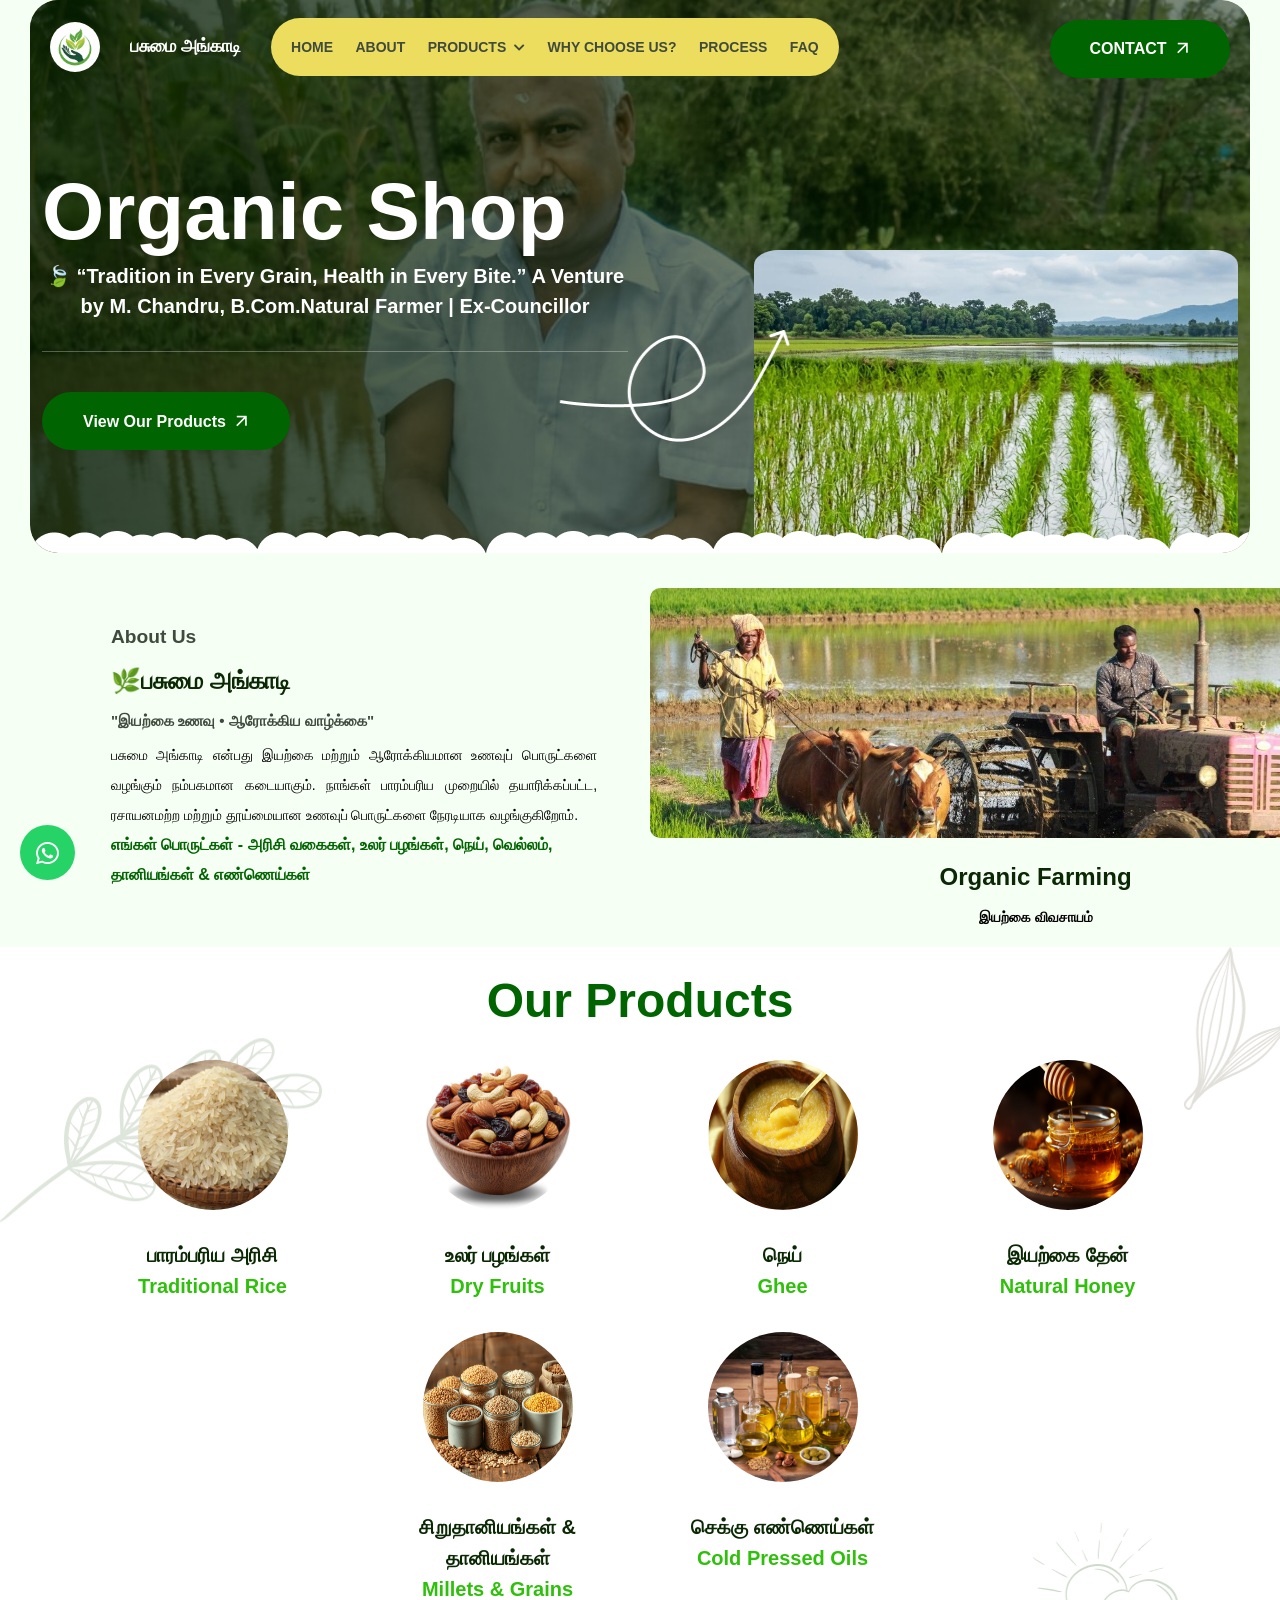
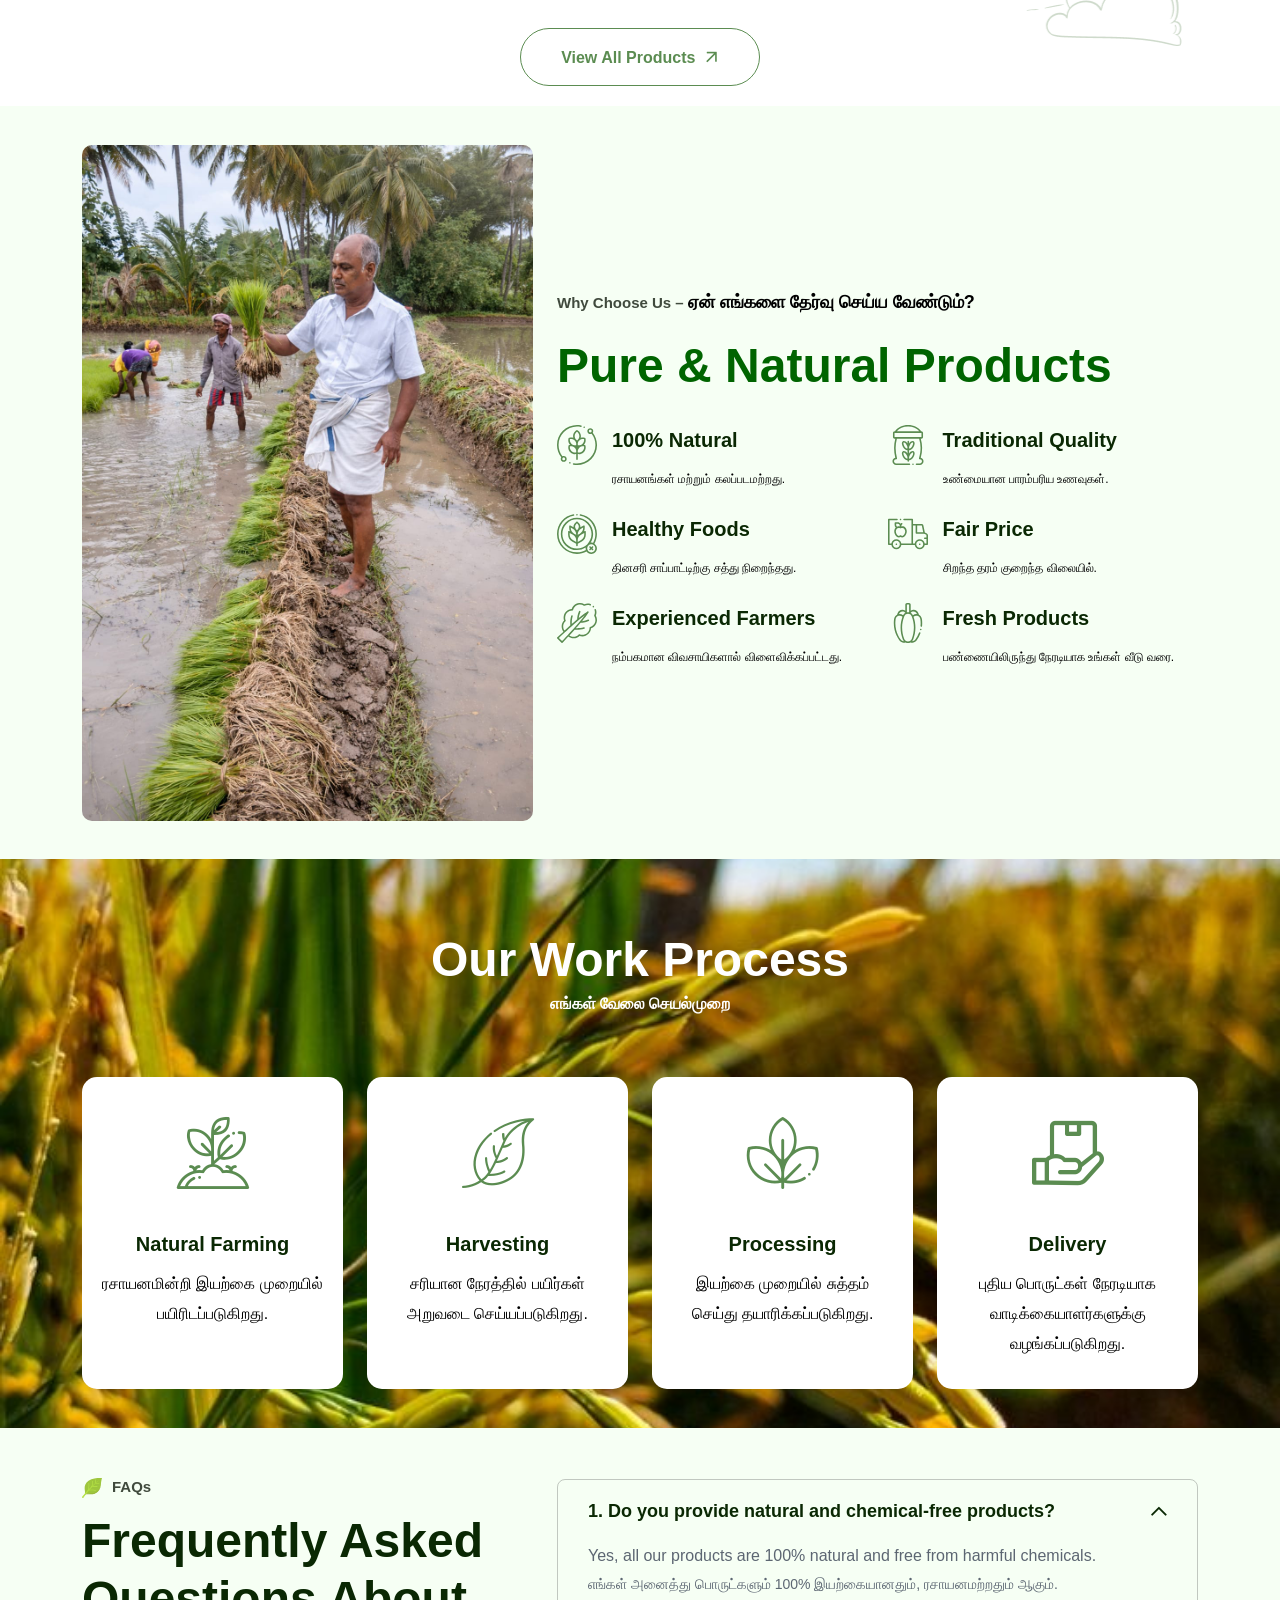
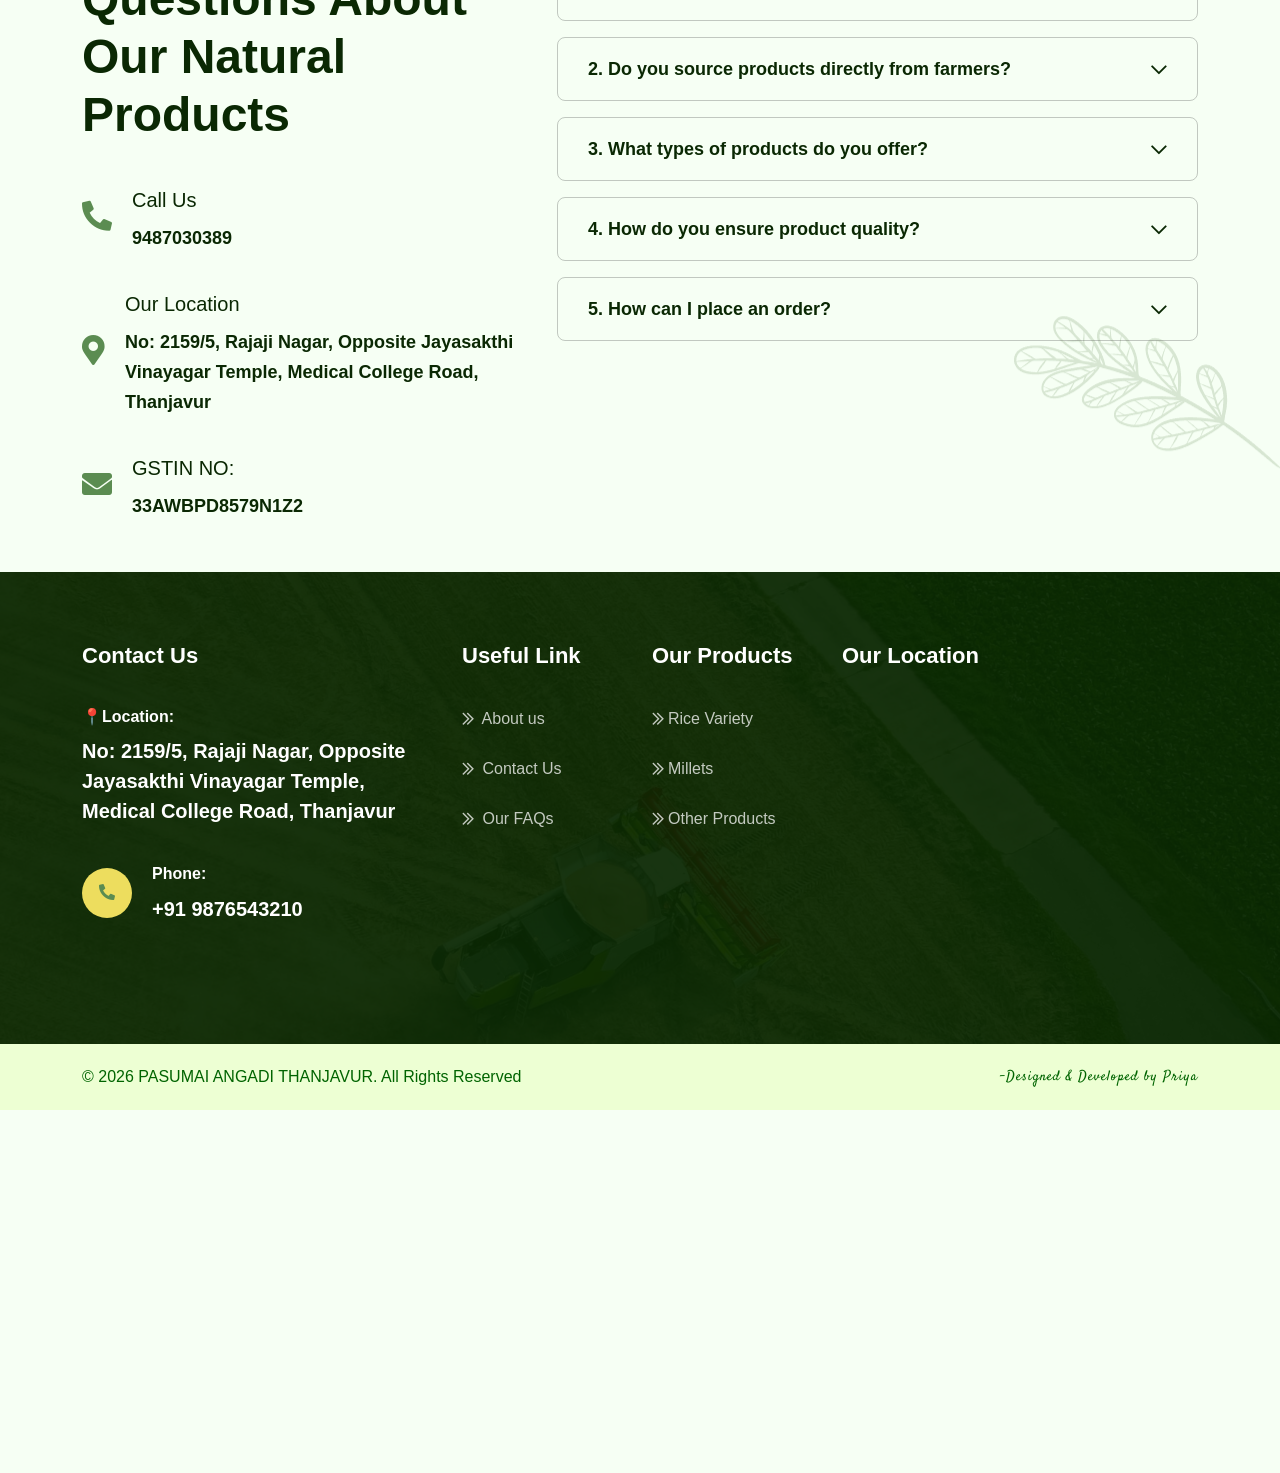
<file: index.html>
<html xmlns="http://www.w3.org/1999/xhtml" lang="en">

<head>
	<meta http-equiv="Content-Type" content="text/html; charset=utf-8" />
	<meta name="description" content="HTTrack is an easy-to-use website mirror utility. It allows you to download a World Wide website from the Internet to a local directory,building recursively all structures, getting html, images, and other files from the server to your computer. Links are rebuiltrelatively so that you can freely browse to the local site (works with any browser). You can mirror several sites together so that you can jump from one toanother. You can, also, update an existing mirror site, or resume an interrupted download. The robot is fully configurable, with an integrated help" />
	<meta name="keywords" content="httrack, HTTRACK, HTTrack, winhttrack, WINHTTRACK, WinHTTrack, offline browser, web mirror utility, aspirateur web, surf offline, web capture, www mirror utility, browse offline, local  site builder, website mirroring, aspirateur www, internet grabber, capture de site web, internet tool, hors connexion, unix, dos, windows 95, windows 98, solaris, ibm580, AIX 4.0, HTS, HTGet, web aspirator, web aspirateur, libre, GPL, GNU, free software" />
	<title>Local index - HTTrack Website Copier</title>
  <!-- Mirror and index made by HTTrack Website Copier/3.49-2 [XR&CO'2014] -->
	<style type="text/css">
	<!--

body {
	margin: 0;  padding: 0;  margin-bottom: 15px;  margin-top: 8px;
	background: #77b;
}
body, td {
	font: 14px "Trebuchet MS", Verdana, Arial, Helvetica, sans-serif;
	}

#subTitle {
	background: #000;  color: #fff;  padding: 4px;  font-weight: bold; 
	}

#siteNavigation a, #siteNavigation .current {
	font-weight: bold;  color: #448;
	}
#siteNavigation a:link    { text-decoration: none; }
#siteNavigation a:visited { text-decoration: none; }

#siteNavigation .current { background-color: #ccd; }

#siteNavigation a:hover   { text-decoration: none;  background-color: #fff;  color: #000; }
#siteNavigation a:active  { text-decoration: none;  background-color: #ccc; }


a:link    { text-decoration: underline;  color: #00f; }
a:visited { text-decoration: underline;  color: #000; }
a:hover   { text-decoration: underline;  color: #c00; }
a:active  { text-decoration: underline; }

#pageContent {
	clear: both;
	border-bottom: 6px solid #000;
	padding: 10px;  padding-top: 20px;
	line-height: 1.65em;
	background-image: url(backblue.gif);
	background-repeat: no-repeat;
	background-position: top right;
	}

#pageContent, #siteNavigation {
	background-color: #ccd;
	}


.imgLeft  { float: left;   margin-right: 10px;  margin-bottom: 10px; }
.imgRight { float: right;  margin-left: 10px;   margin-bottom: 10px; }

hr { height: 1px;  color: #000;  background-color: #000;  margin-bottom: 15px; }

h1 { margin: 0;  font-weight: bold;  font-size: 2em; }
h2 { margin: 0;  font-weight: bold;  font-size: 1.6em; }
h3 { margin: 0;  font-weight: bold;  font-size: 1.3em; }
h4 { margin: 0;  font-weight: bold;  font-size: 1.18em; }

.blak { background-color: #000; }
.hide { display: none; }
.tableWidth { min-width: 400px; }

.tblRegular       { border-collapse: collapse; }
.tblRegular td    { padding: 6px;  background-image: url(fade.gif);  border: 2px solid #99c; }
.tblHeaderColor, .tblHeaderColor td { background: #99c; }
.tblNoBorder td   { border: 0; }


// -->
</style>

</head>

<table width="76%" border="0" align="center" cellspacing="0" cellpadding="3" class="tableWidth">
	<tr>
	<td id="subTitle">HTTrack Website Copier - Open Source offline browser</td>
	</tr>
</table>
<table width="76%" border="0" align="center" cellspacing="0" cellpadding="0" class="tableWidth">
<tr class="blak">
<td>
	<table width="100%" border="0" align="center" cellspacing="1" cellpadding="0">
	<tr>
	<td colspan="6"> 
		<table width="100%" border="0" align="center" cellspacing="0" cellpadding="10">
		<tr> 
		<td id="pageContent"> 
<!-- ==================== End prologue ==================== -->

	<meta name="generator" content="HTTrack Website Copier/3.x">
	<TITLE>Local index - HTTrack</TITLE>
</HEAD>
<BODY>
<H1 ALIGN=Center>Index of locally available sites:</H1>
	<TABLE BORDER="0" WIDTH="100%" CELLSPACING="1" CELLPADDING="0">
		<TR>
			<TD BACKGROUND="fade.gif">
				&middot;
					<A HREF="modinathemes.com/agron-html/index.html">
						modinathemes.com/agron-html/index.html
					</A>		
			</TD>
		</TR>
	</TABLE>
	<BR>
	<BR>
	<BR>
  	<H6 ALIGN="RIGHT">
	<I>Mirror and index made by HTTrack Website Copier [XR&amp;CO'2008]</I>
	</H6>
	<!-- Mirror and index made by HTTrack Website Copier/3.49-2 [XR&CO'2014] -->
	<!-- Thanks for using HTTrack Website Copier! -->
	<meta HTTP-EQUIV="Refresh" CONTENT="0; URL=modinathemes.com/agron-html/index.html">


<!-- ==================== Start epilogue ==================== -->
		</td>
		</tr>
		</table>
	</td>
	</tr>
	</table>
</td>
</tr>
</table>

<table width="76%" border="0" align="center" valign="bottom" cellspacing="0" cellpadding="0">
	<tr>
	<td id="footer"><small>&copy; 2008 Xavier Roche & other contributors - Web Design: Leto Kauler.</small></td>
	</tr>
</table>

</body>

</html>
</file>
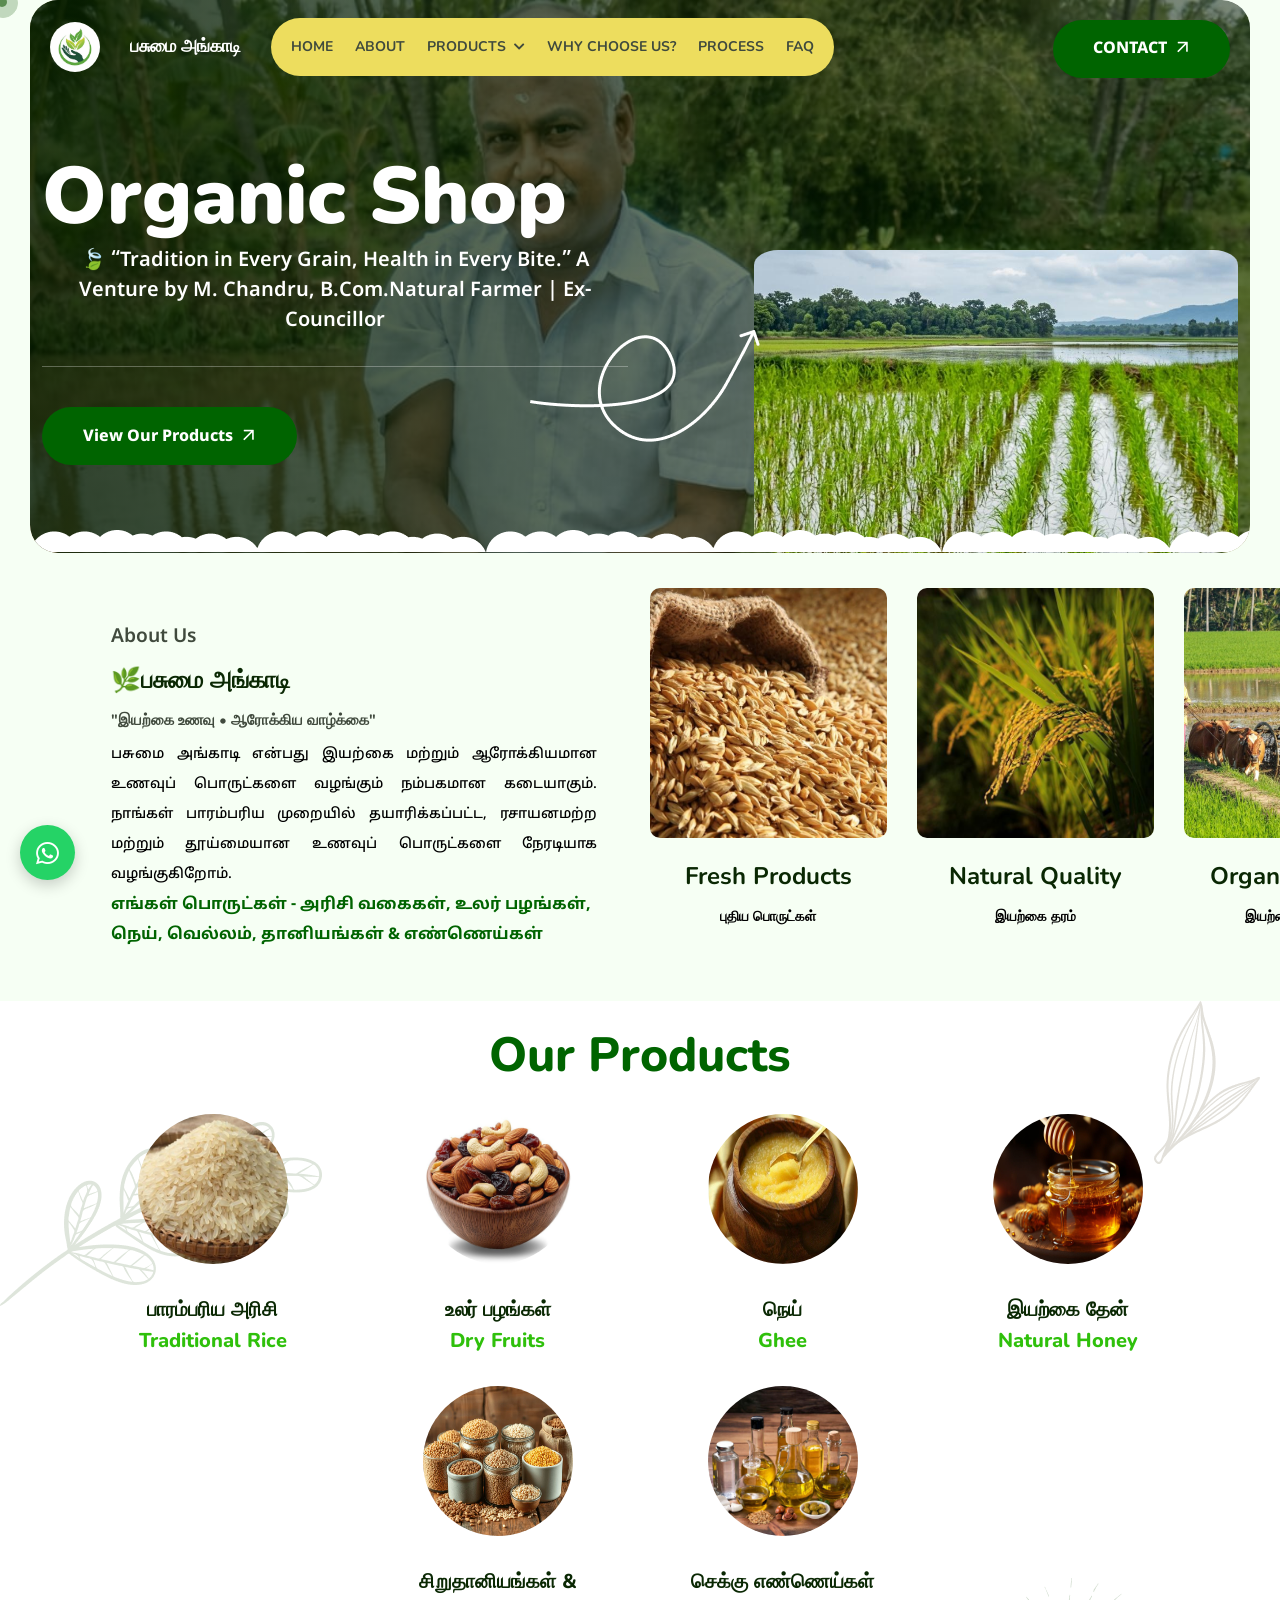
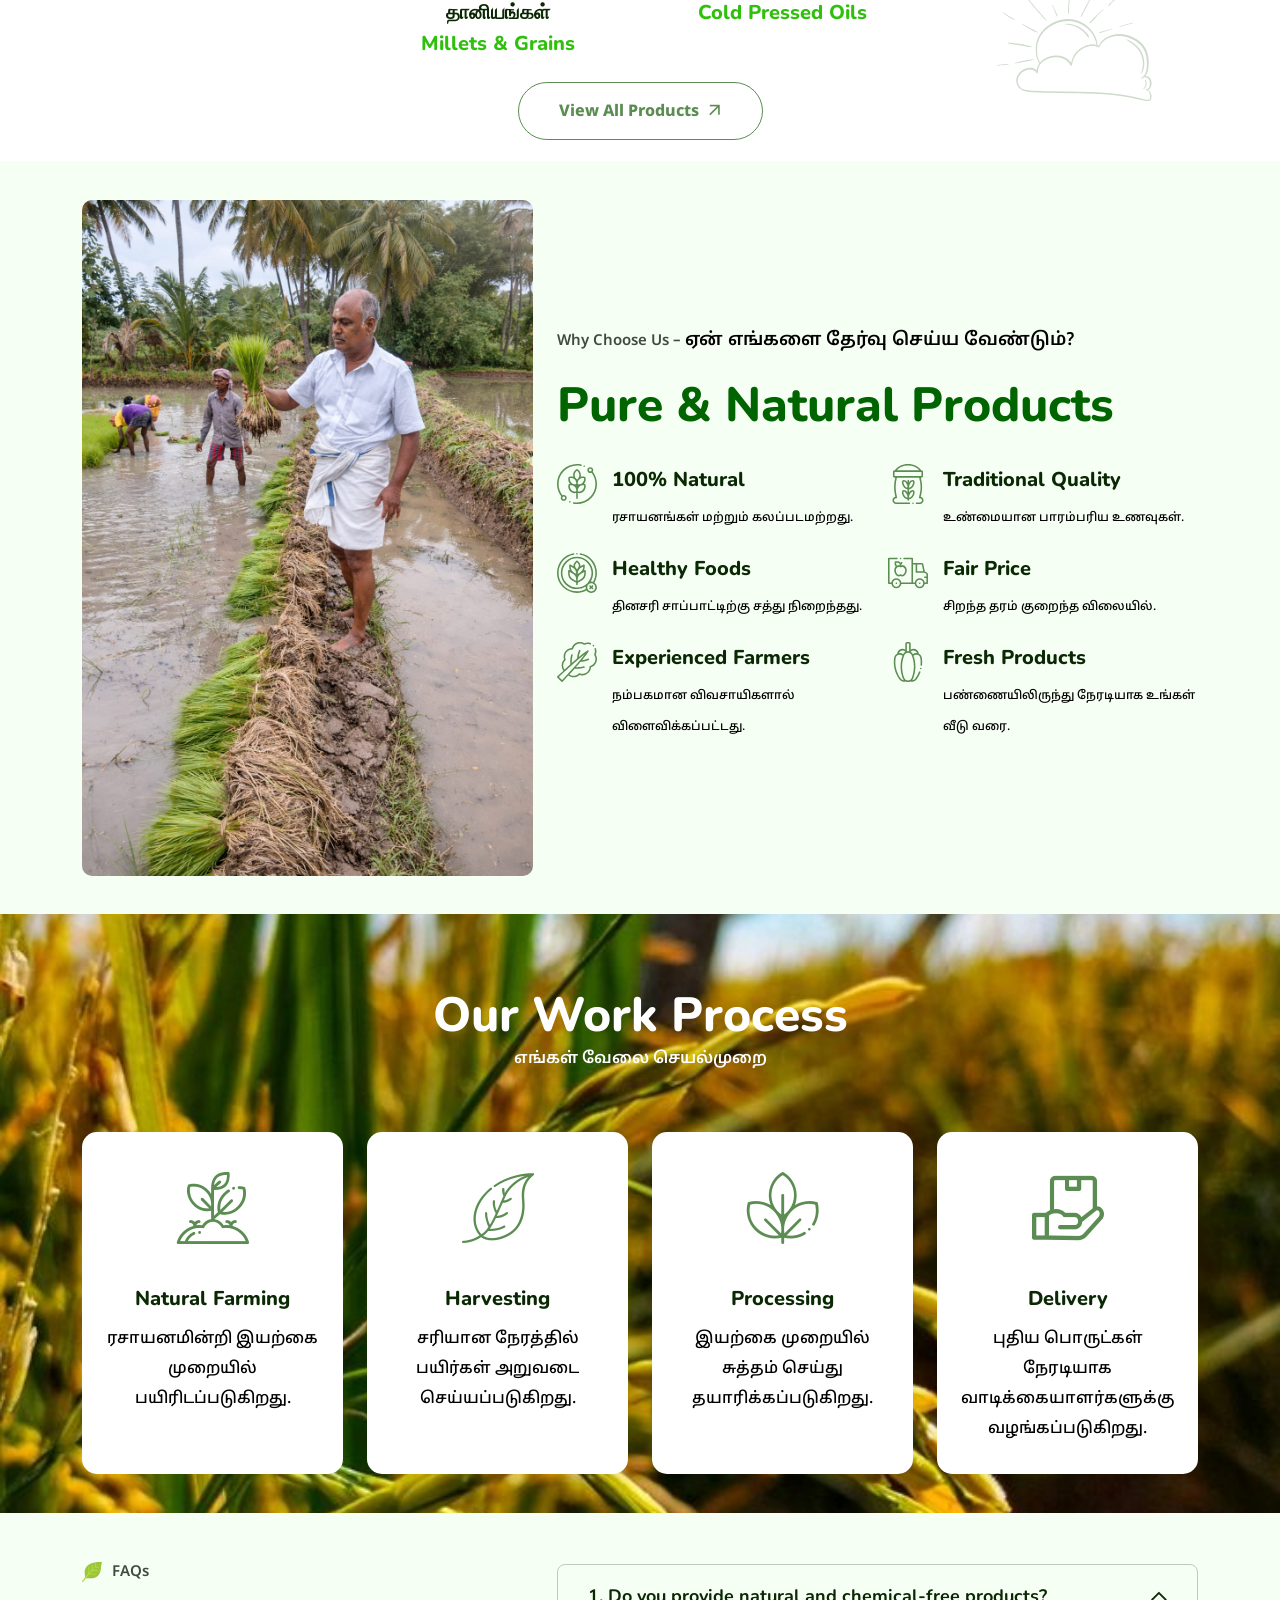
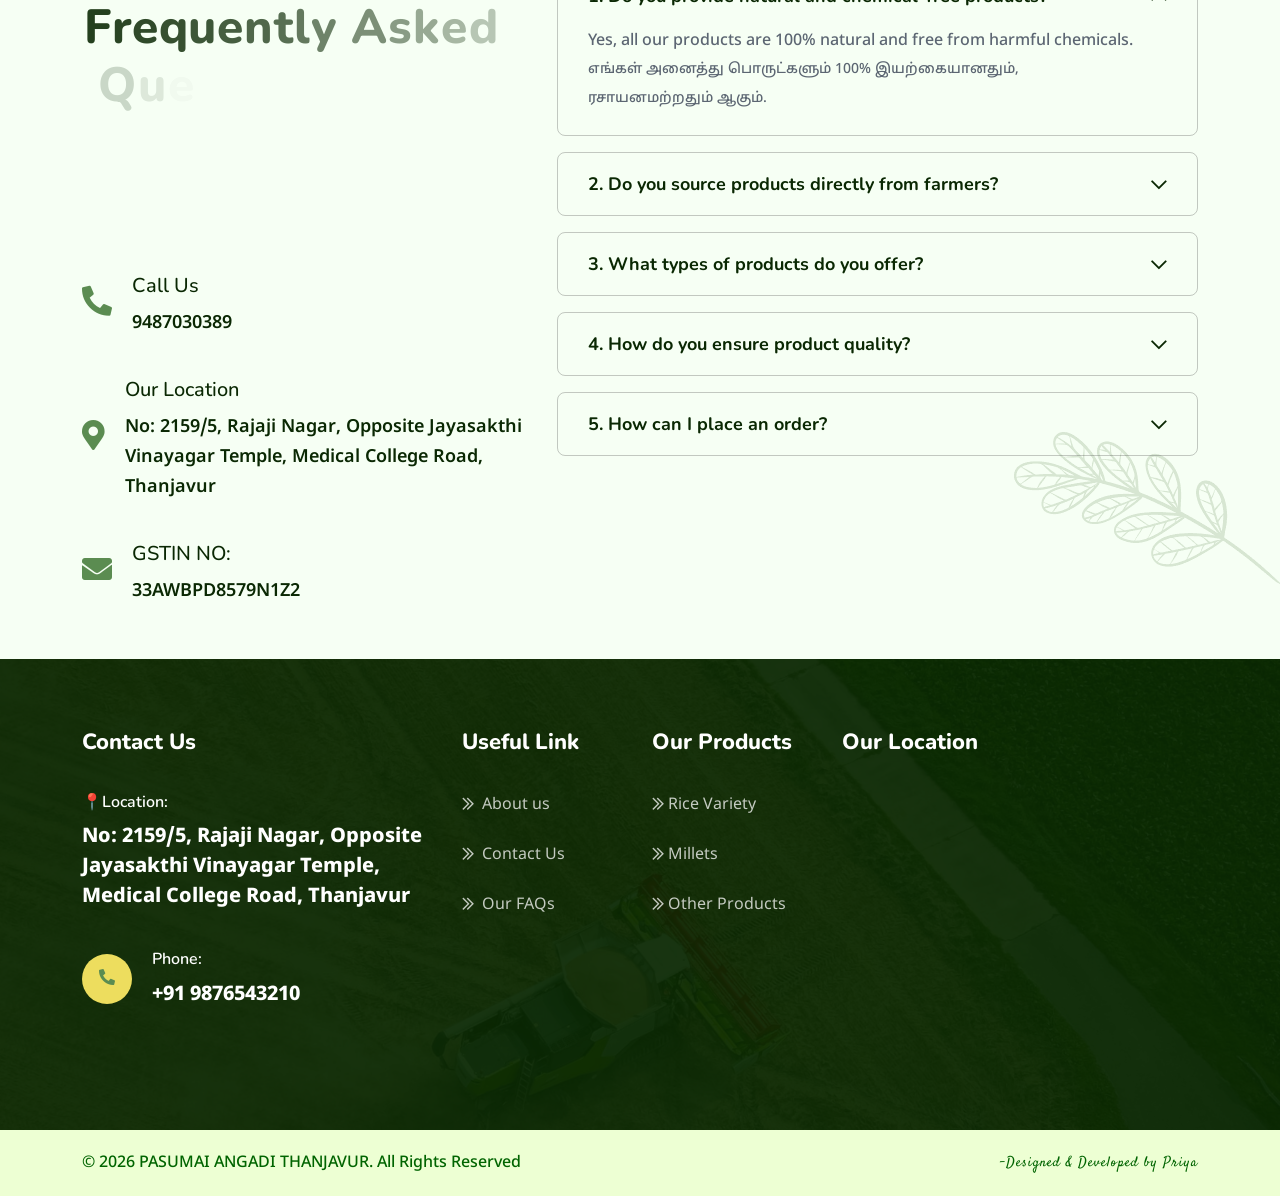
<file: modinathemes.com/agron-html/index.html>
<!DOCTYPE html>
<html lang="en">
    <!--<< Header Area >>-->
    
<!-- Mirrored from modinathemes.com/agron-html/index-3.html by HTTrack Website Copier/3.x [XR&CO'2014], Sun, 12 Apr 2026 14:14:24 GMT -->
<head>
        <!-- ========== Meta Tags ========== -->
        <meta charset="UTF-8">
        <meta http-equiv="X-UA-Compatible" content="IE=edge">
        <meta name="viewport" content="width=device-width, initial-scale=1">
        <meta name="author" content="modinatheme">
        <meta name="description" content="Agron - Agriculture & Organic Farm HTML Template">
        <!-- ======== Page title ============ -->
        <title>பசுமை அங்காடி</title>
        <!--<< Favicon >>-->
        <link rel="shortcut icon" href="assets/img/favicon.svg">
        <!--<< Bootstrap min.css >>-->
        <link rel="stylesheet" href="assets/css/bootstrap.min.css">
        <!--<< Font Awesome.css >>-->
        <link rel="stylesheet" href="assets/css/font-awesome.css">
        <!--<< Animate.css >>-->
        <link rel="stylesheet" href="assets/css/animate.css">
        <!--<< Magnific Popup.css >>-->
        <link rel="stylesheet" href="assets/css/magnific-popup.css">
        <!--<< MeanMenu.css >>-->
        <link rel="stylesheet" href="assets/css/meanmenu.css">
        <!--<< Odometer.css >>-->
        <link rel="stylesheet" href="assets/css/odometer.css">
        <!--<< Swiper Bundle.css >>-->
        <link rel="stylesheet" href="assets/css/swiper-bundle.min.css">
        <!--<< Nice Select.css >>-->
        <link rel="stylesheet" href="assets/css/nice-select.css">
        <!--<< Main.css >>-->
        <link rel="stylesheet" href="assets/css/main.css">
<link href="https://fonts.googleapis.com/css2?family=Satisfy&display=swap" rel="stylesheet">
<link href="https://fonts.googleapis.com/css2?family=Noto+Sans+Tamil:wght@400;600;700&display=swap" rel="stylesheet">
    </head>
    <body>

       

        <!-- Back To Top Start -->
        <button id="back-top" class="back-to-top">
             <i class="far fa-arrow-up"></i>
        </button>

        <!-- MouseCursor Start -->
        <div class="mouseCursor cursor-outer"></div>
        <div class="mouseCursor cursor-inner"></div>

        <!-- Offcanvas Area Start -->
        <div class="fix-area">
            <div class="offcanvas__info">
                <div class="offcanvas__wrapper">
                    <div class="offcanvas__content">
                        <div class="offcanvas__top mb-5 d-flex justify-content-between align-items-center">
                            <div class="offcanvas__logo">
                                <a href="index.html">
                                    <img src="assets/img/logoo.jpg" alt="logo-img">
                                </a>
                            </div>
                            <div class="offcanvas__close">
                                <button>
                                    <i class="fas fa-times"></i>
                                </button>
                            </div>
                        </div>
                        <h6 class="offcanvas-title" style="font-size: medium;">"Natural Food • Healthy Life"!</h6>
                        <p>
Pachai Angadi is a trusted store that provides natural and healthy food products. We deliver traditional, chemical-free, and pure food items directly to you, prepared using time-honored methods.
</p>
                        <div class="mobile-menu fix mt-15"></div>
                        <div class="social-icon d-flex align-items-center">
                            <a href="javascript:void(0)"><i class="fab fa-facebook-f"></i></a>
                            <a href="javascript:void(0)"><i class="fab fa-twitter"></i></a>
                            <a href="javascript:void(0)"><i class="fab fa-youtube"></i></a>
                            <a href="javascript:void(0)"><i class="fab fa-linkedin-in"></i></a>
                        </div>

                        <div class="offcanvas__contact">
                            <h3>Contact Us</h3>
                            <ul class="contact-list">
                                <li>
                                    <div class="content">
                                        <p>Call Us</p>
                                        <h4><a href="tel:+919487030389">9487030389</a></h4>
                                    </div>
                                </li>

                                <li>
                                    <div class="content">
                                        <p>Location</p>
                                        <h4>
                                            No: 2159/5, Rajaji Nagar,
Opposite Jayasakthi Vinayagar Temple,
Medical College Road,
Thanjavur
                                        </h4>
                                    </div>
                                </li>
                            </ul>
                        </div>
                       <a href="#" class="theme-btn">
                            CONTACT
                            <i class="far fa-arrow-right"></i>
                        </a>
                    </div>
                </div>
            </div>
        </div>
        <div class="offcanvas__overlay"></div>

        <!-- Header Section Start -->
        <header class="header-section-3">
            <div class="header-top-3">
                <div class="container-fluid">
                    <div class="header-top-wrapper3">
                        <p>
                            <img src="assets/img/fi.png" alt="img">
                            Currently we are growing and selling organic food.
                        </p>
                        <div class="top-line"></div>
                        <div class="header-info">
                            <div class="list-item">
                                <img src="assets/img/icon/icon1.svg" alt="img">
                                <span>San Francisco 88/90 NY</span>
                            </div>
                             <div class="top-line"></div>
                             <div class="list-item">
                                <img src="assets/img/icon/icon2.svg" alt="img">
                                <a href="mailto:agron@gmial.com">
                                    agron@gmial.com
                                </a>
                            </div>
                             <div class="top-line"></div>
                            <div class="list-item">
                                <img src="assets/img/icon/icon3.svg" alt="img">
                                <a href="tel:+00479394888">
                                    +00 (47) 939 4888
                                </a>
                            </div>
                             <div class="top-line"></div>
                              <div class="list-item">
                                <img src="assets/img/icon/icon4.svg" alt="img">
                                <span>Mon - Sat: 09.00 to 06.00</span>
                            </div>
                        </div>
                        <div class="head-right">
                        <div class="flag-wrap">
                            <div class="flag">
                                <img src="assets/img/flag.png" alt="flag">
                            </div>
                            <select class="single-select w-100">
                                <option>EN</option>
                                <option>AU</option>
                                <option>NZ</option>
                            </select>
                        </div>
                        <div class="line-shape"></div>
                        <div class="social-icon">
                            <a href="#"><i class="fab fa-facebook-f"></i></a>
                            <a href="#"><i class="fab fa-twitter"></i></a>
                            <a href="#"><i class="fab fa-dribbble"></i></a>
                            <a href="#"><i class="fab fa-instagram"></i></a>
                        </div>
                    </div>
                    </div>
                </div>
            </div>
            <div class="header-wrapper3">
                <div id="header-sticky" class="header-3">
                    <div class="mega-menu-wrapper">
                        <div class="header-main">
                            <div class="header-left">
                            <div class="head-logo">
                                <a href="index.html" class="header-logo">
                                    <img src="assets/img/logoo.jpg" alt="img">
                                </a>
                                <a href="index.html" class="header-logo2 d-none">
                                    <img src="assets/img/logoo.jpg" alt="img" style="width:50px;border-radius: 50%;">
                                </a>
                          
                                <span class="pxl-icon-item "> 
                                    <svg xmlns="http://www.w3.org/2000/svg" width="28" height="28" viewBox="0 0 28 28" fill="none"><path d="M0 0V28C0 15 11.5 0 27.5 0H0Z" fill="currentcolor"></path></svg> 
                                </span>
                                <span class="pxl-icon-item2"> 
                                    <svg xmlns="http://www.w3.org/2000/svg" width="28" height="28" viewBox="0 0 28 28" fill="none"><path d="M0 0V28C0 15 11.5 0 27.5 0H0Z" fill="currentcolor"></path></svg> 
                                </span>
                            </div>
                            <div>
                                      <h4 style="color: white;text-align: center;font-weight: bolder;" class="site-title">பசுமை அங்காடி</h4>
                            </div>
                            <div class="mean__menu-wrapper">
                                <div class="main-menu">
                                    <nav id="mobile-menu">
                                    <ul>
    <li>
        <a href="#HOME">HOME</a>
    </li>

    <li>
        <a href="#ABOUT">ABOUT</a>
    </li>

    <li>
        <a href="#PRODUCTS">
            PRODUCTS <i class="fas fa-chevron-down"></i>
        </a>

        <ul class="submenu">
            <li><a href="rice.html">RICE VARIETY</a></li>
             <li><a href="millets.html">MILLETS</a></li>
            <li><a href="dryfruits.html">OTHER PRODUCTS</a></li>
        </ul>
    </li>

    <li>
        <a href="#WHYCHOOSEUS">WHY CHOOSE US?</a>
    </li>

    <li>
        <a href="#PROCESS">PROCESS</a>
    </li>

    <li>
        <a href="#FAQ">FAQ</a>
    </li>


</ul>
                                </nav>
                                </div>
                            </div>
                            </div>
                            <div class="header-right d-flex justify-content-end align-items-center">
                              
                                <div class="head-button">
                                    <span class="pxl-icon-item3"> 
                                        <svg xmlns="http://www.w3.org/2000/svg" width="28" height="28" viewBox="0 0 28 28" fill="none"><path d="M0 0V28C0 15 11.5 0 27.5 0H0Z" fill="currentcolor"></path></svg> 
                                    </span>
                                    <a href="#CONTACT" class="theme-btn">
                                            CONTACT
                                        <i class="far fa-arrow-right"></i>
                                    </a>
                                    <span class="pxl-icon-item4"> 
                                        <svg xmlns="http://www.w3.org/2000/svg" width="28" height="28" viewBox="0 0 28 28" fill="none"><path d="M0 0V28C0 15 11.5 0 27.5 0H0Z" fill="currentcolor"></path></svg> 
                                    </span>
                                </div>
                              
                                <div class="header__hamburger my-auto d-xl-none">
                                    <div class="sidebar__toggle">
                                        <div class="header-bar">
                                            <span></span>
                                            <span></span>
                                            <span></span>
                                        </div>
                                    </div>
                                </div>
                            </div>
                        </div>
                    </div>
                </div>
            </div>
        </header>


        <!-- Hero Section Start -->
         <div id="HOME">
        <section class="hero-section-3 hero-3 bg-cover" style="background-image: url('assets/img/banner3.jpeg');background-position:top;
    ">
            <div class="container">
                <div class="row justify-content-between align-items-center">
                    <div class="col-lg-6">
                        <div class="hero-content">
                            <h1 class="text-anim" style="color: white;">
                              Organic Shop
                            </h1>
                            <p class="wow fadeInUp" style="text-align: center;">
                               🍃 “Tradition in Every Grain, Health in Every Bite.”
                             A Venture by M. Chandru, B.Com.Natural Farmer | Ex-Councillor
                            </p>
                            <div class="hero-button wow fadeInUp" data-wow-delay=".3s">
                                <a href="rice.html" class="theme-btn">
                                    View Our Products
                                    <i class="far fa-arrow-right"></i>
                                </a>
                            </div>
                        </div>
                    </div>
                    <div class="col-lg-5 mt-4 mt-lg-0 wow fadeInUp" data-wow-delay=".3s">
                        <div class="hero-image">
                            <img src="assets/img/land.jpeg" alt="img" style="border-radius: 5%;">
                        </div>
                    </div>
                </div>
            </div>
            <div class="hero-line">
                <img src="assets/img/home-3/hero-line.png" alt="img">
            </div>
           
            <div class="hero-shape2 float-bob-x">
                <img src="assets/img/home-3/hero-shape-2.png" alt="">
            </div>
        </section>
 </div>

<div id="ABOUT">
       <!-- About Section Start -->
<section class="about-section-5 section-padding fix section-bg" style="margin-top:2%;background-color: #f6fff4;">
    <div class="container">
        <div class="about-wrapper-5">
            <div class="row g-4">

                <!-- LEFT -->
                <div class="col-xl-5 col-lg-5"  style="padding: 3%;">
                    <div class="about-left-items">

                        <div class="section-title mb-0">
                            <span style="font-size: larger;">
                                About Us
                            </span>

                            <h3>
                                🌿பசுமை அங்காடி <br> <span style="font-weight: bold;">"இயற்கை உணவு • ஆரோக்கிய வாழ்க்கை"</span>
                            </h3>
                        </div>

                        <p class="about-text" style="font-size:14px; color:#000;text-align: justify;margin-top: -2%;">
                            <span>
பசுமை அங்காடி என்பது இயற்கை மற்றும் ஆரோக்கியமான உணவுப் பொருட்களை வழங்கும் நம்பகமான கடையாகும்.
நாங்கள் பாரம்பரிய முறையில் தயாரிக்கப்பட்ட, ரசாயனமற்ற மற்றும் தூய்மையான உணவுப் பொருட்களை நேரடியாக வழங்குகிறோம்.                            </span>
</p>
<span style="font-weight: bold;color:darkgreen;">எங்கள் பொருட்கள் - 
அரிசி வகைகள்,
உலர் பழங்கள்,
நெய்,
வெல்லம்,
தானியங்கள் &
எண்ணெய்கள்</span>    
                        

                    </div>
                </div>

                <!-- RIGHT -->
                <div class="col-xl-7 col-lg-7">
                    <div class="about-right-thumb">
                        <div class="swiper about-slide-5">
                            <div class="swiper-wrapper">

                                <div class="swiper-slide">
                                    <div class="about-thumb-box">
                                        <div class="thumb">
                                            <img src="assets/img/abt1.jpg">
                                        </div>
                                        <h3>
                                            Organic Farming <br>
                                            <span style="font-size:14px; color:#000;">இயற்கை விவசாயம்</span>
                                        </h3>
                                    </div>
                                </div>

                                <div class="swiper-slide">
                                    <div class="about-thumb-box">
                                        <div class="thumb">
                           <img src="assets/img/abt2.jpg">
                                        </div>
                                        <h3>
                                            Fresh Products <br>
                                            <span style="font-size:14px;  color:#000;">புதிய பொருட்கள்</span>
                                        </h3>
                                    </div>
                                </div>

                                <div class="swiper-slide">
                                    <div class="about-thumb-box">
                                        <div class="thumb">
                             <img src="assets/img/abt3.jpg">

                                        </div>
                                        <h3>
                                            Natural Quality<br>
                                            <span style="font-size:14px;  color:#000;">இயற்கை தரம்</span>
                                        </h3>
                                    </div>
                                </div>

                            </div>
                        </div>
                    </div>
                </div>

            </div>
        </div>
    </div>
</section>
</div>


<div id="PRODUCTS">
        <!-- Product Section Start -->
        <section class="product-section-2 section-padding fix pt-0" style="background-color: #ffffff;">
                                        <h2 style="text-align: center;margin-top: 2%;color: darkgreen;">
                                Our Products 
                            </h2>
            <div class="shape-1 d-none d-xl-block float-bob-y">
                <img src="assets/img/home-2/product/shape-01.png" alt="img">
            </div>
            <div class="shape-2 d-none d-xl-block float-bob-x">
                <img src="assets/img/home-2/product/shape-02.png" alt="img">
            </div>
            <div class="shape-3 d-none d-xl-block float-bob-x">
                <img src="assets/img/home-2/product/shape-03.png" alt="img">
            </div>
            <div class="container">
                <div class="row" style="display: flex;
    flex-wrap: wrap;
    justify-content: center;">
                    <div class="col-xl-3 col-lg-4 col-md-6 col-sm-6 wow fadeInUp" data-wow-delay=".2s">
                        <div class="product-box-items-2">
                            <div class="image">
                                  <a href="rice.html">
                                <img src="assets/img/rice.jpg"
                                alt="img" style="width: 150px;height: 150px;border-radius: 50%;">
                                </a>
                            </div>
                            <div class="content">
                               <h3 style="font-size:20px;">
    பாரம்பரிய அரிசி <br>
    <span style="color:#2fc00b;">Traditional Rice</span>
</h3>

                            </div>
                        </div>
                    </div>
                    <div class="col-xl-3 col-lg-4 col-md-6 col-sm-6 wow fadeInUp" data-wow-delay=".4s">
                        <div class="product-box-items-2">
                            <div class="image">
                                <a href="dryfruits.html">
                                 <img src="assets/img/dry.jpg"
                                alt="img" style="width: 150px;height: 150px;border-radius: 50%;">
                                </a>
                            </div>
                            <div class="content">
                              <h3 style="font-size:20px;">
    உலர் பழங்கள் <br>
    <span style="color:#2fc00b;">Dry Fruits</span>
</h3>

                            </div>
                        </div>
                    </div>
                    <div class="col-xl-3 col-lg-4 col-md-6 col-sm-6 wow fadeInUp" data-wow-delay=".6s">
                        <div class="product-box-items-2">
                            <div class="image">
                                  <a href="dryfruits.html">
                             <img src="assets/img/ghee.jpg" 
                                alt="img" style="width: 150px;height: 150px;border-radius: 50%;">
                                </a>
                            </div>
                            <div class="content">
<h3 style="font-size:20px;">
    நெய் <br>
    <span style="color:#2fc00b;">Ghee</span>
</h3>

                            </div>
                        </div>
                    </div>
                    <div class="col-xl-3 col-lg-4 col-md-6 col-sm-6 wow fadeInUp" data-wow-delay=".8s">
                        <div class="product-box-items-2">
                            <div class="image">
                           <a href="dryfruits.html">
                <img src="assets/img/honey1.jpg" alt="Natural Honey"
                     style="width:150px; height:150px; border-radius:50%;">
            </a>
                            </div>
                            <div class="content">
                             <h3 style="font-size:20px;">
    இயற்கை தேன் <br>
    <span style="color:#2fc00b;">Natural Honey</span>
</h3>

                            </div>
                        </div>
                    </div>
                   <div class="col-xl-3 col-lg-4 col-md-6 col-sm-6 wow fadeInUp" data-wow-delay=".2s">
    <div class="product-box-items-2">

        <div class="image">
            <a href="millets.html">
                <img src="assets/img/grains.jpg" alt="Millets & Grains"
                     style="width:150px; height:150px; border-radius:50%;">
            </a>
        </div>

        <div class="content">
            <h3 style="font-size:20px;">
                சிறுதானியங்கள் & தானியங்கள் <br>
                <span style="color:#2fc00b;">Millets & Grains</span>
            </h3>
        </div>

    </div>
</div>
                   <div class="col-xl-3 col-lg-4 col-md-6 col-sm-6 wow fadeInUp" data-wow-delay=".4s">
    <div class="product-box-items-2">
        
        <div class="image">
            <a href="dryfruits.html">
                <img src="assets/img/oil.jpg" alt="Cold Pressed Oils"
                     style="width:150px; height:150px; border-radius:50%;">
            </a>
        </div>

        <div class="content">
            <h3 style="font-size:20px;">
                செக்கு எண்ணெய்கள் <br>
                <span style="color:#2fc00b;">Cold Pressed Oils</span>
            </h3>
        </div>

    </div>
</div>
                <div class="product-bottom-btn text-center wow fadeInUp" data-wow-delay=".9s" style="margin-top:2%;">
                    <a href="rice.html" class="theme-btn">
                        View All Products <i class="far fa-arrow-right"></i>
                    </a>
                </div>
            </div>
        </section>
</div>
       

<div id="WHYCHOOSEUS">
<!-- Choose Us Section Start -->
<section class="choose-us-section-6 section-padding section-bg" style="padding: 3%;background-color: #f6fff4;"">
    <div class="container">
        <div class="choose-us-wrapper-6">
            <div class="row g-4 align-items-center">

                <!-- IMAGE -->
                <div class="col-lg-5">
                    <div class="choose-left-img">
                        <img src="assets/img/banner2.jpeg" alt="img" style="width:100%; border-radius:10px;">
                    </div>
                </div>

                <!-- CONTENT -->
                <div class="col-lg-7">
                    <div class="choose-us-content">

                        <!-- TITLE -->
                        <div class="section-title mb-0">
                            <span>
                                Why Choose Us – 
                                <span style="font-size:18px; color:#000;">ஏன் எங்களை தேர்வு செய்ய வேண்டும்?</span>
                            </span>

                            <h2 style="color: darkgreen;">
                                Pure & Natural Products 
                            </h2>
                        </div>

                        <div class="icon-items-area" style="display:flex; gap:20px; margin-top:30px; flex-wrap:wrap;">

                            <!-- LEFT LIST -->
                            <ul style="list-style:none; padding:0; flex:1;">

                                <li style="display:flex; gap:15px; margin-bottom:20px;">
                                    <div class="icon">
                                        <img src="assets/img/home-5/choose/icon-1.svg" width="40">
                                    </div>
                                    <div class="content">
                                        <h3>
                                            100% Natural 
                                        </h3>
                                        <p>
                                        
                                            <span style="font-size:12px; color:#000;">
                                                ரசாயனங்கள் மற்றும் கலப்படமற்றது.
                                            </span>
                                        </p>
                                    </div>
                                </li>

                                <li style="display:flex; gap:15px; margin-bottom:20px;">
                                    <div class="icon">
                                        <img src="assets/img/home-5/choose/icon-2.svg" width="40">
                                    </div>
                                    <div class="content">
                                        <h3>
                                            Healthy Foods 
                                        </h3>
                                        <p>
                                          
                                            <span style="font-size:12px; color:#000;">
                                                தினசரி சாப்பாட்டிற்கு சத்து நிறைந்தது.
                                            </span>
                                        </p>
                                    </div>
                                </li>

                                <li style="display:flex; gap:15px;">
                                    <div class="icon">
                                        <img src="assets/img/home-5/choose/icon-3.svg" width="40">
                                    </div>
                                    <div class="content">
                                        <h3>
                                            Experienced Farmers 
                                        </h3>
                                        <p>
                                     
                                            <span style="font-size:12px; color:#000;">
                                                நம்பகமான விவசாயிகளால் விளைவிக்கப்பட்டது.
                                            </span>
                                        </p>
                                    </div>
                                </li>

                            </ul>

                            <!-- RIGHT LIST -->
                            <ul style="list-style:none; padding:0; flex:1;">

                                <li style="display:flex; gap:15px; margin-bottom:20px;">
                                    <div class="icon">
                                        <img src="assets/img/home-5/choose/icon-4.svg" width="40">
                                    </div>
                                    <div class="content">
                                        <h3>
                                            Traditional Quality 
                                        </h3>
                                        <p>
                                     
                                            <span style="font-size:12px; color:#000;">
                                                உண்மையான பாரம்பரிய உணவுகள்.
                                            </span>
                                        </p>
                                    </div>
                                </li>

                                <li style="display:flex; gap:15px; margin-bottom:20px;">
                                    <div class="icon">
                                        <img src="assets/img/home-5/choose/icon-5.svg" width="40">
                                    </div>
                                    <div class="content">
                                        <h3>
                                            Fair Price 
                                        </h3>
                                        <p>
                                        
                                            <span style="font-size:12px; color:#000;">
                                                சிறந்த தரம் குறைந்த விலையில்.
                                            </span>
                                        </p>
                                    </div>
                                </li>

                                <li style="display:flex; gap:15px;">
                                    <div class="icon">
                                        <img src="assets/img/home-5/choose/icon-6.svg" width="40">
                                    </div>
                                    <div class="content">
                                        <h3>
                                            Fresh Products 
                                        </h3>
                                        <p>
                                      
                                            <span style="font-size:12px; color:#000;">
                                                பண்ணையிலிருந்து நேரடியாக உங்கள் வீடு வரை.
                                            </span>
                                        </p>
                                    </div>
                                </li>

                            </ul>

                        </div>

                    </div>
                </div>

            </div>
        </div>
    </div>
</section>
</div>

<!-- Work Process Section Start -->
<section class="feature-section-5 section-padding fix" 
style="
padding: 3%;
background-image: url('assets/img/farmprocess.jpg');
background-repeat: no-repeat;
background-position: center;
background-size: cover;" id="PROCESS">

    <div class="container">

        <!-- TITLE -->
        <div class="section-title text-center mb-5" style="margin-top:3%;">
            <h2 style="color: rgb(255, 255, 255);">Our Work Process</h2>
            <span style="font-size:16px; color:#ffffff;">
                எங்கள் வேலை செயல்முறை
            </span>
        </div>

        <div class="row g-4">

            <!-- Step 1 -->
            <div class="col-xl-3 col-lg-4 col-md-6 col-sm-6 wow fadeInUp" data-wow-delay=".2s">
                <div class="products-feature-icon-box-5 process-box">
                    <div class="icon">
                        <i class="flaticon-plant"></i>
                    </div>
                    <div class="content">
                        <h4>Natural Farming</h4>
                        <p style="color:#000;">
                            ரசாயனமின்றி இயற்கை முறையில் பயிரிடப்படுகிறது.
                        </p>
                    </div>
                </div>
            </div>

            <!-- Step 2 -->
            <div class="col-xl-3 col-lg-4 col-md-6 col-sm-6 wow fadeInUp" data-wow-delay=".4s">
                <div class="products-feature-icon-box-5 process-box">
                    <div class="icon">
                        <i class="flaticon-leaf-1"></i>
                    </div>
                    <div class="content">
                        <h4>Harvesting</h4>
                        <p style="color:#000;">
                            சரியான நேரத்தில் பயிர்கள் அறுவடை செய்யப்படுகிறது.
                        </p>
                    </div>
                </div>
            </div>

            <!-- Step 3 -->
            <div class="col-xl-3 col-lg-4 col-md-6 col-sm-6 wow fadeInUp" data-wow-delay=".6s">
                <div class="products-feature-icon-box-5 process-box">
                    <div class="icon">
                        <i class="flaticon-eco-friendly-1"></i>
                    </div>
                    <div class="content">
                        <h4>Processing</h4>
                        <p style="color:#000;">
                            இயற்கை முறையில் சுத்தம் செய்து தயாரிக்கப்படுகிறது.
                        </p>
                    </div>
                </div>
            </div>

            <!-- Step 4 -->
            <div class="col-xl-3 col-lg-4 col-md-6 col-sm-6 wow fadeInUp" data-wow-delay=".8s">
                <div class="products-feature-icon-box-5 process-box">
                    <div class="icon">
                        <i class="flaticon-delivery"></i>
                    </div>
                    <div class="content">
                        <h4>Delivery</h4>
                        <p style="color:#000;">
                            புதிய பொருட்கள் நேரடியாக வாடிக்கையாளர்களுக்கு வழங்கப்படுகிறது.
                        </p>
                    </div>
                </div>
            </div>

        </div>

    </div>
</section>

<!-- Faq Section Start -->
<section class="faq-section-5 section-padding fix" style="padding:4%;" id="FAQ">

    <div class="shape-1 float-bob-y">
        <img src="assets/img/home-5/faq-shape.png" alt="img">
    </div>

    <div class="container">
        <div class="faq-wrapper-2">
            <div class="row g-4">

                <!-- LEFT SIDE -->
                <div class="col-lg-5">
                    <div class="faq-left-items">

                        <div class="section-title mb-0">
                            <span class="wow fadeInUp">
                                <img src="assets/img/sub-title.svg" alt="img">FAQs
                            </span>

                            <h2 class="text-anim">
                                Frequently Asked Questions About Our Natural Products
                            </h2>
                        </div>

                        <ul>

                            <li class="wow fadeInUp" data-wow-delay=".3s">
                                <div class="icon">
                                    <i class="fas fa-phone-alt"></i>
                                </div>
                                <div class="content">
                                    <h5>Call Us</h5>
                                    <p><a href="tel:+919487030389">9487030389</a></p>
                                </div>
                            </li>

                            <li class="wow fadeInUp" data-wow-delay=".5s">
                                <div class="icon">
                                    <i class="fas fa-map-marker-alt"></i>
                                </div>
                                <div class="content">
                                    <h5>Our Location</h5>
                                    <p>No: 2159/5, Rajaji Nagar,
Opposite Jayasakthi Vinayagar Temple,
Medical College Road,
Thanjavur</p>
                                </div>
                            </li>

                            <li class="wow fadeInUp" data-wow-delay=".7s">
                                <div class="icon">
                                    <i class="fas fa-envelope"></i>
                                </div>
                                <div class="content">
                                    <h5>GSTIN NO:</h5>
                                    <p><a href="#">33AWBPD8579N1Z2</a></p>
                                </div>
                            </li>

                        </ul>

                    </div>
                </div>

                <!-- RIGHT SIDE -->
                <div class="col-lg-7">
                    <div class="faq-page-items mt-0">

                        <ul class="accordion-box">

                            <!-- 1 -->
                            <li class="accordion block active-block wow fadeInUp">
                                <div class="acc-btn active">
                                   1. Do you provide natural and chemical-free products?
                                    <div class="icon far fa-chevron-down"></div>
                                </div>
                                <div class="acc-content current">
                                    <div class="content">
                                        <div class="text">
                                            Yes, all our products are 100% natural and free from harmful chemicals.<br>
                                            <small>எங்கள் அனைத்து பொருட்களும் 100% இயற்கையானதும், ரசாயனமற்றதும் ஆகும்.</small>
                                        </div>
                                    </div>
                                </div>
                            </li>

                            <!-- 2 -->
                            <li class="accordion block wow fadeInUp" data-wow-delay=".2s">
                                <div class="acc-btn">
                                2. Do you source products directly from farmers?
                                    <div class="icon far fa-chevron-down"></div>
                                </div>
                                <div class="acc-content">
                                    <div class="content">
                                        <div class="text">
                                           No, all our products are from our own production.<br>
                                            <small>இல்லை, எங்கள் அனைத்து பொருட்களும் எங்கள் சொந்த தயாரிப்புகளாகும்.</small>
                                        </div>
                                    </div>
                                </div>
                            </li>

                            <!-- 3 -->
                            <li class="accordion block wow fadeInUp" data-wow-delay=".4s">
                                <div class="acc-btn">
                                  3. What types of products do you offer?
                                    <div class="icon far fa-chevron-down"></div>
                                </div>
                                <div class="acc-content">
                                    <div class="content">
                                        <div class="text">
                                            We offer rice varieties, grains, oils, jaggery, dry fruits, and traditional foods.<br>
                                            <small>அரிசி, தானியங்கள், எண்ணெய்கள், வெல்லம், உலர் பழங்கள் போன்றவை கிடைக்கும்.</small>
                                        </div>
                                    </div>
                                </div>
                            </li>

                            <!-- 4 -->
                            <li class="accordion block wow fadeInUp" data-wow-delay=".6s">
                                <div class="acc-btn">
                                 4. How do you ensure product quality?
                                    <div class="icon far fa-chevron-down"></div>
                                </div>
                                <div class="acc-content">
                                    <div class="content">
                                        <div class="text">
                                            All products are carefully checked and sourced from reliable farmers to maintain high quality.<br>
                                            <small>நம்பகமான விவசாயிகளிடமிருந்து தேர்ந்தெடுத்து தரம் உறுதி செய்கிறோம்.</small>
                                        </div>
                                    </div>
                                </div>
                            </li>

                            <!-- 5 -->
                            <li class="accordion block wow fadeInUp" data-wow-delay=".8s">
                                <div class="acc-btn">
                                5. How can I place an order?
                                    <div class="icon far fa-chevron-down"></div>
                                </div>
                                <div class="acc-content">
                                    <div class="content">
                                        <div class="text">
                                            You can contact us via phone or WhatsApp to place your order easily.<br>
                                            <small>தொலைபேசி அல்லது WhatsApp மூலம் எங்களை தொடர்பு கொண்டு ஆர்டர் செய்யலாம்.</small>
                                        </div>
                                    </div>
                                </div>
                            </li>

                        </ul>

                    </div>
                </div>

            </div>
        </div>
    </div>

</section>






<!-- Footer Section Start -->
<footer class="footer-section fix section-padding bg-cover pb-0" 
style="background-image: url('assets/img/home-1/footer-bg.jpg');" id="CONTACT">

    <div class="container" style="margin-top: -5%;">

        <div class="footer-widget-wrapper">
            <div class="row">

                <!-- CONTACT -->
                <div class="col-xl-4 col-lg-6 col-md-8 wow fadeInUp" data-wow-delay=".2s">
                    <div class="footer-widget-items">
                        <div class="widget-head">
                            <h5>Contact Us</h5>
                        </div>
                        <ul class="contact-list">

                            <li>
                               
                                <div class="content">
                                    <h5 style="color: white;">📍Location:</h5>
                                    <p>No: 2159/5, Rajaji Nagar,
Opposite Jayasakthi Vinayagar Temple,
Medical College Road,
Thanjavur</p>
                                </div>
                            </li>

                            <li>
                                <div class="icon">
                                    <i class="fas fa-phone-alt"></i>
                                </div>
                                <div class="content">
                                    <h5 style="color: white;">Phone:</h5>
                                    <p><a href="tel:+919876543210">+91 9876543210</a></p>
                                </div>
                            </li>
                        </ul>
                    </div>
                </div>

                <!-- USEFUL LINKS -->
                <div class="col-xl-2 col-lg-3 col-md-4 col-sm-6 col-6 wow fadeInUp" data-wow-delay=".4s">
                    <div class="footer-widget-items">
                        <div class="widget-head">
                            <h5>Useful Link</h5>
                        </div>
                        <ul class="list-area">
                            <li><a href="index.html"><i class="far fa-chevron-double-right"></i> About us</a></li>
                            <li><a href="index.html"><i class="far fa-chevron-double-right"></i> Contact Us</a></li>
                            <li><a href="index.html"><i class="far fa-chevron-double-right"></i> Our FAQs</a></li>
                        </ul>
                    </div>
                </div>

                <!-- SERVICES -->
                <div class="col-xl-2 col-lg-3 col-md-6 col-sm-6 col-6 wow fadeInUp" data-wow-delay=".6s">
                    <div class="footer-widget-items">
                        <div class="widget-head">
                            <h5>Our Products</h5>
                        </div>
                        <ul class="list-area">
                            <li><a href="rice.html"><i class="far fa-chevron-double-right"></i>Rice Variety</a></li>
                            <li><a href="millets.html"><i class="far fa-chevron-double-right"></i>Millets</a></li>
                            <li><a href="dryfruits.html"><i class="far fa-chevron-double-right"></i>Other Products</a></li>
                        </ul>
                    </div>
                </div>

                <!-- MAP SECTION (REPLACED HERE) -->
                <div class="col-xl-4 col-lg-6 col-md-12 wow fadeInUp" data-wow-delay=".8s">
                    <div class="footer-widget-items">
                        <div class="widget-head">
                            <h5>Our Location</h5>
                        </div>

                        <div class="footer-map">
                          <iframe src="https://www.google.com/maps/embed?pb=!1m18!1m12!1m3!1d15679.001154020243!2d79.07793497139863!3d10.75371853666321!2m3!1f0!2f0!3f0!3m2!1i1024!2i768!4f13.1!3m3!1m2!1s0x3baabf5731417515%3A0xb740f72b723e31fd!2sRAjAJI%20NAGAR!5e0!3m2!1sen!2sin!4v1776261633788!5m2!1sen!2sin" width="600" height="450" style="border:0;" allowfullscreen="" 
                          loading="lazy" referrerpolicy="no-referrer-when-downgrade"></iframe>
                        </div>

                    </div>
                </div>

            </div>
        </div>

    </div>


      <div class="footer-bottom" style="background-color: rgb(237, 255, 211);">
    <div class="container">
        <div class="footer-bottom-wrapper">

            <!-- LEFT TEXT -->
            <p class="text-1 wow fadeInUp" style="color:darkgreen;">
                © 2026 PASUMAI ANGADI THANJAVUR. All Rights Reserved
            </p>



<p class="developer-text" style="font-family: 'Satisfy', cursive;color: darkgreen;">
    -Designed & Developed by 
    <span class="designer-name" style="font-family: 'Satisfy', cursive;color:darkgreen;">Priya</span>
</p>

        </div>
    </div>
</div>

<a href="https://wa.me/919876543210?text=Hello%20I%20am%20interested%20in%20your%20products" 
   target="_blank" 
   class="whatsapp-icon">
    <i class="fab fa-whatsapp"></i>
</a>
        </footer>
        

        <!--<< All JS Plugins >>-->
        <script src="assets/js/jquery-3.7.1.min.js"></script>
        <!--<< Bootstrap Js >>-->
        <script src="assets/js/bootstrap.bundle.min.js"></script>
        <!--<< Nice Select Js >>-->
        <script src="assets/js/jquery.nice-select.min.js"></script>
        <!--<< Odometer Js >>-->
        <script src="assets/js/odometer.min.js"></script>
        <!--<< Appear Js >>-->
        <script src="assets/js/jquery.appear.min.js"></script>
        <!--<< Swiper Slider Js >>-->
        <script src="assets/js/swiper-bundle.min.js"></script>
        <!--<< MeanMenu Js >>-->
        <script src="assets/js/jquery.meanmenu.min.js"></script>
        <!--<< Magnific Popup Js >>-->
        <script src="assets/js/jquery.magnific-popup.min.js"></script>
        <!--<< Wow Animation Js >>-->
        <script src="assets/js/wow.min.js"></script>
        <!--<< Gsap Animation Js >>-->
        <script src="assets/js/gsap.min.js"></script>
        <!--<< ScrollTrigger Js >>-->
        <script src="assets/js/ScrollTrigger.min.js"></script>
        <!--<< SplitText Js >>-->
        <script src="assets/js/SplitText.min.js"></script>
        <!--<< splitType Js >>-->
        <script src="assets/js/splitType.js"></script>
        <!--<< Main.js >>-->
        <script src="assets/js/main.js"></script>
    </body>

<!-- Mirrored from modinathemes.com/agron-html/index.html by HTTrack Website Copier/3.x [XR&CO'2014], Sun, 12 Apr 2026 14:13:48 GMT -->
</html>
</file>
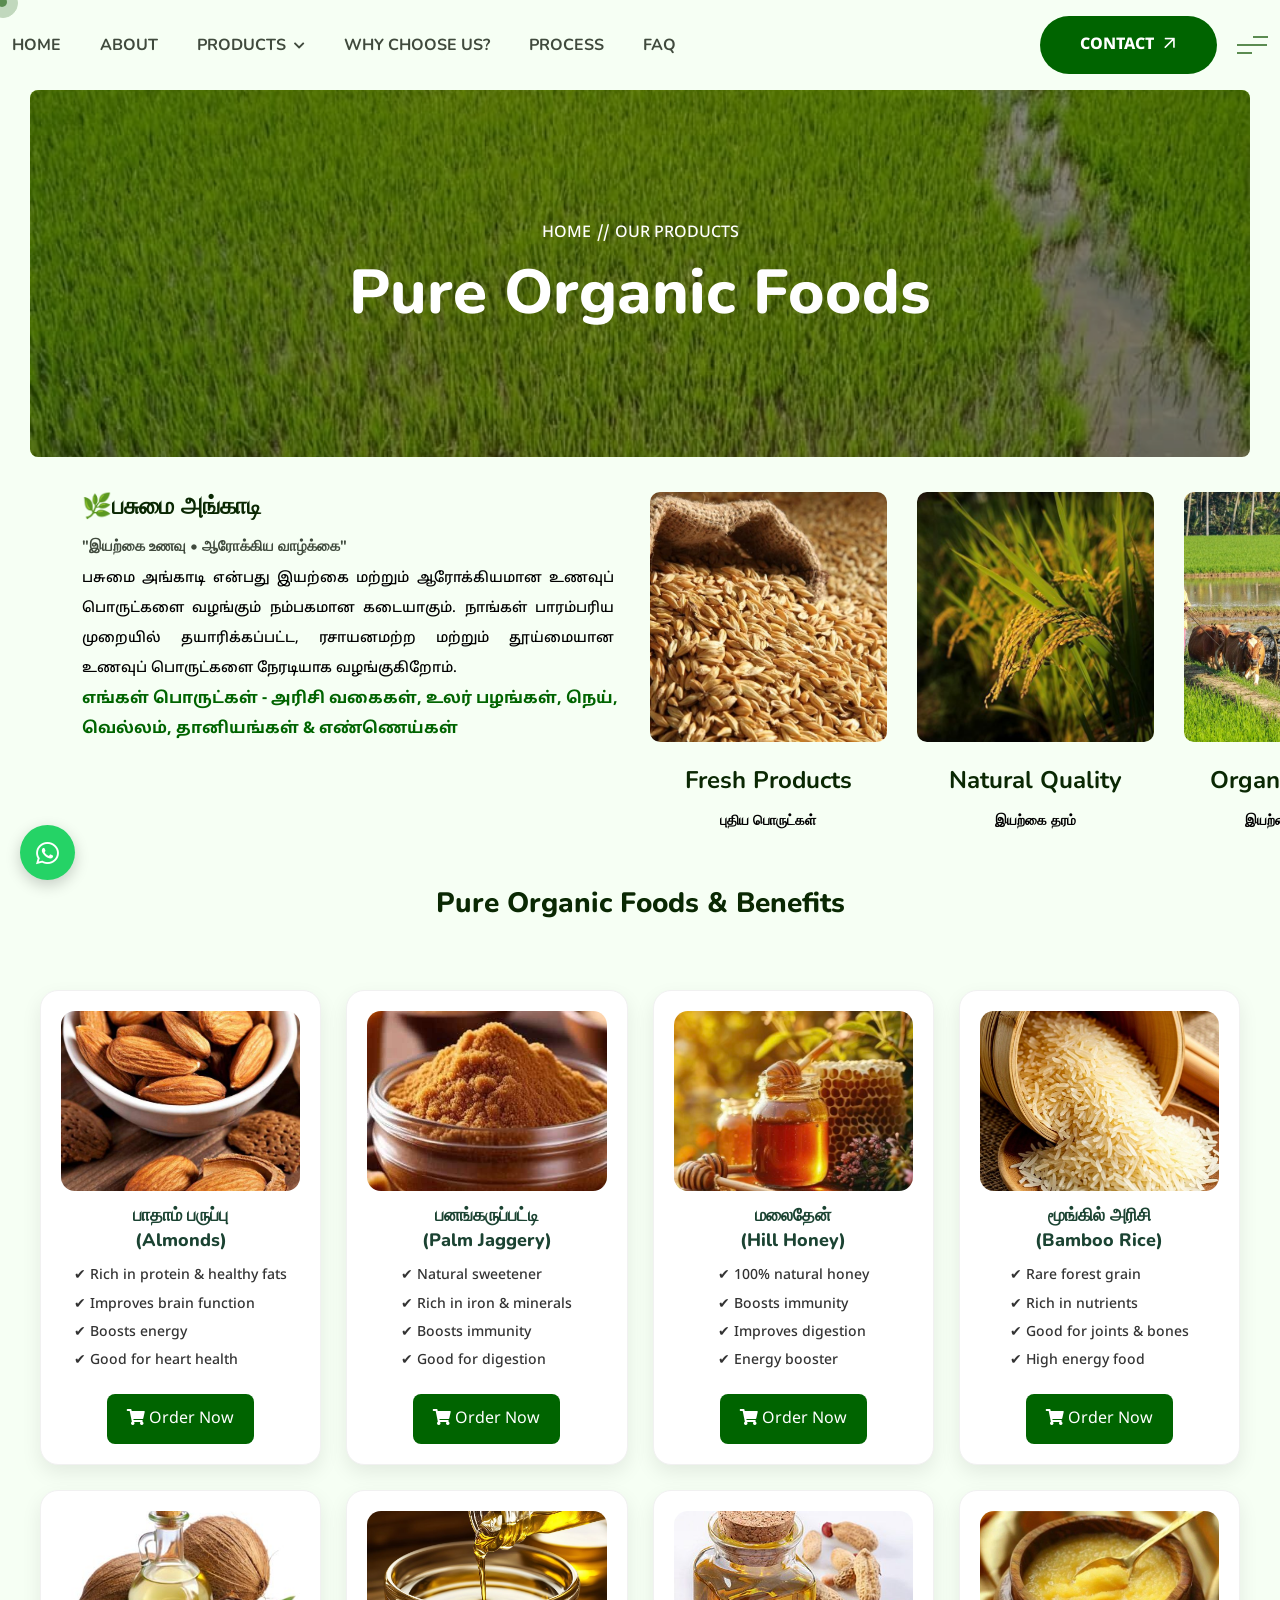
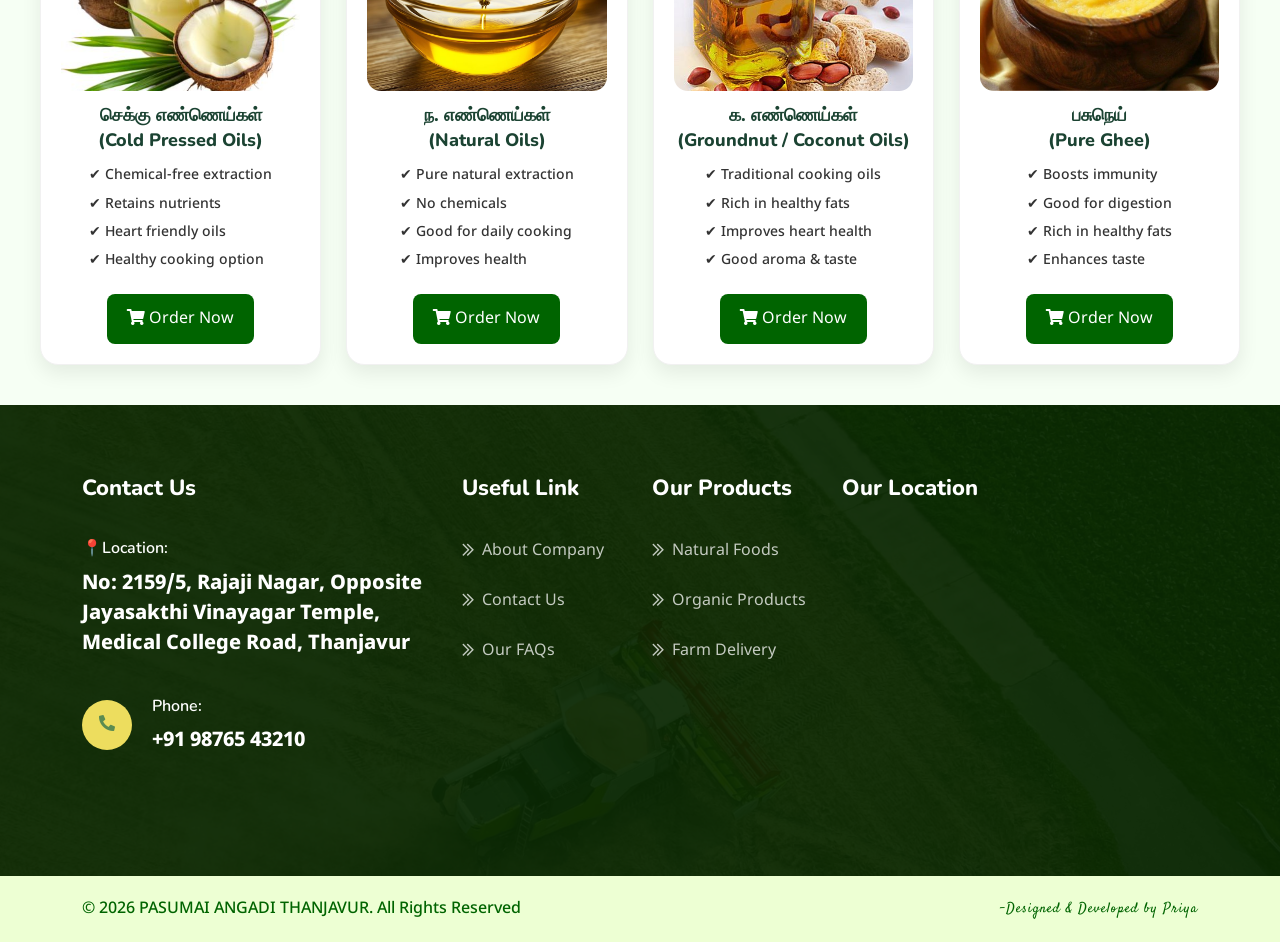
<file: modinathemes.com/agron-html/dryfruits.html>
<!DOCTYPE html>
<html lang="en">
    <!--<< Header Area >>-->
    
<!-- Mirrored from modinathemes.com/agron-html/index-3.html by HTTrack Website Copier/3.x [XR&CO'2014], Sun, 12 Apr 2026 14:14:24 GMT -->
<head>
        <!-- ========== Meta Tags ========== -->
        <meta charset="UTF-8">
        <meta http-equiv="X-UA-Compatible" content="IE=edge">
        <meta name="viewport" content="width=device-width, initial-scale=1">
        <meta name="author" content="modinatheme">
        <meta name="description" content="Agron - Agriculture & Organic Farm HTML Template">
        <!-- ======== Page title ============ -->
        <title>பசுமை அங்காடி</title>
        <!--<< Favicon >>-->
        <link rel="shortcut icon" href="assets/img/favicon.svg">
        <!--<< Bootstrap min.css >>-->
        <link rel="stylesheet" href="assets/css/bootstrap.min.css">
        <!--<< Font Awesome.css >>-->
        <link rel="stylesheet" href="assets/css/font-awesome.css">
        <!--<< Animate.css >>-->
        <link rel="stylesheet" href="assets/css/animate.css">
        <!--<< Magnific Popup.css >>-->
        <link rel="stylesheet" href="assets/css/magnific-popup.css">
        <!--<< MeanMenu.css >>-->
        <link rel="stylesheet" href="assets/css/meanmenu.css">
        <!--<< Odometer.css >>-->
        <link rel="stylesheet" href="assets/css/odometer.css">
        <!--<< Swiper Bundle.css >>-->
        <link rel="stylesheet" href="assets/css/swiper-bundle.min.css">
        <!--<< Nice Select.css >>-->
        <link rel="stylesheet" href="assets/css/nice-select.css">
        <!--<< Main.css >>-->
        <link rel="stylesheet" href="assets/css/main.css">
<link href="https://fonts.googleapis.com/css2?family=Satisfy&display=swap" rel="stylesheet">
<link href="https://fonts.googleapis.com/css2?family=Noto+Sans+Tamil:wght@400;600;700&display=swap" rel="stylesheet">
    </head>
    <body>

       
        <!-- Back To Top Start -->
        <button id="back-top" class="back-to-top">
             <i class="far fa-arrow-up"></i>
        </button>

        <!-- MouseCursor Start -->
        <div class="mouseCursor cursor-outer"></div>
        <div class="mouseCursor cursor-inner"></div>

       <!-- Offcanvas Area Start -->
        <div class="fix-area">
            <div class="offcanvas__info">
                <div class="offcanvas__wrapper">
                    <div class="offcanvas__content">
                        <div class="offcanvas__top mb-5 d-flex justify-content-between align-items-center">
                            <div class="offcanvas__logo">
                                <a href="index.html">
                                    <img src="assets/img/logoo.jpg" alt="logo-img">
                                </a>
                            </div>
                            <div class="offcanvas__close">
                                <button>
                                    <i class="fas fa-times"></i>
                                </button>
                            </div>
                        </div>
                        <h6 class="offcanvas-title" style="font-size: medium;">"Natural Food • Healthy Life"!</h6>
                        <p>
Pachai Angadi is a trusted store that provides natural and healthy food products. We deliver traditional, chemical-free, and pure food items directly to you, prepared using time-honored methods.
</p>
                        <div class="mobile-menu fix mt-15"></div>
                        <div class="social-icon d-flex align-items-center">
                            <a href="javascript:void(0)"><i class="fab fa-facebook-f"></i></a>
                            <a href="javascript:void(0)"><i class="fab fa-twitter"></i></a>
                            <a href="javascript:void(0)"><i class="fab fa-youtube"></i></a>
                            <a href="javascript:void(0)"><i class="fab fa-linkedin-in"></i></a>
                        </div>

                        <div class="offcanvas__contact">
                            <h3>Contact Us</h3>
                            <ul class="contact-list">
                                <li>
                                    <div class="content">
                                        <p>Call Us</p>
                                        <h4><a href="tel:+919487030389">9487030389</a></h4>
                                    </div>
                                </li>

                                <li>
                                    <div class="content">
                                        <p>Location</p>
                                        <h4>
                                            No: 2159/5, Rajaji Nagar,
Opposite Jayasakthi Vinayagar Temple,
Medical College Road,
Thanjavur
                                        </h4>
                                    </div>
                                </li>
                            </ul>
                        </div>
                       <a href="contact.html" class="theme-btn">
                            CONTACT
                            <i class="far fa-arrow-right"></i>
                        </a>
                    </div>
                </div>
            </div>
        </div>


        <div class="offcanvas__overlay"></div>

      
        <!-- Header Section Start -->
        <header id="header-sticky" class="header-1">
            <div class="container">
                <div class="mega-menu-wrapper">
                <div class="header-main">
                        <a href="index.html" class="header-logo">
                            <img src="assets/img/logoo.jpg" alt="img" style="width: 80px;">
                        </a>
                        <div class="mean__menu-wrapper">
                            <div class="main-menu">
                                 <nav id="mobile-menu">
      <ul>
    <li>
        <a href="index.html">HOME</a>
    </li>

    <li>
        <a href="index.html">ABOUT</a>
    </li>

    <li>
        <a href="index.html">
            PRODUCTS <i class="fas fa-chevron-down"></i>
        </a>

        <ul class="submenu">
            <li><a href="rice.html">RICE VARIETY</a></li>
             <li><a href="millets.html">MILLETS</a></li>
            <li><a href="dryfruits.html">OTHER PRODUCTS</a></li>
        </ul>
    </li>

    <li>
        <a href="index.html">WHY CHOOSE US?</a>
    </li>

    <li>
        <a href="index.html">PROCESS</a>
    </li>

    <li>
        <a href="index.html">FAQ</a>
    </li>


</ul>
                                </nav>
                            </div>
                        </div>
                        <div class="header-right d-flex justify-content-end align-items-center">
                              <a href="#CONTACT" class="theme-btn">
                                            CONTACT
                                        <i class="far fa-arrow-right"></i>
                                    </a>
                            <div class="header__hamburger my-auto">
                                <div class="sidebar__toggle">
                                    <div class="header-bar">
                                        <span></span>
                                        <span></span>
                                        <span></span>
                                    </div>
                                </div>
                            </div>
                        </div>
                    </div>
                </div>
            </div>
        </header>

         <!-- Breadcrumb Section Start -->
        <section class="breadcrumb-wrapper bg-cover fix" style="background-image: url('assets/img/land1.jpeg');">
            <div class="shape-1 float-bob-y">
                <img src="assets/img/inner-page/shape-1.png" alt="img">
            </div>
            <div class="shape-2 float-bob-x">
                <img src="assets/img/inner-page/shape-2.png" alt="img">
            </div>
            <div class="container">
                <div class="page-heading">
                    <ul class="breadcrumb-list wow fadeInUp">
                        <li><a href="index.html" style="color: white;">HOME</a></li>
                        <li>//</li>
                        <li>OUR PRODUCTS</li>
                    </ul>
                    <h1 class="breadcrumb-title text-anim">Pure Organic Foods</h1>
                </div>
            </div>
        </section>

      
       <!-- About Section Start -->
<section class="about-section-5 section-padding fix section-bg" style="margin-top:2%;background-color: #f6fff4;">
    <div class="container">
        <div class="about-wrapper-5">
            <div class="row g-4">

                <!-- LEFT -->
                <div class="col-xl-5 col-lg-5" style="margin-top: -1%;">
                    <div class="about-left-items">

                        <div class="section-title mb-0">
                            <span style="font-size: larger;">
                                About Us
                            </span>

                            <h3>
                                🌿பசுமை அங்காடி <br> <span style="font-weight: bold;">"இயற்கை உணவு • ஆரோக்கிய வாழ்க்கை"</span>
                            </h3>
                        </div>

                        <p class="about-text" style="font-size:14px; color:#000;text-align: justify;margin-top: -2%;">
                            <span>
பசுமை அங்காடி என்பது இயற்கை மற்றும் ஆரோக்கியமான உணவுப் பொருட்களை வழங்கும் நம்பகமான கடையாகும்.
நாங்கள் பாரம்பரிய முறையில் தயாரிக்கப்பட்ட, ரசாயனமற்ற மற்றும் தூய்மையான உணவுப் பொருட்களை நேரடியாக வழங்குகிறோம்.                            </span>
</p>
<span style="font-weight: bold;color:darkgreen;">எங்கள் பொருட்கள் - 
அரிசி வகைகள்,
உலர் பழங்கள்,
நெய்,
வெல்லம்,
தானியங்கள் &
எண்ணெய்கள்</span>    
                        

                    </div>
                </div>

                <!-- RIGHT -->
                <div class="col-xl-7 col-lg-7">
                    <div class="about-right-thumb">
                        <div class="swiper about-slide-5">
                            <div class="swiper-wrapper">

                                <div class="swiper-slide">
                                    <div class="about-thumb-box">
                                        <div class="thumb">
                                            <img src="assets/img/abt1.jpg">
                                        </div>
                                        <h3>
                                            Organic Farming <br>
                                            <span style="font-size:14px; color:#000;">இயற்கை விவசாயம்</span>
                                        </h3>
                                    </div>
                                </div>

                                <div class="swiper-slide">
                                    <div class="about-thumb-box">
                                        <div class="thumb">
                           <img src="assets/img/abt2.jpg">
                                        </div>
                                        <h3>
                                            Fresh Products <br>
                                            <span style="font-size:14px;  color:#000;">புதிய பொருட்கள்</span>
                                        </h3>
                                    </div>
                                </div>

                                <div class="swiper-slide">
                                    <div class="about-thumb-box">
                                        <div class="thumb">
                             <img src="assets/img/abt3.jpg">

                                        </div>
                                        <h3>
                                            Natural Quality<br>
                                            <span style="font-size:14px;  color:#000;">இயற்கை தரம்</span>
                                        </h3>
                                    </div>
                                </div>

                            </div>
                        </div>
                    </div>
                </div>

            </div>
        </div>
    </div>
</section>

<div class="section-title" style="text-align: center;margin-top: 3%;">
    <h1 style="font-size:28px;">Pure Organic Foods & Benefits</h1>
</div>
<div class="container1">

<div class="container1">

    <!-- CARD 1 -->
    <div class="card1">
        <div class="card1-img">
            <img src="assets/img/almond.jpg" alt="Almonds">
        </div>

        <h3 style="text-align: center;">பாதாம் பருப்பு <br>(Almonds)</h3>

        <ul class="benefits">
            <li>✔ Rich in protein & healthy fats</li>
            <li>✔ Improves brain function</li>
            <li>✔ Boosts energy</li>
            <li>✔ Good for heart health</li>
        </ul>

    <a 
       data-product="பாதாம் பருப்பு (Almonds)"
       onclick="sendWhatsApp(this)">
<button class="order-btn1">
  <i class="fas fa-shopping-cart"></i> Order Now
</button>
    </a>
    </div>

    <!-- CARD 2 -->
    <div class="card1">
        <div class="card1-img">
            <img src="assets/img/jaggery.jpg" alt="Palm Jaggery">
        </div>

        <h3 style="text-align: center;">பனங்கருப்பட்டி <br>(Palm Jaggery)</h3>

        <ul class="benefits">
            <li>✔ Natural sweetener</li>
            <li>✔ Rich in iron & minerals</li>
            <li>✔ Boosts immunity</li>
            <li>✔ Good for digestion</li>
        </ul>

    <a 
       data-product="பனங்கருப்பட்டி (Palm Jaggery)"
       onclick="sendWhatsApp(this)">
<button class="order-btn1">
  <i class="fas fa-shopping-cart"></i> Order Now
</button>
    </a>
    </div>

    <!-- CARD 3 -->
    <div class="card1">
        <div class="card1-img">
            <img src="assets/img/honey.jpg" alt="Hill Honey">
        </div>

        <h3 style="text-align: center;">மலைதேன் <br>(Hill Honey)</h3>

        <ul class="benefits">
            <li>✔ 100% natural honey</li>
            <li>✔ Boosts immunity</li>
            <li>✔ Improves digestion</li>
            <li>✔ Energy booster</li>
        </ul>

    <a 
       data-product="மலைதேன் (Hill Honey)"
       onclick="sendWhatsApp(this)">
<button class="order-btn1">
  <i class="fas fa-shopping-cart"></i> Order Now
</button>
    </a>
    </div>

    <!-- CARD 4 -->
    <div class="card1">
        <div class="card1-img">
            <img src="assets/img/bamboorice.jpg" alt="Bamboo Rice">
        </div>

        <h3 style="text-align: center;">மூங்கில் அரிசி <br>(Bamboo Rice)</h3>

        <ul class="benefits">
            <li>✔ Rare forest grain</li>
            <li>✔ Rich in nutrients</li>
            <li>✔ Good for joints & bones</li>
            <li>✔ High energy food</li>
        </ul>

    <a 
       data-product="மூங்கில் அரிசி (Bamboo Rice)"
       onclick="sendWhatsApp(this)">
<button class="order-btn1">
  <i class="fas fa-shopping-cart"></i> Order Now
</button>
    </a>
    </div>

    <!-- CARD 5 -->
    <div class="card1">
        <div class="card1-img">
            <img src="assets/img/coconut.jpg" alt="Cold Pressed Oils">
        </div>

        <h3 style="text-align: center;">செக்கு எண்ணெய்கள் <br>(Cold Pressed Oils)</h3>

        <ul class="benefits">
            <li>✔ Chemical-free extraction</li>
            <li>✔ Retains nutrients</li>
            <li>✔ Heart friendly oils</li>
            <li>✔ Healthy cooking option</li>
        </ul>

    <a 
       data-product="செக்கு எண்ணெய்கள் (Cold Pressed Oils)"
       onclick="sendWhatsApp(this)">
<button class="order-btn1">
  <i class="fas fa-shopping-cart"></i> Order Now
</button>
    </a>
    </div>

    <!-- CARD 6 -->
    <div class="card1">
        <div class="card1-img">
            <img src="assets/img/naturaloil.jpg" alt="Natural Oils">
        </div>

        <h3 style="text-align: center;">ந. எண்ணெய்கள் <br>(Natural Oils)</h3>

        <ul class="benefits">
            <li>✔ Pure natural extraction</li>
            <li>✔ No chemicals</li>
            <li>✔ Good for daily cooking</li>
            <li>✔ Improves health</li>
        </ul>

    <a 
       data-product="ந. எண்ணெய்கள் (Natural Oils)"
       onclick="sendWhatsApp(this)">
<button class="order-btn1">
  <i class="fas fa-shopping-cart"></i> Order Now
</button>
    </a>
    </div>

    <!-- CARD 7 -->
    <div class="card1">
        <div class="card1-img">
            <img src="assets/img/groundoil.jpg" alt="Groundnut Oil">
        </div>

        <h3 style="text-align: center;">க. எண்ணெய்கள் <br>(Groundnut / Coconut Oils)</h3>

        <ul class="benefits">
            <li>✔ Traditional cooking oils</li>
            <li>✔ Rich in healthy fats</li>
            <li>✔ Improves heart health</li>
            <li>✔ Good aroma & taste</li>
        </ul>

    <a 
       data-product="க. எண்ணெய்கள் (Groundnut / Coconut Oils)"
       onclick="sendWhatsApp(this)">
<button class="order-btn1">
  <i class="fas fa-shopping-cart"></i> Order Now
</button>
    </a>
    </div>

    <!-- CARD 8 -->
    <div class="card1">
        <div class="card1-img">
            <img src="assets/img/ghee.jpg" alt="Pure Ghee">
        </div>

        <h3 style="text-align: center;">பசுநெய் <br> (Pure Ghee)</h3>

        <ul class="benefits">
            <li>✔ Boosts immunity</li>
            <li>✔ Good for digestion</li>
            <li>✔ Rich in healthy fats</li>
            <li>✔ Enhances taste</li>
        </ul>

    <a 
       data-product="பசுநெய் (Pure Ghee)"
       onclick="sendWhatsApp(this)">
<button class="order-btn1">
  <i class="fas fa-shopping-cart"></i> Order Now
</button>
    </a>
    </div>

</div>

</div>



<!-- Footer Section Start -->
<footer class="footer-section fix section-padding bg-cover pb-0" 
style="background-image: url('assets/img/home-1/footer-bg.jpg');">

    <div class="container" style="margin-top: -5%;">

        <div class="footer-widget-wrapper">
            <div class="row">

                <!-- CONTACT -->
                <div class="col-xl-4 col-lg-6 col-md-8 wow fadeInUp" data-wow-delay=".2s">
                    <div class="footer-widget-items">
                        <div class="widget-head">
                            <h5>Contact Us</h5>
                        </div>
                        <ul class="contact-list">

                            <li>
                               
                                <div class="content">
                                    <h5 style="color: white;">📍Location:</h5>
                                    <p>No: 2159/5, Rajaji Nagar,
Opposite Jayasakthi Vinayagar Temple,
Medical College Road,
Thanjavur</p>
                                </div>
                            </li>

                            <li>
                                <div class="icon">
                                    <i class="fas fa-phone-alt"></i>
                                </div>
                                <div class="content">
                                    <h5 style="color: white;">Phone:</h5>
                                    <p><a href="tel:+919876543210">+91 98765 43210</a></p>
                                </div>
                            </li>
                        </ul>
                    </div>
                </div>

                <!-- USEFUL LINKS -->
                <div class="col-xl-2 col-lg-3 col-md-4 col-sm-6 col-6 wow fadeInUp" data-wow-delay=".4s">
                    <div class="footer-widget-items">
                        <div class="widget-head">
                            <h5>Useful Link</h5>
                        </div>
                        <ul class="list-area">
                            <li><a href="#"><i class="far fa-chevron-double-right"></i> About Company</a></li>
                            <li><a href="#"><i class="far fa-chevron-double-right"></i> Contact Us</a></li>
                            <li><a href="#"><i class="far fa-chevron-double-right"></i> Our FAQs</a></li>
                        </ul>
                    </div>
                </div>

                <!-- SERVICES -->
                <div class="col-xl-2 col-lg-3 col-md-6 col-sm-6 col-6 wow fadeInUp" data-wow-delay=".6s">
                    <div class="footer-widget-items">
                        <div class="widget-head">
                            <h5>Our Products</h5>
                        </div>
                        <ul class="list-area">
                            <li><a href="#"><i class="far fa-chevron-double-right"></i> Natural Foods</a></li>
                            <li><a href="#"><i class="far fa-chevron-double-right"></i> Organic Products</a></li>
                            <li><a href="#"><i class="far fa-chevron-double-right"></i> Farm Delivery</a></li>
                        </ul>
                    </div>
                </div>

                <!-- MAP SECTION (REPLACED HERE) -->
                <div class="col-xl-4 col-lg-6 col-md-12 wow fadeInUp" data-wow-delay=".8s">
                    <div class="footer-widget-items">
                        <div class="widget-head">
                            <h5>Our Location</h5>
                        </div>

                        <div class="footer-map">
                           <iframe src="https://www.google.com/maps/embed?pb=!1m18!1m12!1m3!1d15679.001154020243!2d79.07793497139863!3d10.75371853666321!2m3!1f0!2f0!3f0!3m2!1i1024!2i768!4f13.1!3m3!1m2!1s0x3baabf5731417515%3A0xb740f72b723e31fd!2sRAjAJI%20NAGAR!5e0!3m2!1sen!2sin!4v1776261633788!5m2!1sen!2sin" width="600" height="450" style="border:0;" allowfullscreen="" 
                          loading="lazy" referrerpolicy="no-referrer-when-downgrade"></iframe>
                        </div>

                    </div>
                </div>

            </div>
        </div>

    </div>

            <div class="footer-bottom" style="background-color: rgb(237, 255, 211);">
    <div class="container">
        <div class="footer-bottom-wrapper">

            <!-- LEFT TEXT -->
            <p class="text-1 wow fadeInUp" style="color:darkgreen;">
                © 2026 PASUMAI ANGADI THANJAVUR. All Rights Reserved
            </p>



<p class="developer-text" style="font-family: 'Satisfy', cursive;color: darkgreen;">
    -Designed & Developed by 
    <span class="designer-name" style="font-family: 'Satisfy', cursive;color:darkgreen;">Priya</span>
</p>

        </div>
    </div>
</div>

<a href="https://wa.me/919487030389?text=Hello%20I%20am%20interested%20in%20your%20products" 
   target="_blank" 
   class="whatsapp-icon">
    <i class="fab fa-whatsapp"></i>
</a>
        </footer>
        
<script>
function sendWhatsApp(el){
    let phone = "919487030389"; // ✔ no spaces, include country code
    let product = el.getAttribute("data-product");

    let message = `Hi, நான் ${product} வாங்க விரும்புகிறேன்.விலை, அளவு மற்றும் டெலிவரி விவரங்களை பகிரவும்.
    (Hi, I would like to buy ${product}.Please share the price, quantity, and delivery details.)`;

    let url = `https://wa.me/${phone}?text=${encodeURIComponent(message)}`;

    window.open(url, "_blank");
}
</script>

        <!--<< All JS Plugins >>-->
        <script src="assets/js/jquery-3.7.1.min.js"></script>
        <!--<< Bootstrap Js >>-->
        <script src="assets/js/bootstrap.bundle.min.js"></script>
        <!--<< Nice Select Js >>-->
        <script src="assets/js/jquery.nice-select.min.js"></script>
        <!--<< Odometer Js >>-->
        <script src="assets/js/odometer.min.js"></script>
        <!--<< Appear Js >>-->
        <script src="assets/js/jquery.appear.min.js"></script>
        <!--<< Swiper Slider Js >>-->
        <script src="assets/js/swiper-bundle.min.js"></script>
        <!--<< MeanMenu Js >>-->
        <script src="assets/js/jquery.meanmenu.min.js"></script>
        <!--<< Magnific Popup Js >>-->
        <script src="assets/js/jquery.magnific-popup.min.js"></script>
        <!--<< Wow Animation Js >>-->
        <script src="assets/js/wow.min.js"></script>
        <!--<< Gsap Animation Js >>-->
        <script src="assets/js/gsap.min.js"></script>
        <!--<< ScrollTrigger Js >>-->
        <script src="assets/js/ScrollTrigger.min.js"></script>
        <!--<< SplitText Js >>-->
        <script src="assets/js/SplitText.min.js"></script>
        <!--<< splitType Js >>-->
        <script src="assets/js/splitType.js"></script>
        <!--<< Main.js >>-->
        <script src="assets/js/main.js"></script>
    </body>

<!-- Mirrored from modinathemes.com/agron-html/index.html by HTTrack Website Copier/3.x [XR&CO'2014], Sun, 12 Apr 2026 14:13:48 GMT -->
</html>
</file>
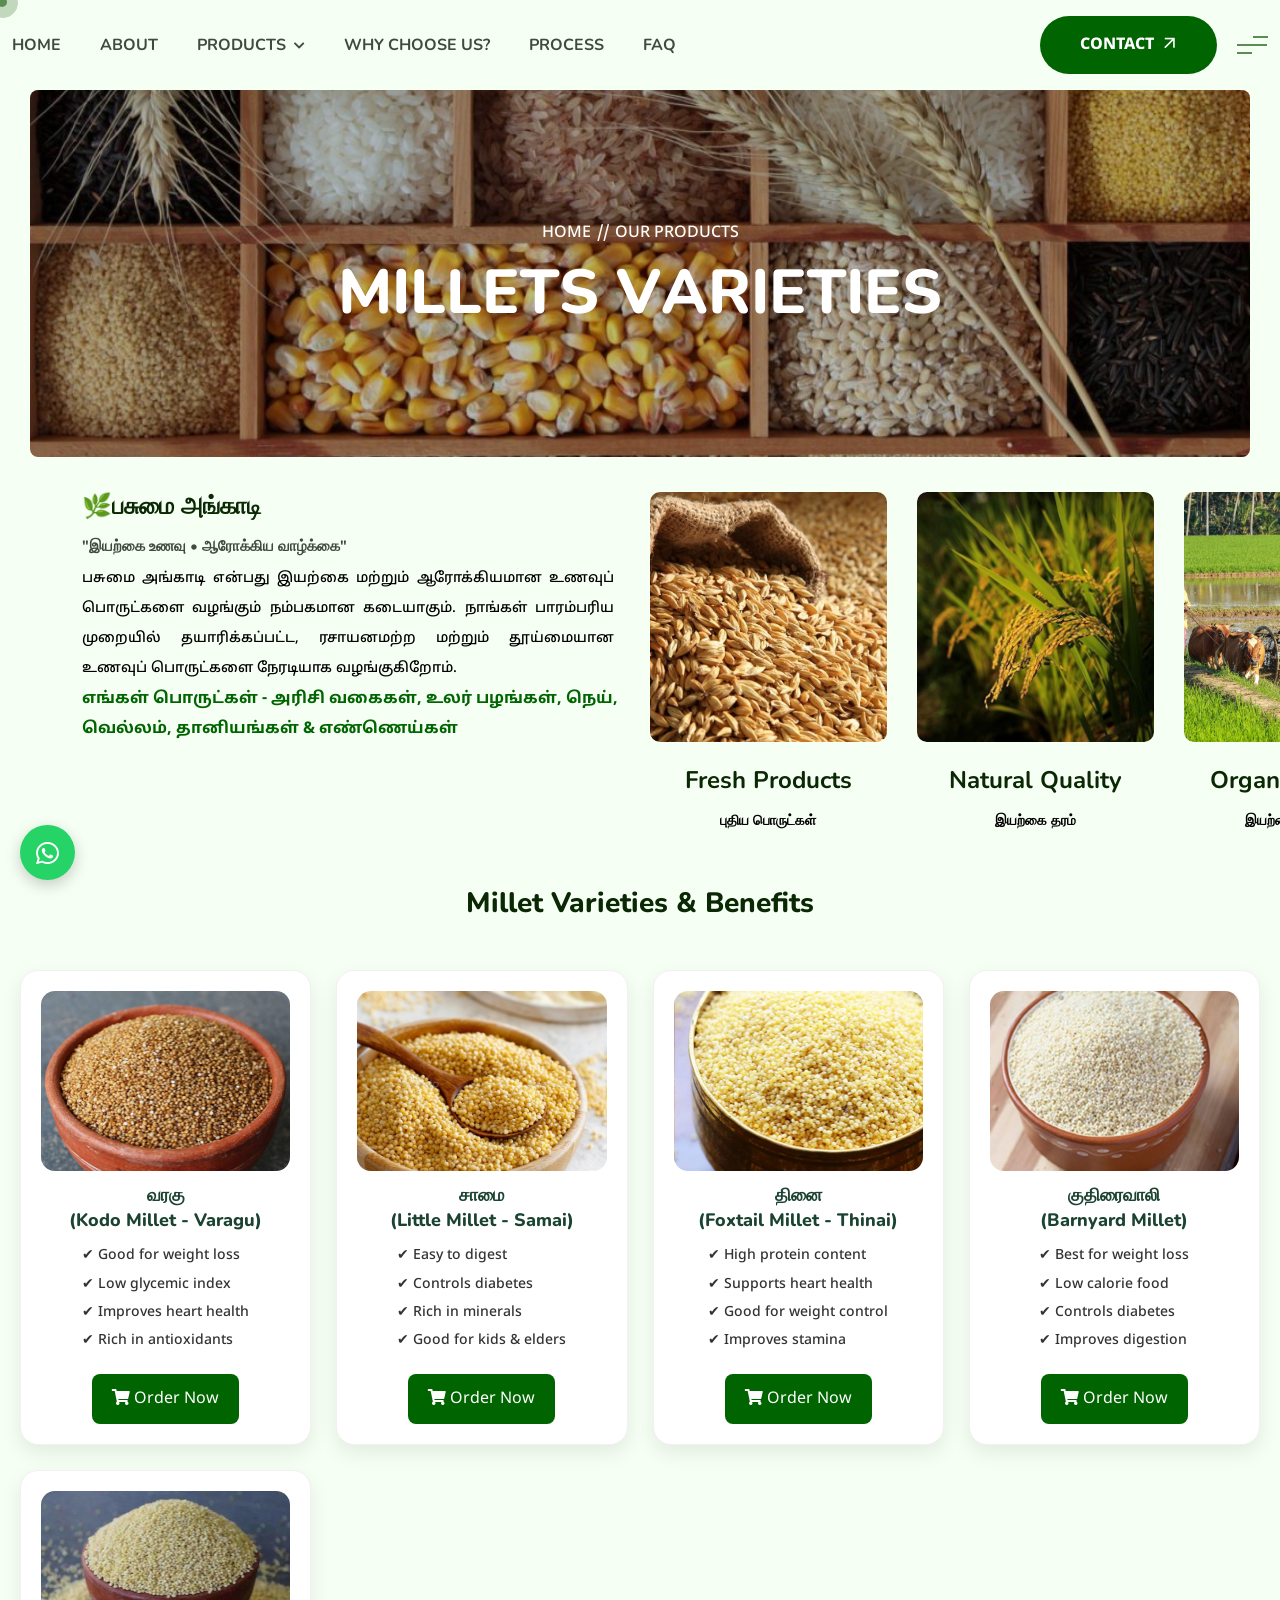
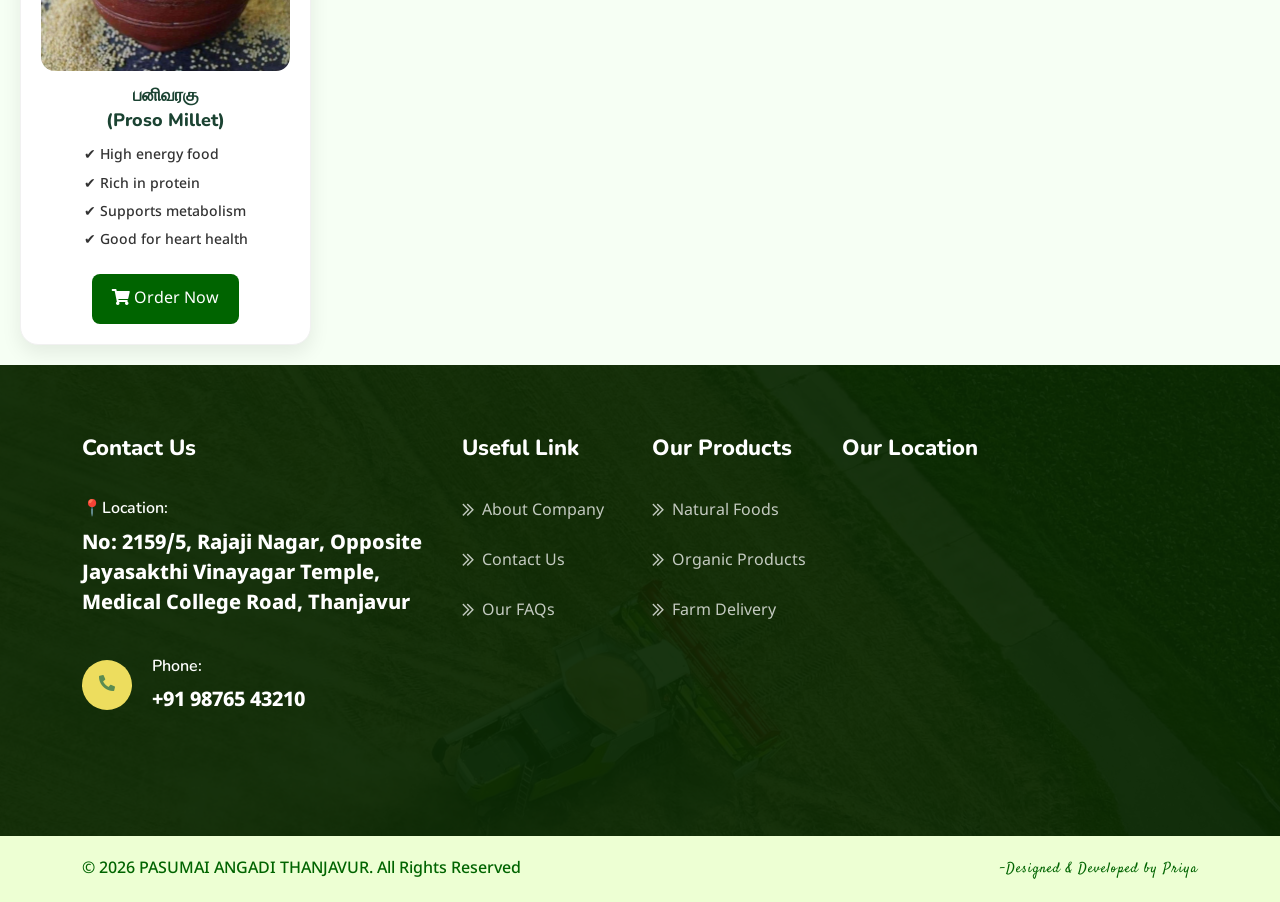
<file: modinathemes.com/agron-html/millets.html>
<!DOCTYPE html>
<html lang="en">
    <!--<< Header Area >>-->
    
<!-- Mirrored from modinathemes.com/agron-html/index-3.html by HTTrack Website Copier/3.x [XR&CO'2014], Sun, 12 Apr 2026 14:14:24 GMT -->
<head>
        <!-- ========== Meta Tags ========== -->
        <meta charset="UTF-8">
        <meta http-equiv="X-UA-Compatible" content="IE=edge">
        <meta name="viewport" content="width=device-width, initial-scale=1">
        <meta name="author" content="modinatheme">
        <meta name="description" content="Agron - Agriculture & Organic Farm HTML Template">
        <!-- ======== Page title ============ -->
        <title>பசுமை அங்காடி</title>
        <!--<< Favicon >>-->
        <link rel="shortcut icon" href="assets/img/favicon.svg">
        <!--<< Bootstrap min.css >>-->
        <link rel="stylesheet" href="assets/css/bootstrap.min.css">
        <!--<< Font Awesome.css >>-->
        <link rel="stylesheet" href="assets/css/font-awesome.css">
        <!--<< Animate.css >>-->
        <link rel="stylesheet" href="assets/css/animate.css">
        <!--<< Magnific Popup.css >>-->
        <link rel="stylesheet" href="assets/css/magnific-popup.css">
        <!--<< MeanMenu.css >>-->
        <link rel="stylesheet" href="assets/css/meanmenu.css">
        <!--<< Odometer.css >>-->
        <link rel="stylesheet" href="assets/css/odometer.css">
        <!--<< Swiper Bundle.css >>-->
        <link rel="stylesheet" href="assets/css/swiper-bundle.min.css">
        <!--<< Nice Select.css >>-->
        <link rel="stylesheet" href="assets/css/nice-select.css">
        <!--<< Main.css >>-->
        <link rel="stylesheet" href="assets/css/main.css">
<link href="https://fonts.googleapis.com/css2?family=Satisfy&display=swap" rel="stylesheet">
<link href="https://fonts.googleapis.com/css2?family=Noto+Sans+Tamil:wght@400;600;700&display=swap" rel="stylesheet">
    </head>
    <body>

       
        <!-- Back To Top Start -->
        <button id="back-top" class="back-to-top">
             <i class="far fa-arrow-up"></i>
        </button>

        <!-- MouseCursor Start -->
        <div class="mouseCursor cursor-outer"></div>
        <div class="mouseCursor cursor-inner"></div>

       <!-- Offcanvas Area Start -->
        <div class="fix-area">
            <div class="offcanvas__info">
                <div class="offcanvas__wrapper">
                    <div class="offcanvas__content">
                        <div class="offcanvas__top mb-5 d-flex justify-content-between align-items-center">
                            <div class="offcanvas__logo">
                                <a href="index.html">
                                    <img src="assets/img/logoo.jpg" alt="logo-img">
                                </a>
                            </div>
                            <div class="offcanvas__close">
                                <button>
                                    <i class="fas fa-times"></i>
                                </button>
                            </div>
                        </div>
                        <h6 class="offcanvas-title" style="font-size: medium;">"Natural Food • Healthy Life"!</h6>
                        <p>
Pachai Angadi is a trusted store that provides natural and healthy food products. We deliver traditional, chemical-free, and pure food items directly to you, prepared using time-honored methods.
</p>
                        <div class="mobile-menu fix mt-15"></div>
                        <div class="social-icon d-flex align-items-center">
                            <a href="javascript:void(0)"><i class="fab fa-facebook-f"></i></a>
                            <a href="javascript:void(0)"><i class="fab fa-twitter"></i></a>
                            <a href="javascript:void(0)"><i class="fab fa-youtube"></i></a>
                            <a href="javascript:void(0)"><i class="fab fa-linkedin-in"></i></a>
                        </div>

                        <div class="offcanvas__contact">
                            <h3>Contact Us</h3>
                            <ul class="contact-list">
                                <li>
                                    <div class="content">
                                        <p>Call Us</p>
                                        <h4><a href="tel:+919487030389">9487030389</a></h4>
                                    </div>
                                </li>

                                <li>
                                    <div class="content">
                                        <p>Location</p>
                                        <h4>
                                            No: 2159/5, Rajaji Nagar,
Opposite Jayasakthi Vinayagar Temple,
Medical College Road,
Thanjavur
                                        </h4>
                                    </div>
                                </li>
                            </ul>
                        </div>
                       <a href="contact.html" class="theme-btn">
                            CONTACT
                            <i class="far fa-arrow-right"></i>
                        </a>
                    </div>
                </div>
            </div>
        </div>


        <div class="offcanvas__overlay"></div>

      
        <!-- Header Section Start -->
        <header id="header-sticky" class="header-1">
            <div class="container">
                <div class="mega-menu-wrapper">
                <div class="header-main">
                        <a href="index.html" class="header-logo">
                            <img src="assets/img/logoo.jpg" alt="img" style="width: 80px;">
                        </a>
                        <div class="mean__menu-wrapper">
                            <div class="main-menu">
                                 <nav id="mobile-menu">
       <ul>
    <li>
        <a href="index.html">HOME</a>
    </li>

    <li>
        <a href="index.html">ABOUT</a>
    </li>

    <li>
        <a href="index.html">
            PRODUCTS <i class="fas fa-chevron-down"></i>
        </a>

        <ul class="submenu">
            <li><a href="rice.html">RICE VARIETY</a></li>
             <li><a href="millets.html">MILLETS</a></li>
            <li><a href="dryfruits.html">OTHER PRODUCTS</a></li>
        </ul>
    </li>

    <li>
        <a href="index.html">WHY CHOOSE US?</a>
    </li>

    <li>
        <a href="index.html">PROCESS</a>
    </li>

    <li>
        <a href="index.html">FAQ</a>
    </li>


</ul>
                                </nav>
                            </div>
                        </div>
                        <div class="header-right d-flex justify-content-end align-items-center">
                              <a href="#CONTACT" class="theme-btn">
                                            CONTACT
                                        <i class="far fa-arrow-right"></i>
                                    </a>
                            <div class="header__hamburger my-auto">
                                <div class="sidebar__toggle">
                                    <div class="header-bar">
                                        <span></span>
                                        <span></span>
                                        <span></span>
                                    </div>
                                </div>
                            </div>
                        </div>
                    </div>
                </div>
            </div>
        </header>

         <!-- Breadcrumb Section Start -->
        <section class="breadcrumb-wrapper bg-cover fix" style="background-image: url(assets/img/milletgrains.jpg);">
            <div class="shape-1 float-bob-y">
                <img src="assets/img/inner-page/shape-1.png" alt="img">
            </div>
            <div class="shape-2 float-bob-x">
                <img src="assets/img/inner-page/shape-2.png" alt="img">
            </div>
            <div class="container">
                <div class="page-heading">
                    <ul class="breadcrumb-list wow fadeInUp">
                        <li><a href="index.html" style="color: white;">HOME</a></li>
                        <li>//</li>
                        <li>OUR PRODUCTS</li>
                    </ul>
                    <h1 class="breadcrumb-title text-anim">MILLETS VARIETIES</h1>
                </div>
            </div>
        </section>

      
       <!-- About Section Start -->
<section class="about-section-5 section-padding fix section-bg" style="margin-top:2%;background-color: #f6fff4;">
    <div class="container">
        <div class="about-wrapper-5">
            <div class="row g-4">

                <!-- LEFT -->
                <div class="col-xl-5 col-lg-5" style="margin-top: -1%;">
                    <div class="about-left-items">

                        <div class="section-title mb-0">
                            <span style="font-size: larger;">
                                About Us
                            </span>

                            <h3>
                                🌿பசுமை அங்காடி <br> <span style="font-weight: bold;">"இயற்கை உணவு • ஆரோக்கிய வாழ்க்கை"</span>
                            </h3>
                        </div>

                        <p class="about-text" style="font-size:14px; color:#000;text-align: justify;margin-top: -2%;">
                            <span>
பசுமை அங்காடி என்பது இயற்கை மற்றும் ஆரோக்கியமான உணவுப் பொருட்களை வழங்கும் நம்பகமான கடையாகும்.
நாங்கள் பாரம்பரிய முறையில் தயாரிக்கப்பட்ட, ரசாயனமற்ற மற்றும் தூய்மையான உணவுப் பொருட்களை நேரடியாக வழங்குகிறோம்.                            </span>
</p>
<span style="font-weight: bold;color:darkgreen;">எங்கள் பொருட்கள் - 
அரிசி வகைகள்,
உலர் பழங்கள்,
நெய்,
வெல்லம்,
தானியங்கள் &
எண்ணெய்கள்</span>    
                        

                    </div>
                </div>

                <!-- RIGHT -->
                <div class="col-xl-7 col-lg-7">
                    <div class="about-right-thumb">
                        <div class="swiper about-slide-5">
                            <div class="swiper-wrapper">

                                <div class="swiper-slide">
                                    <div class="about-thumb-box">
                                        <div class="thumb">
                                            <img src="assets/img/abt1.jpg">
                                        </div>
                                        <h3>
                                            Organic Farming <br>
                                            <span style="font-size:14px; color:#000;">இயற்கை விவசாயம்</span>
                                        </h3>
                                    </div>
                                </div>

                                <div class="swiper-slide">
                                    <div class="about-thumb-box">
                                        <div class="thumb">
                           <img src="assets/img/abt2.jpg">
                                        </div>
                                        <h3>
                                            Fresh Products <br>
                                            <span style="font-size:14px;  color:#000;">புதிய பொருட்கள்</span>
                                        </h3>
                                    </div>
                                </div>

                                <div class="swiper-slide">
                                    <div class="about-thumb-box">
                                        <div class="thumb">
                             <img src="assets/img/abt3.jpg">

                                        </div>
                                        <h3>
                                            Natural Quality<br>
                                            <span style="font-size:14px;  color:#000;">இயற்கை தரம்</span>
                                        </h3>
                                    </div>
                                </div>

                            </div>
                        </div>
                    </div>
                </div>

            </div>
        </div>
    </div>
</section>

<div class="section-title" style="text-align: center;margin-top: 3%;">
    <h1 style="font-size:28px;">Millet Varieties & Benefits</h1>
</div>
<div class="container1">

    <!-- CARD 2 -->
    <div class="card1">

        <div class="card1-img">
            <img src="assets/img/varagu.jpg" alt="Varagu">
        </div>

        <h3 style="text-align: center;">வரகு <br>(Kodo Millet - Varagu)</h3>

        <ul class="benefits">
            <li>✔ Good for weight loss</li>
            <li>✔ Low glycemic index</li>
            <li>✔ Improves heart health</li>
            <li>✔ Rich in antioxidants</li>
        </ul>

    <a 
       data-product="வரகு (Kodo Millet - Varagu)"
       onclick="sendWhatsApp(this)">
<button class="order-btn1">
  <i class="fas fa-shopping-cart"></i> Order Now
</button>
    </a>
    </div>

    <!-- CARD 3 -->
    <div class="card1">

        <div class="card1-img">
            <img src="assets/img/samai.jpg" alt="Samai">
        </div>

        <h3 style="text-align: center;">சாமை <br>(Little Millet - Samai)</h3>

        <ul class="benefits">
            <li>✔ Easy to digest</li>
            <li>✔ Controls diabetes</li>
            <li>✔ Rich in minerals</li>
            <li>✔ Good for kids & elders</li>
        </ul>

    <a 
       data-product="சாமை (Little Millet - Samai)"
       onclick="sendWhatsApp(this)">
<button class="order-btn1">
  <i class="fas fa-shopping-cart"></i> Order Now
</button>
    </a>
    </div>

    <!-- CARD 4 -->
    <div class="card1">

        <div class="card1-img">
            <img src="assets/img/thinai.jpg" alt="Thinai">
        </div>

        <h3 style="text-align: center;">தினை <br>(Foxtail Millet - Thinai)</h3>

        <ul class="benefits">
            <li>✔ High protein content</li>
            <li>✔ Supports heart health</li>
            <li>✔ Good for weight control</li>
            <li>✔ Improves stamina</li>
        </ul>

    <a 
       data-product="தினை (Foxtail Millet - Thinai)"
       onclick="sendWhatsApp(this)">
<button class="order-btn1">
  <i class="fas fa-shopping-cart"></i> Order Now
</button>
    </a>
    </div>

    <!-- CARD 5 -->
    <div class="card1">

        <div class="card1-img">
            <img src="assets/img/kuthiravali.jpg" alt="Kuthiraivali">
        </div>

        <h3 style="text-align: center;">குதிரைவாலி <br>(Barnyard Millet)</h3>

        <ul class="benefits">
            <li>✔ Best for weight loss</li>
            <li>✔ Low calorie food</li>
            <li>✔ Controls diabetes</li>
            <li>✔ Improves digestion</li>
        </ul>

    <a 
       data-product="குதிரைவாலி (Barnyard Millet)"
       onclick="sendWhatsApp(this)">
<button class="order-btn1">
  <i class="fas fa-shopping-cart"></i> Order Now
</button>
    </a>
    </div>

    <!-- CARD 6 -->
    <div class="card1">

        <div class="card1-img">
            <img src="assets/img/panivaragu.jpg" alt="Panivaragu">
        </div>

        <h3 style="text-align: center;">பனிவரகு <br>(Proso Millet)</h3>

        <ul class="benefits">
            <li>✔ High energy food</li>
            <li>✔ Rich in protein</li>
            <li>✔ Supports metabolism</li>
            <li>✔ Good for heart health</li>
        </ul>

    <a 
       data-product="பனிவரகு (Proso Millet)"
       onclick="sendWhatsApp(this)">
<button class="order-btn1">
  <i class="fas fa-shopping-cart"></i> Order Now
</button>
    </a>
    </div>


</div>

<!-- Footer Section Start -->
<footer class="footer-section fix section-padding bg-cover pb-0" 
style="background-image: url('assets/img/home-1/footer-bg.jpg');">

    <div class="container" style="margin-top: -5%;">

        <div class="footer-widget-wrapper">
            <div class="row">

                <!-- CONTACT -->
                <div class="col-xl-4 col-lg-6 col-md-8 wow fadeInUp" data-wow-delay=".2s">
                    <div class="footer-widget-items">
                        <div class="widget-head">
                            <h5>Contact Us</h5>
                        </div>
                        <ul class="contact-list">

                            <li>
                               
                                <div class="content">
                                    <h5 style="color: white;">📍Location:</h5>
                                    <p>No: 2159/5, Rajaji Nagar,
Opposite Jayasakthi Vinayagar Temple,
Medical College Road,
Thanjavur</p>
                                </div>
                            </li>

                            <li>
                                <div class="icon">
                                    <i class="fas fa-phone-alt"></i>
                                </div>
                                <div class="content">
                                    <h5 style="color: white;">Phone:</h5>
                                    <p><a href="tel:+919876543210">+91 98765 43210</a></p>
                                </div>
                            </li>
                        </ul>
                    </div>
                </div>

                <!-- USEFUL LINKS -->
                <div class="col-xl-2 col-lg-3 col-md-4 col-sm-6 col-6 wow fadeInUp" data-wow-delay=".4s">
                    <div class="footer-widget-items">
                        <div class="widget-head">
                            <h5>Useful Link</h5>
                        </div>
                        <ul class="list-area">
                            <li><a href="#"><i class="far fa-chevron-double-right"></i> About Company</a></li>
                            <li><a href="#"><i class="far fa-chevron-double-right"></i> Contact Us</a></li>
                            <li><a href="#"><i class="far fa-chevron-double-right"></i> Our FAQs</a></li>
                        </ul>
                    </div>
                </div>

                <!-- SERVICES -->
                <div class="col-xl-2 col-lg-3 col-md-6 col-sm-6 col-6 wow fadeInUp" data-wow-delay=".6s">
                    <div class="footer-widget-items">
                        <div class="widget-head">
                            <h5>Our Products</h5>
                        </div>
                        <ul class="list-area">
                            <li><a href="#"><i class="far fa-chevron-double-right"></i> Natural Foods</a></li>
                            <li><a href="#"><i class="far fa-chevron-double-right"></i> Organic Products</a></li>
                            <li><a href="#"><i class="far fa-chevron-double-right"></i> Farm Delivery</a></li>
                        </ul>
                    </div>
                </div>

                <!-- MAP SECTION (REPLACED HERE) -->
                <div class="col-xl-4 col-lg-6 col-md-12 wow fadeInUp" data-wow-delay=".8s">
                    <div class="footer-widget-items">
                        <div class="widget-head">
                            <h5>Our Location</h5>
                        </div>

                        <div class="footer-map">
                           <iframe src="https://www.google.com/maps/embed?pb=!1m18!1m12!1m3!1d15679.001154020243!2d79.07793497139863!3d10.75371853666321!2m3!1f0!2f0!3f0!3m2!1i1024!2i768!4f13.1!3m3!1m2!1s0x3baabf5731417515%3A0xb740f72b723e31fd!2sRAjAJI%20NAGAR!5e0!3m2!1sen!2sin!4v1776261633788!5m2!1sen!2sin" width="600" height="450" style="border:0;" allowfullscreen="" 
                          loading="lazy" referrerpolicy="no-referrer-when-downgrade"></iframe>
                        </div>

                    </div>
                </div>

            </div>
        </div>

    </div>

            <div class="footer-bottom" style="background-color: rgb(237, 255, 211);">
    <div class="container">
        <div class="footer-bottom-wrapper">

            <!-- LEFT TEXT -->
            <p class="text-1 wow fadeInUp" style="color:darkgreen;">
                © 2026 PASUMAI ANGADI THANJAVUR. All Rights Reserved
            </p>



<p class="developer-text" style="font-family: 'Satisfy', cursive;color: darkgreen;">
    -Designed & Developed by 
    <span class="designer-name" style="font-family: 'Satisfy', cursive;color:darkgreen;">Priya</span>
</p>

        </div>
    </div>
</div>


<a href="https://wa.me/919487030389?text=Hello%20I%20am%20interested%20in%20your%20products" 
   target="_blank" 
   class="whatsapp-icon">
    <i class="fab fa-whatsapp"></i>
</a>
        </footer>
        
<script>
function sendWhatsApp(el){
    let phone = "919487030389"; // ✔ no spaces, include country code
    let product = el.getAttribute("data-product");

    let message = `Hi, நான் ${product} வாங்க விரும்புகிறேன்.விலை, அளவு மற்றும் டெலிவரி விவரங்களை பகிரவும்.
    (Hi, I would like to buy ${product}.Please share the price, quantity, and delivery details.)`;

    let url = `https://wa.me/${phone}?text=${encodeURIComponent(message)}`;

    window.open(url, "_blank");
}
</script>

        <!--<< All JS Plugins >>-->
        <script src="assets/js/jquery-3.7.1.min.js"></script>
        <!--<< Bootstrap Js >>-->
        <script src="assets/js/bootstrap.bundle.min.js"></script>
        <!--<< Nice Select Js >>-->
        <script src="assets/js/jquery.nice-select.min.js"></script>
        <!--<< Odometer Js >>-->
        <script src="assets/js/odometer.min.js"></script>
        <!--<< Appear Js >>-->
        <script src="assets/js/jquery.appear.min.js"></script>
        <!--<< Swiper Slider Js >>-->
        <script src="assets/js/swiper-bundle.min.js"></script>
        <!--<< MeanMenu Js >>-->
        <script src="assets/js/jquery.meanmenu.min.js"></script>
        <!--<< Magnific Popup Js >>-->
        <script src="assets/js/jquery.magnific-popup.min.js"></script>
        <!--<< Wow Animation Js >>-->
        <script src="assets/js/wow.min.js"></script>
        <!--<< Gsap Animation Js >>-->
        <script src="assets/js/gsap.min.js"></script>
        <!--<< ScrollTrigger Js >>-->
        <script src="assets/js/ScrollTrigger.min.js"></script>
        <!--<< SplitText Js >>-->
        <script src="assets/js/SplitText.min.js"></script>
        <!--<< splitType Js >>-->
        <script src="assets/js/splitType.js"></script>
        <!--<< Main.js >>-->
        <script src="assets/js/main.js"></script>
    </body>

<!-- Mirrored from modinathemes.com/agron-html/index.html by HTTrack Website Copier/3.x [XR&CO'2014], Sun, 12 Apr 2026 14:13:48 GMT -->
</html>
</file>
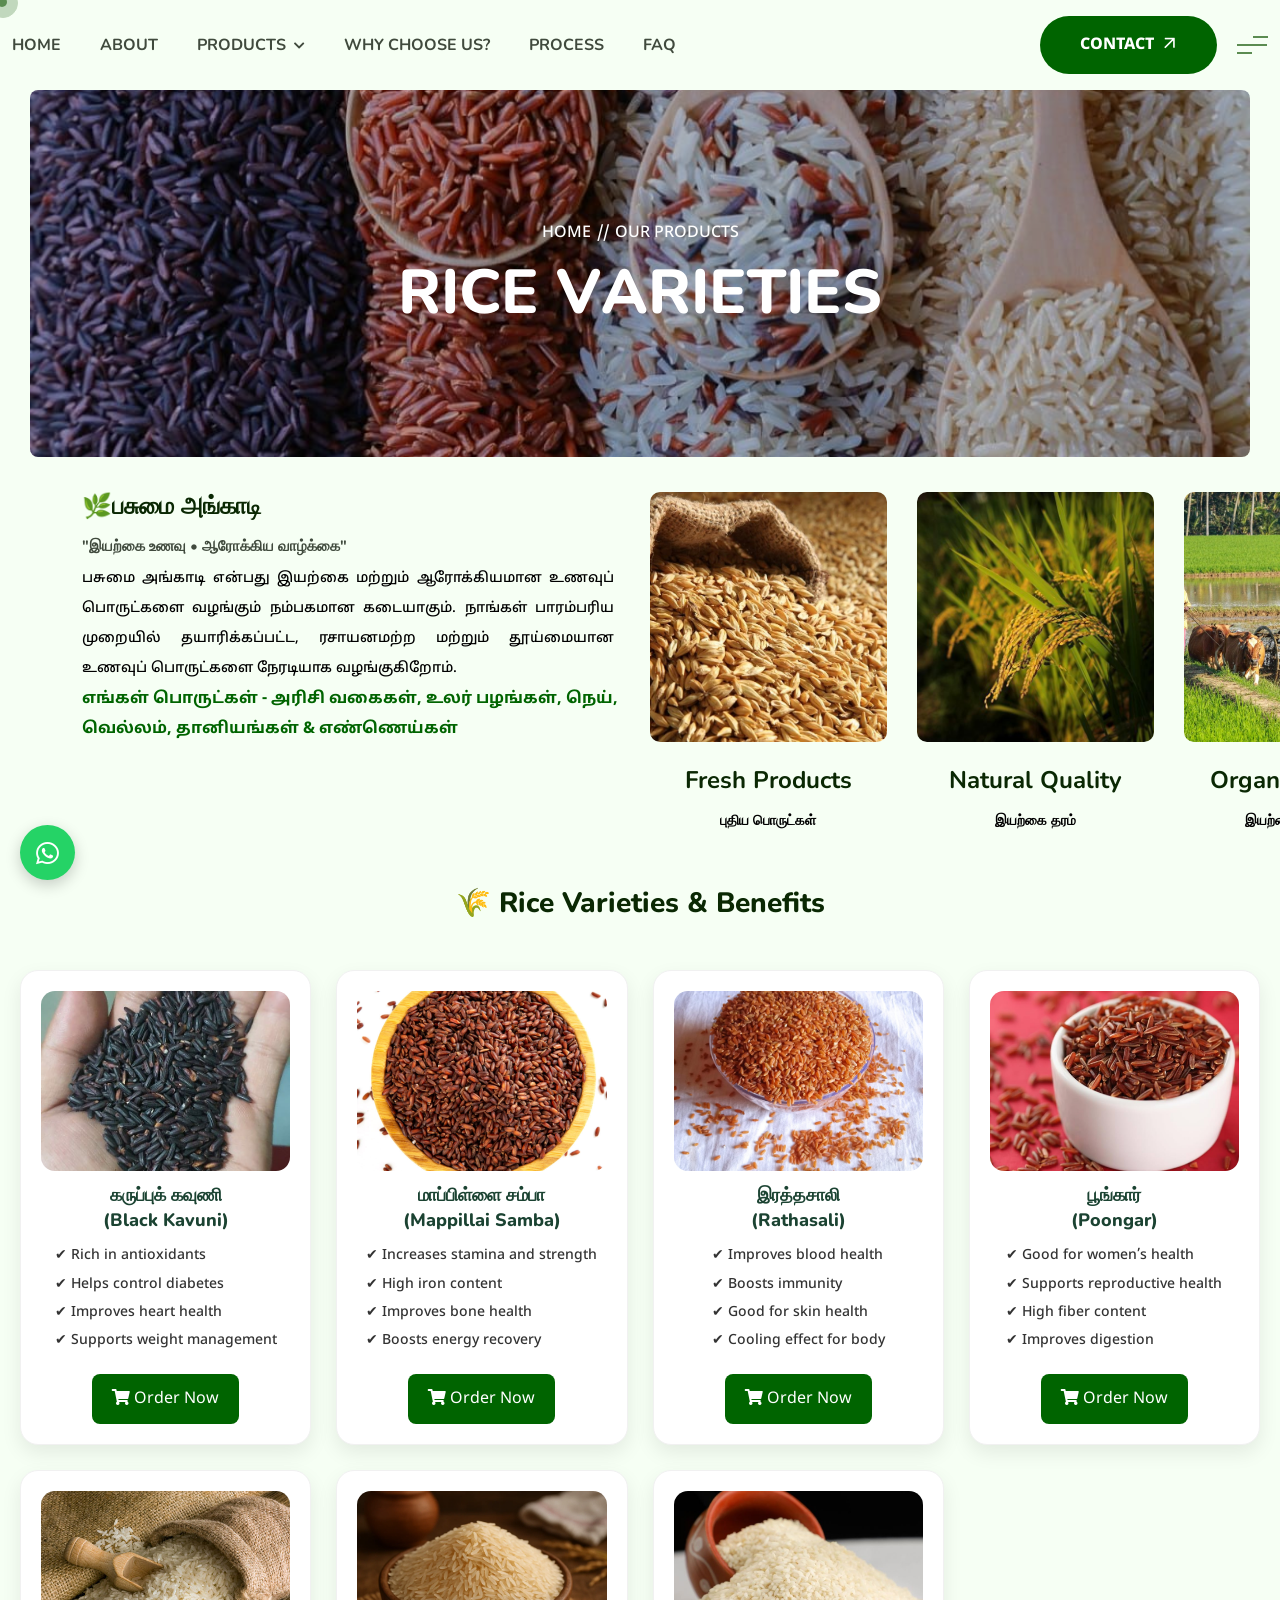
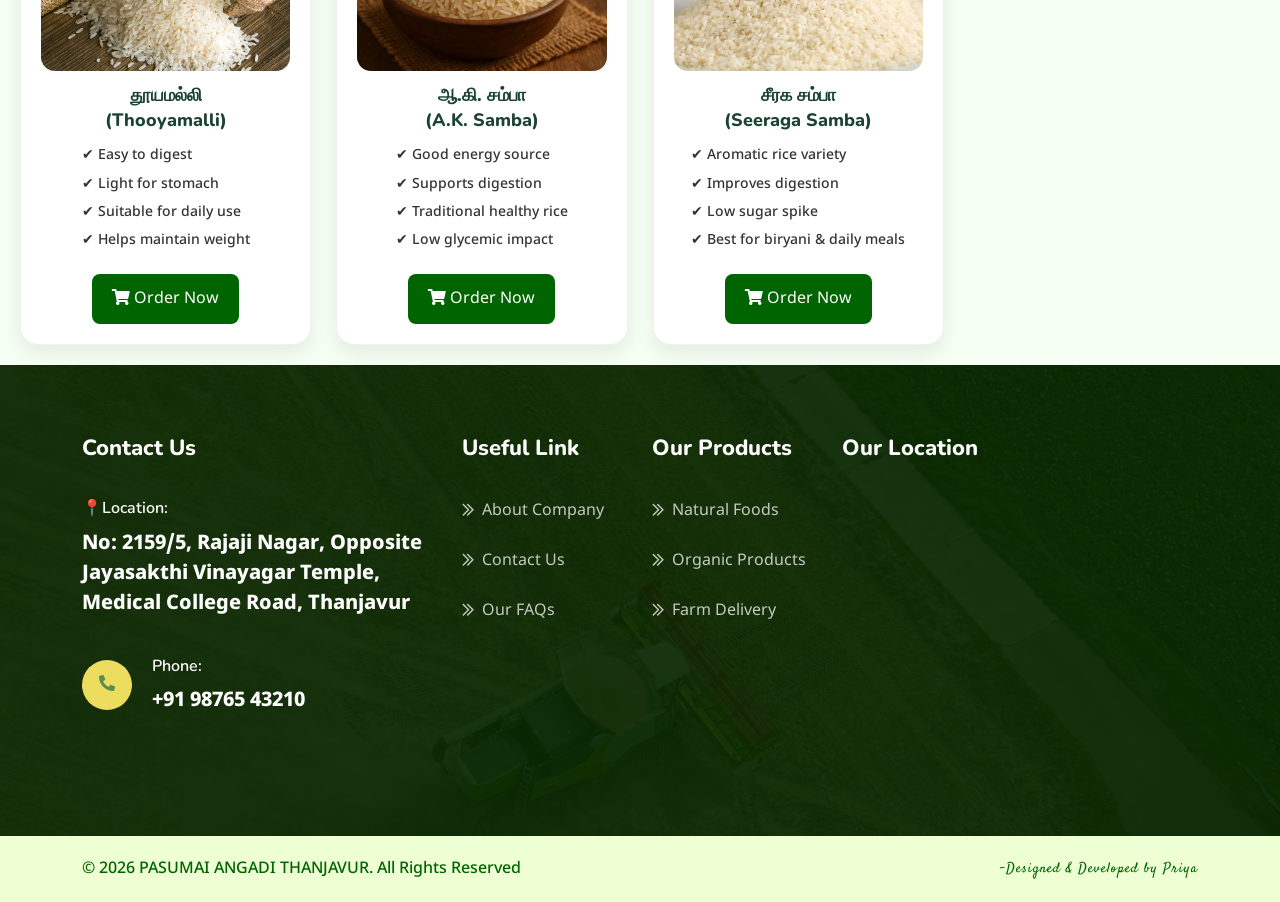
<file: modinathemes.com/agron-html/rice.html>
<!DOCTYPE html>
<html lang="en">
    <!--<< Header Area >>-->
    
<!-- Mirrored from modinathemes.com/agron-html/index-3.html by HTTrack Website Copier/3.x [XR&CO'2014], Sun, 12 Apr 2026 14:14:24 GMT -->
<head>
        <!-- ========== Meta Tags ========== -->
        <meta charset="UTF-8">
        <meta http-equiv="X-UA-Compatible" content="IE=edge">        <meta name="viewport" content="width=device-width, initial-scale=1">
        <meta name="author" content="modinatheme">
        <meta name="description" content="Agron - Agriculture & Organic Farm HTML Template">
        <!-- ======== Page title ============ -->
        <title>பசுமை அங்காடி</title>
        <!--<< Favicon >>-->
        <link rel="shortcut icon" href="assets/img/favicon.svg">
        <!--<< Bootstrap min.css >>-->
        <link rel="stylesheet" href="assets/css/bootstrap.min.css">
        <!--<< Font Awesome.css >>-->
        <link rel="stylesheet" href="assets/css/font-awesome.css">
        <!--<< Animate.css >>-->
        <link rel="stylesheet" href="assets/css/animate.css">
        <!--<< Magnific Popup.css >>-->
        <link rel="stylesheet" href="assets/css/magnific-popup.css">
        <!--<< MeanMenu.css >>-->
        <link rel="stylesheet" href="assets/css/meanmenu.css">
        <!--<< Odometer.css >>-->
        <link rel="stylesheet" href="assets/css/odometer.css">
        <!--<< Swiper Bundle.css >>-->
        <link rel="stylesheet" href="assets/css/swiper-bundle.min.css">
        <!--<< Nice Select.css >>-->
        <link rel="stylesheet" href="assets/css/nice-select.css">
        <!--<< Main.css >>-->
        <link rel="stylesheet" href="assets/css/main.css">
<link href="https://fonts.googleapis.com/css2?family=Satisfy&display=swap" rel="stylesheet">
<link href="https://fonts.googleapis.com/css2?family=Noto+Sans+Tamil:wght@400;600;700&display=swap" rel="stylesheet">
    </head>
    <body>

       
        <!-- Back To Top Start -->
        <button id="back-top" class="back-to-top">
             <i class="far fa-arrow-up"></i>
        </button>

        <!-- MouseCursor Start -->
        <div class="mouseCursor cursor-outer"></div>
        <div class="mouseCursor cursor-inner"></div>

       <!-- Offcanvas Area Start -->
        <div class="fix-area">
            <div class="offcanvas__info">
                <div class="offcanvas__wrapper">
                    <div class="offcanvas__content">
                        <div class="offcanvas__top mb-5 d-flex justify-content-between align-items-center">
                            <div class="offcanvas__logo">
                                <a href="index.html">
                                    <img src="assets/img/logoo.jpg" alt="logo-img">
                                </a>
                            </div>
                            <div class="offcanvas__close">
                                <button>
                                    <i class="fas fa-times"></i>
                                </button>
                            </div>
                        </div>
                        <h6 class="offcanvas-title" style="font-size: medium;">"Natural Food • Healthy Life"!</h6>
                        <p>
Pachai Angadi is a trusted store that provides natural and healthy food products. We deliver traditional, chemical-free, and pure food items directly to you, prepared using time-honored methods.
</p>
                        <div class="mobile-menu fix mt-15"></div>
                        <div class="social-icon d-flex align-items-center">
                            <a href="javascript:void(0)"><i class="fab fa-facebook-f"></i></a>
                            <a href="javascript:void(0)"><i class="fab fa-twitter"></i></a>
                            <a href="javascript:void(0)"><i class="fab fa-youtube"></i></a>
                            <a href="javascript:void(0)"><i class="fab fa-linkedin-in"></i></a>
                        </div>

                        <div class="offcanvas__contact">
                            <h3>Contact Us</h3>
                            <ul class="contact-list">
                                <li>
                                    <div class="content">
                                        <p>Call Us</p>
                                        <h4><a href="tel:+919487030389">9487030389</a></h4>
                                    </div>
                                </li>

                                <li>
                                    <div class="content">
                                        <p>Location</p>
                                        <h4>
                                            No: 2159/5, Rajaji Nagar,
Opposite Jayasakthi Vinayagar Temple,
Medical College Road,
Thanjavur
                                        </h4>
                                    </div>
                                </li>
                            </ul>
                        </div>
                       <a href="contact.html" class="theme-btn">
                            CONTACT
                            <i class="far fa-arrow-right"></i>
                        </a>
                    </div>
                </div>
            </div>
        </div>


        <div class="offcanvas__overlay"></div>

      
        <!-- Header Section Start -->
        <header id="header-sticky" class="header-1">
            <div class="container">
                <div class="mega-menu-wrapper">
                <div class="header-main">
                        <a href="index.html" class="header-logo">
                            <img src="assets/img/logoo.jpg" alt="img" style="width: 80px;">
                        </a>
                        <div class="mean__menu-wrapper">
                            <div class="main-menu">
                                 <nav id="mobile-menu">
    <ul>
    <li>
        <a href="index.html">HOME</a>
    </li>

    <li>
        <a href="index.html">ABOUT</a>
    </li>

    <li>
        <a href="index.html">
            PRODUCTS <i class="fas fa-chevron-down"></i>
        </a>

        <ul class="submenu">
            <li><a href="rice.html">RICE VARIETY</a></li>
             <li><a href="millets.html">MILLETS</a></li>
            <li><a href="dryfruits.html">OTHER PRODUCTS</a></li>
        </ul>
    </li>

    <li>
        <a href="index.html">WHY CHOOSE US?</a>
    </li>

    <li>
        <a href="index.html">PROCESS</a>
    </li>

    <li>
        <a href="index.html">FAQ</a>
    </li>


</ul>
                                </nav>
                            </div>
                        </div>
                        <div class="header-right d-flex justify-content-end align-items-center">
                              <a href="#CONTACT" class="theme-btn">
                                            CONTACT
                                        <i class="far fa-arrow-right"></i>
                                    </a>
                            <div class="header__hamburger my-auto">
                                <div class="sidebar__toggle">
                                    <div class="header-bar">
                                        <span></span>
                                        <span></span>
                                        <span></span>
                                    </div>
                                </div>
                            </div>
                        </div>
                    </div>
                </div>
            </div>
        </header>

         <!-- Breadcrumb Section Start -->
        <section class="breadcrumb-wrapper bg-cover fix" style="background-image: url(assets/img/ricebread.jpg);">
            <div class="shape-1 float-bob-y">
                <img src="assets/img/inner-page/shape-1.png" alt="img">
            </div>
            <div class="shape-2 float-bob-x">
                <img src="assets/img/inner-page/shape-2.png" alt="img">
            </div>
            <div class="container">
                <div class="page-heading">
                    <ul class="breadcrumb-list wow fadeInUp">
                        <li><a href="index.html" style="color: white;">HOME</a></li>
                        <li>//</li>
                        <li>OUR PRODUCTS</li>
                    </ul>
                    <h1 class="breadcrumb-title text-anim">RICE VARIETIES</h1>
                </div>
            </div>
        </section>

      
       <!-- About Section Start -->
<section class="about-section-5 section-padding fix section-bg" style="margin-top:2%;background-color: #f6fff4;">
    <div class="container">
        <div class="about-wrapper-5">
            <div class="row g-4">

                <!-- LEFT -->
                <div class="col-xl-5 col-lg-5" style="margin-top: -1%;">
                    <div class="about-left-items">

                        <div class="section-title mb-0">
                            <span style="font-size: larger;">
                                About Us
                            </span>

                            <h3>
                                🌿பசுமை அங்காடி <br> <span style="font-weight: bold;">"இயற்கை உணவு • ஆரோக்கிய வாழ்க்கை"</span>
                            </h3>
                        </div>

                        <p class="about-text" style="font-size:14px; color:#000;text-align: justify;margin-top: -2%;">
                            <span>
பசுமை அங்காடி என்பது இயற்கை மற்றும் ஆரோக்கியமான உணவுப் பொருட்களை வழங்கும் நம்பகமான கடையாகும்.
நாங்கள் பாரம்பரிய முறையில் தயாரிக்கப்பட்ட, ரசாயனமற்ற மற்றும் தூய்மையான உணவுப் பொருட்களை நேரடியாக வழங்குகிறோம்.                            </span>
</p>
<span style="font-weight: bold;color:darkgreen;">எங்கள் பொருட்கள் - 
அரிசி வகைகள்,
உலர் பழங்கள்,
நெய்,
வெல்லம்,
தானியங்கள் &
எண்ணெய்கள்</span>    
                        

                    </div>
                </div>

                <!-- RIGHT -->
                <div class="col-xl-7 col-lg-7">
                    <div class="about-right-thumb">
                        <div class="swiper about-slide-5">
                            <div class="swiper-wrapper">

                                <div class="swiper-slide">
                                    <div class="about-thumb-box">
                                        <div class="thumb">
                                            <img src="assets/img/abt1.jpg">
                                        </div>
                                        <h3>
                                            Organic Farming <br>
                                            <span style="font-size:14px; color:#000;">இயற்கை விவசாயம்</span>
                                        </h3>
                                    </div>
                                </div>

                                <div class="swiper-slide">
                                    <div class="about-thumb-box">
                                        <div class="thumb">
                           <img src="assets/img/abt2.jpg">
                                        </div>
                                        <h3>
                                            Fresh Products <br>
                                            <span style="font-size:14px;  color:#000;">புதிய பொருட்கள்</span>
                                        </h3>
                                    </div>
                                </div>

                                <div class="swiper-slide">
                                    <div class="about-thumb-box">
                                        <div class="thumb">
                             <img src="assets/img/abt3.jpg">

                                        </div>
                                        <h3>
                                            Natural Quality<br>
                                            <span style="font-size:14px;  color:#000;">இயற்கை தரம்</span>
                                        </h3>
                                    </div>
                                </div>

                            </div>
                        </div>
                    </div>
                </div>

            </div>
        </div>
    </div>
</section>

<div class="section-title" style="text-align: center;margin-top: 3%;">
    <h1 style="font-size:28px;">🌾 Rice Varieties & Benefits</h1>
</div>
<div class="container1">


    <!-- CARD 1 -->
    <!-- CARD 1 -->
<div class="card1">

    <div class="card1-img">
        <img src="assets/img/karupukavani.jpg" alt="Black Kavuni">
    </div>

    <h3 style="text-align: center;">கருப்புக் கவுணி <br>(Black Kavuni)</h3>

    <ul class="benefits">
        <li>✔ Rich in antioxidants</li>
        <li>✔ Helps control diabetes</li>
        <li>✔ Improves heart health</li>
        <li>✔ Supports weight management</li>
    </ul>

    <a 
       data-product="கருப்புக் கவுணி அரிசி (Black Kavuni) Rice"
       onclick="sendWhatsApp(this)">
<button class="order-btn1">
  <i class="fas fa-shopping-cart"></i> Order Now
</button>
    </a>


</div>

    <!-- CARD 2 -->
    <div class="card1">
            <div class="card1-img">
        <img src="assets/img/maplasamba.jpg" alt="Black Kavuni">
    </div>
        <h3 style="text-align: center;">மாப்பிள்ளை சம்பா <br>(Mappillai Samba)</h3>

        <ul class="benefits">
            <li>✔ Increases stamina and strength</li>
            <li>✔ High iron content</li>
            <li>✔ Improves bone health</li>
            <li>✔ Boosts energy recovery</li>
        </ul>

    <a 
       data-product="மாப்பிள்ளை சம்பா (Mappillai Samba)"
       onclick="sendWhatsApp(this)">
<button class="order-btn1">
  <i class="fas fa-shopping-cart"></i> Order Now
</button>
    </a>
    </div>

    <!-- CARD 3 -->
    <div class="card1">
          <div class="card1-img">
        <img src="assets/img/rathasalai.jpeg" alt="Black Kavuni">
    </div>
        <h3 style="text-align: center;">இரத்தசாலி <br>(Rathasali)</h3>

        <ul class="benefits">
            <li>✔ Improves blood health</li>
            <li>✔ Boosts immunity</li>
            <li>✔ Good for skin health</li>
            <li>✔ Cooling effect for body</li>
        </ul>

    <a 
       data-product="இரத்தசாலி (Rathasali)"
       onclick="sendWhatsApp(this)">
<button class="order-btn1">
  <i class="fas fa-shopping-cart"></i> Order Now
</button>
    </a>
    </div>

    <!-- CARD 4 -->
    <div class="card1">
         <div class="card1-img">
        <img src="assets/img/poongar.jpg" alt="Black Kavuni">
    </div>
        <h3 style="text-align: center;">பூங்கார் <br>(Poongar)</h3>

        <ul class="benefits">
            <li>✔ Good for women’s health</li>
            <li>✔ Supports reproductive health</li>
            <li>✔ High fiber content</li>
            <li>✔ Improves digestion</li>
        </ul>

    <a 
       data-product="பூங்கார் (Poongar)"
       onclick="sendWhatsApp(this)">
<button class="order-btn1">
  <i class="fas fa-shopping-cart"></i> Order Now
</button>
    </a>

    </div>

    <!-- CARD 5 -->
    <div class="card1">
         <div class="card1-img">
        <img src="assets/img/thooyamalai.jpg" alt="Black Kavuni">
    </div>
        <h3 style="text-align: center;">தூயமல்லி <br>(Thooyamalli)</h3>

        <ul class="benefits">
            <li>✔ Easy to digest</li>
            <li>✔ Light for stomach</li>
            <li>✔ Suitable for daily use</li>
            <li>✔ Helps maintain weight</li>
        </ul>

    <a 
       data-product="தூயமல்லி (Thooyamalli)"
       onclick="sendWhatsApp(this)">
<button class="order-btn1">
  <i class="fas fa-shopping-cart"></i> Order Now
</button>
    </a>
    </div>

    <!-- CARD 6 -->
    <div class="card1">
        <div class="card1-img">
        <img src="assets/img/samba.webp" alt="Black Kavuni">
    </div>
        <h3 style="text-align: center;">ஆ.கி. சம்பா <br>(A.K. Samba)</h3>
        <ul class="benefits">
            <li>✔ Good energy source</li>
            <li>✔ Supports digestion</li>
            <li>✔ Traditional healthy rice</li>
            <li>✔ Low glycemic impact</li>
        </ul>

    <a 
       data-product="ஆ.கி. சம்பா (A.K. Samba)"
       onclick="sendWhatsApp(this)">
<button class="order-btn1">
  <i class="fas fa-shopping-cart"></i> Order Now
</button>
    </a>
    </div>

    <!-- CARD 7 -->
    <div class="card1">
              <div class="card1-img">
        <img src="assets/img/seera.jpg" alt="Black Kavuni">
    </div>
        <h3 style="text-align: center;">சீரக சம்பா <br>(Seeraga Samba)</h3>

        <ul class="benefits">
            <li>✔ Aromatic rice variety</li>
            <li>✔ Improves digestion</li>
            <li>✔ Low sugar spike</li>
            <li>✔ Best for biryani & daily meals</li>
        </ul>

    <a 
       data-product="சீரக சம்பா (Seeraga Samba)"
       onclick="sendWhatsApp(this)">
<button class="order-btn1">
  <i class="fas fa-shopping-cart"></i> Order Now
</button>
    </a>
    </div>


</div>

<!-- Footer Section Start -->
<footer class="footer-section fix section-padding bg-cover pb-0" 
style="background-image: url('assets/img/home-1/footer-bg.jpg');">

    <div class="container" style="margin-top: -5%;">

        <div class="footer-widget-wrapper">
            <div class="row">

                <!-- CONTACT -->
                <div class="col-xl-4 col-lg-6 col-md-8 wow fadeInUp" data-wow-delay=".2s">
                    <div class="footer-widget-items">
                        <div class="widget-head">
                            <h5>Contact Us</h5>
                        </div>
                        <ul class="contact-list">

                            <li>
                               
                                <div class="content">
                                    <h5 style="color: white;">📍Location:</h5>
                                    <p>No: 2159/5, Rajaji Nagar,
Opposite Jayasakthi Vinayagar Temple,
Medical College Road,
Thanjavur</p>
                                </div>
                            </li>

                            <li>
                                <div class="icon">
                                    <i class="fas fa-phone-alt"></i>
                                </div>
                                <div class="content">
                                    <h5 style="color: white;">Phone:</h5>
                                    <p><a href="tel:+919876543210">+91 98765 43210</a></p>
                                </div>
                            </li>
                        </ul>
                    </div>
                </div>

                <!-- USEFUL LINKS -->
                <div class="col-xl-2 col-lg-3 col-md-4 col-sm-6 col-6 wow fadeInUp" data-wow-delay=".4s">
                    <div class="footer-widget-items">
                        <div class="widget-head">
                            <h5>Useful Link</h5>
                        </div>
                        <ul class="list-area">
                            <li><a href="#"><i class="far fa-chevron-double-right"></i> About Company</a></li>
                            <li><a href="#"><i class="far fa-chevron-double-right"></i> Contact Us</a></li>
                            <li><a href="#"><i class="far fa-chevron-double-right"></i> Our FAQs</a></li>
                        </ul>
                    </div>
                </div>

                <!-- SERVICES -->
                <div class="col-xl-2 col-lg-3 col-md-6 col-sm-6 col-6 wow fadeInUp" data-wow-delay=".6s">
                    <div class="footer-widget-items">
                        <div class="widget-head">
                            <h5>Our Products</h5>
                        </div>
                        <ul class="list-area">
                            <li><a href="#"><i class="far fa-chevron-double-right"></i> Natural Foods</a></li>
                            <li><a href="#"><i class="far fa-chevron-double-right"></i> Organic Products</a></li>
                            <li><a href="#"><i class="far fa-chevron-double-right"></i> Farm Delivery</a></li>
                        </ul>
                    </div>
                </div>

                <!-- MAP SECTION (REPLACED HERE) -->
                <div class="col-xl-4 col-lg-6 col-md-12 wow fadeInUp" data-wow-delay=".8s">
                    <div class="footer-widget-items">
                        <div class="widget-head">
                            <h5>Our Location</h5>
                        </div>

                        <div class="footer-map">
                          <iframe src="https://www.google.com/maps/embed?pb=!1m18!1m12!1m3!1d15679.001154020243!2d79.07793497139863!3d10.75371853666321!2m3!1f0!2f0!3f0!3m2!1i1024!2i768!4f13.1!3m3!1m2!1s0x3baabf5731417515%3A0xb740f72b723e31fd!2sRAjAJI%20NAGAR!5e0!3m2!1sen!2sin!4v1776261633788!5m2!1sen!2sin" width="600" height="450" style="border:0;" allowfullscreen="" 
                          loading="lazy" referrerpolicy="no-referrer-when-downgrade"></iframe>
                        </div>

                    </div>
                </div>

            </div>
        </div>

    </div>

      <div class="footer-bottom" style="background-color: rgb(237, 255, 211);">
    <div class="container">
        <div class="footer-bottom-wrapper">

            <!-- LEFT TEXT -->
            <p class="text-1 wow fadeInUp" style="color:darkgreen;">
                © 2026 PASUMAI ANGADI THANJAVUR. All Rights Reserved
            </p>



<p class="developer-text" style="font-family: 'Satisfy', cursive;color: darkgreen;">
    -Designed & Developed by 
    <span class="designer-name" style="font-family: 'Satisfy', cursive;color:darkgreen;">Priya</span>
</p>

        </div>
    </div>
</div>

<a href="https://wa.me/919487030389?text=Hello%20I%20am%20interested%20in%20your%20products" 
   target="_blank" 
   class="whatsapp-icon">
    <i class="fab fa-whatsapp"></i>
</a>
        </footer>
        
<script>
function sendWhatsApp(el){
    let phone = "919487030389"; // ✔ no spaces, include country code
    let product = el.getAttribute("data-product");

    let message = `Hi, நான் ${product} வாங்க விரும்புகிறேன்.விலை, அளவு மற்றும் டெலிவரி விவரங்களை பகிரவும்.
    (Hi, I would like to buy ${product}.Please share the price, quantity, and delivery details.)`;

    let url = `https://wa.me/${phone}?text=${encodeURIComponent(message)}`;

    window.open(url, "_blank");
}
</script>

        <!--<< All JS Plugins >>-->
        <script src="assets/js/jquery-3.7.1.min.js"></script>
        <!--<< Bootstrap Js >>-->
        <script src="assets/js/bootstrap.bundle.min.js"></script>
        <!--<< Nice Select Js >>-->
        <script src="assets/js/jquery.nice-select.min.js"></script>
        <!--<< Odometer Js >>-->
        <script src="assets/js/odometer.min.js"></script>
        <!--<< Appear Js >>-->
        <script src="assets/js/jquery.appear.min.js"></script>
        <!--<< Swiper Slider Js >>-->
        <script src="assets/js/swiper-bundle.min.js"></script>
        <!--<< MeanMenu Js >>-->
        <script src="assets/js/jquery.meanmenu.min.js"></script>
        <!--<< Magnific Popup Js >>-->
        <script src="assets/js/jquery.magnific-popup.min.js"></script>
        <!--<< Wow Animation Js >>-->
        <script src="assets/js/wow.min.js"></script>
        <!--<< Gsap Animation Js >>-->
        <script src="assets/js/gsap.min.js"></script>
        <!--<< ScrollTrigger Js >>-->
        <script src="assets/js/ScrollTrigger.min.js"></script>
        <!--<< SplitText Js >>-->
        <script src="assets/js/SplitText.min.js"></script>
        <!--<< splitType Js >>-->
        <script src="assets/js/splitType.js"></script>
        <!--<< Main.js >>-->
        <script src="assets/js/main.js"></script>
    </body>

<!-- Mirrored from modinathemes.com/agron-html/index.html by HTTrack Website Copier/3.x [XR&CO'2014], Sun, 12 Apr 2026 14:13:48 GMT -->
</html>
</file>
<file: modinathemes.com/agron-html/assets/css/odometer.css>
.odometer.odometer-auto-theme,
.odometer.odometer-theme-default {
  display: inline-block;
  vertical-align: middle;
  position: relative;
}
.odometer.odometer-auto-theme .odometer-digit,
.odometer.odometer-theme-default .odometer-digit {
  display: inline-block;
  vertical-align: middle;
  position: relative;
}
.odometer.odometer-auto-theme .odometer-digit .odometer-digit-spacer,
.odometer.odometer-theme-default .odometer-digit .odometer-digit-spacer {
  display: inline-block;
  vertical-align: middle;
  visibility: hidden;
}
.odometer.odometer-auto-theme .odometer-digit .odometer-digit-inner,
.odometer.odometer-theme-default .odometer-digit .odometer-digit-inner {
  text-align: left;
  display: block;
  position: absolute;
  top: 0;
  left: 0;
  right: 0;
  bottom: 0;
  overflow: hidden;
}
.odometer.odometer-auto-theme .odometer-digit .odometer-ribbon,
.odometer.odometer-theme-default .odometer-digit .odometer-ribbon {
  display: block;
}
.odometer.odometer-auto-theme .odometer-digit .odometer-ribbon-inner,
.odometer.odometer-theme-default .odometer-digit .odometer-ribbon-inner {
  display: block;
  -webkit-backface-visibility: hidden;
  backface-visibility: hidden;
}
.odometer.odometer-auto-theme .odometer-digit .odometer-value,
.odometer.odometer-theme-default .odometer-digit .odometer-value {
  display: block;
  -webkit-transform: translateZ(0);
  transform: translateZ(0);
}
.odometer.odometer-auto-theme
  .odometer-digit
  .odometer-value.odometer-last-value,
.odometer.odometer-theme-default
  .odometer-digit
  .odometer-value.odometer-last-value {
  position: absolute;
}
.odometer.odometer-auto-theme.odometer-animating-up .odometer-ribbon-inner,
.odometer.odometer-theme-default.odometer-animating-up .odometer-ribbon-inner {
  -webkit-transition: -webkit-transform 2s;
  -moz-transition: -moz-transform 2s;
  -ms-transition: -ms-transform 2s;
  -o-transition: -o-transform 2s;
  transition: transform 2s;
}
.odometer.odometer-auto-theme.odometer-animating-up.odometer-animating
  .odometer-ribbon-inner,
.odometer.odometer-theme-default.odometer-animating-up.odometer-animating
  .odometer-ribbon-inner {
  -webkit-transform: translateY(-100%);
  -moz-transform: translateY(-100%);
  -ms-transform: translateY(-100%);
  -o-transform: translateY(-100%);
  transform: translateY(-100%);
}
.odometer.odometer-auto-theme.odometer-animating-down .odometer-ribbon-inner,
.odometer.odometer-theme-default.odometer-animating-down
  .odometer-ribbon-inner {
  -webkit-transform: translateY(-100%);
  -moz-transform: translateY(-100%);
  -ms-transform: translateY(-100%);
  -o-transform: translateY(-100%);
  transform: translateY(-100%);
}
.odometer.odometer-auto-theme.odometer-animating-down.odometer-animating
  .odometer-ribbon-inner,
.odometer.odometer-theme-default.odometer-animating-down.odometer-animating
  .odometer-ribbon-inner {
  -webkit-transition: -webkit-transform 2s;
  -moz-transition: -moz-transform 2s;
  -ms-transition: -ms-transform 2s;
  -o-transition: -o-transform 2s;
  transition: transform 2s;
  -webkit-transform: translateY(0);
  -moz-transform: translateY(0);
  -ms-transform: translateY(0);
  -o-transform: translateY(0);
  transform: translateY(0);
}

.odometer.odometer-auto-theme .odometer-value,
.odometer.odometer-theme-default .odometer-value {
  text-align: center;
}
</file>
<file: modinathemes.com/agron-html/assets/css/nice-select.css>
.nice-select {
  -webkit-tap-highlight-color: transparent;
  background-color: #fff;
  border-radius: 5px; 
  border: 1px solid  #CCCCCC;
  box-sizing: border-box;
  clear: both;
  cursor: pointer;
  display: block;
  float: left;
  color: #6E6E6E; 
  font-family:  "Plus Jakarta Sans", system-ui;
  font-size: 16px;
  font-style: normal;
  font-weight: 400;
  line-height: 26.08px;  
  height: 57px;
  line-height: 40px;
  outline: none;
  padding: 8px 10px; 
  position: relative;
  text-align: left !important;
  -webkit-transition: all 0.2s ease-in-out;
  transition: all 0.2s ease-in-out;
  -webkit-user-select: none;
     -moz-user-select: none;
      -ms-user-select: none;
          user-select: none;
  white-space: nowrap;
  width: auto; }
  .nice-select:hover {
    border-color: #6E6E6E; }
  .nice-select:active, .nice-select.open, .nice-select:focus {
    border-color: #6E6E6E; }
  .nice-select:after {
    border-bottom: 2px solid #6E6E6E;
    border-right: 2px solid #6E6E6E;
    content: '';
    display: block;
    height: 5px;
    margin-top: -4px;
    pointer-events: none;
    position: absolute;
    right: 12px;
    top: 50%;
    -webkit-transform-origin: 66% 66%;
        -ms-transform-origin: 66% 66%;
            transform-origin: 66% 66%;
    -webkit-transform: rotate(45deg);
        -ms-transform: rotate(45deg);
            transform: rotate(45deg);
    -webkit-transition: all 0.15s ease-in-out;
    transition: all 0.15s ease-in-out;
    width: 5px; }
  .nice-select.open:after {
    -webkit-transform: rotate(-135deg);
        -ms-transform: rotate(-135deg);
            transform: rotate(-135deg); }
  .nice-select.open .list {
    opacity: 1;
    pointer-events: auto;
    -webkit-transform: scale(1) translateY(0);
        -ms-transform: scale(1) translateY(0);
            transform: scale(1) translateY(0); }
  .nice-select.disabled {
    border-color: #6E6E6E;
    color: #6E6E6E;
    pointer-events: none; }
    .nice-select.disabled:after {
      border-color: #6E6E6E; }
  .nice-select.wide {
    width: 100%; }
    .nice-select.wide .list {
      left: 0 !important;
      right: 0 !important; }
  .nice-select.right {
    float: right; }
    .nice-select.right .list {
      left: auto;
      right: 0; }
  .nice-select.small {
    font-size: 12px;
    height: 36px;
    line-height: 34px; }
    .nice-select.small:after {
      height: 4px;
      width: 4px; }
    .nice-select.small .option {
      line-height: 34px;
      min-height: 34px; }
  .nice-select .list {
    background-color: #fff;
    border-radius: 5px;
    box-shadow: 0 0 0 1px rgba(68, 68, 68, 0.11);
    box-sizing: border-box;
    margin-top: 4px;
    opacity: 0;
    overflow: hidden;
    padding: 0;
    pointer-events: none;
    position: absolute;
    top: 100%;
    left: 0;
    -webkit-transform-origin: 50% 0;
        -ms-transform-origin: 50% 0;
            transform-origin: 50% 0;
    -webkit-transform: scale(0.75) translateY(-21px);
        -ms-transform: scale(0.75) translateY(-21px);
            transform: scale(0.75) translateY(-21px);
    -webkit-transition: all 0.2s cubic-bezier(0.5, 0, 0, 1.25), opacity 0.15s ease-out;
    transition: all 0.2s cubic-bezier(0.5, 0, 0, 1.25), opacity 0.15s ease-out;
    z-index: 9; }
    .nice-select .list:hover .option:not(:hover) {
      background-color: transparent !important; }
  .nice-select .option {
    cursor: pointer;
    font-weight: 400;
    line-height: 40px;
    list-style: none;
    min-height: 40px;
    outline: none;
    padding-left: 18px;
    padding-right: 29px;
    text-align: left;
    -webkit-transition: all 0.2s;
    transition: all 0.2s; }
    .nice-select .option:hover, .nice-select .option.focus, .nice-select .option.selected.focus {
      background-color: #f6f6f6; }
    .nice-select .option.selected {
      font-weight: bold; }
    .nice-select .option.disabled {
      background-color: transparent;
      color: #999;
      cursor: default; }

.no-csspointerevents .nice-select .list {
  display: none; }

.no-csspointerevents .nice-select.open .list {
  display: block; }
</file>
<file: modinathemes.com/agron-html/assets/css/main.css>
/*
-------------------------------------------------------------------
  Theme Name   : Agron
  Author       : ModinaTheme
  Author URI   : https://themeforest.net/user/modinatheme/
  Description  : Agron - Agriculture & Organic Farm HTML Template
  Version      : 1.0.0
-------------------------------------------------------------------
*/
/* ----------------------------------------------------------------
[Table of Contents]

01. Basic
    01.1 Mixins
    01.2 Variables
    01.3 Buttons
    01.4 Typography

02. Template Sections
    02.1 Preloader
    02.2 Section
    02.3 Animation
    02.4 Header
    02.5 MeanMenu
    02.6 Hero
    02.7 Feature
    02.8 About
    02.9 Service
    02.10 Shop
    02.11 Project
    02.12 Helping
    02.13 Team
    02.14 FAQ
    02.15 CTA
    02.16 Testimonial
    02.17 Brand
    02.18 News Addons
    02.19 Blog
    02.20 Contact
    02.21 Footer

------------------------------------------------------------------- */
/* --------------------------------------------------------------
   01. Basic
-------------------------------------------------------------- */
@import url("https://fonts.googleapis.com/css2?family=Nunito:ital,wght@0,200..1000;1,200..1000&amp;display=swap");
:root {
  --body: #fff;
  --black: #000;
  --white: #fff;
  --theme-color:#5B8C51;
  --theme-color-2:#EDDD5E;
  --header:#0A2803;
  --text:#5C6672;
  --border:#CAD2D2;
  --ratting:#F8BC26;
  --bg:#EDF2EC;
  --bg-2:#FFF9E8;
  ---box-shadow: 0px 4px 25px rgba(0, 0, 0, 0.06);
}

.theme-btn {
  font-size: 16px;
  position: relative;
  z-index: 1;
  overflow: hidden;
  font-weight: 800;
  text-transform: capitalize;
  height: 58px;
  line-height: 58px;
  background-color:darkgreen;
  overflow: hidden;
  display: inline-block;
  padding: 0 40px;
  color: var(--white);
  border-radius: 82px;
}
@media (max-width: 575px) {
  .theme-btn {
    font-size: 14px;
    padding: 0 25px;
    height: 52px;
    line-height: 52px;
  }
}
.theme-btn::before {
  content: "";
  position: absolute;
  width: 0;
  top: -10px;
  height: 0;
  background-color: var(--theme-color-2);
  border-radius: 50%;
  transform: translate(-50%, -50%);
  transition: all 0.8s ease;
  z-index: -1;
}
.theme-btn i {
  margin-left: 5px;
  transform: rotate(-45deg);
}
.theme-btn:hover {
  color: var(--header);
}
.theme-btn:hover::before {
  width: 800px;
  height: 800px;
  display: inline-block;
}

.link-btn {
  font-size: 15px;
  font-weight: 900;
  color: var(--theme-color);
  text-transform: capitalize;
  display: inline-block;
  font-family: "DM Sans";
  margin-top: 10px;
}
.link-btn:hover {
  color: var(--theme-color-2);
}
.link-btn i {
  margin-left: 10px;
}

/* --------------------------------------------
    Template Default Fonts & Fonts Styles
 ---------------------------------------------- */
body {
    font-family: 'Noto Sans Tamil', sans-serif;
  font-size: 16px;
  font-weight: normal;
  line-height: 30px;
  color: var(--text);
background-color: #f6fff4;
  padding: 0;
  margin: 0;
  overflow-x: hidden;
  font-weight: 500;
}

ul {
  padding: 0;
  margin: 0;
  list-style: none;
}

button {
  border: none;
  background-color: transparent;
  padding: 0;
}

input:focus {
  color: var(--white);
  outline: none;
}

input {
  color: var(--white);
}

h1,
h2,
h3,
h4,
h5,
h6 {
  font-family: "Nunito", sans-serif;
  margin: 0px;
  padding: 0;
  color: var(--header);
  transition: all 0.4s ease-in-out;
  font-weight: 400;
}

h1 {
  font-size: 100px;
  font-weight: 800;
  line-height: 114%;
}
@media (max-width: 1399px) {
  h1 {
    font-size: 60px;
  }
}
@media (max-width: 991px) {
  h1 {
    font-size: 58px;
  }
}
@media (max-width: 767px) {
  h1 {
    font-size: 50px;
  }
}
@media (max-width: 575px) {
  h1 {
    font-size: 40px;
  }
}
@media (max-width: 470px) {
  h1 {
    font-size: 32px;
  }
}

h2 {
  font-size: 48px;
  font-weight: 800;
  line-height: 121%;
}
@media (max-width: 1199px) {
  h2 {
    font-size: 40px;
  }
}
@media (max-width: 767px) {
  h2 {
    font-size: 35px;
  }
}
@media (max-width: 470px) {
  h2 {
    font-size: 32px;
  }
}

h3 {
  font-size: 24px;
  font-weight: 800;
  line-height: 155%;
}
@media (max-width: 575px) {
  h3 {
    font-size: 20px;
  }
}

h4 {
  font-size: 18px;
  font-weight: 700;
  line-height: 150%;
}

h5 {
  font-size: 20px;
  font-weight: 500;
  line-height: 160%;
}

h6 {
  font-size: 14px;
  font-weight: 600;
}

a {
  text-decoration: none;
  outline: none !important;
  cursor: pointer;
  color: var(--header);
  transition: all 0.4s ease-in-out;
}

p {
  margin: 0px;
  transition: all 0.4s ease-in-out;
}

/* --------------------------------------------------------------
   02. Template Sections
-------------------------------------------------------------- */
.preloader {
  align-items: center;
  cursor: default;
  display: flex;
  height: 100%;
  justify-content: center;
  position: fixed;
  left: 0;
  top: 0;
  width: 100%;
  z-index: 9999999;
}
.preloader .animation-preloader {
  z-index: 1000;
}
.preloader .animation-preloader .spinner {
  animation: spinner 1s infinite linear;
  border-radius: 50%;
  border: 3px solid rgba(0, 0, 0, 0.2);
  border-top-color: var(--theme-color);
  height: 9em;
  margin: 0 auto 3.5em auto;
  width: 9em;
}
@media (max-width: 767px) {
  .preloader .animation-preloader .spinner {
    width: 7.5em;
    height: 7.5em;
    margin: 0 auto 1.5em auto;
  }
}
.preloader .animation-preloader .txt-loading {
  font: bold 5em "Nunito", sans-serif, "Nunito", sans-serif;
  text-align: center;
  user-select: none;
}
@media (max-width: 767px) {
  .preloader .animation-preloader .txt-loading {
    font-size: 2.5em;
  }
}
.preloader .animation-preloader .txt-loading .letters-loading {
  color: var(--theme-color);
  position: relative;
}
.preloader .animation-preloader .txt-loading .letters-loading:nth-child(2):before {
  animation-delay: 0.2s;
}
.preloader .animation-preloader .txt-loading .letters-loading:nth-child(3):before {
  animation-delay: 0.4s;
}
.preloader .animation-preloader .txt-loading .letters-loading:nth-child(4):before {
  animation-delay: 0.6s;
}
.preloader .animation-preloader .txt-loading .letters-loading:nth-child(5):before {
  animation-delay: 0.8s;
}
.preloader .animation-preloader .txt-loading .letters-loading:nth-child(6):before {
  animation-delay: 1s;
}
.preloader .animation-preloader .txt-loading .letters-loading:nth-child(7):before {
  animation-delay: 1.2s;
}
.preloader .animation-preloader .txt-loading .letters-loading:nth-child(8):before {
  animation-delay: 1.4s;
}
.preloader .animation-preloader .txt-loading .letters-loading::before {
  animation: letters-loading 4s infinite;
  color: var(--header);
  content: attr(data-text-preloader);
  left: 0;
  opacity: 0;
  font-family: "Nunito", sans-serif;
  position: absolute;
  top: -3px;
  transform: rotateY(-90deg);
}
.preloader p {
  font-size: 15px;
  font-weight: 600;
  text-transform: uppercase;
  letter-spacing: 8px;
  color: var(--theme-color);
}
.preloader .loader {
  position: fixed;
  top: 0;
  left: 0;
  width: 100%;
  height: 100%;
  font-size: 0;
  z-index: 1;
  pointer-events: none;
}
.preloader .loader .row {
  height: 100%;
}
.preloader .loader .loader-section {
  padding: 0px;
}
.preloader .loader .loader-section .bg {
  background-color: var(--white);
  height: 100%;
  left: 0;
  width: 100%;
  transition: all 800ms cubic-bezier(0.77, 0, 0.175, 1);
}
.preloader.loaded .animation-preloader {
  opacity: 0;
  transition: 0.3s ease-out;
}
.preloader.loaded .loader-section .bg {
  width: 0;
  transition: 0.7s 0.3s allcubic-bezier(0.1, 0.1, 0.1, 1);
}

.back-to-top {
  border-radius: 10px;
  background-color: darkgreen;
  width: 50px;
  height: 50px;
  line-height: 50px;
  color: var(--white);
  font-size: 18px;
  position: fixed;
  display: inline-block;
  z-index: 999;
  right: 30px;
  bottom: 30px;
  transition: all 0.4s ease-in-out;
  opacity: 0;
  visibility: hidden;
  transform: translateY(20px);
}
.back-to-top:hover {
  background-color: var(--header);
  color: var(--white);
}
.back-to-top.show {
  opacity: 1;
  visibility: visible;
  transform: translate(0);
}

.cursor-outer {
  -webkit-margin-start: -12px;
  margin-inline-start: -12px;
  margin-top: -12px;
  width: 30px;
  height: 30px;
  border: 1px solid var(--theme-color);
  background-color: var(--theme-color);
  -webkit-box-sizing: border-box;
  box-sizing: border-box;
  z-index: 10000000;
  opacity: 0.34;
  -webkit-transition: all 0.4s ease-out 0s;
  transition: all 0.4s ease-out 0s;
}

.cursor-outer.cursor-hover {
  opacity: 0.14;
}

.cursor-outer.cursor-big {
  opacity: 0;
}

.mouseCursor {
  position: fixed;
  top: 0;
  inset-inline-start: 0;
  inset-inline-end: 0;
  bottom: 0;
  pointer-events: none;
  border-radius: 50%;
  -webkit-transform: translateZ(0);
  transform: translateZ(0);
  visibility: hidden;
  text-align: center;
}

.mouseCursor.cursor-big {
  width: 20px;
  height: 20px;
  -webkit-margin-start: -12px;
  margin-inline-start: -12px;
  margin-top: -12px;
}

.cursor-inner {
  -webkit-margin-start: -3px;
  margin-inline-start: -3px;
  margin-top: -3px;
  width: 10px;
  height: 10px;
  z-index: 10000001;
  background-color: var(--theme-color);
  opacity: 1;
  -webkit-transition: all 0.24s ease-out 0s;
  transition: all 0.24s ease-out 0s;
}
.cursor-inner span {
  color: var(--text);
  line-height: 60px;
  opacity: 0;
  text-transform: uppercase;
  letter-spacing: 1px;
  font-size: 12px;
}

.cursor-inner.cursor-big span {
  opacity: 1;
}

.cursor-inner.cursor-hover {
  -webkit-margin-start: -10px;
  margin-inline-start: -10px;
  margin-top: -10px;
  width: 30px;
  height: 30px;
  background-color: var(--theme-color);
  border: 1px solid #686363;
  opacity: 0;
}

.search-popup {
  position: fixed;
  width: 100%;
  height: 100%;
  top: 0;
  left: 0;
  z-index: -2;
  -webkit-transition: all 1s ease;
  -khtml-transition: all 1s ease;
  -moz-transition: all 1s ease;
  -ms-transition: all 1s ease;
  -o-transition: all 1s ease;
  transition: all 1s ease;
}

.search-popup__overlay {
  position: fixed;
  width: 224vw;
  height: 224vw;
  top: calc(90px - 112vw);
  right: calc(50% - 112vw);
  z-index: 3;
  display: block;
  -webkit-border-radius: 50%;
  -khtml-border-radius: 50%;
  -moz-border-radius: 50%;
  -ms-border-radius: 50%;
  -o-border-radius: 50%;
  border-radius: 50%;
  -webkit-transform: scale(0);
  -khtml-transform: scale(0);
  -moz-transform: scale(0);
  -ms-transform: scale(0);
  -o-transform: scale(0);
  transform: scale(0);
  -webkit-transform-origin: center;
  transform-origin: center;
  -webkit-transition: transform 0.8s ease-in-out;
  -khtml-transition: transform 0.8s ease-in-out;
  -moz-transition: transform 0.8s ease-in-out;
  -ms-transition: transform 0.8s ease-in-out;
  -o-transition: transform 0.8s ease-in-out;
  transition: transform 0.8s ease-in-out;
  transition-delay: 0s;
  transition-delay: 0.3s;
  -webkit-transition-delay: 0.3s;
  background-color: #000000;
  opacity: 0.7;
  cursor: url(../img/close.png), auto;
}

@media (max-width: 767px) {
  .search-popup__overlay {
    position: absolute;
    top: 0;
    left: 0;
    right: 0;
    bottom: 0;
    transform: none;
    width: 100%;
    height: 100%;
    border-radius: 0;
    transform: translateY(-110%);
  }
}
.search-popup__content {
  position: fixed;
  width: 0;
  max-width: 560px;
  padding: 30px 15px;
  left: 50%;
  top: 50%;
  opacity: 0;
  z-index: 3;
  -webkit-transform: translate(-50%, -50%);
  -khtml-transform: translate(-50%, -50%);
  -moz-transform: translate(-50%, -50%);
  -ms-transform: translate(-50%, -50%);
  -o-transform: translate(-50%, -50%);
  transform: translate(-50%, -50%);
  -webkit-transition: opacity 0.5s 0s, width 0.8s 0.8s cubic-bezier(0.225, 0.01, 0.475, 1.01), transform 0.2s 0s;
  -khtml-transition: opacity 0.5s 0s, width 0.8s 0.8s cubic-bezier(0.225, 0.01, 0.475, 1.01), transform 0.2s 0s;
  -moz-transition: opacity 0.5s 0s, width 0.8s 0.8s cubic-bezier(0.225, 0.01, 0.475, 1.01), transform 0.2s 0s;
  -ms-transition: opacity 0.5s 0s, width 0.8s 0.8s cubic-bezier(0.225, 0.01, 0.475, 1.01), transform 0.2s 0s;
  -o-transition: opacity 0.5s 0s, width 0.8s 0.8s cubic-bezier(0.225, 0.01, 0.475, 1.01), transform 0.2s 0s;
  transition: opacity 0.5s 0s, width 0.8s 0.8s cubic-bezier(0.225, 0.01, 0.475, 1.01), transform 0.2s 0s;
  transition-delay: 0s, 0.8s, 0s;
  transition-delay: 0s, 0.4s, 0s;
  transition-delay: 0.2s;
  -webkit-transition-delay: 0.2s;
}

.search-popup__form {
  position: relative;
}

.search-popup__form input[type=search],
.search-popup__form input[type=text] {
  width: 100%;
  height: 66px;
  border: none;
  outline: none;
  padding-left: 20px;
  background-color: var(--white);
  font-size: 16px;
  font-weight: 400;
  color: var(--text);
  transition: all 500ms ease;
  border-radius: 6px;
}

.search-popup__form input[type=search]:focus,
.search-popup__form input[type=text]:focus {
  color: var(--header);
}

.search-popup__form .search-btn {
  padding: 0;
  width: 66px;
  height: 66px;
  display: flex;
  justify-content: center;
  align-items: center;
  position: absolute;
  top: 0;
  right: -1px;
  border-radius: 6px;
  font-size: 20px;
  border-top-left-radius: 0;
  border-bottom-left-radius: 0;
  color: var(--white);
  background-color: var(--theme-color);
  transition: all 0.4s ease-in-out;
}
.search-popup__form .search-btn:hover {
  background-color: var(--header);
}

.search-popup__form .eolexi-btn svg {
  width: 1em;
  height: 1em;
  fill: currentColor;
}

.search-popup.active {
  z-index: 999999;
}

.search-popup.active .search-popup__overlay {
  top: auto;
  bottom: calc(90px - 112vw);
  -webkit-transform: scale(1);
  -khtml-transform: scale(1);
  -moz-transform: scale(1);
  -ms-transform: scale(1);
  -o-transform: scale(1);
  transform: scale(1);
  transition-delay: 0s;
  -webkit-transition-delay: 0s;
  opacity: 0.7;
  -webkit-transition: transform 1.6s cubic-bezier(0.4, 0, 0, 1);
  -khtml-transition: transform 1.6s cubic-bezier(0.4, 0, 0, 1);
  -moz-transition: transform 1.6s cubic-bezier(0.4, 0, 0, 1);
  -ms-transition: transform 1.6s cubic-bezier(0.4, 0, 0, 1);
  -o-transition: transform 1.6s cubic-bezier(0.4, 0, 0, 1);
  transition: transform 1.6s cubic-bezier(0.4, 0, 0, 1);
}

@media (max-width: 767px) {
  .search-popup.active .search-popup__overlay {
    position: absolute;
    top: 0;
    left: 0;
    right: 0;
    bottom: 0;
    transform: none;
    width: 100%;
    height: 100%;
    border-radius: 0;
    transform: translateY(0%);
  }
}
.search-popup.active .search-popup__content {
  width: 100%;
  opacity: 1;
  transition-delay: 0.7s;
  -webkit-transition-delay: 0.7s;
}

.section-title {
  position: relative;
  z-index: 99;
  margin-bottom: 30px;
  margin-top: -7px;
}
@media (max-width: 767px) {
  .section-title {
    margin-bottom: 0;
  }
}
.section-title span {
  font-size: 15px;
  font-weight: 600;
  color: #404A3D;
  display: inline-block;
  position: relative;
  margin-bottom: 10px;
}
.section-title span img {
  margin-right: 10px;
}

.section-title-area {
  display: flex;
  align-items: center;
  justify-content: space-between;
  margin-bottom: 30px;
}
@media (max-width: 991px) {
  .section-title-area {
    flex-wrap: wrap;
    gap: 30px;
    margin-bottom: 0;
  }
}
.section-title-area .section-title {
  margin-bottom: 0;
}
@media (max-width: 575px) {
  .section-title-area .theme-btn {
    display: none;
  }
}

.center {
  text-align: center;
  margin: 0 auto;
}

.section-bg {
  background-color:aliceblue;
}

.section-bg-2 {
  background-color: var(--bg-2) !important;
}

.footer-bg {
  background-color: #2F304C;
}

.section-padding {
  padding: 10px 0;
}
@media (max-width: 1199px) {
  .section-padding {
    padding: 100px 0;
  }
}
@media (max-width: 991px) {
  .section-padding {
    padding: 80px 0;
  }
}

.body-bg-4 {
  background-color: #040A3D;
}

.link-btn {
  color: #63AB52;
  margin-top: 25px;
  display: inline-block;
  transition: all 0.4s ease-in-out;
  font-weight: 800;
  font-size: 16px;
  font-family: "Nunito", sans-serif;
}
.link-btn i {
  margin-left: 5px;
  transform: rotate(-45deg);
}
.link-btn:hover {
  color: var(--header);
}

@keyframes width {
  0% {
    width: 0%;
  }
  100% {
    width: 100%;
  }
}
@-webkit-keyframes width {
  0% {
    width: 0%;
  }
  100% {
    width: 100%;
  }
}
@keyframes arryUpDown {
  0% {
    transform: translateY(-10px);
  }
  100% {
    transform: translateY(10px);
  }
}
.animation__arryUpDown {
  animation: arryUpDown 2s ease infinite alternate;
}

@keyframes arryLeftRight {
  0% {
    transform: translateX(-10px);
  }
  100% {
    transform: translateX(10px);
  }
}
.animation__arryLeftRight {
  animation: arryLeftRight 2s ease infinite alternate;
}

@keyframes shine {
  from {
    -webkit-mask-position: 150%;
  }
  to {
    -webkit-mask-position: -50%;
  }
}
@keyframes cir36 {
  100% {
    transform: rotate(360deg);
  }
}
@keyframes width {
  0% {
    width: 0%;
  }
  100% {
    width: 100%;
  }
}
@-webkit-keyframes width {
  0% {
    width: 0%;
  }
  100% {
    width: 100%;
  }
}
@keyframes bounce-x {
  0% {
    -webkit-transform: translateX(0);
    transform: translateX(0);
  }
  50% {
    -webkit-transform: translateX(30px);
    transform: translateX(30px);
  }
  100% {
    -webkit-transform: translateX(0);
    transform: translateX(0);
  }
}
.bounce-x {
  -webkit-animation: bounce-x 7s infinite linear;
  animation: bounce-x 7s infinite linear;
}

.GlidingArrow {
  -webkit-animation: slide 5s linear infinite;
  animation: slide 5s linear infinite;
}

.delay1 {
  -webkit-animation-delay: 2s;
  animation-delay: 2s;
}

.delay2 {
  -webkit-animation-delay: 3s;
  animation-delay: 3s;
}

.delay3 {
  -webkit-animation-delay: 4s;
  animation-delay: 4s;
}

.delay4 {
  -webkit-animation-delay: 5s;
  animation-delay: 5s;
}

.delay5 {
  -webkit-animation-delay: 6s;
  animation-delay: 6s;
}

/* Defining animation Keyframes */
@-webkit-keyframes slide {
  0% {
    opacity: 0;
    transform: translateX(-150);
  }
  20% {
    opacity: 1;
    transform: translateX(-90);
  }
  80% {
    opacity: 1;
    transform: translateX(90);
  }
  100% {
    opacity: 0;
    transform: translateX(150);
  }
}
@keyframes slide {
  0% {
    opacity: 0;
    transform: translateX(-150);
  }
  20% {
    opacity: 1;
    transform: translateX(-90);
  }
  80% {
    opacity: 1;
    transform: translateX(90);
  }
  100% {
    opacity: 0;
    transform: translateX(150);
  }
}
/*img-animation**********************/
.img-custom-anim-left {
  animation: img-anim-left 1.3s forwards cubic-bezier(0.645, 0.045, 0.355, 1) 0.4s;
  opacity: 0;
}

@keyframes img-anim-left {
  0% {
    transform: translateX(-5%);
    clip-path: inset(0 100% 0 0);
    opacity: 0;
  }
  100% {
    transform: translateX(0);
    clip-path: inset(0 0 0 0);
    opacity: 1;
  }
}
.img-custom-anim-right {
  animation: img-anim-right 1.3s forwards cubic-bezier(0.645, 0.045, 0.355, 1) 0.4s;
  opacity: 0;
}

@keyframes img-anim-right {
  0% {
    transform: translateX(5%);
    clip-path: inset(0 0 0 100%);
    opacity: 0;
  }
  100% {
    transform: translateX(0);
    clip-path: inset(0 0 0 0);
    opacity: 1;
  }
}
.img-custom-anim-left {
  animation: img-anim-left 1.3s forwards cubic-bezier(0.645, 0.045, 0.355, 1) 0.4s;
  opacity: 0;
}

@keyframes img-anim-left {
  0% {
    transform: translateX(-5%);
    clip-path: inset(0 100% 0 0);
    opacity: 0;
  }
  100% {
    transform: translateX(0);
    clip-path: inset(0 0 0 0);
    opacity: 1;
  }
}
.img-custom-anim-top {
  animation: img-anim-top 1.3s forwards cubic-bezier(0.645, 0.045, 0.355, 1);
  opacity: 0;
}

@keyframes img-anim-top {
  0% {
    transform: translateY(-5%);
    clip-path: inset(0 0 100% 0);
    opacity: 0;
  }
  100% {
    transform: translateY(0);
    clip-path: inset(0 0 0 0);
    opacity: 1;
  }
}
.img-custom-anim-bottom {
  animation: img-anim-bottom 1.3s forwards cubic-bezier(0.645, 0.045, 0.355, 1);
  opacity: 0;
}

@keyframes img-anim-bottom {
  0% {
    transform: translateY(5%);
    clip-path: inset(100% 0 0 0);
    opacity: 0;
  }
  100% {
    transform: translateY(0);
    clip-path: inset(0 0 0 0);
    opacity: 1;
  }
}
@-webkit-keyframes rippleOne {
  70% {
    -webkit-box-shadow: 0 0 0 40px rgba(244, 68, 56, 0);
    box-shadow: 0 0 0 40px rgba(244, 68, 56, 0);
  }
  100% {
    -webkit-box-shadow: 0 0 0 0 rgba(244, 68, 56, 0);
    box-shadow: 0 0 0 0 rgba(244, 68, 56, 0);
  }
}
@keyframes rippleOne {
  70% {
    -webkit-box-shadow: 0 0 0 40px rgba(244, 68, 56, 0);
    box-shadow: 0 0 0 40px rgba(244, 68, 56, 0);
  }
  100% {
    -webkit-box-shadow: 0 0 0 0 rgba(244, 68, 56, 0);
    box-shadow: 0 0 0 0 rgba(244, 68, 56, 0);
  }
}
@keyframes cir36 {
  100% {
    transform: rotate(360deg);
  }
}
@keyframes rounded {
  50% {
    transform: rotate(15deg);
  }
}
@keyframes up-down {
  0% {
    transform: translateY(10px);
  }
  100% {
    transform: translateY(-10px);
  }
}
@-webkit-keyframes spinner {
  to {
    -webkit-transform: rotateZ(360deg);
    transform: rotateZ(360deg);
  }
}
@keyframes spinner {
  to {
    -webkit-transform: rotateZ(360deg);
    transform: rotateZ(360deg);
  }
}
@-webkit-keyframes letters-loading {
  0%, 75%, 100% {
    opacity: 0;
    transform: rotateY(-90deg);
  }
  25%, 50% {
    opacity: 1;
    transform: rotateY(0deg);
  }
}
@keyframes letters-loading {
  0%, 75%, 100% {
    opacity: 0;
    transform: rotateY(-90deg);
  }
  25%, 50% {
    opacity: 1;
    transform: rotateY(0deg);
  }
}
@keyframes loaderspin {
  0% {
    transform: translate(-50%, -50%) rotate(0deg);
  }
  100% {
    transform: translate(-50%, -50%) rotate(360deg);
  }
}
@keyframes tpswing {
  0% {
    -webkit-transform: rotate(20deg);
    -ms-transform: rotate(20deg);
    transform: rotate(20deg);
  }
  100% {
    -webkit-transform: rotate(0deg);
    -ms-transform: rotate(0deg);
    transform: rotate(0deg);
  }
}
@keyframes width {
  0% {
    width: 0%;
  }
  100% {
    width: 100%;
  }
}
@-webkit-keyframes width {
  0% {
    width: 0%;
  }
  100% {
    width: 100%;
  }
}
@-webkit-keyframes loaderspin {
  0% {
    transform: translate(-50%, -50%) rotate(0deg);
  }
  100% {
    transform: translate(-50%, -50%) rotate(360deg);
  }
}
@keyframes loaderpulse {
  0% {
    transform: scale(1);
  }
  100% {
    transform: scale(1.2);
  }
}
@keyframes rounded {
  50% {
    transform: rotate(20deg);
  }
}
@keyframes cir36 {
  100% {
    transform: rotate(360deg);
  }
}
.float-bob-y {
  -webkit-animation-name: float-bob-y;
  animation-name: float-bob-y;
  -webkit-animation-duration: 3s;
  animation-duration: 3s;
  -webkit-animation-iteration-count: infinite;
  animation-iteration-count: infinite;
  -webkit-animation-timing-function: linear;
  animation-timing-function: linear;
}

@-webkit-keyframes float-bob-y {
  0% {
    -webkit-transform: translateY(-30px);
    transform: translateY(-30px);
  }
  50% {
    -webkit-transform: translateY(-10px);
    transform: translateY(-10px);
  }
  100% {
    -webkit-transform: translateY(-30px);
    transform: translateY(-30px);
  }
}
@keyframes float-bob-y {
  0% {
    -webkit-transform: translateY(-30px);
    transform: translateY(-30px);
  }
  50% {
    -webkit-transform: translateY(-10px);
    transform: translateY(-10px);
  }
  100% {
    -webkit-transform: translateY(-30px);
    transform: translateY(-30px);
  }
}
.float-bob-x {
  -webkit-animation-name: float-bob-x;
  animation-name: float-bob-x;
  -webkit-animation-duration: 3s;
  animation-duration: 3s;
  -webkit-animation-iteration-count: infinite;
  animation-iteration-count: infinite;
  -webkit-animation-timing-function: linear;
  animation-timing-function: linear;
}

@-webkit-keyframes float-bob-x {
  0% {
    -webkit-transform: translateX(0px);
    transform: translateX(30px);
  }
  50% {
    -webkit-transform: translateX(10px);
    transform: translateX(10px);
  }
  100% {
    -webkit-transform: translateX(30px);
    transform: translateX(30px);
  }
}
@keyframes float-bob-x {
  0% {
    -webkit-transform: translateX(30px);
    transform: translateX(30px);
  }
  50% {
    -webkit-transform: translateX(10px);
    transform: translateX(10px);
  }
  100% {
    -webkit-transform: translateX(30px);
    transform: translateX(30px);
  }
}
@keyframes bounce-x {
  0% {
    -webkit-transform: translateX(0);
    transform: translateX(0);
  }
  50% {
    -webkit-transform: translateX(30px);
    transform: translateX(30px);
  }
  100% {
    -webkit-transform: translateX(0);
    transform: translateX(0);
  }
}
.bounce-x {
  -webkit-animation: bounce-x 7s infinite linear;
  animation: bounce-x 7s infinite linear;
}

.animation-infinite {
  animation: ShapeAnim 80s linear infinite;
  height: 30px;
  width: 100%;
  background-repeat: repeat;
  overflow: hidden;
}

@keyframes ShapeAnim {
  0% {
    background-position: top left;
  }
  100% {
    background-position: top left 2000px;
  }
}
@media (max-width: 1199px) {
  .menu-thumb {
    display: none !important;
  }
}

.header-main {
  display: flex;
  align-items: center;
  justify-content: space-between;
  padding: 10px 0;
  position: relative;
}
.header-main .main-menu ul {
  margin-bottom: 0;
}
.header-main .main-menu ul .menu-thumb {
  position: inherit;
}
.header-main .main-menu ul li {
  position: relative;
  list-style: none;
  display: inline-block;
  margin-inline-end: 35px;
  /* Hide scrollbar - Firefox */
  /* Hide scrollbar - IE/Edge */
}
.header-main .main-menu ul li:last-child {
  margin-inline-end: 0;
}
.header-main .main-menu ul li a {
  display: inline-block;
  font-size: 16px;
  font-weight: 700;
  color: #404A3D;
  font-family: "Nunito", sans-serif;
  padding: 20px 0;
  text-align: left;
  position: relative;
  text-transform: capitalize;
  transition: all 0.4s ease-in-out;
}
.header-main .main-menu ul li a i {
  margin-left: 4px;
  font-size: 12px;
}
.header-main .main-menu ul li a:hover {
  color: var(--theme-color) !important;
}
.header-main .main-menu ul li .submenu {
  position: absolute;
  top: 100%;
  inset-inline-start: 0;
  min-width: 240px;
  background: var(--white);
  padding: 20px 0;
  border-radius: 10px;
  z-index: 99999;
  visibility: hidden;
  opacity: 0;
  transform-origin: top center;
  color: #404A3D;
  transform: translateY(-10px);
  transition: all 0.4s ease-in-out;
  box-shadow: rgba(100, 100, 111, 0.2) 0px 7px 29px 0px;
}
.header-main .main-menu ul li .submenu li {
  display: block;
  width: 100%;
  margin: 0;
}
.header-main .main-menu ul li .submenu li a {
  position: relative;
  z-index: 11;
  font-size: 16px;
  font-weight: 700;
  color: #404A3D;
  line-height: 38px;
  padding: 0px 0px 0px 32px;
  padding-right: 22px;
  width: 100%;
  display: flex;
  align-items: center;
  justify-content: space-between;
}
.header-main .main-menu ul li .submenu li a:hover {
  color: var(--theme-color) !important;
}
.header-main .main-menu ul li .submenu li:last-child a {
  border: none;
}
.header-main .main-menu ul li .submenu li .submenu {
  inset-inline-start: 100%;
  top: 0;
  visibility: hidden;
  opacity: 0;
  border-top-left-radius: 0;
  border-bottom-left-radius: 0;
}
.header-main .main-menu ul li .submenu li:hover > a {
  color: var(--theme-color) !important;
  margin-left: 10px;
}
.header-main .main-menu ul li .submenu li:hover > a::before {
  width: 10px;
}
.header-main .main-menu ul li .submenu li:hover > a::after {
  color: var(--theme-color);
}
.header-main .main-menu ul li .submenu li:hover > .submenu {
  -webkit-transform: translateY(1);
  -moz-transform: translateY(1);
  -ms-transform: translateY(1);
  -o-transform: translateY(1);
  transform: translateY(1);
  visibility: visible;
  opacity: 1;
}
.header-main .main-menu ul li .submenu li.has-dropdown > a::after {
  position: absolute;
  top: 50%;
  inset-inline-end: 25px;
  -webkit-transform: translateY(-50%);
  -moz-transform: translateY(-50%);
  -ms-transform: translateY(-50%);
  -o-transform: translateY(-50%);
  transform: translateY(-50%);
  color: var(--theme-color);
}
.header-main .main-menu ul li .has-homemenu {
  padding: 20px 20px 10px 20px !important;
  opacity: 0;
  visibility: hidden;
  position: absolute;
  left: 0;
  right: 0;
  padding: 0;
  width: 100%;
  z-index: 999;
  overflow: hidden;
  margin: auto;
  max-height: 740px;
  overflow-y: auto;
  overflow-x: hidden;
}
.header-main .main-menu ul li .has-homemenu .homemenu-items .homemenu {
  position: relative;
}
.header-main .main-menu ul li .has-homemenu .homemenu-items .homemenu .homemenu-thumb {
  position: relative;
}
.header-main .main-menu ul li .has-homemenu .homemenu-items .homemenu .homemenu-thumb::before {
  background: -webkit-gradient(linear, left top, left bottom, from(rgba(20, 19, 19, 0)), to(#5e5ef6));
  background: linear-gradient(to bottom, rgba(99, 92, 92, 0) 0%, #252527 100%);
  background-repeat: no-repeat;
  background-size: cover;
  background-position: center;
  width: 100%;
  height: 100%;
  position: absolute;
  left: 0;
  top: 0;
  overflow: hidden;
  opacity: 0;
  -webkit-transition: all 0.3s ease-in-out;
  transition: all 0.3s ease-in-out;
  content: "";
}
.header-main .main-menu ul li .has-homemenu .homemenu-items .homemenu .homemenu-thumb:hover::before {
  visibility: visible;
  opacity: 1;
}
.header-main .main-menu ul li .has-homemenu .homemenu-items .homemenu .homemenu-thumb:hover .demo-button {
  opacity: 1;
  visibility: visible;
  margin-top: 0;
}
.header-main .main-menu ul li .has-homemenu .homemenu-items .homemenu .homemenu-thumb:hover .homemenu-btn {
  opacity: 1;
  visibility: visible;
  bottom: 50%;
  transform: translateY(50%);
}
.header-main .main-menu ul li .has-homemenu .homemenu-items .homemenu .homemenu-thumb img {
  width: 100%;
  height: 100%;
}
.header-main .main-menu ul li .has-homemenu .homemenu-items .homemenu .homemenu-thumb a {
  padding: 0;
}
.header-main .main-menu ul li .has-homemenu .homemenu-items .homemenu .homemenu-title {
  text-align: center;
  margin: 15px auto;
  display: inline-block;
  font-size: 16px;
  font-weight: 600;
}
.header-main .main-menu ul li .has-homemenu::-webkit-scrollbar {
  display: none;
}
.header-main .main-menu ul li .has-homemenu {
  scrollbar-width: none;
}
.header-main .main-menu ul li .has-homemenu {
  -ms-overflow-style: none;
}
.header-main .main-menu ul li:hover > a {
  color: var(--theme-color);
}
.header-main .main-menu ul li:hover > a::after {
  color: var(--theme-color);
}
.header-main .main-menu ul li:hover > .submenu {
  visibility: visible;
  opacity: 1;
  transform: translateY(0px);
}
.header-main .header-right {
  gap: 30px;
}
@media (max-width: 1399px) {
  .header-main .header-right {
    gap: 20px;
  }
}
.header-main .sidebar__toggle {
  cursor: pointer;
  font-size: 20px;
}

.header-top-section {
  background-color: #FFF9E8;
  padding: 15px 0;
}
@media (max-width: 1199px) {
  .header-top-section {
    display: none;
  }
}
.header-top-section .container {
  max-width: 1580px;
}
.header-top-section .header-top-wrapper {
  display: flex;
  align-items: center;
  justify-content: space-between;
}
.header-top-section .header-top-wrapper .top-logo {
  margin-left: -115px;
}
.header-top-section .header-top-wrapper .header-contact-list {
  display: flex;
  align-items: center;
  gap: 40px;
}
.header-top-section .header-top-wrapper .header-contact-list li {
  font-size: 16px;
  font-weight: 600;
  font-family: "Nunito", sans-serif;
  display: flex;
  align-items: center;
  gap: 8px;
}
.header-top-section .header-top-wrapper .header-contact-list li i {
  color: var(--theme-color);
  font-size: 22px;
}
.header-top-section .header-top-wrapper .header-contact-list li a {
  color: #404A3D;
}
.header-top-section .header-top-wrapper .head-right {
  display: flex;
  align-items: center;
  gap: 30px;
}
.header-top-section .header-top-wrapper .head-right .line-shape {
  background-color: rgba(64, 74, 61, 0.22);
  width: 1px;
  height: 30px;
}
@media (max-width: 1399px) {
  .header-top-section .header-top-wrapper .head-right .line-shape {
    display: none;
  }
}
.header-top-section .header-top-wrapper .head-right .social-icon {
  display: flex;
  align-items: center;
  gap: 15px;
}
.header-top-section .header-top-wrapper .head-right .social-icon a {
  font-size: 18px;
  color: #404A3D;
}
.header-top-section .header-top-wrapper .head-right .social-icon a:hover {
  color: var(--theme-color);
}
.header-top-section .header-top-wrapper .head-right .flag-wrap {
  position: relative;
  max-width: 106px;
  margin: 0 auto;
}
@media (max-width: 1399px) {
  .header-top-section .header-top-wrapper .head-right .flag-wrap {
    display: none;
  }
}
.header-top-section .header-top-wrapper .head-right .flag-wrap .flag {
  position: absolute;
  top: -4px;
  left: 15px;
  z-index: 1;
}
@media (max-width: 767px) {
  .header-top-section .header-top-wrapper .head-right .flag-wrap .flag {
    display: none;
  }
}
.header-top-section .header-top-wrapper .head-right .flag-wrap .flag img {
  width: 100%;
  height: 100%;
}
.header-top-section .header-top-wrapper .head-right .flag-wrap .nice-select {
  padding: 0 0 0 45px;
  background: transparent;
  border: none;
  text-align: center;
  margin: 0 auto;
  position: relative;
  z-index: 9999;
  border: none !important;
  padding-bottom: 0 !important;
  font-weight: 400 !important;
  line-height: initial;
  height: initial;
  padding-right: 20px;
}
.header-top-section .header-top-wrapper .head-right .flag-wrap .nice-select span {
  font-weight: 400;
}
.header-top-section .header-top-wrapper .head-right .flag-wrap .nice-select .list {
  width: 100px;
  left: 0;
  background-color: var(--white);
  border-radius: 0;
  top: 100%;
}
.header-top-section .header-top-wrapper .head-right .flag-wrap .nice-select .option {
  border: none;
  background-color: #fff;
}
.header-top-section .header-top-wrapper .head-right .flag-wrap .nice-select .option.selected.focus {
  background-color: #fff;
}
.header-top-section .header-top-wrapper .head-right .flag-wrap .nice-select::after {
  right: 0;
  border-bottom: 1px solid transparent;
  border-right: 1px solid transparent;
  width: 8px;
  height: 8px;
  top: 10px;
  border-bottom: 1px solid transparent;
  border-color: #404A3D;
  border-right: 1px solid #404A3D;
}
.header-top-section .header-top-wrapper .head-right .flag-wrap .nice-select span {
  font-size: 15px;
  font-weight: 500;
  text-transform: uppercase;
  color: #404A3D;
}

.header-1 .container {
  max-width: 1580px;
}
.header-1 .search-form {
  max-width: 255px;
  width: 100%;
  position: relative;
}
@media (max-width: 1199px) {
  .header-1 .search-form {
    display: none;
  }
}
.header-1 .search-form input {
  outline: none;
  width: 100%;
  font-size: 16px;
  font-weight: 700;
  border: none;
  color: rgba(64, 74, 61, 0.94);
  border-bottom: 1px solid rgba(64, 74, 61, 0.22);
  padding-bottom: 5px;
}
.header-1 .search-form input::placeholder {
  color: rgba(64, 74, 61, 0.94);
}
.header-1 .search-form button {
  position: absolute;
  top: 0;
  right: 0;
  color: #404A3D;
}
.header-1 .header-logo {
  display: none;
}
@media (max-width: 1199px) {
  .header-1 .header-logo {
    display: block;
  }
}
@media (max-width: 1199px) {
  .header-1 .theme-btn {
    display: none;
  }
}
.header-1 .sidebar__toggle {
  cursor: pointer;
}
.header-1 .sidebar__toggle .header-bar {
  position: relative;
  width: 31px;
  height: 18px;
}
@media (max-width: 575px) {
  .header-1 .sidebar__toggle .header-bar {
    width: 28px;
  }
}
.header-1 .sidebar__toggle .header-bar span {
  position: absolute;
  width: 100%;
  height: 2px;
  display: inline-block;
  transition: all 0.3s;
  left: 0;
  background: var(--theme-color);
  overflow: hidden;
}
.header-1 .sidebar__toggle .header-bar span:first-child {
  top: 0;
  background: var(--theme-color);
  left: 16px;
  width: 15px;
}
@media (max-width: 575px) {
  .header-1 .sidebar__toggle .header-bar span:first-child {
    left: 0;
  }
}
.header-1 .sidebar__toggle .header-bar span:nth-child(2) {
  top: 44%;
  background: var(--theme-color);
  width: 30px;
}
@media (max-width: 575px) {
  .header-1 .sidebar__toggle .header-bar span:nth-child(2) {
    width: 25px;
  }
}
.header-1 .sidebar__toggle .header-bar span:last-child {
  bottom: 0;
  background: var(--theme-color);
  width: 15px;
}
.header-1 .sidebar__toggle .header-bar.active span:first-child {
  transform: rotate(45deg) translate(3px, 9px);
}
.header-1 .sidebar__toggle .header-bar.active span:nth-child(2) {
  opacity: 0;
}
.header-1 .sidebar__toggle .header-bar.active span:last-child {
  transform: rotate(-45deg) translate(3px, -9px);
}
.header-1 .sidebar__toggle .header-bar:hover {
  cursor: pointer;
}

.header-2 {
  position: absolute;
  top: 20px;
  left: 0;
  width: 100%;
  z-index: 9999;
}
@media (max-width: 575px) {
  .header-2 .header-logo img {
    width: 140px;
  }
}
.header-2 .header-right-icon {
  display: flex;
  align-items: center;
  gap: 28px;
}
.header-2 .header-right-icon .search-toggler {
  font-size: 22px;
  color: #404A3D;
}
.header-2 .header-right-icon .search-toggler:hover {
  color: var(--theme-color);
}
.header-2 .header-right-icon .cart-icon {
  font-size: 25px;
  position: relative;
  color: #404A3D;
}
@media (max-width: 1399px) {
  .header-2 .header-right-icon .cart-icon {
    font-size: 22px;
  }
}
.header-2 .header-right-icon .cart-icon span {
  width: 19px;
  height: 19px;
  line-height: 19px;
  text-align: center;
  border-radius: 50%;
  background-color: var(--theme-color-2);
  color: var(--header);
  display: inline-block;
  font-size: 14px;
  position: absolute;
  bottom: -6px;
  right: -9px;
}
.header-2 .container {
  max-width: 1470px;
}
.header-2 .mega-menu-wrapper {
  background-color: var(--white);
  border-radius: 100px;
  padding: 0 30px;
}
@media (max-width: 767px) {
  .header-2 .mega-menu-wrapper {
    padding: 0 15px;
  }
}
@media (max-width: 1199px) {
  .header-2 .theme-btn {
    display: none;
  }
}
.header-2 .sidebar__toggle {
  cursor: pointer;
}
.header-2 .sidebar__toggle .header-bar {
  position: relative;
  width: 31px;
  height: 18px;
}
@media (max-width: 575px) {
  .header-2 .sidebar__toggle .header-bar {
    width: 28px;
  }
}
.header-2 .sidebar__toggle .header-bar span {
  position: absolute;
  width: 100%;
  height: 2px;
  display: inline-block;
  transition: all 0.3s;
  left: 0;
  background: var(--theme-color);
  overflow: hidden;
}
.header-2 .sidebar__toggle .header-bar span:first-child {
  top: 0;
  background: var(--theme-color);
  left: 16px;
  width: 15px;
}
@media (max-width: 575px) {
  .header-2 .sidebar__toggle .header-bar span:first-child {
    left: 0;
  }
}
.header-2 .sidebar__toggle .header-bar span:nth-child(2) {
  top: 44%;
  background: var(--theme-color);
  width: 30px;
}
@media (max-width: 575px) {
  .header-2 .sidebar__toggle .header-bar span:nth-child(2) {
    width: 25px;
  }
}
.header-2 .sidebar__toggle .header-bar span:last-child {
  bottom: 0;
  background: var(--theme-color);
  width: 15px;
}
.header-2 .sidebar__toggle .header-bar.active span:first-child {
  transform: rotate(45deg) translate(3px, 9px);
}
.header-2 .sidebar__toggle .header-bar.active span:nth-child(2) {
  opacity: 0;
}
.header-2 .sidebar__toggle .header-bar.active span:last-child {
  transform: rotate(-45deg) translate(3px, -9px);
}
.header-2 .sidebar__toggle .header-bar:hover {
  cursor: pointer;
}

.header-section-4 .container {
  max-width: 1785px;
}
.header-section-4 .header-top-4 {
  background-color: #244F0B;
}
@media (max-width: 1899px) {
  .header-section-4 .header-top-4 {
    padding: 18px 0;
  }
}
@media (max-width: 1399px) {
  .header-section-4 .header-top-4 {
    display: none;
  }
}
.header-section-4 .header-top-4 .header-top-wrapper3 {
  display: flex;
  align-items: center;
  justify-content: space-between;
}
.header-section-4 .header-top-4 .header-top-wrapper3 p {
  display: flex;
  align-items: center;
  font-size: 16px;
  font-weight: 600;
  color: #fff;
  gap: 8px;
}
@media (max-width: 1600px) {
  .header-section-4 .header-top-4 .header-top-wrapper3 p {
    font-size: 14px;
  }
}
.header-section-4 .header-top-4 .header-top-wrapper3 .top-line {
  height: 53px;
  width: 1px;
  background: rgba(255, 255, 255, 0.14);
}
@media (max-width: 1899px) {
  .header-section-4 .header-top-4 .header-top-wrapper3 .top-line {
    display: none;
  }
}
.header-section-4 .header-top-4 .header-top-wrapper3 .header-info {
  display: flex;
  align-items: center;
  gap: 30px;
}
@media (max-width: 1600px) {
  .header-section-4 .header-top-4 .header-top-wrapper3 .header-info {
    gap: 15px;
  }
}
.header-section-4 .header-top-4 .header-top-wrapper3 .header-info .list-item {
  display: flex;
  align-items: center;
  gap: 8px;
}
.header-section-4 .header-top-4 .header-top-wrapper3 .header-info .list-item a {
  color: #fff;
}
.header-section-4 .header-top-4 .header-top-wrapper3 .header-info span {
  font-size: 16px;
  font-weight: 600;
  color: #fff;
}
@media (max-width: 1600px) {
  .header-section-4 .header-top-4 .header-top-wrapper3 .header-info span {
    font-size: 14px;
  }
}
.header-section-4 .header-top-4 .head-right {
  display: flex;
  align-items: center;
  gap: 30px;
}
@media (max-width: 1600px) {
  .header-section-4 .header-top-4 .head-right {
    gap: 15px;
  }
}
.header-section-4 .header-top-4 .head-right .line-shape {
  background-color: rgba(255, 255, 255, 0.14);
  width: 1px;
  height: 30px;
}
@media (max-width: 1899px) {
  .header-section-4 .header-top-4 .head-right .line-shape {
    display: none;
  }
}
.header-section-4 .header-top-4 .head-right .social-icon {
  display: flex;
  align-items: center;
  gap: 15px;
}
.header-section-4 .header-top-4 .head-right .social-icon a {
  font-size: 18px;
  color: #fff;
}
@media (max-width: 1899px) {
  .header-section-4 .header-top-4 .head-right .social-icon a {
    font-size: 16px;
  }
}
.header-section-4 .header-top-4 .head-right .social-icon a:hover {
  color: var(--theme-color);
}
.header-section-4 .header-top-4 .head-right .flag-wrap {
  position: relative;
  max-width: 106px;
  margin: 0 auto;
}
@media (max-width: 1399px) {
  .header-section-4 .header-top-4 .head-right .flag-wrap {
    display: none;
  }
}
.header-section-4 .header-top-4 .head-right .flag-wrap .flag {
  position: absolute;
  top: -4px;
  left: 15px;
  z-index: 1;
}
@media (max-width: 767px) {
  .header-section-4 .header-top-4 .head-right .flag-wrap .flag {
    display: none;
  }
}
.header-section-4 .header-top-4 .head-right .flag-wrap .flag img {
  width: 100%;
  height: 100%;
}
.header-section-4 .header-top-4 .head-right .flag-wrap .nice-select {
  padding: 0 0 0 45px;
  background: transparent;
  border: none;
  text-align: center;
  margin: 0 auto;
  position: relative;
  z-index: 9999;
  border: none !important;
  padding-bottom: 0 !important;
  font-weight: 400 !important;
  line-height: initial;
  height: initial;
  padding-right: 20px;
}
.header-section-4 .header-top-4 .head-right .flag-wrap .nice-select span {
  font-weight: 400;
}
.header-section-4 .header-top-4 .head-right .flag-wrap .nice-select .list {
  width: 100px;
  left: 0;
  background-color: var(--white);
  border-radius: 0;
  top: 100%;
}
.header-section-4 .header-top-4 .head-right .flag-wrap .nice-select .option {
  border: none;
  background-color: #fff;
}
.header-section-4 .header-top-4 .head-right .flag-wrap .nice-select .option.selected.focus {
  background-color: #fff;
}
.header-section-4 .header-top-4 .head-right .flag-wrap .nice-select::after {
  right: 0;
  border-bottom: 1px solid transparent;
  border-right: 1px solid transparent;
  width: 8px;
  height: 8px;
  top: 10px;
  border-bottom: 1px solid transparent;
  border-color: #fff;
  border-right: 1px solid #fff;
}
.header-section-4 .header-top-4 .head-right .flag-wrap .nice-select span {
  font-size: 15px;
  font-weight: 500;
  text-transform: uppercase;
  color: #fff;
}
.header-section-4 .header-4 .header-right-icon {
  display: flex;
  align-items: center;
  gap: 40px;
  margin-left: 30px;
}
@media (max-width: 1399px) {
  .header-section-4 .header-4 .header-right-icon {
    gap: 20px;
    margin-left: 0;
  }
}
.header-section-4 .header-4 .header-right-icon .search-form {
  max-width: 220px;
  width: 100%;
  position: relative;
}
@media (max-width: 1199px) {
  .header-section-4 .header-4 .header-right-icon .search-form {
    display: none;
  }
}
.header-section-4 .header-4 .header-right-icon .search-form input {
  outline: none;
  width: 100%;
  font-size: 16px;
  font-weight: 700;
  border: none;
  color: rgba(64, 74, 61, 0.9411764706);
  border-bottom: 1px solid rgba(64, 74, 61, 0.22);
  padding-bottom: 5px;
  background-color: transparent;
}
.header-section-4 .header-4 .header-right-icon .search-form input::placeholder {
  color: rgba(64, 74, 61, 0.9411764706);
}
.header-section-4 .header-4 .header-right-icon .search-form button {
  position: absolute;
  top: 0;
  right: 0;
  color: rgba(64, 74, 61, 0.9411764706);
}
.header-section-4 .header-4 .header-right-icon .cart-icon {
  font-size: 25px;
  position: relative;
  color: rgba(64, 74, 61, 0.9411764706);
}
@media (max-width: 1399px) {
  .header-section-4 .header-4 .header-right-icon .cart-icon {
    font-size: 22px;
  }
}
.header-section-4 .header-4 .header-right-icon .cart-icon span {
  width: 19px;
  height: 19px;
  line-height: 19px;
  text-align: center;
  border-radius: 50%;
  background-color: var(--theme-color-2);
  color: var(--header);
  display: inline-block;
  font-size: 14px;
  position: absolute;
  bottom: -6px;
  right: -9px;
}
@media (max-width: 1399px) {
  .header-section-4 .header-4 .theme-btn {
    display: none;
  }
}
.header-section-4 .header-4 .sidebar__toggle {
  cursor: pointer;
}
.header-section-4 .header-4 .sidebar__toggle .header-bar {
  position: relative;
  width: 31px;
  height: 18px;
}
@media (max-width: 575px) {
  .header-section-4 .header-4 .sidebar__toggle .header-bar {
    width: 28px;
  }
}
.header-section-4 .header-4 .sidebar__toggle .header-bar span {
  position: absolute;
  width: 100%;
  height: 2px;
  display: inline-block;
  transition: all 0.3s;
  left: 0;
  background: var(--theme-color);
  overflow: hidden;
}
.header-section-4 .header-4 .sidebar__toggle .header-bar span:first-child {
  top: 0;
  background: var(--theme-color);
  left: 16px;
  width: 15px;
}
@media (max-width: 575px) {
  .header-section-4 .header-4 .sidebar__toggle .header-bar span:first-child {
    left: 0;
  }
}
.header-section-4 .header-4 .sidebar__toggle .header-bar span:nth-child(2) {
  top: 44%;
  background: var(--theme-color);
  width: 30px;
}
@media (max-width: 575px) {
  .header-section-4 .header-4 .sidebar__toggle .header-bar span:nth-child(2) {
    width: 25px;
  }
}
.header-section-4 .header-4 .sidebar__toggle .header-bar span:last-child {
  bottom: 0;
  background: var(--theme-color);
  width: 15px;
}
.header-section-4 .header-4 .sidebar__toggle .header-bar.active span:first-child {
  transform: rotate(45deg) translate(3px, 9px);
}
.header-section-4 .header-4 .sidebar__toggle .header-bar.active span:nth-child(2) {
  opacity: 0;
}
.header-section-4 .header-4 .sidebar__toggle .header-bar.active span:last-child {
  transform: rotate(-45deg) translate(3px, -9px);
}
.header-section-4 .header-4 .sidebar__toggle .header-bar:hover {
  cursor: pointer;
}

.header-section-3 {
  position: absolute;
  top: 0;
  left: 0;
  z-index: 99999;
  width: 100%;
}
.header-section-3 .header-top-3 {
  background-color: var(--white);
}
@media (max-width: 1899px) {
  .header-section-3 .header-top-3 {
    padding: 18px 0;
  }
}
@media (max-width: 1399px) {
  .header-section-3 .header-top-3 {
    display: none;
  }
}
.header-section-3 .header-top-3 .container-fluid {
  padding: 0 48px;
}
@media (max-width: 1600px) {
  .header-section-3 .header-top-3 .container-fluid {
    padding: 0 20px;
  }
}
.header-section-3 .header-top-3 .header-top-wrapper3 {
  display: flex;
  align-items: center;
  justify-content: space-between;
  padding: 0px 10px;
  padding-left: 23px;
}
.header-section-3 .header-top-3 .header-top-wrapper3 p {
  display: flex;
  align-items: center;
  font-size: 16px;
  font-weight: 600;
  color: #404A3D;
  gap: 8px;
}
@media (max-width: 1600px) {
  .header-section-3 .header-top-3 .header-top-wrapper3 p {
    font-size: 14px;
  }
}
.header-section-3 .header-top-3 .header-top-wrapper3 .top-line {
  height: 53px;
  width: 1px;
  background: rgba(64, 74, 61, 0.14);
}
@media (max-width: 1899px) {
  .header-section-3 .header-top-3 .header-top-wrapper3 .top-line {
    display: none;
  }
}
.header-section-3 .header-top-3 .header-top-wrapper3 .header-info {
  display: flex;
  align-items: center;
  gap: 30px;
}
@media (max-width: 1600px) {
  .header-section-3 .header-top-3 .header-top-wrapper3 .header-info {
    gap: 15px;
  }
}
.header-section-3 .header-top-3 .header-top-wrapper3 .header-info .list-item {
  display: flex;
  align-items: center;
  gap: 8px;
}
.header-section-3 .header-top-3 .header-top-wrapper3 .header-info .list-item a {
  color: #404A3D;
}
.header-section-3 .header-top-3 .header-top-wrapper3 .header-info span {
  font-size: 16px;
  font-weight: 600;
  color: #404A3D;
}
@media (max-width: 1600px) {
  .header-section-3 .header-top-3 .header-top-wrapper3 .header-info span {
    font-size: 14px;
  }
}
.header-section-3 .header-top-3 .head-right {
  display: flex;
  align-items: center;
  gap: 30px;
}
@media (max-width: 1600px) {
  .header-section-3 .header-top-3 .head-right {
    gap: 15px;
  }
}
.header-section-3 .header-top-3 .head-right .line-shape {
  background-color: rgba(64, 74, 61, 0.22);
  width: 1px;
  height: 30px;
}
@media (max-width: 1899px) {
  .header-section-3 .header-top-3 .head-right .line-shape {
    display: none;
  }
}
.header-section-3 .header-top-3 .head-right .social-icon {
  display: flex;
  align-items: center;
  gap: 15px;
}
.header-section-3 .header-top-3 .head-right .social-icon a {
  font-size: 18px;
  color: #404A3D;
}
@media (max-width: 1899px) {
  .header-section-3 .header-top-3 .head-right .social-icon a {
    font-size: 16px;
  }
}
.header-section-3 .header-top-3 .head-right .social-icon a:hover {
  color: var(--theme-color);
}
.header-section-3 .header-top-3 .head-right .flag-wrap {
  position: relative;
  max-width: 106px;
  margin: 0 auto;
}
@media (max-width: 1399px) {
  .header-section-3 .header-top-3 .head-right .flag-wrap {
    display: none;
  }
}
.header-section-3 .header-top-3 .head-right .flag-wrap .flag {
  position: absolute;
  top: -4px;
  left: 15px;
  z-index: 1;
}
@media (max-width: 767px) {
  .header-section-3 .header-top-3 .head-right .flag-wrap .flag {
    display: none;
  }
}
.header-section-3 .header-top-3 .head-right .flag-wrap .flag img {
  width: 100%;
  height: 100%;
}
.header-section-3 .header-top-3 .head-right .flag-wrap .nice-select {
  padding: 0 0 0 45px;
  background: transparent;
  border: none;
  text-align: center;
  margin: 0 auto;
  position: relative;
  z-index: 9999;
  border: none !important;
  padding-bottom: 0 !important;
  font-weight: 400 !important;
  line-height: initial;
  height: initial;
  padding-right: 20px;
}
.header-section-3 .header-top-3 .head-right .flag-wrap .nice-select span {
  font-weight: 400;
}
.header-section-3 .header-top-3 .head-right .flag-wrap .nice-select .list {
  width: 100px;
  left: 0;
  background-color: var(--white);
  border-radius: 0;
  top: 100%;
}
.header-section-3 .header-top-3 .head-right .flag-wrap .nice-select .option {
  border: none;
  background-color: #fff;
}
.header-section-3 .header-top-3 .head-right .flag-wrap .nice-select .option.selected.focus {
  background-color: #fff;
}
.header-section-3 .header-top-3 .head-right .flag-wrap .nice-select::after {
  right: 0;
  border-bottom: 1px solid transparent;
  border-right: 1px solid transparent;
  width: 8px;
  height: 8px;
  top: 10px;
  border-bottom: 1px solid transparent;
  border-color: #404A3D;
  border-right: 1px solid #404A3D;
}
.header-section-3 .header-top-3 .head-right .flag-wrap .nice-select span {
  font-size: 15px;
  font-weight: 500;
  text-transform: uppercase;
  color: #404A3D;
}
.header-section-3 .header-wrapper3 {
  margin: 0 48px;
}
@media (max-width: 1899px) {
  .header-section-3 .header-wrapper3 {
    margin: 0 40px;
  }
}
@media (max-width: 1399px) {
  .header-section-3 .header-wrapper3 {
    margin: 0 50px;
  }
}
@media (max-width: 575px) {
  .header-section-3 .header-wrapper3 {
    margin: 0 32px;
  }
}
@media (max-width: 1399px) {
  .header-section-3 .header-3 .header-logo {
    display: none;
  }
}
@media (max-width: 1399px) {
  .header-section-3 .header-3 .header-logo2 {
    display: block !important;
  }
}
.header-section-3 .header-3 .header-main {
  padding: 0;
}
@media (max-width: 1399px) {
  .header-section-3 .header-3 .header-main {
    padding: 15px 0;
  }
}
.header-section-3 .header-3 .pxl-icon-item {
  position: absolute;
  top: 0px;
  right: -28px;
  line-height: 1;
  width: 28px;
  height: 28px;
  transform: rotate(0deg);
}
@media (max-width: 1399px) {
  .header-section-3 .header-3 .pxl-icon-item {
    display: none;
  }
}
.header-section-3 .header-3 .pxl-icon-item svg {
  color: var(--white);
}
.header-section-3 .header-3 .pxl-icon-item2 {
  position: absolute;
  line-height: 1;
  bottom: -28px;
  left: 0;
}
@media (max-width: 1399px) {
  .header-section-3 .header-3 .pxl-icon-item2 {
    display: none;
  }
}
.header-section-3 .header-3 .pxl-icon-item2 svg {
  color: var(--white);
}
.header-section-3 .header-3 .header-left {
  display: flex;
  align-items: center;
  gap: 30px;
}
.header-section-3 .header-3 .header-left .head-logo {
  background-color: var(--white);
  display: flex;
  height: 85px;
  line-height: 85px;
  justify-content: center;
  border-radius: 0px 0px 28px 0px;
  padding-top: 0px;
  padding-bottom: 0px;
  padding-left: 28px;
  padding-right: 62px;
  position: relative !important;
  -webkit-mask-size: cover;
  mask-size: cover;
  -webkit-mask-position: center;
  mask-position: center;
}
@media (max-width: 1399px) {
  .header-section-3 .header-3 .header-left .head-logo {
    background-color: transparent;
    line-height: initial;
    height: initial;
    padding: 0;
    border-radius: 0;
  }
}
.header-section-3 .header-3 .header-left .main-menu {
  background-color: var(--theme-color-2);
  border-radius: 60px;
  padding: 0 35px;
}
@media (max-width: 1600px) {
  .header-section-3 .header-3 .header-left .main-menu {
    padding: 0 20px;
  }
}
@media (max-width: 1600px) {
  .header-section-3 .header-3 .header-left .main-menu ul li {
    margin-inline-end: 18px;
  }
  .header-section-3 .header-3 .header-left .main-menu ul li:last-child {
    margin-inline-end: 0;
  }
}
.header-section-3 .header-3 .header-left .main-menu ul li a {
  padding-top: 14px;
  padding-bottom: 14px;
}
@media (max-width: 1600px) {
  .header-section-3 .header-3 .header-left .main-menu ul li a {
    font-size: 14px;
  }
}
.header-section-3 .header-3 .header-left .main-menu ul li .submenu li a {
  padding: 0px 0px 0px 32px;
  padding-right: 22px;
}
.header-section-3 .header-3 .header-right-icon {
  display: flex;
  align-items: center;
  gap: 40px;
}
.header-section-3 .header-3 .header-right-icon .search-form {
  max-width: 220px;
  width: 100%;
  position: relative;
}
@media (max-width: 1399px) {
  .header-section-3 .header-3 .header-right-icon .search-form {
    display: none;
  }
}
.header-section-3 .header-3 .header-right-icon .search-form input {
  outline: none;
  width: 100%;
  font-size: 16px;
  font-weight: 700;
  border: none;
  color: var(--white);
  border-bottom: 1px solid rgba(255, 255, 255, 0.49);
  padding-bottom: 5px;
  background-color: transparent;
}
.header-section-3 .header-3 .header-right-icon .search-form input::placeholder {
  color: var(--white);
}
.header-section-3 .header-3 .header-right-icon .search-form button {
  position: absolute;
  top: 0;
  right: 0;
  color: #fff;
}
.header-section-3 .header-3 .header-right-icon .cart-icon {
  font-size: 25px;
  position: relative;
  color: #fff;
}
@media (max-width: 1399px) {
  .header-section-3 .header-3 .header-right-icon .cart-icon {
    font-size: 22px;
  }
}
.header-section-3 .header-3 .header-right-icon .cart-icon span {
  width: 19px;
  height: 19px;
  line-height: 19px;
  text-align: center;
  border-radius: 50%;
  background-color: var(--theme-color-2);
  color: var(--header);
  display: inline-block;
  font-size: 14px;
  position: absolute;
  bottom: -6px;
  right: -9px;
}
.header-section-3 .header-3 .theme-btn {
  margin-top: 5px;
}
.header-section-3 .header-3 .head-button {
  background-color: var(--white);
  display: flex;
  height: 85px;
  line-height: 85px;
  justify-content: center;
  border-radius: 0px 0px 0px 28px;
  padding-top: 0px;
  padding-bottom: 0px;
  padding-left: 14px;
  padding-right: 10px;
  position: relative !important;
  -webkit-mask-size: cover;
  mask-size: cover;
  -webkit-mask-position: center;
  mask-position: center;
}
@media (max-width: 1399px) {
  .header-section-3 .header-3 .head-button {
    background-color: transparent;
    line-height: initial;
    height: initial;
    padding: 0;
    border-radius: 0;
  }
}
@media (max-width: 1199px) {
  .header-section-3 .header-3 .head-button {
    display: none;
  }
}
.header-section-3 .header-3 .head-button .pxl-icon-item3 {
  position: absolute;
  top: 0;
  line-height: 1;
  left: -28px;
  transform: rotate(90deg);
}
@media (max-width: 1399px) {
  .header-section-3 .header-3 .head-button .pxl-icon-item3 {
    display: none;
  }
}
.header-section-3 .header-3 .head-button .pxl-icon-item3 svg {
  color: var(--white);
}
.header-section-3 .header-3 .head-button .pxl-icon-item4 {
  position: absolute;
  bottom: -28px;
  right: 0px;
  line-height: 1;
  transform: rotate(90deg);
}
@media (max-width: 1399px) {
  .header-section-3 .header-3 .head-button .pxl-icon-item4 {
    display: none;
  }
}
.header-section-3 .header-3 .head-button .pxl-icon-item4 svg {
  color: var(--white);
}
.header-section-3 .header-3 .sidebar__toggle {
  cursor: pointer;
}
.header-section-3 .header-3 .sidebar__toggle .header-bar {
  position: relative;
  width: 31px;
  height: 18px;
}
@media (max-width: 575px) {
  .header-section-3 .header-3 .sidebar__toggle .header-bar {
    width: 28px;
  }
}
.header-section-3 .header-3 .sidebar__toggle .header-bar span {
  position: absolute;
  width: 100%;
  height: 2px;
  display: inline-block;
  transition: all 0.3s;
  left: 0;
  background: var(--white);
  overflow: hidden;
}
.header-section-3 .header-3 .sidebar__toggle .header-bar span:first-child {
  top: 0;
  background: var(--white);
  left: 16px;
  width: 15px;
}
@media (max-width: 575px) {
  .header-section-3 .header-3 .sidebar__toggle .header-bar span:first-child {
    left: 0;
  }
}
.header-section-3 .header-3 .sidebar__toggle .header-bar span:nth-child(2) {
  top: 44%;
  background: var(--white);
  width: 30px;
}
@media (max-width: 575px) {
  .header-section-3 .header-3 .sidebar__toggle .header-bar span:nth-child(2) {
    width: 25px;
  }
}
.header-section-3 .header-3 .sidebar__toggle .header-bar span:last-child {
  bottom: 0;
  background: var(--white);
  width: 15px;
}
.header-section-3 .header-3 .sidebar__toggle .header-bar.active span:first-child {
  transform: rotate(45deg) translate(3px, 9px);
}
.header-section-3 .header-3 .sidebar__toggle .header-bar.active span:nth-child(2) {
  opacity: 0;
}
.header-section-3 .header-3 .sidebar__toggle .header-bar.active span:last-child {
  transform: rotate(-45deg) translate(3px, -9px);
}
.header-section-3 .header-3 .sidebar__toggle .header-bar:hover {
  cursor: pointer;
}

.sticky {
  position: fixed !important;
  top: 0 !important;
  left: 0;
  width: 100%;
  z-index: 9999;
  transition: all 0.9s;
  background-color: #fff;
  -webkit-animation: 500ms ease-in-out 0s normal none 1 running fadeInDown;
  animation: 500ms ease-in-out 0s normal none 1 running fadeInDown;
  box-shadow: rgba(149, 157, 165, 0.2) 0px 8px 24px;
}
.sticky.header-2 .mega-menu-wrapper {
  padding: 0;
  border-radius: 0;
  background-color: transparent;
}
@media (max-width: 1399px) {
  .sticky.header-3 {
    background-color: #0A2803;
    padding: 0 30px;
  }
}
.sticky.header-3 .sidebar__toggle {
  cursor: pointer;
}
.sticky.header-3 .sidebar__toggle .header-bar span {
  background: var(--white);
}
.sticky.header-3 .sidebar__toggle .header-bar span:first-child {
  background: var(--white);
}
.sticky.header-3 .sidebar__toggle .header-bar span:nth-child(2) {
  background: var(--white);
}
.sticky.header-3 .sidebar__toggle .header-bar span:last-child {
  background: var(--white);
}
.sticky.header-3 .header-right-icon .search-form input {
  color: var(--header);
  border-bottom: 1px solid rgba(0, 0, 0, 0.49);
}
@media (max-width: 1399px) {
  .sticky.header-3 .header-right-icon .search-form input {
    color: var(--white) !important;
    border-bottom: 1px solid rgba(255, 255, 255, 0.49) !important;
  }
}
.sticky.header-3 .header-right-icon .search-form input::placeholder {
  color: var(--header);
}
.sticky.header-3 .header-right-icon .search-form button {
  color: var(--header);
}
@media (max-width: 1399px) {
  .sticky.header-3 .header-right-icon .search-form button {
    color: var(--white) !important;
  }
}
.sticky.header-3 .header-right-icon .cart-icon {
  color: var(--header);
}
@media (max-width: 1399px) {
  .sticky.header-3 .header-right-icon .cart-icon {
    color: var(--white) !important;
  }
}
.sticky.header-3 .theme-btn {
  margin-top: 15px;
}

.offcanvas__info {
  background: var(--white) none repeat scroll 0 0;
  border-left: 2px solid var(--theme-color);
  position: fixed;
  right: 0;
  top: 0;
  width: 400px;
  height: 100%;
  -webkit-transform: translateX(calc(100% + 80px));
  -moz-transform: translateX(calc(100% + 80px));
  -ms-transform: translateX(calc(100% + 80px));
  -o-transform: translateX(calc(100% + 80px));
  transform: translateX(calc(100% + 80px));
  -webkit-transition: transform 0.45s ease-in-out, opacity 0.45s ease-in-out;
  -moz-transition: transform 0.45s ease-in-out, opacity 0.45s ease-in-out;
  transition: transform 0.45s ease-in-out, opacity 0.45s ease-in-out;
  z-index: 999999;
  overflow-y: scroll;
  overscroll-behavior-y: contain;
  scrollbar-width: none;
}

.offcanvas__info.info-open {
  opacity: 1;
  -webkit-transform: translateX(0);
  -moz-transform: translateX(0);
  -ms-transform: translateX(0);
  -o-transform: translateX(0);
  transform: translateX(0);
}

.offcanvas__logo a img {
  width: 150px;
}

.offcanvas__wrapper {
  position: relative;
  height: 100%;
  padding: 30px 30px;
}
.offcanvas__wrapper .offcanvas-title {
  font-size: 32px;
  margin-bottom: 15px;
  font-weight: 700;
}
.offcanvas__wrapper .offcanvas__content p {
  color: var(--header);
}
.offcanvas__wrapper .offcanvas__content .offcanvas__close {
  width: 45px;
  height: 45px;
  line-height: 45px;
  text-align: center;
  border-radius: 50%;
  background-color: var(--theme-color);
  position: relative;
  z-index: 9;
  cursor: pointer;
}
.offcanvas__wrapper .offcanvas__content .offcanvas__close i {
  color: var(--white);
}
.offcanvas__wrapper .offcanvas__content .social-icon {
  margin-top: 30px;
  gap: 10px;
  margin-bottom: 30px;
}
.offcanvas__wrapper .offcanvas__content .social-icon a {
  width: 48px;
  height: 48px;
  line-height: 48px;
  text-align: center;
  border-radius: 8px;
  font-size: 16px;
  display: block;
  background: transparent;
  color: var(--header);
  -webkit-transition: all 0.4s ease-in-out;
  transition: all 0.4s ease-in-out;
  text-align: center;
  border: 1px solid var(--border);
}
.offcanvas__wrapper .offcanvas__content .social-icon a:hover {
  background-color: var(--theme-color);
  color: var(--white);
  border: 1px solid var(--theme-color);
}
.offcanvas__wrapper .offcanvas__content .offcanvas__contact {
  margin-top: 20px;
}
.offcanvas__wrapper .offcanvas__content .offcanvas__contact h3 {
  font-size: 22px;
  margin-bottom: 15px;
}
.offcanvas__wrapper .offcanvas__content .offcanvas__contact .contact-list {
  margin-bottom: 50px;
}
.offcanvas__wrapper .offcanvas__content .offcanvas__contact .contact-list li {
  display: flex;
  align-items: center;
  gap: 20px;
}
.offcanvas__wrapper .offcanvas__content .offcanvas__contact .contact-list li .icon {
  width: 48px;
  height: 48px;
  line-height: 48px;
  text-align: center;
  border-radius: 50%;
  background-color: var(--theme-color);
  color: var(--white);
}
.offcanvas__wrapper .offcanvas__content .offcanvas__contact .contact-list li .content p {
  color: var(--text);
}
.offcanvas__wrapper .offcanvas__content .offcanvas__contact .contact-list li .content h4 {
  color: var(--header);
  font-size: 18px;
  font-weight: 600;
  font-family: "Nunito", sans-serif;
}
.offcanvas__wrapper .offcanvas__content .offcanvas__contact .contact-list li .content h4 a {
  color: var(--header);
}
.offcanvas__wrapper .offcanvas__content .offcanvas__contact .contact-list li:not(:last-child) {
  margin-bottom: 18px;
}
.offcanvas__wrapper .offcanvas__content .offcanvas__contact span {
  text-transform: initial;
}
.offcanvas__wrapper .offcanvas__content .offcanvas-button {
  margin-top: 300px;
  display: flex;
  align-items: center;
  gap: 20px;
}
@media (max-width: 1399px) {
  .offcanvas__wrapper .offcanvas__content .offcanvas-button {
    margin-top: 30px;
  }
}
@media (max-width: 575px) {
  .offcanvas__wrapper .offcanvas__content .offcanvas-button {
    margin-top: 20px;
    margin-bottom: 10px;
  }
}
@media (max-width: 1199px) {
  .offcanvas__wrapper .offcanvas__content .theme-btn {
    width: 100%;
    text-align: center;
  }
}

.offcanvas__overlay {
  position: fixed;
  height: 100%;
  width: 100%;
  background: #151515;
  z-index: 99999;
  top: 0;
  opacity: 0;
  visibility: hidden;
  right: 0;
}

.offcanvas__overlay.overlay-open {
  opacity: 0.8;
  visibility: visible;
}

@media (max-width: 450px) {
  .offcanvas__info {
    width: 350px;
  }
}
@media (max-width: 575px) {
  .offcanvas__wrapper {
    padding: 20px;
  }
}
.side_bar {
  position: fixed;
  top: 0;
  right: 0px;
  width: 420px;
  height: 100%;
  background-color: var(--white);
  padding: 30px;
  padding-top: 25px;
  transition: all 0.3s ease-in-out;
  box-shadow: var(---box-shadow);
  z-index: 99999;
  overflow-y: scroll;
}
@media (max-width: 470px) {
  .side_bar {
    width: 350px;
  }
}
.side_bar .info .icon__item {
  display: flex;
  gap: 20px;
  align-items: center;
}
.side_bar .info .icon__item:not(:last-child) {
  margin-bottom: 30px;
}
.side_bar .info .icon__item .icon {
  color: var(--theme-color);
  font-size: 32px;
}
.side_bar .info .icon__item .content p {
  margin-bottom: 5px;
}
.side_bar .info .icon__item .content h6 {
  font-size: 16px;
  color: var(--white);
}
.side_bar .x-mark-icon {
  position: absolute;
  right: 40px;
  top: 25px;
  text-align: center;
  font-size: 20px;
  transition: all 0.3s ease-in-out;
  color: var(--header);
}
.side_bar .x-mark-icon:hover {
  transform: rotate(90deg);
}
.side_bar .cartmini__del {
  position: absolute;
  top: 10px;
  right: 10px;
  width: 25px;
  height: 25px;
  line-height: 25px;
  text-align: center;
  color: var(--header);
  font-size: 16px;
}
.side_bar p {
  color: var(--white);
}
.side_bar .cart-title {
  margin-bottom: 30px;
}
.side_bar .cart-title h4 {
  color: var(--header);
  font-weight: 700;
  font-size: 24px;
}
.side_bar .cartmini__widget {
  height: 100%;
}
.side_bar .cartmini__widget .cartmini__widget-item {
  position: relative;
  display: flex;
  padding: 20px;
  border-bottom: 1px solid var(--border);
  transition: background-color 0.3s;
  gap: 30px;
  padding-left: 0;
  padding-top: 35px;
  align-items: center;
  padding-bottom: 30px;
}
.side_bar .cartmini__widget .cartmini__widget-item .cartmini__thumb {
  max-width: 100px;
  height: 100px;
  width: 100%;
}
.side_bar .cartmini__widget .cartmini__widget-item .cartmini__thumb img {
  width: 100%;
  height: 100%;
}
.side_bar .cartmini__widget .cartmini__widget-item .cartmini__content h5 {
  font-size: 16px;
  font-weight: 700;
  margin-bottom: 5px;
}
.side_bar .cartmini__checkout {
  padding: 20px;
  padding-bottom: 85px;
  width: 100%;
  background: var(--white);
  border-top: 1px solid var(--border);
  margin-top: 150px;
  padding-right: 0;
  padding-left: 0;
}
.side_bar .cartmini__checkout .cartmini__checkout-title {
  display: flex;
  align-items: center;
  justify-content: space-between;
}
.side_bar .cartmini__checkout .cartmini__checkout-title h4 {
  font-size: 18px;
  display: inline-block;
  font-weight: 700;
  margin-bottom: 0;
}
.side_bar .cartmini__checkout .cartmini__checkout-title span {
  font-size: 18px;
  font-weight: 700;
  color: var(--theme-color);
}
.side_bar .cartmini__checkout-btn .theme-btn {
  text-align: center;
  padding: 0 60px;
}
.side_bar .cartmini__checkout-btn .theme-btn.style-2 {
  background-color: var(--header);
}
.side_bar .cartmini__checkout-btn .theme-btn.style-2:hover {
  background-color: var(--theme-color-2);
}

.side_bar_hidden {
  visibility: hidden;
  opacity: 0;
  right: -30px;
}

.breadcrumb-wrapper {
  position: relative;
  margin: 0 30px;
  border-radius: 8px;
}
@media (max-width: 1199px) {
  .breadcrumb-wrapper {
    margin: 0 20px;
  }
}
@media (max-width: 575px) {
  .breadcrumb-wrapper {
    margin: 0 0;
  }
}
.breadcrumb-wrapper::before {
  position: absolute;
  top: 0;
  left: 0;
  right: 0;
  bottom: 0;
  width: 100%;
  height: 100%;
  content: "";
  background-color: #00000046;
  border-radius: 8px;
}
.breadcrumb-wrapper .shape-1 {
  position: absolute;
  bottom: 0;
  left: 100px;
}
@media (max-width: 1399px) {
  .breadcrumb-wrapper .shape-1 {
    display: none;
  }
}
.breadcrumb-wrapper .shape-2 {
  position: absolute;
  bottom: 0;
  right: 0;
}
@media (max-width: 1399px) {
  .breadcrumb-wrapper .shape-2 {
    display: none;
  }
}
.breadcrumb-wrapper .page-heading {
  padding: 128px 0;
  position: relative;
  text-align: center;
}
.breadcrumb-wrapper .page-heading .breadcrumb-list {
  display: flex;
  align-items: center;
  gap: 6px;
  margin-bottom: 10px;
  justify-content: center;
}
.breadcrumb-wrapper .page-heading .breadcrumb-list li {
  font-weight: 500;
  color: var(--white);
}
.breadcrumb-wrapper .page-heading .breadcrumb-title {
  font-size: 62px;
  font-weight: 800;
  color: var(--white);
}
@media (max-width: 767px) {
  .breadcrumb-wrapper .page-heading .breadcrumb-title {
    font-size: 50px;
  }
}
@media (max-width: 575px) {
  .breadcrumb-wrapper .page-heading .breadcrumb-title {
    font-size: 42px;
  }
}

.error-items {
  text-align: center;
}
.error-items .thumb {
  max-width: 795px;
  margin: 0 auto;
}
.error-items .thumb img {
  width: 100%;
  height: 100%;
}
.error-items .content {
  max-width: 450px;
  margin: 40px auto 0;
  text-align: center;
}
.error-items .content h2 {
  margin-bottom: 15px;
}
@media (max-width: 991px) {
  .error-items .content h2 {
    font-size: 45px;
  }
}
@media (max-width: 575px) {
  .error-items .content h2 {
    font-size: 40px;
  }
}
.error-items .content p {
  max-width: 350px;
  margin: 0 auto;
}
.error-items .content .theme-btn {
  border: 1px solid transparent;
  margin-top: 40px;
}

.cooming-soon-items {
  text-align: center;
}
.cooming-soon-items p {
  color: var(--header);
  font-size: 20px;
  font-weight: 500;
  margin-bottom: 10px;
  margin-top: 20px;
}
@media (max-width: 575px) {
  .cooming-soon-items p {
    font-size: 16px;
  }
}
.cooming-soon-items .text {
  font-size: 100px;
  font-weight: 500;
  letter-spacing: -3px;
  text-transform: capitalize;
  margin-bottom: 20px;
}
@media (max-width: 991px) {
  .cooming-soon-items .text {
    font-size: 50px;
  }
}
@media (max-width: 575px) {
  .cooming-soon-items .text {
    font-size: 40px;
  }
}
.cooming-soon-items .coming-soon-time {
  display: flex;
  align-items: center;
  gap: 50px;
  position: relative;
  justify-content: center;
  margin-bottom: 34px;
}
@media (max-width: 991px) {
  .cooming-soon-items .coming-soon-time {
    flex-wrap: wrap;
    position: static;
    transform: translate(0);
    margin-top: 30px;
    justify-content: center;
    gap: 30px;
  }
}
.cooming-soon-items .coming-soon-time .timer-content {
  text-align: center;
  width: 146px;
  height: 146px;
  display: flex;
  flex-direction: column;
  justify-content: center;
  border: 1px solid var(--header);
  border-radius: 100%;
  position: relative;
}
.cooming-soon-items .coming-soon-time .timer-content.style-2::before {
  position: absolute;
  content: ":";
  top: 35%;
  left: -22%;
  font-size: 40px;
  color: #28241F;
}
@media (max-width: 991px) {
  .cooming-soon-items .coming-soon-time .timer-content.style-2::before {
    display: none;
  }
}
@media (max-width: 767px) {
  .cooming-soon-items .coming-soon-time .timer-content {
    width: 100px;
    height: 100px;
  }
}
.cooming-soon-items .coming-soon-time .timer-content h2 {
  font-size: 48px;
  font-weight: 500;
  line-height: 1;
}
@media (max-width: 1199px) {
  .cooming-soon-items .coming-soon-time .timer-content h2 {
    font-size: 45px;
  }
}
@media (max-width: 991px) {
  .cooming-soon-items .coming-soon-time .timer-content h2 {
    font-size: 40px;
  }
}
@media (max-width: 767px) {
  .cooming-soon-items .coming-soon-time .timer-content h2 {
    font-size: 34px;
  }
}
@media (max-width: 575px) {
  .cooming-soon-items .coming-soon-time .timer-content h2 {
    font-size: 28px;
  }
}
.cooming-soon-items .coming-soon-time .timer-content span {
  font-size: 18px;
  font-weight: 500;
  color: var(--header);
  text-transform: uppercase;
}
@media (max-width: 1199px) {
  .cooming-soon-items .coming-soon-time .timer-content span {
    font-size: 16px;
  }
}
@media (max-width: 575px) {
  .cooming-soon-items .coming-soon-time .timer-content span {
    font-size: 14px;
  }
}
.cooming-soon-items form {
  max-width: 872px;
  width: 100%;
  text-align: center;
  margin: 0 auto;
}
.cooming-soon-items .form-clt {
  position: relative;
}
.cooming-soon-items .form-clt input {
  width: 100%;
  outline: none;
  border-radius: 4px;
  border: 1px solid rgba(60, 60, 60, 0.3);
  color: rgba(64, 74, 61, 0.65);
  line-height: 1;
  padding: 20px;
  border-radius: 10px;
  max-width: 872px;
  font-weight: 500;
}
.cooming-soon-items .form-clt input::placeholder {
  color: rgba(64, 74, 61, 0.65);
}
.cooming-soon-items .form-clt .icon {
  position: absolute;
  top: 0;
  right: 0;
  bottom: 0;
  padding: 12px 36px;
  background-image: none;
  background: var(--theme-color);
  border-radius: 4px;
  color: var(--white);
}
.cooming-soon-items .form-clt .icon:hover {
  background-color: var(--header);
}
.cooming-soon-items .social-icon {
  gap: 16px;
  justify-content: center;
  margin-top: 30px;
}
.cooming-soon-items .social-icon a {
  width: 48px;
  height: 48px;
  line-height: 48px;
  text-align: center;
  border-radius: 50%;
  border-radius: 4px;
  border: 1px solid rgba(32, 40, 45, 0.16);
  display: inline-block;
  color: var(--header);
}
.cooming-soon-items .social-icon a:hover {
  background-color: var(--theme-color);
  color: var(--white);
  border: 1px solid var(--theme-color);
}

.mean-container a.meanmenu-reveal {
  display: none;
}

.mean-container .mean-nav {
  background: none;
  margin-top: 0;
}

.mean-container .mean-bar {
  padding: 0;
  min-height: auto;
  background: none;
}

.mean-container .mean-nav > ul {
  padding: 0;
  margin: 0;
  width: 100%;
  list-style-type: none;
  display: block !important;
}

.mean-container a.meanmenu-reveal {
  display: none !important;
}

.mean-container .mean-nav ul li a {
  width: 100%;
  padding: 10px 0;
  color: #404A3D;
  font-size: 16px;
  line-height: 1.5;
  font-weight: 700;
  text-transform: capitalize;
  border-bottom: 1px solid #E5E5E5 !important;
  border: none;
  font-family: "Nunito", sans-serif;
}
.mean-container .mean-nav ul li a:hover {
  color: var(--theme-color);
}

.mean-container .mean-nav ul li a:last-child {
  border-bottom: 0;
}

.mean-container .mean-nav ul li a:hover {
  color: var(--theme-color);
}

.mean-container .mean-nav ul li a.mean-expand {
  margin-top: 5px;
  padding: 0 !important;
}

.mean-container .mean-nav ul li > a > i {
  display: none;
}

.mean-container .mean-nav ul li > a.mean-expand i {
  display: inline-block;
  font-size: 16px;
}

.mean-container .mean-nav > ul > li:first-child > a {
  border-top: 0;
}

.mean-container .mean-nav ul li a.mean-expand.mean-clicked i {
  transform: rotate(45deg);
  -webkit-transform: rotate(45deg);
  -moz-transform: rotate(45deg);
  -ms-transform: rotate(45deg);
  -o-transform: rotate(45deg);
  transition: all 0.4s ease-in-out;
}

.mean-container .mean-nav ul li .mega-menu li a {
  height: 200px;
  width: 100%;
  padding: 0;
  border-top: 0;
  margin-bottom: 20px;
}

.hero-1 {
  position: relative;
  margin: 0 20px;
  border-radius: 33px;
  margin-top: 20px;
}
@media (max-width: 767px) {
  .hero-1 {
    margin-left: 0;
    margin-right: 0;
  }
}
.hero-1 .banner-active {
  border-radius: 20px;
}
.hero-1 .array-button {
  display: flex;
  align-items: center;
  top: 50%;
  transform: translateY(-50%);
  right: 50px;
  left: 50px;
  z-index: 99;
  position: absolute;
  gap: 12px;
  justify-content: space-between;
}
.hero-1 .array-button .array-prev, .hero-1 .array-button .array-next {
  background-color: transparent !important;
}
.hero-1 .array-button .array-prev svg path, .hero-1 .array-button .array-next svg path {
  transition: all 0.4s ease-in-out;
}
.hero-1 .array-button .array-prev:hover svg path, .hero-1 .array-button .array-next:hover svg path {
  fill: var(--theme-color-2);
}
@media (max-width: 1399px) {
  .hero-1 .array-button {
    display: none;
  }
}
.hero-1 .swiper-slide.swiper-slide-active .hero-content {
  opacity: 1;
  transform: translatey(0px);
  transition: all 2500ms ease;
}
.hero-1 .swiper-slide.swiper-slide-active .hero-button {
  opacity: 1;
  transform: translatey(0px);
  transition: all 2500ms ease;
}
.hero-1 .hero-height {
  padding: 180px 0 150px;
  border-radius: 20px;
}
@media (max-width: 767px) {
  .hero-1 .hero-height {
    padding: 150px 0 140px;
  }
}
.hero-1 .hero-bg {
  position: absolute;
  top: 0;
  left: 0;
  height: 100%;
  width: 100%;
  background-repeat: no-repeat;
  background-size: cover;
  background-position: center center;
  -webkit-transform: scale(1);
  transform: scale(1);
  -webkit-transition: opacity 1500ms ease-in, -webkit-transform 7000ms ease;
  transition: opacity 1500ms ease-in, -webkit-transform 7000ms ease;
  transition: transform 9000ms ease, opacity 1500ms ease-in;
  transition: transform 9000ms ease, opacity 1500ms ease-in, -webkit-transform 9000ms ease;
  border-radius: 20px;
  border-top-left-radius: 0;
  border-top-right-radius: 0;
}
.hero-1 .hero-content {
  position: relative;
  opacity: 0;
  z-index: 3;
  position: relative;
  transform: translateY(-150px);
  text-align: center;
}
.hero-1 .hero-content span {
  color: var(--white);
  font-size: 20px;
  font-weight: 600;
}
@media (max-width: 767px) {
  .hero-1 .hero-content span {
    font-size: 18px;
  }
}
@media (max-width: 575px) {
  .hero-1 .hero-content span {
    font-size: 16px;
  }
}
.hero-1 .hero-content span img {
  margin-right: 10px;
}
.hero-1 .hero-content h1 {
  color: var(--white);
  text-transform: uppercase;
  margin-top: 20px;
  font-size: 200px;
  font-weight: 900;
}
@media (max-width: 1199px) {
  .hero-1 .hero-content h1 {
    font-size: 160px;
    margin-bottom: 0;
  }
}
@media (max-width: 991px) {
  .hero-1 .hero-content h1 {
    font-size: 140px;
  }
}
@media (max-width: 767px) {
  .hero-1 .hero-content h1 {
    font-size: 110px;
  }
}
@media (max-width: 575px) {
  .hero-1 .hero-content h1 {
    font-size: 80px;
  }
}
@media (max-width: 470px) {
  .hero-1 .hero-content h1 {
    font-size: 65px;
  }
}
.hero-1 .hero-content h2 {
  font-size: 100px;
  font-weight: 800;
  color: var(--white);
}
@media (max-width: 1199px) {
  .hero-1 .hero-content h2 {
    font-size: 80px;
  }
}
@media (max-width: 991px) {
  .hero-1 .hero-content h2 {
    font-size: 70px;
  }
}
@media (max-width: 767px) {
  .hero-1 .hero-content h2 {
    font-size: 60px;
  }
}
@media (max-width: 575px) {
  .hero-1 .hero-content h2 {
    font-size: 50px;
  }
}
@media (max-width: 470px) {
  .hero-1 .hero-content h2 {
    font-size: 40px;
  }
}
.hero-1 .hero-button {
  margin-top: 48px;
  transform: translateY(150px);
  opacity: 0;
  position: relative;
  z-index: 9;
  display: flex;
  gap: 20px;
  justify-content: center;
}
@media (max-width: 1199px) {
  .hero-1 .hero-button {
    flex-wrap: wrap;
  }
}
@media (max-width: 767px) {
  .hero-1 .hero-button {
    margin-top: 30px;
  }
}
.hero-1 .hero-button .theme-btn {
  background-color: var(--theme-color-2);
  color: var(--theme-color);
  transition: all 0.4s ease-in-out;
}
.hero-1 .hero-button .theme-btn::before {
  background-color: var(--theme-color);
}
.hero-1 .hero-button .theme-btn:hover {
  color: var(--white);
}
.hero-1 .hero-button .theme-btn.style-2 {
  background: rgba(255, 255, 255, 0.26);
  border: 1px solid var(--white);
  color: var(--white);
  transition: all 0.4s ease-in-out;
}
.hero-1 .hero-button .theme-btn.style-2 i {
  color: var(--white);
}
.hero-1 .hero-button .theme-btn.style-2::before {
  background-color: var(--theme-color);
}
.hero-1 .hero-button .theme-btn.style-2:hover {
  color: var(--white);
  border: 1px solid var(--theme-color);
}
.hero-1 .hero-button .theme-btn.style-2:hover i {
  color: var(--white);
}

.hero-2 {
  position: relative;
}
.hero-2 .container {
  max-width: 1470px;
}
.hero-2 .shape1 {
  position: absolute;
  bottom: 0;
  left: 93px;
  z-index: 100;
}
@media (max-width: 1399px) {
  .hero-2 .shape1 {
    display: none;
  }
}
.hero-2 .shape2 {
  position: absolute;
  bottom: 0;
  left: 58%;
  z-index: 100;
}
@media (max-width: 1399px) {
  .hero-2 .shape2 {
    display: none;
  }
}
.hero-2 .shape3 {
  position: absolute;
  bottom: 60px;
  right: 10%;
  z-index: 100;
}
@media (max-width: 1399px) {
  .hero-2 .shape3 {
    display: none;
  }
}
.hero-2 .pxl-divider-item {
  position: absolute;
  bottom: -32px;
  left: 0;
  right: 0;
  z-index: 99;
  color: #fff;
}
@media (max-width: 1199px) {
  .hero-2 .pxl-divider-item {
    display: none;
  }
}
.hero-2 .array-button {
  display: grid;
  align-items: center;
  top: 45%;
  transform: translateY(-50%);
  right: 50px;
  z-index: 99;
  position: absolute;
  gap: 12px;
}
.hero-2 .array-button .array-prev, .hero-2 .array-button .array-next {
  width: 60px;
  height: 60px;
  line-height: 60px;
  text-align: center;
  border-radius: 50%;
  color: var(--header);
  background-color: var(--theme-color-2);
  transition: all 0.4s ease-in-out;
}
.hero-2 .array-button .array-prev:hover, .hero-2 .array-button .array-next:hover {
  background-color: var(--theme-color);
  color: var(--white);
}
@media (max-width: 1199px) {
  .hero-2 .array-button {
    display: none;
  }
}
.hero-2 .swiper-slide.swiper-slide-active .hero-bg {
  -webkit-transform: scale(1.35);
  transform: scale(1.35);
  border-radius: 20px;
}
.hero-2 .swiper-slide.swiper-slide-active .hero-content {
  opacity: 1;
  transform: translatey(0px);
  transition: all 2500ms ease;
}
.hero-2 .swiper-slide.swiper-slide-active .hero-button {
  opacity: 1;
  transform: translatey(0px);
  transition: all 2500ms ease;
}
.hero-2 .hero-height {
  padding: 280px 0 300px;
  border-radius: 20px;
}
@media (max-width: 1199px) {
  .hero-2 .hero-height {
    padding: 220px 0 150px;
  }
}
@media (max-width: 767px) {
  .hero-2 .hero-height {
    padding: 180px 0 130px;
  }
}
.hero-2 .hero-bg {
  position: absolute;
  top: 0;
  left: 0;
  height: 100%;
  width: 100%;
  background-repeat: no-repeat;
  background-size: cover;
  background-position: center center;
  -webkit-transform: scale(1);
  transform: scale(1);
  -webkit-transition: opacity 1500ms ease-in, -webkit-transform 7000ms ease;
  transition: opacity 1500ms ease-in, -webkit-transform 7000ms ease;
  transition: transform 9000ms ease, opacity 1500ms ease-in;
  transition: transform 9000ms ease, opacity 1500ms ease-in, -webkit-transform 9000ms ease;
}
.hero-2 .hero-content {
  position: relative;
  opacity: 0;
  z-index: 3;
  position: relative;
  transform: translateY(-150px);
  max-width: 769px;
}
@media (max-width: 575px) {
  .hero-2 .hero-content {
    text-align: center;
  }
}
.hero-2 .hero-content h1 {
  color: var(--white);
  text-transform: uppercase;
  margin-top: 20px;
  font-size: 100px;
  font-weight: 800;
}
@media (max-width: 1199px) {
  .hero-2 .hero-content h1 {
    font-size: 82px;
  }
}
@media (max-width: 991px) {
  .hero-2 .hero-content h1 {
    font-size: 75px;
  }
}
@media (max-width: 767px) {
  .hero-2 .hero-content h1 {
    font-size: 68px;
  }
}
@media (max-width: 575px) {
  .hero-2 .hero-content h1 {
    font-size: 55px;
  }
}
@media (max-width: 470px) {
  .hero-2 .hero-content h1 {
    font-size: 45px;
  }
}
.hero-2 .hero-button {
  margin-top: 48px;
  transform: translateY(150px);
  opacity: 0;
  position: relative;
  z-index: 9;
}
@media (max-width: 575px) {
  .hero-2 .hero-button {
    text-align: center;
    margin-top: 30px;
  }
}
.hero-2 .hero-button .theme-btn {
  background-color: var(--theme-color-2);
  color: var(--theme-color);
  transition: all 0.4s ease-in-out;
}
.hero-2 .hero-button .theme-btn::before {
  background-color: var(--theme-color);
}
.hero-2 .hero-button .theme-btn:hover {
  color: var(--white);
}

.hero-3 {
  padding: 160px 0 0;
  position: relative;
  z-index: 9;
  border-radius: 28px;
  margin: 0 48px;
  overflow: hidden;
}
@media (max-width: 1600px) {
  .hero-3 {
    margin: 0 40px;
  }
}
@media (max-width: 1399px) {
  .hero-3 {
    margin: 0 30px;
    padding-top: 250px;
  }
}
@media (max-width: 1199px) {
  .hero-3 {
    margin: 0 20px;
    padding-top: 180px;
  }
}
@media (max-width: 991px) {
  .hero-3 {
    padding-top: 150px;
  }
}
@media (max-width: 575px) {
  .hero-3 {
    margin: 0;
  }
}
.hero-3 .hero-line {
  position: absolute;
  bottom: -4px;
  left: 0;
  right: 0;
}
.hero-3 .hero-shape {
  position: absolute;
  bottom: 41%;
  left: 50%;
}
@media (max-width: 1199px) {
  .hero-3 .hero-shape {
    display: none;
  }
}
.hero-3 .hero-shape2 {
  position: absolute;
  bottom: 20%;
  left: 41%;
}
@media (max-width: 1199px) {
  .hero-3 .hero-shape2 {
    display: none;
  }
}
.hero-3::before {
  position: absolute;
  top: 0;
  left: 0;
  right: 0;
  bottom: 0;
  width: 100%;
  height: 100%;
  content: "";
  z-index: -1;
  background: linear-gradient(87.45deg, rgba(5, 29, 1, 0.81) 2.51%, rgba(5, 29, 1, 0.53) 73.44%);
  border-radius: 28px;
}
.hero-3 .container {
  max-width: 1665px;
}
@media (max-width: 1399px) {
  .hero-3 .hero-content {
    margin-top: -180px;
  }
}
@media (max-width: 991px) {
  .hero-3 .hero-content {
    text-align: center;
    margin-top: 0;
  }
}
.hero-3 .hero-content h1 {
  font-weight: 900;
  color: var(--white);
  font-size: 104px;
  line-height: 97%;
}
@media (max-width: 1399px) {
  .hero-3 .hero-content h1 {
    font-size: 80px;
  }
}
@media (max-width: 1199px) {
  .hero-3 .hero-content h1 {
    font-size: 62px;
    line-height: 105%;
  }
}
@media (max-width: 991px) {
  .hero-3 .hero-content h1 {
    font-size: 75px;
    line-height: 115%;
  }
}
@media (max-width: 767px) {
  .hero-3 .hero-content h1 {
    font-size: 60px;
  }
}
@media (max-width: 575px) {
  .hero-3 .hero-content h1 {
    font-size: 45px;
  }
}
.hero-3 .hero-content p {
  color: var(--white);
  font-weight: 600;
  font-size: 20px;
  border-bottom: 1px solid rgba(255, 255, 255, 0.29);
  padding-bottom: 30px;
  margin-top: 10px;
}
@media (max-width: 1199px) {
  .hero-3 .hero-content p {
    font-size: 16px;
    font-weight: 500;
  }
}
.hero-3 .hero-content .hero-button {
  display: flex;
  align-items: center;
  margin-top: 40px;
  gap: 20px;
}
@media (max-width: 991px) {
  .hero-3 .hero-content .hero-button {
    margin-top: 30px;
    justify-content: center;
    flex-wrap: wrap;
  }
}
.hero-3 .hero-content .hero-button .theme-btn {
  border: 1px solid transparent;
}
.hero-3 .hero-content .hero-button .theme-btn.style-2 {
  background-color: transparent;
  border: 1px solid var(--white);
}
.hero-3 .hero-content .hero-button .theme-btn.style-2:hover {
  border: 1px solid var(--theme-color-2);
}
.hero-3 .hero-image {
  margin-left: -55px;
}
@media (max-width: 1600px) {
  .hero-3 .hero-image {
    margin-left: -180px;
  }
}
@media (max-width: 1399px) {
  .hero-3 .hero-image {
    margin-left: 0;
  }
  .hero-3 .hero-image img {
    width: 100%;
  }
}

.hero-4 {
  position: relative;
  z-index: 9;
}
.hero-4 .shape-1 {
  position: absolute;
  z-index: 999;
  bottom: 13%;
  right: 19%;
}
@media (max-width: 1600px) {
  .hero-4 .shape-1 {
    display: none;
  }
}
.hero-4 .shape-2 {
  position: absolute;
  z-index: 999;
  top: 22%;
  left: 5%;
}
@media (max-width: 1600px) {
  .hero-4 .shape-2 {
    display: none;
  }
}
.hero-4 .array-button {
  display: grid;
  align-items: center;
  top: 50%;
  transform: translateY(-50%);
  right: 50px;
  z-index: 99;
  position: absolute;
  gap: 12px;
}
.hero-4 .array-button .array-prev, .hero-4 .array-button .array-next {
  width: 60px;
  height: 60px;
  line-height: 60px;
  text-align: center;
  border-radius: 50%;
  color: var(--header);
  background-color: rgb(255, 255, 255);
  transition: all 0.4s ease-in-out;
}
.hero-4 .array-button .array-prev:hover, .hero-4 .array-button .array-next:hover {
  background-color: var(--theme-color-2);
  color: var(--header);
}
@media (max-width: 1199px) {
  .hero-4 .array-button {
    display: none;
  }
}
.hero-4 .swiper-slide.swiper-slide-active .hero-bg {
  -webkit-transform: scale(1.35);
  transform: scale(1.35);
  border-radius: 20px;
}
.hero-4 .swiper-slide.swiper-slide-active .hero-content {
  opacity: 1;
  transform: translatey(0px);
  transition: all 2500ms ease;
}
.hero-4 .swiper-slide.swiper-slide-active .hero-button {
  opacity: 1;
  transform: translatey(0px);
  transition: all 2500ms ease;
}
.hero-4 .hero-height {
  padding: 180px 0 350px;
  border-radius: 20px;
}
@media (max-width: 1199px) {
  .hero-4 .hero-height {
    padding: 140px 0 320px;
  }
}
@media (max-width: 767px) {
  .hero-4 .hero-height {
    padding: 120px 0 300px;
  }
}
.hero-4 .hero-bg {
  position: absolute;
  top: 0;
  left: 0;
  height: 100%;
  width: 100%;
  background-repeat: no-repeat;
  background-size: cover;
  background-position: center center;
  -webkit-transform: scale(1);
  transform: scale(1);
  -webkit-transition: opacity 1500ms ease-in, -webkit-transform 7000ms ease;
  transition: opacity 1500ms ease-in, -webkit-transform 7000ms ease;
  transition: transform 9000ms ease, opacity 1500ms ease-in;
  transition: transform 9000ms ease, opacity 1500ms ease-in, -webkit-transform 9000ms ease;
}
.hero-4 .hero-bg::before {
  position: absolute;
  top: 0;
  left: 0;
  right: 0;
  bottom: 0;
  width: 100%;
  height: 100%;
  content: "";
  z-index: -1;
  background: linear-gradient(85.96deg, rgba(10, 40, 3, 0.53) 28.3%, rgba(10, 40, 3, 0) 97.75%);
}
.hero-4 .hero-content {
  position: relative;
  opacity: 0;
  z-index: 3;
  position: relative;
  transform: translateY(-150px);
  max-width: 618px;
}
@media (max-width: 575px) {
  .hero-4 .hero-content {
    text-align: center;
    margin: 0 auto;
  }
}
.hero-4 .hero-content h1 {
  color: var(--white);
  font-size: 104px;
  font-weight: 900;
}
@media (max-width: 1399px) {
  .hero-4 .hero-content h1 {
    font-size: 80px;
  }
}
@media (max-width: 1199px) {
  .hero-4 .hero-content h1 {
    font-size: 62px;
    line-height: 105%;
  }
}
@media (max-width: 991px) {
  .hero-4 .hero-content h1 {
    font-size: 75px;
    line-height: 115%;
  }
}
@media (max-width: 767px) {
  .hero-4 .hero-content h1 {
    font-size: 60px;
  }
}
@media (max-width: 575px) {
  .hero-4 .hero-content h1 {
    font-size: 45px;
  }
}
.hero-4 .hero-content p {
  font-size: 20px;
  font-weight: 600;
  color: var(--white);
  margin-top: 10px;
}
@media (max-width: 1199px) {
  .hero-4 .hero-content p {
    font-size: 18px;
  }
}
@media (max-width: 991px) {
  .hero-4 .hero-content p {
    font-size: 17px;
  }
}
@media (max-width: 767px) {
  .hero-4 .hero-content p {
    font-size: 16px;
  }
}
.hero-4 .hero-button {
  margin-top: 48px;
  transform: translateY(150px);
  opacity: 0;
  position: relative;
  z-index: 9;
  display: flex;
  gap: 20px;
}
@media (max-width: 1199px) {
  .hero-4 .hero-button {
    flex-wrap: wrap;
  }
}
@media (max-width: 767px) {
  .hero-4 .hero-button {
    margin-top: 30px;
  }
}
@media (max-width: 575px) {
  .hero-4 .hero-button {
    justify-content: center;
  }
}
.hero-4 .hero-button .theme-btn {
  background-color: var(--theme-color-2);
  color: var(--theme-color);
  transition: all 0.4s ease-in-out;
}
.hero-4 .hero-button .theme-btn::before {
  background-color: var(--theme-color);
}
.hero-4 .hero-button .theme-btn:hover {
  color: var(--white);
}
.hero-4 .hero-button .theme-btn.style-2 {
  background-color: transparent;
  border: 1px solid var(--white);
  color: var(--white);
  transition: all 0.4s ease-in-out;
}
.hero-4 .hero-button .theme-btn.style-2 i {
  color: var(--white);
}
.hero-4 .hero-button .theme-btn.style-2::before {
  background-color: var(--theme-color);
}
.hero-4 .hero-button .theme-btn.style-2:hover {
  color: var(--white);
  border: 1px solid var(--theme-color);
}
.hero-4 .hero-button .theme-btn.style-2:hover i {
  color: var(--white);
}

.hero-5 {
  position: relative;
  margin: 0 45px;
  border-radius: 8px;
  margin-top: 0;
}
.hero-5 .swiper-dot2 {
  position: absolute;
  bottom: 70px;
  right: 70px;
  z-index: 99;
}
@media (max-width: 1199px) {
  .hero-5 .swiper-dot2 {
    display: none;
  }
}
.hero-5 .swiper-dot2 .swiper-pagination-bullet {
  width: 10px;
  height: 10px;
  transition: 0.6s;
  background-color: #fff;
  opacity: 1;
  border-radius: 10px;
}
.hero-5 .swiper-dot2 .swiper-pagination-bullet:not(:last-child) {
  margin-right: 5px;
}
.hero-5 .swiper-dot2 .swiper-pagination-bullet.swiper-pagination-bullet-active {
  background-color: var(--theme-color-2);
  transition: 0.6s;
  position: relative;
}
@media (max-width: 1600px) {
  .hero-5 {
    margin: 0 35px;
  }
}
@media (max-width: 1399px) {
  .hero-5 {
    margin: 0 30px;
  }
}
@media (max-width: 1199px) {
  .hero-5 {
    margin: 0 20px;
  }
}
@media (max-width: 575px) {
  .hero-5 {
    margin: 0 0;
  }
}
.hero-5 .banner-active {
  border-radius: 8px;
}
.hero-5 .swiper-slide.swiper-slide-active .hero-bg {
  -webkit-transform: scale(1.35);
  transform: scale(1.35);
  border-radius: 20px;
}
.hero-5 .swiper-slide.swiper-slide-active .hero-content {
  opacity: 1;
  transform: translatey(0px);
  transition: all 2500ms ease;
}
.hero-5 .swiper-slide.swiper-slide-active .hero-button {
  opacity: 1;
  transform: translatey(0px);
  transition: all 2500ms ease;
}
.hero-5 .hero-height {
  padding: 260px 0 120px;
  border-radius: 8px;
}
@media (max-width: 767px) {
  .hero-5 .hero-height {
    padding: 150px 0 110px;
  }
}
.hero-5 .hero-bg {
  position: absolute;
  top: 0;
  left: 0;
  height: 100%;
  width: 100%;
  background-repeat: no-repeat;
  background-size: cover;
  background-position: center center;
  -webkit-transform: scale(1);
  transform: scale(1);
  -webkit-transition: opacity 1500ms ease-in, -webkit-transform 7000ms ease;
  transition: opacity 1500ms ease-in, -webkit-transform 7000ms ease;
  transition: transform 9000ms ease, opacity 1500ms ease-in;
  transition: transform 9000ms ease, opacity 1500ms ease-in, -webkit-transform 9000ms ease;
  border-radius: 20px;
  border-top-left-radius: 0;
  border-top-right-radius: 0;
}
.hero-5 .hero-bg::before {
  position: absolute;
  top: 0;
  left: 0;
  right: 0;
  bottom: 0;
  width: 100%;
  height: 100%;
  content: "";
  background-color: rgba(0, 0, 0, 0.3215686275);
}
.hero-5 .container {
  max-width: 1590px;
}
.hero-5 .hero-content {
  position: relative;
  opacity: 0;
  z-index: 99;
  position: relative;
  transform: translateY(-150px);
}
@media (max-width: 575px) {
  .hero-5 .hero-content {
    text-align: center;
  }
}
.hero-5 .hero-content span {
  color: var(--white);
  font-size: 20px;
  font-weight: 600;
}
@media (max-width: 991px) {
  .hero-5 .hero-content span {
    font-size: 18px;
  }
}
@media (max-width: 575px) {
  .hero-5 .hero-content span {
    font-size: 16px;
  }
}
.hero-5 .hero-content span i {
  margin-right: 10px;
  color: #EDDD5E;
}
.hero-5 .hero-content h1 {
  color: var(--white);
  text-transform: uppercase;
  margin-top: 20px;
  font-size: 134px;
  font-weight: 900;
  max-width: 724px;
}
@media (max-width: 1399px) {
  .hero-5 .hero-content h1 {
    font-size: 110px;
  }
}
@media (max-width: 1199px) {
  .hero-5 .hero-content h1 {
    font-size: 100px;
  }
}
@media (max-width: 991px) {
  .hero-5 .hero-content h1 {
    font-size: 88px;
  }
}
@media (max-width: 767px) {
  .hero-5 .hero-content h1 {
    font-size: 72px;
  }
}
@media (max-width: 575px) {
  .hero-5 .hero-content h1 {
    font-size: 68px;
  }
}
@media (max-width: 470px) {
  .hero-5 .hero-content h1 {
    font-size: 55px;
  }
}
.hero-5 .hero-button {
  margin-top: 48px;
  transform: translateY(150px);
  opacity: 0;
  position: relative;
  z-index: 99;
  display: flex;
  gap: 20px;
}
@media (max-width: 575px) {
  .hero-5 .hero-button {
    text-align: center;
    justify-content: center;
  }
}
.hero-5 .hero-button .theme-btn {
  background-color: var(--theme-color-2);
  color: var(--theme-color);
  transition: all 0.4s ease-in-out;
}
.hero-5 .hero-button .theme-btn::before {
  background-color: var(--theme-color);
}
.hero-5 .hero-button .theme-btn:hover {
  color: var(--white);
}

.feature-box-items .feature-icon {
  position: relative;
  z-index: 9;
  padding-left: 17px;
}
@media (max-width: 575px) {
  .feature-box-items .feature-icon {
    text-align: center;
    display: block;
  }
}
.feature-box-items .feature-icon::before {
  width: 60px;
  height: 60px;
  line-height: 60px;
  background-color: #EDF2EC;
  border-radius: 100%;
  content: "";
  position: absolute;
  top: 0;
  left: 0;
  z-index: -1;
}
@media (max-width: 575px) {
  .feature-box-items .feature-icon::before {
    left: 47%;
    transform: translateX(-50%);
  }
}
.feature-box-items .feature-icon img {
  transition: all 0.4s ease-in-out;
  display: inline-block;
  padding-top: 20px;
}
.feature-box-items .feature-content {
  margin-top: 40px;
}
@media (max-width: 575px) {
  .feature-box-items .feature-content {
    text-align: center;
    margin-top: 25px;
  }
}
.feature-box-items .feature-content h3 {
  font-size: 20px;
  font-weight: 600;
  margin-bottom: 10px;
}
.feature-box-items .feature-content p {
  max-width: 265px;
}
@media (max-width: 575px) {
  .feature-box-items .feature-content p {
    margin: 0 auto;
  }
}
.feature-box-items:hover .feature-icon img {
  animation: wobble 1.5s ease-in-out;
}

.counter-box-items-area {
  display: flex;
  align-items: center;
  gap: 20px;
}
@media (max-width: 575px) {
  .counter-box-items-area {
    display: grid;
    justify-content: center;
    text-align: center;
    gap: 30px;
  }
  .counter-box-items-area .icon {
    margin: 0 auto;
  }
}
.counter-box-items-area .icon {
  font-size: 47px;
  color: var(--theme-color);
  max-width: 102px;
  width: 100%;
  height: 102px;
  line-height: 118px;
  border: 1px dashed var(--theme-color);
  border-radius: 28px;
  text-align: center;
}
@media (max-width: 767px) {
  .counter-box-items-area .icon {
    max-width: 80px;
    height: 80px;
    line-height: 90px;
    font-size: 30px;
  }
}
.counter-box-items-area .icon i {
  transition: all 0.4s ease-in-out;
  display: inline-block;
}
.counter-box-items-area .content p {
  font-weight: 500;
}
@media (max-width: 1399px) {
  .counter-box-items-area .content h2 {
    font-size: 36px;
  }
}
@media (max-width: 1199px) {
  .counter-box-items-area .content h2 {
    font-size: 40px;
  }
}
@media (max-width: 767px) {
  .counter-box-items-area .content h2 {
    font-size: 30px;
  }
}
.counter-box-items-area:hover .icon i {
  transform: scaleX(-1) !important;
}

.choose-left-image-items {
  position: relative;
  z-index: 9;
  max-width: 450px;
}
@media (max-width: 1199px) {
  .choose-left-image-items {
    max-width: initial;
  }
}
.choose-left-image-items img {
  width: 100%;
  height: 100%;
  border-radius: 12px;
}
.choose-left-image-items .image-2 {
  max-width: 307px;
  position: absolute;
  z-index: 1;
  bottom: -200px;
  right: -100px;
}
@media (max-width: 1199px) {
  .choose-left-image-items .image-2 {
    right: 0;
    bottom: 0;
  }
}
@media (max-width: 767px) {
  .choose-left-image-items .image-2 {
    max-width: 200px;
  }
  .choose-left-image-items .image-2 img {
    width: 100% !important;
    height: 100% !important;
  }
}
.choose-left-image-items .image-2 img {
  width: initial;
  height: initial;
}
.choose-left-image-items .organic-shape {
  position: absolute;
  bottom: -45%;
  left: 0;
  z-index: 1;
}
@media (max-width: 1199px) {
  .choose-left-image-items .organic-shape {
    display: none;
  }
}
.choose-left-image-items .ratting-box {
  display: flex;
  gap: 20px;
  border-radius: 12px;
  background-color: var(--theme-color-2);
  display: inline-flex;
  padding: 30px;
  position: absolute;
  top: 80px;
  left: -70px;
}
@media (max-width: 1199px) {
  .choose-left-image-items .ratting-box {
    top: 0;
    left: 0;
  }
  .choose-left-image-items .ratting-box br {
    display: block;
  }
}

.choose-us-wrapper {
  margin-bottom: 50px;
}
@media (max-width: 1399px) {
  .choose-us-wrapper {
    margin-bottom: 0;
  }
}
@media (max-width: 1199px) {
  .choose-us-wrapper {
    margin-bottom: 0;
  }
}

.choose-content-items {
  margin-top: 150px;
}
@media (max-width: 1199px) {
  .choose-content-items {
    margin-top: 0;
  }
}
.choose-content-items .choose-text {
  margin-top: 25px;
}
.choose-content-items p {
  margin-top: 20px;
}
.choose-content-items .progress-wrap {
  margin-top: 30px;
}
.choose-content-items .progress-wrap .pro-items {
  width: 100%;
}
.choose-content-items .progress-wrap .pro-items:not(:last-child) {
  margin-bottom: 30px;
}
.choose-content-items .progress-wrap .pro-items .pro-head {
  display: flex;
  align-items: center;
  justify-content: space-between;
  margin-bottom: 10px;
}
.choose-content-items .progress-wrap .pro-items .pro-head .title {
  color: var(--header);
}
.choose-content-items .progress-wrap .pro-items .pro-head .point {
  font-size: 16px;
  font-weight: 700;
  color: var(--header);
}
.choose-content-items .progress-wrap .pro-items .progress {
  background: rgba(82, 145, 73, 0.18);
  justify-content: flex-start;
  align-items: center;
  position: relative;
  display: flex;
  height: 6px;
  width: 100%;
}
.choose-content-items .progress-wrap .pro-items .progress-value {
  animation: load 3s normal forwards;
  border-radius: 0;
  background: var(--theme-color);
  height: 6px;
  width: 0;
}
.choose-content-items .progress-wrap .pro-items .style-two {
  animation: load2 3s normal forwards;
}
.choose-content-items .progress-wrap .pro-items .style-three {
  animation: load3 3s normal forwards;
}
@keyframes load {
  0% {
    width: 0;
  }
  100% {
    width: 99%;
  }
}
@keyframes load2 {
  0% {
    width: 0;
  }
  100% {
    width: 90%;
  }
}

.choose-us-section {
  position: relative;
}
.choose-us-section .shape-1 {
  position: absolute;
  top: 7%;
  right: 20%;
}

.gallery-section {
  padding-left: 70px;
  padding-right: 70px;
  position: relative;
  margin-top: 40px;
}
@media (max-width: 1199px) {
  .gallery-section {
    margin-top: 20px;
  }
}
.gallery-section .top-shape {
  position: absolute;
  top: -40px;
  left: 0;
  right: 0;
}
@media (max-width: 1199px) {
  .gallery-section .top-shape {
    top: -20px;
  }
}
.gallery-section .top-shape img {
  width: 100%;
}
@media (max-width: 1399px) {
  .gallery-section {
    padding-left: 30px;
    padding-right: 30px;
  }
}
@media (max-width: 1199px) {
  .gallery-section {
    padding-left: 25px;
    padding-right: 25px;
  }
}

.gallery-image-items {
  position: relative;
  border-radius: 12px;
  overflow: hidden;
  margin-top: 30px;
  height: 410px;
}
.gallery-image-items img {
  width: 100%;
  height: 100%;
  border-radius: 12px;
  transition-delay: 0.1s;
  transition-timing-function: ease-in-out;
  transition-duration: 0.7s;
  transition-property: all;
  object-fit: cover;
}
.gallery-image-items .content {
  border-radius: 4px;
  background: var(--theme-color-2);
  padding: 20px 24px;
  display: inline-block;
  position: absolute;
  bottom: -100px;
  left: 20px;
  line-height: 1;
  opacity: 0;
  visibility: hidden;
  transition: all 0.4s ease-in-out;
}
@media (max-width: 575px) {
  .gallery-image-items .content {
    text-align: center;
    width: calc(100% - 40px);
  }
}
.gallery-image-items .content p {
  font-size: 15px;
  font-weight: 600;
  color: #404A3D;
}
.gallery-image-items .content h3 {
  font-weight: 700;
  margin-top: 5px;
}
.gallery-image-items .content h3 a {
  color: #404A3D;
}
.gallery-image-items .content h3 a:hover {
  color: var(--theme-color);
}
.gallery-image-items:hover .content {
  opacity: 1;
  visibility: visible;
  bottom: 20px;
}
.gallery-image-items:hover img {
  transform: scale(1.1) rotate(2deg);
}

.video-wrapper {
  text-align: center;
}
.video-wrapper .video {
  margin-top: -40px;
  position: relative;
  height: 650px;
}
@media (max-width: 575px) {
  .video-wrapper .video {
    height: 480px;
  }
}
.video-wrapper .video img {
  width: 100%;
  height: 100%;
  object-fit: cover;
}
.video-wrapper .video-btn {
  width: 120px;
  height: 120px;
  line-height: 120px;
  display: inline-block;
  background: var(--white);
  color: var(--theme-color);
  text-align: center;
  border-radius: 100%;
  font-size: 28px;
  position: absolute;
  top: 50%;
  left: 50%;
  transform: translate(-50%, -50%);
  z-index: 88;
}

.gallery-wrapper-3 {
  margin-left: -15%;
  margin-right: -5%;
}
.gallery-wrapper-3 .swiper-wrapper {
  align-items: center;
}
@media (max-width: 1199px) {
  .gallery-wrapper-3 {
    margin-left: 0;
    margin-right: 0;
  }
}
.gallery-wrapper-3 .gallery-image-box-3 {
  position: relative;
  border-radius: 28px;
  overflow: hidden;
  margin-top: 30px;
}
@media (max-width: 1199px) {
  .gallery-wrapper-3 .gallery-image-box-3 {
    height: 500px;
  }
  .gallery-wrapper-3 .gallery-image-box-3 img {
    object-fit: cover;
  }
}
.gallery-wrapper-3 .gallery-image-box-3 img {
  width: 100%;
  height: 100%;
  border-radius: 28px;
  transition-delay: 0.1s;
  transition-timing-function: ease-in-out;
  transition-duration: 0.7s;
  transition-property: all;
  object-fit: cover;
}
.gallery-wrapper-3 .gallery-image-box-3 .content {
  border-radius: 4px;
  background: var(--theme-color-2);
  padding: 20px 24px;
  display: inline-block;
  position: absolute;
  bottom: -100px;
  left: 20px;
  line-height: 1;
  opacity: 0;
  visibility: hidden;
  transition: all 0.4s ease-in-out;
}
.gallery-wrapper-3 .gallery-image-box-3 .content p {
  font-size: 15px;
  font-weight: 600;
  color: #404A3D;
}
.gallery-wrapper-3 .gallery-image-box-3 .content h3 {
  font-weight: 700;
  margin-top: 5px;
}
.gallery-wrapper-3 .gallery-image-box-3 .content h3 a {
  color: #404A3D;
}
.gallery-wrapper-3 .gallery-image-box-3 .content h3 a:hover {
  color: var(--theme-color);
}
.gallery-wrapper-3 .gallery-image-box-3:hover .content {
  opacity: 1;
  visibility: visible;
  bottom: 20px;
}
.gallery-wrapper-3 .gallery-image-box-3:hover img {
  transform: scale(1.1) rotate(2deg);
}

.gallery-line {
  margin-bottom: -20px;
}
.gallery-line img {
  width: 100%;
}

.gallery-line2 {
  margin-top: -20px;
  position: relative;
  z-index: 9;
}
.gallery-line2 img {
  width: 100%;
}

.gallery-section-3 {
  background-color: #FFF9E8;
  position: relative;
  z-index: 9;
}
.gallery-section-3 .left-shape {
  position: absolute;
  left: 0;
  top: 100px;
}
.gallery-section-3 .right-shape {
  position: absolute;
  right: 50px;
  top: 50px;
}
.gallery-section-3 .gallery-line {
  position: absolute;
  top: 0;
  left: 0;
  right: 0;
}
.gallery-section-3 .gallery-line img {
  width: 100%;
}

.video-wrapper-3 {
  text-align: center;
  border-radius: 20px;
  position: relative;
}
@media (max-width: 991px) {
  .video-wrapper-3 {
    height: 550px;
  }
}
.video-wrapper-3 img {
  width: 100%;
  height: 100%;
  object-fit: cover;
}
.video-wrapper-3 .video {
  position: absolute;
  top: 50%;
  left: 50%;
  transform: translate(-50%, -50%);
}
.video-wrapper-3 .video-btn {
  text-align: center;
  color: var(--white);
  display: inline-block;
  text-align: center;
  font-size: 20px;
  z-index: 999;
  z-index: 99;
  width: 72px;
  height: 72px;
  line-height: 72px;
  background-color: var(--theme-color);
  border-radius: 100%;
  position: absolute;
  top: 50%;
  left: 50%;
  transform: translate(-50%, -50%);
}

.choose-us-wrapper-3 {
  position: relative;
  z-index: 99;
}
.choose-us-wrapper-3 .choose-us-image-items {
  position: relative;
  z-index: 9;
}
.choose-us-wrapper-3 .choose-us-image-items.white-style::before {
  background-color: var(--white);
}
.choose-us-wrapper-3 .choose-us-image-items::before {
  width: 317px;
  height: 244px;
  bottom: 0;
  right: 0;
  content: "";
  background-color: #EDF2EC;
  position: absolute;
  transition: all 0.4s ease-in-out;
  z-index: 1;
  border-top-left-radius: 24px;
}
@media (max-width: 767px) {
  .choose-us-wrapper-3 .choose-us-image-items::before {
    width: 290px;
    height: 220px;
  }
}
.choose-us-wrapper-3 .choose-us-image-items img {
  width: 100%;
  height: 100%;
  border-radius: 324px 24px 24px 24px;
}
.choose-us-wrapper-3 .choose-us-image-items .award-box-area {
  background-color: var(--theme-color-2);
  display: inline-block;
  padding: 30px;
  border-radius: 28px;
  position: absolute;
  bottom: 0;
  right: 0;
  z-index: 9;
  position: absolute;
}
@media (max-width: 767px) {
  .choose-us-wrapper-3 .choose-us-image-items .award-box-area {
    padding: 20px;
  }
}
.choose-us-wrapper-3 .choose-us-image-items .award-box-area .top-items {
  border-bottom: 1px solid rgba(36, 79, 11, 0.2);
  padding-bottom: 20px;
  display: flex;
  align-items: center;
  gap: 20px;
}
.choose-us-wrapper-3 .choose-us-image-items .award-box-area .top-items .award-icon img {
  width: initial;
  height: initial;
  border-radius: 0;
  transition: all 0.4s ease-in-out;
  display: inline-block;
}
.choose-us-wrapper-3 .choose-us-image-items .award-box-area .top-items h4 {
  font-size: 20px;
  font-weight: 800;
  max-width: 155px;
}
.choose-us-wrapper-3 .choose-us-image-items .award-box-area p {
  max-width: 221px;
  color: #474C52;
  font-weight: 500;
  margin-top: 20px;
}
.choose-us-wrapper-3 .choose-us-image-items .award-box-area:hover .top-items .award-icon img {
  transform: scaleX(-1) !important;
}
.choose-us-wrapper-3 .choose-us-image-items .treat-image {
  position: absolute;
  top: 0;
  left: 0;
}
@media (max-width: 767px) {
  .choose-us-wrapper-3 .choose-us-image-items .treat-image {
    max-width: 120px;
  }
}
.choose-us-wrapper-3 .choose-us-image-items .treat-image img {
  border-radius: 0;
}
.choose-us-wrapper-3 .choose-us-content {
  margin-left: 50px;
}
@media (max-width: 1199px) {
  .choose-us-wrapper-3 .choose-us-content {
    margin-left: 0;
  }
}
@media (max-width: 575px) {
  .choose-us-wrapper-3 .choose-us-content {
    text-align: center;
  }
}
.choose-us-wrapper-3 .choose-us-content .choose-text {
  margin-top: 25px;
}
.choose-us-wrapper-3 .choose-us-content .icon-items-area {
  margin-top: 30px;
  display: flex;
  gap: 60px;
}
@media (max-width: 1199px) {
  .choose-us-wrapper-3 .choose-us-content .icon-items-area {
    gap: 25px;
  }
}
@media (max-width: 991px) {
  .choose-us-wrapper-3 .choose-us-content .icon-items-area {
    flex-wrap: wrap;
  }
}
@media (max-width: 575px) {
  .choose-us-wrapper-3 .choose-us-content .icon-items-area {
    justify-content: center;
  }
}
.choose-us-wrapper-3 .choose-us-content .icon-items-area .icon-items .icon {
  width: 72px;
  height: 72px;
  line-height: 85px;
  text-align: center;
  background-color: var(--white);
  color: var(--theme-color);
  border-radius: 50%;
  font-size: 35px;
}
@media (max-width: 575px) {
  .choose-us-wrapper-3 .choose-us-content .icon-items-area .icon-items .icon {
    margin: 0 auto;
  }
}
.choose-us-wrapper-3 .choose-us-content .icon-items-area .icon-items .icon i {
  transition: all 0.4s ease-in-out;
  display: inline-block;
}
.choose-us-wrapper-3 .choose-us-content .icon-items-area .icon-items h4 {
  max-width: 234px;
  font-size: 22;
  font-weight: 800;
  margin-top: 20px;
}
.choose-us-wrapper-3 .choose-us-content .icon-items-area .icon-items p {
  width: 500;
  max-width: 245px;
  margin-top: 10px;
}
.choose-us-wrapper-3 .choose-us-content .icon-items-area .icon-items:hover .icon i {
  transform: scaleX(-1) !important;
}

.choose-us-section-3 {
  position: relative;
  z-index: 9;
}
.choose-us-section-3 .left-shape {
  position: absolute;
  top: 100px;
  left: 40px;
}
@media (max-width: 1199px) {
  .choose-us-section-3 .left-shape {
    display: none;
  }
}
.choose-us-section-3 .right-shape {
  position: absolute;
  bottom: 10%;
  right: 20%;
}
@media (max-width: 1199px) {
  .choose-us-section-3 .right-shape {
    display: none;
  }
}

.feature-info-area {
  display: flex;
  align-items: center;
  gap: 20px;
}
@media (max-width: 575px) {
  .feature-info-area {
    justify-content: center;
    display: grid;
    text-align: center;
  }
  .feature-info-area .circle-bg-icon {
    text-align: center;
  }
}
.feature-info-area .circle-bg-icon {
  position: relative;
  z-index: 9;
}
.feature-info-area .circle-bg-icon img {
  animation: cir36 20s linear infinite;
}
.feature-info-area .circle-bg-icon .icon {
  position: absolute;
  z-index: 1;
  top: 57%;
  left: 50%;
  transform: translate(-50%, -50%);
  font-size: 25px;
  color: #404A3D;
}
.feature-info-area .circle-bg-icon .icon i {
  transition: all 0.4s ease-in-out;
  display: inline-block;
}
.feature-info-area .feature-content h5 {
  font-size: 18px;
  font-weight: 700;
}
.feature-info-area:hover .circle-bg-icon .icon i {
  transform: scaleX(-1) !important;
}

.counter-wrapper-3 {
  display: flex;
  justify-content: space-between;
  text-align: center;
  border: 1px dashed rgba(36, 79, 11, 0.49);
  padding: 80px;
  border-radius: 28px;
  background-color: var(--white);
}
@media (max-width: 1199px) {
  .counter-wrapper-3 {
    padding: 60px 50px;
  }
}
@media (max-width: 991px) {
  .counter-wrapper-3 {
    padding: 50px 40px;
    flex-wrap: wrap;
    gap: 30px;
  }
}
@media (max-width: 767px) {
  .counter-wrapper-3 {
    padding: 40px 30px;
    justify-content: start;
  }
}
@media (max-width: 575px) {
  .counter-wrapper-3 {
    display: grid;
    justify-content: center;
  }
}
.counter-wrapper-3 .counter-box-items .icon {
  width: 102px;
  height: 102px;
  line-height: 120px;
  text-align: center;
  background-color: var(--theme-color);
  color: var(--white);
  border-radius: 28px;
  font-size: 47px;
}
@media (max-width: 575px) {
  .counter-wrapper-3 .counter-box-items .icon {
    margin: 0 auto;
  }
}
.counter-wrapper-3 .counter-box-items .icon i {
  transition: all 0.4s ease-in-out;
  display: inline-block;
}
.counter-wrapper-3 .counter-box-items .content {
  margin-top: 30px;
}
.counter-wrapper-3 .counter-box-items:hover .icon i {
  transform: scaleX(-1) !important;
}
.counter-wrapper-3 .line {
  border: 1px dashed rgba(36, 79, 11, 0.23);
}
@media (max-width: 767px) {
  .counter-wrapper-3 .line {
    display: none;
  }
}

.video-wrapper-3 {
  text-align: center;
}
.video-wrapper-3 .video .circle-img {
  animation: cir36 20s linear infinite;
}
.video-wrapper-3 .video .video-btn {
  color: #404A3D;
  text-align: center;
  border-radius: 100%;
  font-size: 35px;
  background-color: transparent;
}

.achievments-wrapper-4 {
  margin-bottom: -40px;
}
@media (max-width: 1399px) {
  .achievments-wrapper-4 {
    margin-bottom: 0;
  }
}
@media (max-width: 575px) {
  .achievments-wrapper-4 .achievments-content {
    text-align: center;
  }
}
.achievments-wrapper-4 .achievments-content .link-btn {
  color: #63AB52;
  margin-top: 20px;
  display: inline-block;
  transition: all 0.4s ease-in-out;
  font-weight: 800;
  font-size: 16px;
  font-family: "Nunito", sans-serif;
}
.achievments-wrapper-4 .achievments-content .link-btn i {
  margin-left: 5px;
  transform: rotate(-45deg);
}
.achievments-wrapper-4 .achievments-content .link-btn:hover {
  color: var(--header);
}
.achievments-wrapper-4 .counter-box-area {
  display: flex;
  justify-content: space-between;
  margin-left: 160px;
}
@media (max-width: 1199px) {
  .achievments-wrapper-4 .counter-box-area {
    margin-left: 0;
    flex-wrap: wrap;
    gap: 30px;
    justify-content: start;
  }
}
@media (max-width: 575px) {
  .achievments-wrapper-4 .counter-box-area {
    justify-content: center;
  }
}
.achievments-wrapper-4 .counter-box-area .counter-box-items {
  text-align: center;
}
.achievments-wrapper-4 .counter-box-area .counter-box-items .icon {
  font-size: 47px;
  color: var(--theme-color);
  background-color: var(--white);
  width: 102px;
  height: 102px;
  line-height: 118px;
  border: 1px dashed var(--theme-color);
  border-radius: 28px;
  text-align: center;
  margin: 0 auto;
}
.achievments-wrapper-4 .counter-box-area .counter-box-items .icon i {
  transition: all 0.4s ease-in-out;
  display: inline-block;
}
.achievments-wrapper-4 .counter-box-area .counter-box-items .content {
  margin-top: 20px;
}
.achievments-wrapper-4 .counter-box-area .counter-box-items .content p {
  font-weight: 500;
}
.achievments-wrapper-4 .counter-box-area .counter-box-items:hover .icon i {
  transform: scaleX(-1) !important;
}

.achievements-section-4 {
  position: relative;
  z-index: 9;
}
.achievements-section-4 .shape-1 {
  position: absolute;
  bottom: 50px;
  left: 0;
}
@media (max-width: 1399px) {
  .achievements-section-4 .shape-1 {
    display: none;
  }
}
.achievements-section-4 .shape-2 {
  position: absolute;
  bottom: 10px;
  right: 0;
}
@media (max-width: 1399px) {
  .achievements-section-4 .shape-2 {
    display: none;
  }
}

@media (max-width: 1399px) {
  .achievements-bottom-shape {
    display: none;
  }
}
.achievements-bottom-shape img {
  width: 100%;
}
@media (max-width: 1199px) {
  .achievements-bottom-shape {
    height: 60px;
  }
  .achievements-bottom-shape img {
    object-fit: cover;
  }
}

.gallery-image-4 img {
  width: 100%;
  height: 100%;
  border-radius: 4px;
}

.catagory-image-box {
  margin-top: 60px;
  text-align: center;
}
.catagory-image-box .catagory-image {
  border: 1px dashed rgba(36, 79, 11, 0.49);
  border-radius: 50%;
  display: inline-block;
  padding: 35px;
  margin: 0 auto;
}
.catagory-image-box p {
  font-size: 18px;
  font-weight: 700;
  color: var(--header);
  margin-top: 20px;
}

.core-feature-wrapper {
  background-color: rgb(237, 221, 94);
  border-radius: 28px;
}
.core-feature-wrapper .core-feature-left-image {
  position: relative;
  z-index: 9;
}
@media (max-width: 1199px) {
  .core-feature-wrapper .core-feature-left-image {
    height: 550px;
  }
}
.core-feature-wrapper .core-feature-left-image img {
  width: 100%;
  height: 100%;
  border-radius: 28px;
  object-fit: cover;
}
.core-feature-wrapper .core-feature-left-image .cow-img {
  position: absolute;
  bottom: 70px;
  right: -15%;
}
@media (max-width: 1399px) {
  .core-feature-wrapper .core-feature-left-image .cow-img {
    bottom: initial;
    right: initial;
    top: 50%;
    left: 50%;
    transform: translate(-50%, -50%);
  }
}
.core-feature-wrapper .core-feature-left-image .top-shape {
  position: absolute;
  top: 70px;
  right: -10%;
}
.core-feature-wrapper .core-feature-right-content {
  margin-left: 80px;
  padding-right: 70px;
  padding-top: 65px;
  padding-bottom: 65px;
}
@media (max-width: 1399px) {
  .core-feature-wrapper .core-feature-right-content {
    margin: 0;
    padding: 30px;
  }
}
.core-feature-wrapper .core-feature-right-content .core-text {
  margin-top: 25px;
}
.core-feature-wrapper .core-feature-right-content .list-items {
  display: flex;
  align-items: center;
  gap: 60px;
  margin-top: 20px;
  margin-left: 40px;
}
@media (max-width: 1399px) {
  .core-feature-wrapper .core-feature-right-content .list-items {
    margin-left: 0;
    gap: 25px;
    flex-wrap: wrap;
  }
}
.core-feature-wrapper .core-feature-right-content .list-items ul li {
  font-size: 18px;
  font-weight: 500;
  color: #0A2803;
}
.core-feature-wrapper .core-feature-right-content .list-items ul li:not(:last-child) {
  margin-bottom: 10px;
}
.core-feature-wrapper .core-feature-right-content .list-items ul li i {
  margin-right: 7px;
  color: var(--theme-color);
}
.core-feature-wrapper .core-feature-right-content .theme-btn {
  margin-top: 30px;
}
.core-feature-wrapper .core-feature-right-content .theme-btn::before {
  background-color: var(--header);
}
.core-feature-wrapper .core-feature-right-content .theme-btn:hover {
  color: var(--white);
}

.product-catagory-section {
  position: relative;
}
.product-catagory-section .shape-1 {
  position: absolute;
  top: 15%;
  right: 10%;
}

.counter-wrapper-4 .counter-content h3 {
  font-size: 22px;
}
.counter-wrapper-4 .counter-content p {
  margin-top: 10px;
}
.counter-wrapper-4 .counter-box-area {
  display: flex;
  justify-content: space-between;
  margin-left: 150px;
}
@media (max-width: 1399px) {
  .counter-wrapper-4 .counter-box-area {
    margin-left: 0;
    flex-wrap: wrap;
    gap: 30px;
  }
}
.counter-wrapper-4 .counter-box-area .counter-box-items {
  display: flex;
  align-items: center;
  gap: 20px;
}
.counter-wrapper-4 .counter-box-area .counter-box-items .icon {
  font-size: 47px;
  color: var(--white);
  background-color: var(--theme-color);
  width: 102px;
  height: 102px;
  line-height: 118px;
  border-radius: 28px;
  text-align: center;
}
.counter-wrapper-4 .counter-box-area .counter-box-items .icon i {
  transition: all 0.4s ease-in-out;
  display: inline-block;
}
.counter-wrapper-4 .counter-box-area .counter-box-items:hover .icon i {
  transform: scaleX(-1) !important;
}

.choose-us-section-4 .container {
  max-width: 1620px;
}

.choose-us-wrapper-4 {
  position: relative;
  z-index: 9;
}
.choose-us-wrapper-4 .man-thumb {
  position: absolute;
  bottom: -20%;
  right: -60px;
}
.choose-us-wrapper-4 .award-box-area {
  background-color: var(--theme-color-2);
  display: inline-block;
  padding: 30px;
  border-radius: 28px;
  top: 0;
  right: 90px;
  position: absolute;
}
.choose-us-wrapper-4 .award-box-area .top-items {
  border-bottom: 1px solid rgba(36, 79, 11, 0.2);
  padding-bottom: 20px;
  display: flex;
  align-items: center;
  gap: 20px;
}
.choose-us-wrapper-4 .award-box-area .top-items .award-icon img {
  width: initial;
  height: initial;
  border-radius: 0;
  transition: all 0.4s ease-in-out;
  display: inline-block;
}
.choose-us-wrapper-4 .award-box-area .top-items h4 {
  font-size: 20px;
  font-weight: 800;
  max-width: 155px;
}
.choose-us-wrapper-4 .award-box-area p {
  max-width: 221px;
  color: #474C52;
  font-weight: 500;
  margin-top: 20px;
}
.choose-us-wrapper-4 .award-box-area:hover .top-items .award-icon img {
  transform: scaleX(-1) !important;
}
.choose-us-wrapper-4 .choose-us-left-img {
  position: relative;
  z-index: 9;
  margin-right: 60px;
}
@media (max-width: 1399px) {
  .choose-us-wrapper-4 .choose-us-left-img {
    margin-right: 0;
  }
}
.choose-us-wrapper-4 .choose-us-left-img img {
  width: 100%;
  height: 100%;
}
.choose-us-wrapper-4 .choose-us-left-img .sm-thumb {
  position: absolute;
  top: 70px;
  left: -90px;
}
@media (max-width: 1600px) {
  .choose-us-wrapper-4 .choose-us-left-img .sm-thumb {
    top: 0;
    left: 0;
  }
}
.choose-us-wrapper-4 .choose-us-left-img .sm-thumb img {
  width: initial;
  height: initial;
}
.choose-us-wrapper-4 .choose-us-left-img .sm-thumb-2 {
  position: absolute;
  bottom: -90px;
  right: 35%;
}
@media (max-width: 991px) {
  .choose-us-wrapper-4 .choose-us-left-img .sm-thumb-2 {
    bottom: 0;
  }
}
@media (max-width: 575px) {
  .choose-us-wrapper-4 .choose-us-left-img .sm-thumb-2 {
    display: none;
  }
}
.choose-us-wrapper-4 .choose-us-left-img .sm-thumb-2 img {
  width: initial;
  height: initial;
}
.choose-us-wrapper-4 .choose-us-content {
  max-width: 480px;
}
@media (max-width: 991px) {
  .choose-us-wrapper-4 .choose-us-content {
    max-width: 700px;
  }
}
.choose-us-wrapper-4 .choose-us-content .choose-text {
  margin-top: 25px;
}
.choose-us-wrapper-4 .choose-us-content ul {
  margin-top: 20px;
}
.choose-us-wrapper-4 .choose-us-content ul li {
  font-size: 18px;
  font-weight: 500;
}
.choose-us-wrapper-4 .choose-us-content ul li:not(:last-child) {
  margin-bottom: 15px;
}
.choose-us-wrapper-4 .choose-us-content ul li i {
  margin-right: 7px;
  color: var(--theme-color);
}
.choose-us-wrapper-4 .choose-us-content .progress-wrap {
  margin-top: 20px;
}
.choose-us-wrapper-4 .choose-us-content .progress-wrap .pro-items {
  width: 100%;
}
.choose-us-wrapper-4 .choose-us-content .progress-wrap .pro-items:not(:last-child) {
  margin-bottom: 25px;
}
.choose-us-wrapper-4 .choose-us-content .progress-wrap .pro-items .pro-head {
  display: flex;
  align-items: center;
  justify-content: space-between;
  margin-bottom: 10px;
}
.choose-us-wrapper-4 .choose-us-content .progress-wrap .pro-items .pro-head .title {
  font-size: 16px;
  font-weight: 500;
  color: #43494D;
}
.choose-us-wrapper-4 .choose-us-content .progress-wrap .pro-items .pro-head .point {
  font-size: 12px;
  font-weight: 500;
  color: var(--white);
  font-family: "Nunito", sans-serif;
  background-color: var(--theme-color);
  padding: 5px 10px;
  line-height: 1;
  position: relative;
  margin-bottom: 10px;
  display: inline-block;
}
.choose-us-wrapper-4 .choose-us-content .progress-wrap .pro-items .pro-head .point::before {
  position: absolute;
  content: "";
  background-color: var(--theme-color);
  left: 0;
  bottom: -10px;
  width: 13px;
  height: 20px;
  clip-path: polygon(100% 0, 0 0, 0 100%);
}
.choose-us-wrapper-4 .choose-us-content .progress-wrap .pro-items .progress {
  border-radius: 2px;
  background: rgba(153, 165, 55, 0.12);
  justify-content: flex-start;
  align-items: center;
  position: relative;
  display: flex;
  height: 4px;
  width: 100%;
}
.choose-us-wrapper-4 .choose-us-content .progress-wrap .pro-items .progress-value {
  animation: load 3s normal forwards;
  border-radius: 0;
  background: var(--theme-color);
  height: 4px;
  width: 0;
  border-radius: 2px;
}
.choose-us-wrapper-4 .choose-us-content .progress-wrap .pro-items .style-two {
  animation: load2 3s normal forwards;
}
@keyframes load {
  0% {
    width: 0;
  }
  100% {
    width: 90%;
  }
}
@keyframes load2 {
  0% {
    width: 0;
  }
  100% {
    width: 75%;
  }
}
.choose-us-wrapper-4 .choose-us-content .theme-btn {
  margin-top: 40px;
}

.choose-us-section-4 {
  position: relative;
}
.choose-us-section-4 .shape-1 {
  position: absolute;
  bottom: 80px;
  left: 80px;
}

.products-feature-icon-box-5 {
  max-width: 276px;
}
@media (max-width: 575px) {
  .products-feature-icon-box-5 {
    text-align: center;
    margin: 0 auto;
  }
}
.products-feature-icon-box-5 .icon {
  font-size: 72px;
  color: var(--theme-color);
}
.products-feature-icon-box-5 .icon i {
  transition: all 0.4s ease-in-out;
  display: inline-block;
}
.products-feature-icon-box-5 .content {
  margin-top: 40px;
}
.products-feature-icon-box-5 .content h4 {
  font-size: 20px;
  font-weight: 800;
  margin-bottom: 10px;
}
.products-feature-icon-box-5:hover .icon i {
  transform: scaleX(-1) !important;
}

.feature-section-5 {
  position: relative;
}
.feature-section-5 .shape-1 {
  position: absolute;
  bottom: 100px;
  right: 90px;
}

.choose-us-wrapper-5 {
  margin-bottom: 85px;
}
@media (max-width: 1399px) {
  .choose-us-wrapper-5 {
    margin-bottom: 0;
  }
}
.choose-us-wrapper-5 .choose-image-left-items {
  max-width: 542px;
  position: relative;
  z-index: 9;
}
@media (max-width: 1399px) {
  .choose-us-wrapper-5 .choose-image-left-items {
    max-width: initial;
  }
}
.choose-us-wrapper-5 .choose-image-left-items img {
  width: 100%;
  height: 100%;
  border-radius: 12px;
  margin-left: 60px;
}
@media (max-width: 1399px) {
  .choose-us-wrapper-5 .choose-image-left-items img {
    width: 100%;
    height: 100%;
    margin-left: 0;
  }
}
.choose-us-wrapper-5 .choose-image-left-items .sm-thumb {
  position: absolute;
  bottom: -120px;
  right: -125px;
}
@media (max-width: 1399px) {
  .choose-us-wrapper-5 .choose-image-left-items .sm-thumb {
    right: 0;
    bottom: 0;
    max-width: 200px;
  }
}
.choose-us-wrapper-5 .choose-image-left-items .sm-thumb img {
  width: initial;
  height: initial;
}
@media (max-width: 1399px) {
  .choose-us-wrapper-5 .choose-image-left-items .sm-thumb img {
    width: 100%;
    height: 100%;
  }
}
.choose-us-wrapper-5 .choose-image-left-items .choose-shape-1 {
  position: absolute;
  z-index: -1;
  top: 70px;
  right: -14%;
  max-width: 150px;
}
.choose-us-wrapper-5 .choose-image-left-items .choose-video .video-btn {
  text-align: center;
  color: #404A3D;
  display: inline-block;
  text-align: center;
  font-size: 25px;
  z-index: 999;
  position: absolute;
  top: 50%;
  left: 12%;
  transform: translate(-50%, -50%);
  z-index: 99;
  width: 100px;
  height: 100px;
  line-height: 100px;
  background-color: var(--theme-color-2);
  border-radius: 100%;
}
@media (max-width: 1399px) {
  .choose-us-wrapper-5 .choose-image-left-items .choose-video .video-btn {
    left: 50%;
  }
}
.choose-us-wrapper-5 .choose-right-content {
  margin-left: 50px;
}
@media (max-width: 1399px) {
  .choose-us-wrapper-5 .choose-right-content {
    margin-left: 30px;
  }
}
@media (max-width: 1199px) {
  .choose-us-wrapper-5 .choose-right-content {
    margin-left: 0;
  }
}
.choose-us-wrapper-5 .choose-right-content .choose-text {
  margin-top: 25px;
}
.choose-us-wrapper-5 .choose-right-content .icon-items-area {
  display: flex;
  align-items: center;
  gap: 60px;
  margin-top: 30px;
}
@media (max-width: 1399px) {
  .choose-us-wrapper-5 .choose-right-content .icon-items-area {
    gap: 20px;
    flex-wrap: wrap;
  }
}
.choose-us-wrapper-5 .choose-right-content .icon-items-area .icon-items {
  display: flex;
  align-items: center;
  gap: 20px;
}
.choose-us-wrapper-5 .choose-right-content .icon-items-area .icon-items .icon {
  font-size: 41px;
  color: var(--theme-color);
}
.choose-us-wrapper-5 .choose-right-content .icon-items-area .icon-items .icon i {
  transition: all 0.4s ease-in-out;
  display: inline-block;
}
.choose-us-wrapper-5 .choose-right-content .icon-items-area .icon-items:hover .icon i {
  transform: scaleX(-1) !important;
}
.choose-us-wrapper-5 .choose-right-content .choose-text-2 {
  margin-top: 25px;
}
.choose-us-wrapper-5 .choose-right-content .list-items {
  display: flex;
  align-items: center;
  gap: 60px;
  margin-top: 30px;
}
@media (max-width: 1399px) {
  .choose-us-wrapper-5 .choose-right-content .list-items {
    flex-wrap: wrap;
    gap: 25px;
  }
}
.choose-us-wrapper-5 .choose-right-content .list-items ul li {
  font-size: 18px;
  font-weight: 500;
  color: #0A2803;
}
.choose-us-wrapper-5 .choose-right-content .list-items ul li:not(:last-child) {
  margin-bottom: 20px;
}
.choose-us-wrapper-5 .choose-right-content .list-items ul li i {
  margin-right: 7px;
  color: var(--theme-color);
}
.choose-us-wrapper-5 .choose-right-content .about-bottom-area {
  margin-top: 35px;
  display: flex;
  align-items: center;
  gap: 40px;
}
@media (max-width: 1399px) {
  .choose-us-wrapper-5 .choose-right-content .about-bottom-area {
    gap: 20px;
    flex-wrap: wrap;
  }
}
.choose-us-wrapper-5 .choose-right-content .about-bottom-area .phone-box-items {
  display: flex;
  align-items: center;
  gap: 20px;
}
.choose-us-wrapper-5 .choose-right-content .about-bottom-area .phone-box-items .icon {
  width: 57px;
  height: 57px;
  line-height: 57px;
  text-align: center;
  background-color: var(--theme-color-2);
  border-radius: 50%;
  color: var(--theme-color);
  font-size: 20px;
}
.choose-us-wrapper-5 .choose-right-content .about-bottom-area .phone-box-items .content p {
  font-weight: 600;
}
.choose-us-wrapper-5 .choose-right-content .about-bottom-area .phone-box-items .content a {
  color: var(--theme-color);
  font-size: 20px;
  font-weight: 800;
}

.counter-section-4 {
  position: relative;
}
.counter-section-4 .shape-1 {
  position: absolute;
  right: 0;
  top: 0;
}

.counter-wrapper-5 {
  display: flex;
  justify-content: space-between;
  text-align: center;
  border: 1px dashed rgba(36, 79, 11, 0.49);
  padding: 50px;
  border-radius: 28px;
  background-color: var(--white);
}
@media (max-width: 1199px) {
  .counter-wrapper-5 {
    padding: 40px;
  }
}
@media (max-width: 991px) {
  .counter-wrapper-5 {
    flex-wrap: wrap;
    gap: 30px;
    padding: 30px;
  }
}
@media (max-width: 575px) {
  .counter-wrapper-5 {
    display: grid;
    justify-content: center;
  }
}
.counter-wrapper-5 .counter-box-items {
  display: flex;
  align-items: center;
  gap: 10px;
}
@media (max-width: 575px) {
  .counter-wrapper-5 .counter-box-items {
    display: grid;
    justify-content: center;
  }
}
.counter-wrapper-5 .counter-box-items .icon {
  color: var(--theme-color);
  font-size: 40px;
}
.counter-wrapper-5 .counter-box-items .icon i {
  transition: all 0.4s ease-in-out;
  display: inline-block;
}
.counter-wrapper-5 .counter-box-items:hover .icon i {
  transform: scaleX(-1) !important;
}
.counter-wrapper-5 .line {
  border: 1px dashed rgba(36, 79, 11, 0.23);
}
@media (max-width: 991px) {
  .counter-wrapper-5 .line {
    display: none;
  }
}

.choose-us-wrapper-6 .choose-left-img {
  max-width: 535px;
}
@media (max-width: 1199px) {
  .choose-us-wrapper-6 .choose-left-img {
    max-width: initial;
  }
}
.choose-us-wrapper-6 .choose-left-img img {
  width: 100%;
  height: 100%;
}
.choose-us-wrapper-6 .choose-us-content {
  margin-left: 40px;
}
@media (max-width: 1399px) {
  .choose-us-wrapper-6 .choose-us-content {
    margin-left: 0;
  }
}
.choose-us-wrapper-6 .choose-us-content .icon-items-area {
  margin-top: 50px;
  display: flex;
  justify-content: space-between;
}
@media (max-width: 1199px) {
  .choose-us-wrapper-6 .choose-us-content .icon-items-area {
    margin-top: 30px;
  }
}
@media (max-width: 767px) {
  .choose-us-wrapper-6 .choose-us-content .icon-items-area {
    flex-wrap: wrap;
    gap: 30px;
  }
}
.choose-us-wrapper-6 .choose-us-content .icon-items-area ul li {
  display: flex;
  gap: 20px;
}
.choose-us-wrapper-6 .choose-us-content .icon-items-area ul li .icon img {
  transition: all 0.4s ease-in-out;
  display: inline-block;
}
.choose-us-wrapper-6 .choose-us-content .icon-items-area ul li .content h3 {
  font-size: 20px;
}
.choose-us-wrapper-6 .choose-us-content .icon-items-area ul li .content p {
  max-width: 266px;
  margin-top: 7px;
}
.choose-us-wrapper-6 .choose-us-content .icon-items-area ul li:not(:last-child) {
  margin-bottom: 50px;
}
.choose-us-wrapper-6 .choose-us-content .icon-items-area ul li:hover .icon img {
  transform: scaleX(-1) !important;
}

.counter-section-5 {
  position: relative;
  z-index: 999;
}
.counter-section-5::before {
  position: absolute;
  top: 0;
  left: 0;
  right: 0;
  bottom: 0;
  width: 100%;
  height: 100%;
  content: "";
  z-index: -1;
  background: var(--white);
  height: 50%;
}

.choose-us-section-6 {
  position: relative;
  z-index: 9;
}
.choose-us-section-6 .shape-1 {
  position: absolute;
  top: 80px;
  right: 80px;
}
.choose-us-section-6 .shape-2 {
  position: absolute;
  bottom: 100px;
  left: 80px;
}

.counter-section-3 {
  position: relative;
  z-index: 999;
}
.counter-section-3::before {
  position: absolute;
  top: 0;
  left: 0;
  right: 0;
  bottom: 0;
  width: 100%;
  height: 100%;
  content: "";
  z-index: -1;
  background: #EDF2EC;
  height: 30%;
}
.counter-section-3 .bottom-shape {
  position: absolute;
  top: 30%;
  left: 0;
  right: 0;
  z-index: -1;
}

.counter-section {
  position: relative;
  margin-bottom: 50px;
}
@media (max-width: 1399px) {
  .counter-section {
    margin-bottom: 0;
  }
}
@media (max-width: 1199px) {
  .counter-section {
    margin-bottom: 120px;
  }
}
@media (max-width: 991px) {
  .counter-section {
    margin-bottom: 100px;
  }
}
.counter-section .bottom-shape {
  position: absolute;
  bottom: -30px;
  left: 0;
  right: 0;
}
@media (max-width: 1199px) {
  .counter-section .bottom-shape {
    bottom: -20px;
  }
}
.counter-section .bottom-shape img {
  width: 100%;
}

.rice-flower {
  height: 400px;
  position: relative;
}
@media (max-width: 575px) {
  .rice-flower {
    height: 140px;
    background-size: cover;
  }
  .rice-flower img {
    object-fit: cover;
    height: 270px;
  }
}
.rice-flower img {
  width: 100%;
  animation: ShapeAnim 50s linear infinite;
}

.rice-flower2 {
  height: 330px;
  position: relative;
  top: -30px;
  margin-bottom: -30px;
}
@media (max-width: 575px) {
  .rice-flower2 {
    height: 140px;
    background-size: cover;
  }
}
.rice-flower2 img {
  width: 100%;
  animation: ShapeAnim 50s linear infinite;
}

.choose-vec-line {
  margin-bottom: -20px;
}
.choose-vec-line img {
  width: 100%;
}

.pricing-box-items {
  background-color: var(--white);
  box-shadow: 8px 6px 51.9px 34px rgba(3, 15, 44, 0.03);
  border-radius: 10px;
  padding: 40px 50px;
}
@media (max-width: 1399px) {
  .pricing-box-items {
    padding: 40px 30px;
  }
}
.pricing-box-items .pricing-header .icon-area {
  display: flex;
  align-items: center;
  gap: 20px;
}
.pricing-box-items .pricing-header .icon-area h5 {
  font-size: 22px;
}
.pricing-box-items .pricing-header h2 {
  font-weight: 700;
  color: var(--theme-color);
  margin-top: 20px;
}
.pricing-box-items .pricing-header h2 sup {
  font-size: 16px;
  font-weight: 400;
  color: #5C6672;
}
.pricing-box-items .pricing-header p {
  margin-top: 20px;
  border-bottom: 1px dashed rgba(86, 106, 112, 0.33);
  padding-bottom: 30px;
}
.pricing-box-items .pricing-header .list-items {
  margin-top: 25px;
}
.pricing-box-items .pricing-header .list-items li {
  font-size: 18px;
  font-weight: 500;
}
.pricing-box-items .pricing-header .list-items li:not(:last-child) {
  margin-bottom: 20px;
}
.pricing-box-items .pricing-header .list-items li i {
  margin-right: 7px;
  color: var(--theme-color);
}
.pricing-box-items .pricing-header .theme-btn {
  background-color: transparent;
  border: 1px solid var(--theme-color);
  color: var(--theme-color);
  margin-top: 30px;
}
.pricing-box-items .pricing-header .theme-btn:hover {
  color: var(--header);
}

.company-history-wrapper {
  max-width: 1655px;
  margin: 0 auto;
  border-radius: 30px;
  position: relative;
  z-index: 9;
}
@media (max-width: 575px) {
  .company-history-wrapper {
    text-align: center;
  }
}
.company-history-wrapper::before {
  content: "";
  position: absolute;
  top: 53%;
  left: 0;
  right: 0;
  transform: translateY(-50%);
  width: 100%;
  height: 1px;
  border: 1px dashed rgba(13, 57, 4, 0.44);
  z-index: -1;
}
@media (max-width: 1399px) {
  .company-history-wrapper::before {
    display: none;
  }
}
.company-history-wrapper .container {
  max-width: 1322px;
}
.company-history-wrapper .history-box-items {
  margin-top: 30px;
  position: relative;
  z-index: 999;
}
.company-history-wrapper .history-box-items .dot {
  width: 15px;
  height: 15px;
  line-height: 15px;
  background-color: var(--theme-color);
  border-radius: 50%;
  position: absolute;
  top: 15%;
  left: 88%;
}
@media (max-width: 1399px) {
  .company-history-wrapper .history-box-items .dot {
    display: none;
  }
}
.company-history-wrapper .history-box-items h2 {
  font-size: 90px;
  font-weight: 800;
  color: var(--white);
  margin-bottom: 30px;
  line-height: 1;
}
@media (max-width: 575px) {
  .company-history-wrapper .history-box-items h2 {
    font-size: 65px;
  }
}
.company-history-wrapper .history-box-items h3 {
  margin-bottom: 10px;
}
.company-history-wrapper .history-box-items p {
  max-width: 257px;
}
@media (max-width: 575px) {
  .company-history-wrapper .history-box-items p {
    margin: 0 auto;
  }
}

.gallery-card-item .gallery-image {
  position: relative;
}
@media (max-width: 767px) {
  .gallery-card-item .gallery-image {
    height: 500px;
  }
}
.gallery-card-item .gallery-image img {
  width: 100%;
  height: 100%;
  border-radius: 10px;
  object-fit: cover;
}
.gallery-card-item .gallery-image::before {
  top: 0;
  left: 0;
  height: 100%;
  width: 100%;
  transform: scale(0.7);
  content: "";
  position: absolute;
  background: rgba(237, 202, 116, 0.68);
  z-index: 1;
  transition: 0.5s;
  opacity: 0;
  visibility: hidden;
  border-radius: 10px;
}
.gallery-card-item .gallery-image .icon {
  position: absolute;
  font-size: 38px;
  top: 50%;
  left: 50%;
  transform: translate(-50%, -50%);
  z-index: 99;
  color: var(--white);
  opacity: 0;
  transition: all 0.4s ease-in-out;
}
.gallery-card-item:hover .gallery-image::before {
  transform: scale(1);
  opacity: 1;
  visibility: visible;
}
.gallery-card-item:hover .gallery-image .icon {
  opacity: 1;
}
.gallery-card-item.style-2 {
  margin-top: 30px;
}

.marquee-section .marquee {
  position: relative;
  --duration: 30s;
  --gap: 0px;
  display: flex;
  overflow: hidden;
  user-select: none;
  gap: 0;
  margin-top: -15px;
}
.marquee-section .marquee .marquee-group {
  flex-shrink: 0;
  display: flex;
  align-items: center;
  justify-content: space-around;
  gap: 30px;
  min-width: 100%;
  animation: scroll var(--duration) linear infinite;
}
.marquee-section .marquee .text {
  font-size: 74px;
  font-weight: 800;
  line-height: 1.1;
  color: transparent;
  display: flex;
  align-items: center;
  gap: 30px;
  transition: all 0.4s ease-in-out;
  -webkit-text-stroke-width: 1px;
  -webkit-text-stroke-color: #0A2803;
}
@media (max-width: 1199px) {
  .marquee-section .marquee .text {
    letter-spacing: initial;
  }
}
@media (max-width: 1199px) {
  .marquee-section .marquee .text {
    font-size: 80px;
  }
}
@media (max-width: 767px) {
  .marquee-section .marquee .text {
    font-size: 60px;
  }
}
@media (max-width: 575px) {
  .marquee-section .marquee .text {
    font-size: 50px;
  }
}
.marquee-section .marquee .text span {
  margin-top: -10px;
  display: inline-block;
  transition: all 0.4s ease-in-out;
}
.marquee-section .marquee .text:hover {
  color: var(--white);
}
.marquee-section .marquee .text:hover span {
  color: var(--theme-color);
}
@keyframes scroll {
  0% {
    transform: translateX(0);
  }
  100% {
    transform: translateX(calc(-100% - var(--gap)));
  }
}

@media (max-width: 1199px) {
  .style-history-page {
    margin-top: 100px;
  }
}
@media (max-width: 991px) {
  .style-history-page {
    margin-top: 80px;
  }
}

.about-wrapper .about-left-content .about-text {
  margin-top: 25px;
}
.about-wrapper .about-left-content .list-items {
  margin-top: 30px;
  display: flex;
  align-items: center;
  gap: 60px;
}
@media (max-width: 1199px) {
  .about-wrapper .about-left-content .list-items {
    flex-wrap: wrap;
    gap: 20px;
  }
}
.about-wrapper .about-left-content .list-items ul li i {
  margin-right: 8px;
  color: #63AB52;
}
.about-wrapper .about-left-content .list-items ul li:not(:last-child) {
  margin-bottom: 13px;
}
.about-wrapper .about-left-content .about-bottom-area {
  margin-top: 30px;
  display: flex;
  align-items: center;
  gap: 40px;
}
@media (max-width: 1199px) {
  .about-wrapper .about-left-content .about-bottom-area {
    flex-wrap: wrap;
    gap: 20px;
  }
}
.about-wrapper .about-left-content .about-bottom-area .phone-box-items {
  display: flex;
  align-items: center;
  gap: 20px;
}
.about-wrapper .about-left-content .about-bottom-area .phone-box-items .icon {
  width: 57px;
  height: 57px;
  line-height: 57px;
  text-align: center;
  background-color: var(--theme-color-2);
  border-radius: 50%;
  color: var(--theme-color);
  font-size: 20px;
}
.about-wrapper .about-left-content .about-bottom-area .phone-box-items .content p {
  font-weight: 600;
}
.about-wrapper .about-left-content .about-bottom-area .phone-box-items .content a {
  color: var(--theme-color);
  font-size: 20px;
  font-weight: 800;
}
.about-wrapper .about-right-items .about-top-box {
  border-radius: 12px;
  background: #EDDD5E;
  padding: 50px 35px;
  z-index: 9;
  position: relative;
}
.about-wrapper .about-right-items .about-top-box p {
  font-weight: 500;
  color: var(--header);
}
.about-wrapper .about-right-items .about-top-box h2 {
  border-bottom: 1px dashed #3C3C3C;
  padding-bottom: 10px;
}
.about-wrapper .about-right-items .about-top-box .text {
  color: var(--text);
  margin-top: 20px;
}
.about-wrapper .about-right-items .about-image {
  margin-left: -150px;
  margin-top: -40px;
}
@media (max-width: 1399px) {
  .about-wrapper .about-right-items .about-image {
    margin-left: -70px;
  }
}
@media (max-width: 1199px) {
  .about-wrapper .about-right-items .about-image {
    margin-left: 0;
  }
}
.about-wrapper .about-right-items .about-image img {
  width: 100%;
  height: 100%;
  border-radius: 12px;
}

.about-wrapper-2 {
  padding-left: 60px;
  padding-right: 10px;
}
@media (max-width: 1199px) {
  .about-wrapper-2 {
    padding-left: 25px;
    padding-right: 25px;
  }
}
@media (max-width: 767px) {
  .about-wrapper-2 .section-title {
    text-align: left !important;
  }
}
.about-wrapper-2 .left-image {
  max-width: 356px;
  margin-right: -110px;
  margin-left: 30px;
}
@media (max-width: 1600px) {
  .about-wrapper-2 .left-image {
    margin-right: -50px;
  }
}
@media (max-width: 1199px) {
  .about-wrapper-2 .left-image {
    margin-left: 0;
    margin-right: 0;
    text-align: center;
    margin: 0 auto;
  }
}
@media (max-width: 767px) {
  .about-wrapper-2 .left-image {
    max-width: 700px;
  }
}
.about-wrapper-2 .left-image img {
  width: 100%;
  height: 100%;
  transform: rotate(-9.204deg);
  border-radius: 12px;
}
@media (max-width: 1199px) {
  .about-wrapper-2 .left-image img {
    transform: rotate(0);
    object-fit: cover;
  }
}
.about-wrapper-2 .about-item {
  max-width: 740px;
  margin: 0 auto;
  position: relative;
  z-index: 99;
}
.about-wrapper-2 .about-item .about-text {
  max-width: 730px;
  margin: 30px auto 30px;
  text-align: center;
}
@media (max-width: 767px) {
  .about-wrapper-2 .about-item .about-text {
    text-align: left;
    margin-top: 15px;
    margin-bottom: 15px;
  }
}
@media (max-width: 767px) {
  .about-wrapper-2 .about-item .about-text {
    margin-top: 10px;
    margin-bottom: 10px;
  }
}
.about-wrapper-2 .about-item .progress-wrap {
  margin-top: 30px;
}
.about-wrapper-2 .about-item .progress-wrap .pro-items {
  width: 100%;
}
.about-wrapper-2 .about-item .progress-wrap .pro-items:not(:last-child) {
  margin-bottom: 30px;
}
.about-wrapper-2 .about-item .progress-wrap .pro-items .pro-head {
  display: flex;
  align-items: center;
  justify-content: space-between;
  margin-bottom: 10px;
}
.about-wrapper-2 .about-item .progress-wrap .pro-items .pro-head .title {
  color: var(--header);
}
.about-wrapper-2 .about-item .progress-wrap .pro-items .pro-head .point {
  font-size: 16px;
  font-weight: 700;
  color: var(--header);
}
.about-wrapper-2 .about-item .progress-wrap .pro-items .progress {
  background: rgba(82, 145, 73, 0.18);
  justify-content: flex-start;
  align-items: center;
  position: relative;
  display: flex;
  height: 6px;
  width: 100%;
}
.about-wrapper-2 .about-item .progress-wrap .pro-items .progress.color-2 {
  background-color: rgba(237, 221, 94, 0.18);
}
.about-wrapper-2 .about-item .progress-wrap .pro-items .progress.color-2 .progress-value {
  background-color: var(--theme-color-2);
}
.about-wrapper-2 .about-item .progress-wrap .pro-items .progress-value {
  animation: load 3s normal forwards;
  border-radius: 0;
  background: var(--theme-color);
  height: 6px;
  width: 0;
}
.about-wrapper-2 .about-item .progress-wrap .pro-items .style-two {
  animation: load2 3s normal forwards;
}
.about-wrapper-2 .about-item .progress-wrap .pro-items .style-three {
  animation: load3 3s normal forwards;
}
@keyframes load {
  0% {
    width: 0;
  }
  100% {
    width: 95%;
  }
}
@keyframes load2 {
  0% {
    width: 0;
  }
  100% {
    width: 89%;
  }
}
.about-wrapper-2 .about-item .about-bottom-area {
  margin-top: 60px;
  display: flex;
  align-items: center;
  gap: 40px;
  justify-content: center;
}
@media (max-width: 1199px) {
  .about-wrapper-2 .about-item .about-bottom-area {
    flex-wrap: wrap;
    gap: 20px;
  }
}
@media (max-width: 767px) {
  .about-wrapper-2 .about-item .about-bottom-area {
    margin-top: 30px;
  }
}
@media (max-width: 575px) {
  .about-wrapper-2 .about-item .about-bottom-area {
    justify-content: start;
  }
}
.about-wrapper-2 .about-item .about-bottom-area .phone-box-items {
  display: flex;
  align-items: center;
  gap: 20px;
}
.about-wrapper-2 .about-item .about-bottom-area .phone-box-items .icon {
  width: 57px;
  height: 57px;
  line-height: 57px;
  text-align: center;
  background-color: var(--theme-color-2);
  border-radius: 50%;
  color: var(--theme-color);
  font-size: 20px;
}
.about-wrapper-2 .about-item .about-bottom-area .phone-box-items .content p {
  font-weight: 600;
}
.about-wrapper-2 .about-item .about-bottom-area .phone-box-items .content a {
  color: var(--theme-color);
  font-size: 20px;
  font-weight: 800;
}
.about-wrapper-2 .right-image {
  max-width: 356px;
  margin-left: -110px;
  margin-right: 70px;
}
@media (max-width: 1600px) {
  .about-wrapper-2 .right-image {
    margin-left: -40px;
  }
}
@media (max-width: 1199px) {
  .about-wrapper-2 .right-image {
    margin-left: 0;
    margin-right: 0;
    text-align: center;
    margin: 0 auto;
  }
}
@media (max-width: 767px) {
  .about-wrapper-2 .right-image {
    max-width: 700px;
  }
}
.about-wrapper-2 .right-image img {
  width: 100%;
  height: 100%;
  transform: rotate(15deg);
  border-radius: 12px;
}
@media (max-width: 1199px) {
  .about-wrapper-2 .right-image img {
    transform: rotate(0);
  }
}

.about-wrapper-3 {
  margin-top: 40px;
  position: relative;
  z-index: 99;
}
@media (max-width: 991px) {
  .about-wrapper-3 {
    margin-top: 0;
  }
}
@media (max-width: 1399px) {
  .about-wrapper-3 .about-image-items .image-1 img {
    width: 100%;
    height: 100%;
  }
}
.about-wrapper-3 .about-image-items .image-2 {
  margin-top: -92%;
  text-align: center;
  margin-left: 85px;
}
@media (max-width: 1399px) {
  .about-wrapper-3 .about-image-items .image-2 {
    margin-left: -70px;
    margin-top: -56%;
  }
}
@media (max-width: 1199px) {
  .about-wrapper-3 .about-image-items .image-2 {
    margin-left: -35px;
    max-width: 500px;
  }
  .about-wrapper-3 .about-image-items .image-2 img {
    width: 100%;
  }
}
@media (max-width: 991px) {
  .about-wrapper-3 .about-image-items .image-2 {
    display: none;
  }
}
.about-wrapper-3 .about-content {
  margin-left: 100px;
}
@media (max-width: 1399px) {
  .about-wrapper-3 .about-content {
    margin-left: 0;
  }
}
.about-wrapper-3 .about-content .about-text {
  margin-top: 25px;
}
.about-wrapper-3 .about-content .list-items {
  display: flex;
  align-items: center;
  gap: 60px;
  margin-top: 30px;
}
@media (max-width: 1199px) {
  .about-wrapper-3 .about-content .list-items {
    flex-wrap: wrap;
    gap: 30px;
  }
}
.about-wrapper-3 .about-content .list-items ul li {
  font-size: 18px;
  font-weight: 500;
}
.about-wrapper-3 .about-content .list-items ul li:not(:last-child) {
  margin-bottom: 20px;
}
.about-wrapper-3 .about-content .list-items ul li i {
  margin-right: 7px;
  color: var(--theme-color);
}
.about-wrapper-3 .about-content .circle-progress-bar-wrapper {
  display: flex;
  align-items: center;
  gap: 30px;
  margin-top: 50px;
  margin-bottom: 30px;
}
.about-wrapper-3 .about-content .circle-progress-bar-wrapper.style-white-color .single-circle-bar .circle-bar div span {
  background-color: var(--white);
}
@media (max-width: 1399px) {
  .about-wrapper-3 .about-content .circle-progress-bar-wrapper {
    gap: 30px;
    flex-wrap: wrap;
  }
}
@media (max-width: 991px) {
  .about-wrapper-3 .about-content .circle-progress-bar-wrapper {
    margin-top: 40px;
    gap: 70px;
  }
}
@media (max-width: 991px) {
  .about-wrapper-3 .about-content .circle-progress-bar-wrapper {
    gap: 20px;
  }
}
@media (max-width: 575px) {
  .about-wrapper-3 .about-content .circle-progress-bar-wrapper {
    margin-top: 30px;
    flex-wrap: wrap;
    gap: 10px;
  }
}
.about-wrapper-3 .about-content .circle-progress-bar-wrapper .single-circle-bar {
  display: flex;
  align-items: center;
  gap: 25px;
}
.about-wrapper-3 .about-content .circle-progress-bar-wrapper .single-circle-bar span {
  font-size: 18px;
  line-height: 1;
  font-weight: 600;
}
.about-wrapper-3 .about-content .circle-progress-bar-wrapper .single-circle-bar .content h6 {
  display: block;
  margin-bottom: 0;
  font-weight: 700;
  font-size: 18px;
  line-height: 135%;
}
@media (max-width: 575px) {
  .about-wrapper-3 .about-content .circle-progress-bar-wrapper .single-circle-bar .content br {
    display: block;
  }
}
.about-wrapper-3 .about-content .circle-progress-bar-wrapper .single-circle-bar .circle-bar {
  position: relative;
  height: 120px;
  width: 120px;
}
.about-wrapper-3 .about-content .circle-progress-bar-wrapper .single-circle-bar .circle-bar div {
  position: absolute;
  height: 100px;
  width: 100px;
  border-radius: 50%;
}
.about-wrapper-3 .about-content .circle-progress-bar-wrapper .single-circle-bar .circle-bar div span {
  position: absolute;
  font-size: 20px;
  line-height: 92px;
  height: 90px;
  width: 90px;
  left: 5px;
  top: 5px;
  font-weight: 600;
  text-align: center;
  border-radius: 50%;
  background-color: #FFF9E8;
  color: var(--header);
}
.about-wrapper-3 .about-content .circle-progress-bar-wrapper .single-circle-bar .circle-bar .background {
  background-color: rgba(91, 140, 81, 0.17) !important;
}
.about-wrapper-3 .about-content .circle-progress-bar-wrapper .single-circle-bar .circle-bar .rotate {
  clip: rect(0 50px 100px 0);
  background-color: var(--theme-color) !important;
}
.about-wrapper-3 .about-content .circle-progress-bar-wrapper .single-circle-bar .circle-bar .left {
  clip: rect(0 50px 100px 0);
  opacity: 1;
  background-color: var(--bg) !important;
}
.about-wrapper-3 .about-content .circle-progress-bar-wrapper .single-circle-bar .circle-bar .right {
  clip: rect(0 50px 100px 0);
  -webkit-transform: rotate(180deg);
  transform: rotate(180deg);
  opacity: 0;
  background-color: var(--theme-color) !important;
}
.about-wrapper-3 .about-content .about-bottom-area {
  margin-top: 30px;
  display: flex;
  align-items: center;
  gap: 40px;
}
@media (max-width: 1199px) {
  .about-wrapper-3 .about-content .about-bottom-area {
    flex-wrap: wrap;
    gap: 20px;
  }
}
.about-wrapper-3 .about-content .about-bottom-area .phone-box-items {
  display: flex;
  align-items: center;
  gap: 20px;
}
.about-wrapper-3 .about-content .about-bottom-area .phone-box-items .icon {
  width: 57px;
  height: 57px;
  line-height: 57px;
  text-align: center;
  background-color: var(--theme-color-2);
  border-radius: 50%;
  color: var(--theme-color);
  font-size: 20px;
}
.about-wrapper-3 .about-content .about-bottom-area .phone-box-items .content p {
  font-weight: 600;
}
.about-wrapper-3 .about-content .about-bottom-area .phone-box-items .content a {
  color: var(--theme-color);
  font-size: 20px;
  font-weight: 800;
}

.about-section-3 {
  margin: 0 48px;
  border-radius: 28px;
  position: relative;
  z-index: 9;
}
@media (max-width: 1600px) {
  .about-section-3 {
    margin: 0 40px;
  }
}
@media (max-width: 1399px) {
  .about-section-3 {
    margin: 0 30px;
  }
}
@media (max-width: 1199px) {
  .about-section-3 {
    margin: 0 20px;
    padding-bottom: 100px !important;
  }
}
@media (max-width: 991px) {
  .about-section-3 {
    padding-bottom: 80px !important;
  }
}
.about-section-3 .shape-1 {
  position: absolute;
  left: 0;
  bottom: 16%;
}
.about-section-3 .shape-2 {
  position: absolute;
  top: 56px;
  right: 0;
}

.about-section-4 {
  background-color: var(--theme-color);
}

.about-wrapper-4 {
  margin-bottom: 74px;
}
@media (max-width: 1399px) {
  .about-wrapper-4 {
    margin-bottom: 10px;
  }
}
@media (max-width: 1199px) {
  .about-wrapper-4 {
    margin-bottom: 0;
  }
}
.about-wrapper-4 .about-left-content {
  margin-right: 100px;
}
@media (max-width: 1399px) {
  .about-wrapper-4 .about-left-content {
    margin-right: 50px;
  }
}
@media (max-width: 1199px) {
  .about-wrapper-4 .about-left-content {
    margin-right: 0;
  }
}
@media (max-width: 575px) {
  .about-wrapper-4 .about-left-content {
    text-align: center;
  }
}
.about-wrapper-4 .about-left-content .about-text {
  color: var(--white);
  margin-top: 25px;
}
.about-wrapper-4 .about-left-content .about-icon-area {
  margin-top: 35px;
  display: flex;
  align-items: center;
  gap: 20px;
}
@media (max-width: 767px) {
  .about-wrapper-4 .about-left-content .about-icon-area {
    margin-top: 30px;
  }
}
@media (max-width: 575px) {
  .about-wrapper-4 .about-left-content .about-icon-area {
    justify-content: center;
  }
}
@media (max-width: 470px) {
  .about-wrapper-4 .about-left-content .about-icon-area {
    flex-wrap: wrap;
  }
}
.about-wrapper-4 .about-left-content .about-icon-area .icon {
  max-width: 95px;
  height: 95px;
  line-height: 115px;
  text-align: center;
  border-radius: 50%;
  background-color: var(--theme-color-2);
  font-size: 40px;
  color: var(--header);
  width: 100%;
}
.about-wrapper-4 .about-left-content .about-icon-area .icon i {
  transition: all 0.4s ease-in-out;
  display: inline-block;
}
.about-wrapper-4 .about-left-content .about-icon-area .content h3 {
  font-size: 22px;
  color: var(--white);
}
.about-wrapper-4 .about-left-content .about-icon-area .content p {
  margin-top: 7px;
  color: var(--white);
}
.about-wrapper-4 .about-left-content .about-icon-area:hover .icon i {
  transform: scaleX(-1) !important;
}
.about-wrapper-4 .about-left-content .about-bottom-area {
  margin-top: 50px;
  display: flex;
  align-items: center;
  gap: 40px;
}
@media (max-width: 767px) {
  .about-wrapper-4 .about-left-content .about-bottom-area {
    margin-top: 30px;
  }
}
@media (max-width: 1199px) {
  .about-wrapper-4 .about-left-content .about-bottom-area {
    flex-wrap: wrap;
    gap: 20px;
  }
}
@media (max-width: 575px) {
  .about-wrapper-4 .about-left-content .about-bottom-area {
    justify-content: center;
  }
}
.about-wrapper-4 .about-left-content .about-bottom-area .theme-btn {
  background-color: var(--white);
  color: #244F0B;
}
.about-wrapper-4 .about-left-content .about-bottom-area .phone-box-items {
  display: flex;
  align-items: center;
  gap: 20px;
}
.about-wrapper-4 .about-left-content .about-bottom-area .phone-box-items .icon {
  width: 57px;
  height: 57px;
  line-height: 57px;
  text-align: center;
  background-color: var(--theme-color-2);
  border-radius: 50%;
  color: var(--theme-color);
  font-size: 20px;
}
.about-wrapper-4 .about-left-content .about-bottom-area .phone-box-items .content p {
  font-weight: 600;
  color: var(--white);
}
@media (max-width: 575px) {
  .about-wrapper-4 .about-left-content .about-bottom-area .phone-box-items .content p {
    text-align: left;
  }
}
.about-wrapper-4 .about-left-content .about-bottom-area .phone-box-items .content a {
  color: var(--white);
  font-size: 20px;
  font-weight: 800;
}
.about-wrapper-4 .about-right-image {
  margin-left: 30px;
  position: relative;
  z-index: 9;
}
@media (max-width: 1199px) {
  .about-wrapper-4 .about-right-image {
    margin-left: 0;
  }
}
.about-wrapper-4 .about-right-image img {
  width: 100%;
  height: 100%;
  border-radius: 28px;
}
.about-wrapper-4 .about-right-image .sm-image {
  position: absolute;
  bottom: -65px;
  left: -60px;
}
@media (max-width: 1199px) {
  .about-wrapper-4 .about-right-image .sm-image {
    bottom: 0;
    left: 0;
  }
}
@media (max-width: 767px) {
  .about-wrapper-4 .about-right-image .sm-image {
    max-width: 220px;
  }
  .about-wrapper-4 .about-right-image .sm-image img {
    width: 100% !important;
    height: 100% !important;
  }
}
.about-wrapper-4 .about-right-image .sm-image img {
  width: initial;
  height: initial;
}
.about-wrapper-4 .about-right-image .shape-1 {
  position: absolute;
  top: 90px;
  left: -70px;
}
@media (max-width: 1199px) {
  .about-wrapper-4 .about-right-image .shape-1 {
    display: none;
  }
}
.about-wrapper-4 .about-right-image .shape-2 {
  position: absolute;
  bottom: -29%;
  right: 80px;
}
@media (max-width: 1199px) {
  .about-wrapper-4 .about-right-image .shape-2 {
    display: none;
  }
}

.about-wrapper-5 {
  margin-right: -40%;
}
@media (max-width: 1600px) {
  .about-wrapper-5 {
    margin-right: -20%;
  }
}
@media (max-width: 1199px) {
  .about-wrapper-5 {
    margin-right: 0;
  }
}
@media (max-width: 575px) {
  .about-wrapper-5 .about-left-items {
    text-align: center;
  }
}
.about-wrapper-5 .about-left-items .about-text {
  margin-top: 25px;
  max-width: 532px;
}
.about-wrapper-5 .about-left-items .bottom-items {
  display: flex;
  align-items: center;
  gap: 45px;
  margin-top: 40px;
}
@media (max-width: 1199px) {
  .about-wrapper-5 .about-left-items .bottom-items {
    flex-wrap: wrap;
    gap: 25px;
  }
}
@media (max-width: 575px) {
  .about-wrapper-5 .about-left-items .bottom-items {
    justify-content: center;
  }
}
.about-wrapper-5 .about-left-items .bottom-items .counter-box-items {
  display: flex;
  gap: 20px;
}
.about-wrapper-5 .about-left-items .bottom-items .counter-box-items .icon {
  font-size: 47px;
  color: var(--header);
  background-color: var(--theme-color-2);
  width: 102px;
  height: 102px;
  line-height: 118px;
  border-radius: 28px;
  text-align: center;
  margin: 0 auto;
}
.about-wrapper-5 .about-left-items .bottom-items .counter-box-items .icon i {
  transition: all 0.4s ease-in-out;
  display: inline-block;
}
.about-wrapper-5 .about-left-items .bottom-items .counter-box-items .content {
  margin-top: 20px;
}
.about-wrapper-5 .about-left-items .bottom-items .counter-box-items .content p {
  font-weight: 500;
}
@media (max-width: 575px) {
  .about-wrapper-5 .about-left-items .bottom-items .counter-box-items .content p {
    text-align: left;
  }
}
.about-wrapper-5 .about-left-items .bottom-items .counter-box-items:hover .icon i {
  transform: scaleX(-1) !important;
}
@media (max-width: 575px) {
  .about-wrapper-5 .about-right-thumb {
    text-align: center;
  }
}
.about-wrapper-5 .about-right-thumb .about-thumb-box .thumb img {
  width: 100%;
  height: 100%;
  border-radius: 8px;
}
.about-wrapper-5 .about-right-thumb .about-thumb-box h3 {
  font-size: 34px;
  font-weight: 700;
  margin-top: 20px;
}
@media (max-width: 1899px) {
  .about-wrapper-5 .about-right-thumb .about-thumb-box h3 {
    font-size: 24px;
  }
}

.about-section-5 {
  position: relative;
  z-index: 9;
}
.about-section-5 .shape-1 {
  position: absolute;
  bottom: -2%;
  left: 0;
}

.service-wrapper {
  border-radius: 30px;
  border: 1px solid rgba(91, 140, 81, 0.26);
  background: #EDF2EC;
  padding: 45px 55px;
  margin-top: 60px;
  padding-top: 0;
}
@media (max-width: 1199px) {
  .service-wrapper {
    padding: 40px;
  }
}
@media (max-width: 991px) {
  .service-wrapper {
    padding: 30px;
  }
}
.service-wrapper .service-content-area {
  display: flex;
  gap: 30px;
  transition: all 0.4s ease-in-out;
}
@media (max-width: 575px) {
  .service-wrapper .service-content-area {
    flex-wrap: wrap;
    gap: 20px;
    justify-content: center;
    text-align: center;
  }
  .service-wrapper .service-content-area .icon {
    margin: 0 auto;
  }
}
.service-wrapper .service-content-area .icon {
  max-width: 104px;
  height: 104px;
  line-height: 120px;
  border-radius: 50%;
  text-align: center;
  background-color: var(--white);
  color: var(--theme-color);
  width: 100%;
  font-size: 43px;
  transition: all 0.4s ease-in-out;
}
@media (max-width: 1199px) {
  .service-wrapper .service-content-area .icon {
    max-width: 70px;
    height: 70px;
    line-height: 80px;
    font-size: 26px;
  }
}
.service-wrapper .service-content-area .icon i {
  transition: all 0.4s ease-in-out;
  display: inline-block;
  transition: all 0.4s ease-in-out;
}
.service-wrapper .service-content-area .content h3 {
  font-size: 32px;
  font-weight: 700;
  margin-bottom: 10px;
}
@media (max-width: 1199px) {
  .service-wrapper .service-content-area .content h3 {
    font-size: 26px;
  }
}
.service-wrapper .service-content-area .content h3 a:hover {
  color: var(--theme-color);
}
.service-wrapper .service-content-area .content p {
  max-width: 457px;
}
.service-wrapper .service-content-area .content .theme-btn {
  margin-top: 40px;
}
@media (max-width: 991px) {
  .service-wrapper .service-content-area .content .theme-btn {
    margin-top: 25px;
  }
}
.service-wrapper .service-image {
  border-radius: 12px;
  overflow: hidden;
}
.service-wrapper .service-image img {
  width: 100%;
  height: 100%;
  border-radius: 12px;
  transition-delay: 0.1s;
  transition-timing-function: ease-in-out;
  transition-duration: 0.7s;
  transition-property: all;
}
.service-wrapper:hover .service-content-area .icon {
  background-color: var(--theme-color-2);
}
.service-wrapper:hover .service-content-area .icon i {
  transform: scaleX(-1) !important;
}
.service-wrapper:hover .service-image img {
  transform: scale(1.1) rotate(2deg);
}

.service-section {
  position: relative;
  z-index: 9;
  margin-top: 40px;
}
@media (max-width: 1199px) {
  .service-section {
    margin-top: 20px;
  }
}
.service-section .top-shape {
  position: absolute;
  top: -40px;
  left: 0;
  right: 0;
}
@media (max-width: 1199px) {
  .service-section .top-shape {
    top: -20px;
  }
}
.service-section .top-shape img {
  width: 100%;
}
.service-section .service-left-shape {
  position: absolute;
  top: 156px;
  left: 85px;
}
.service-section .service-right-shape {
  position: absolute;
  top: 64px;
  right: 130px;
}
.service-section .nav {
  display: flex;
  align-items: center;
  gap: 20px;
  justify-content: center;
  margin-bottom: 50px;
  margin-top: -20px;
}
.service-section .nav .nav-item .nav-link {
  display: inline-block;
  border: 1px solid rgba(91, 140, 81, 0.26);
  border-radius: 30px;
  font-size: 16px;
  font-weight: 600;
  line-height: 1;
  padding: 10px 22px;
  background-color: #EDF2EC;
  color: var(--theme-color);
}
.service-section .nav .nav-item .nav-link.active {
  background-color: var(--theme-color);
  color: var(--white);
}

@media (max-width: 575px) {
  .service-section-2 .section-title-area {
    text-align: center;
    justify-content: center;
  }
}
.service-section-2 .section-title-area .counter-area {
  display: flex;
  align-items: center;
  gap: 60px;
}

.service-box-items-2 {
  margin-top: 30px;
  border-radius: 30px;
  background: #EDF2EC;
  padding: 20px;
}
@media (max-width: 575px) {
  .service-box-items-2 {
    text-align: center;
  }
}
.service-box-items-2 .content {
  padding: 20px;
}
@media (max-width: 575px) {
  .service-box-items-2 .content {
    padding-top: 10px;
  }
}
.service-box-items-2 .content h3 {
  max-width: 171px;
  font-size: 28px;
  font-weight: 700;
}
@media (max-width: 575px) {
  .service-box-items-2 .content h3 {
    font-size: 24px;
    margin: 0 auto;
  }
}
.service-box-items-2 .content h3 a:hover {
  color: var(--theme-color);
}
.service-box-items-2 .content p {
  margin-top: 10px;
}
.service-box-items-2 .image {
  position: relative;
  z-index: 9;
  margin-top: 20px;
}
.service-box-items-2 .image img {
  width: 100%;
  height: 100%;
  border-radius: 12px;
}
.service-box-items-2 .image .name {
  border-radius: 2px;
  background: var(--theme-color-2);
  padding: 10px 14px;
  line-height: 1;
  display: inline-block;
  font-size: 13px;
  font-weight: 700;
  color: #0A2803;
  position: absolute;
  top: -20px;
  left: 35px;
}

.service-box-items-3 {
  margin-top: 30px;
  overflow: hidden;
  background-color: var(--white);
  box-shadow: 0px 9px 50px 11px rgba(1, 53, 102, 0.06);
  border-radius: 12px;
}
.service-box-items-3 .service-thumb {
  width: 312px;
  min-width: 100%;
  height: 312px;
  border-radius: 50%;
  overflow: hidden;
  margin-top: -180px;
  transition: all 0.4s ease-in-out;
}
@media (max-width: 1399px) {
  .service-box-items-3 .service-thumb {
    width: initial;
  }
}
@media (max-width: 1399px) {
  .service-box-items-3 .service-thumb {
    height: initial;
    border-radius: 0;
  }
}
.service-box-items-3 .service-thumb img {
  width: 100%;
  height: 100%;
  transition: all 0.4s ease-in-out;
  object-fit: cover;
}
.service-box-items-3 .service-content {
  padding: 0 30px 40px;
  position: relative;
  z-index: 99;
  text-align: center;
}
.service-box-items-3 .service-content .icon {
  width: 96px;
  height: 96px;
  line-height: 110px;
  border-radius: 50%;
  background-color: var(--theme-color);
  text-align: center;
  color: var(--white);
  font-size: 35px;
  margin: 0 auto;
  margin-top: -50px;
}
.service-box-items-3 .service-content .icon i {
  transition: all 0.4s ease-in-out;
  display: inline-block;
}
.service-box-items-3 .service-content h4 {
  margin-top: 25px;
  font-size: 22px;
  font-weight: 800;
}
.service-box-items-3 .service-content h4 a:hover {
  color: var(--theme-color);
}
.service-box-items-3 .service-content p {
  font-weight: 500;
  margin-top: 10px;
}
.service-box-items-3 .service-content .link-btn {
  color: #63AB52;
  margin-top: 10px;
  display: inline-block;
  transition: all 0.4s ease-in-out;
  font-weight: 800;
  font-size: 16px;
  font-family: "Nunito", sans-serif;
}
.service-box-items-3 .service-content .link-btn i {
  margin-left: 5px;
  transform: rotate(-45deg);
}
.service-box-items-3 .service-content .link-btn:hover {
  color: var(--header);
}
.service-box-items-3:hover .service-thumb {
  border-radius: 0;
}
.service-box-items-3:hover .service-thumb img {
  border-radius: 0;
}
.service-box-items-3:hover .service-content .icon i {
  transform: scaleX(-1) !important;
}

.service-section-3 {
  position: relative;
  z-index: 9;
}
.service-section-3 .shape-1 {
  position: absolute;
  top: 10%;
  right: 10%;
}

.service-wrapper-4 {
  margin-left: -57%;
  margin-right: -13%;
}
@media (max-width: 1199px) {
  .service-wrapper-4 {
    margin-left: 0;
    margin-right: 0;
  }
}
.service-wrapper-4 .service-box-items-4 {
  margin-top: 30px;
}
.service-wrapper-4 .service-box-items-4 .thumb {
  padding-right: 25px;
}
@media (max-width: 575px) {
  .service-wrapper-4 .service-box-items-4 .thumb {
    padding-right: 0;
  }
}
.service-wrapper-4 .service-box-items-4 .thumb img {
  width: 100%;
  height: 100%;
  border-radius: 28px;
}
.service-wrapper-4 .service-box-items-4 .service-content-area {
  background: #f9f7f7;
  border-radius: 12px;
  padding: 30px;
  margin-top: -30%;
  z-index: 1;
  position: relative;
  margin-left: 25px;
}
@media (max-width: 575px) {
  .service-wrapper-4 .service-box-items-4 .service-content-area {
    margin-left: 18px;
    margin-right: 18px;
  }
}
.service-wrapper-4 .service-box-items-4 .service-content-area .icon {
  width: 96px;
  height: 96px;
  line-height: 110px;
  background-color: var(--theme-color);
  font-size: 40px;
  color: var(--white);
  text-align: center;
  border-radius: 50%;
  margin-top: -80px;
}
@media (max-width: 575px) {
  .service-wrapper-4 .service-box-items-4 .service-content-area .icon {
    margin: -80px auto 0;
  }
}
.service-wrapper-4 .service-box-items-4 .service-content-area .icon i {
  transition: all 0.4s ease-in-out;
  display: inline-block;
}
@media (max-width: 575px) {
  .service-wrapper-4 .service-box-items-4 .service-content-area .content {
    text-align: center;
  }
}
.service-wrapper-4 .service-box-items-4 .service-content-area .content h4 {
  font-size: 22px;
  font-weight: 800;
  margin-top: 20px;
}
.service-wrapper-4 .service-box-items-4 .service-content-area .content h4 a:hover {
  color: var(--theme-color);
}
.service-wrapper-4 .service-box-items-4 .service-content-area .content p {
  margin-top: 10px;
}
.service-wrapper-4 .service-box-items-4 .service-content-area:hover .icon i {
  transform: scaleX(-1) !important;
}

.service-feature-thumb-items-4 {
  position: relative;
  z-index: 9;
  overflow: hidden;
}
@media (max-width: 1199px) {
  .service-feature-thumb-items-4 {
    height: 500px;
  }
  .service-feature-thumb-items-4 img {
    object-fit: cover;
  }
}
.service-feature-thumb-items-4 img {
  width: 100%;
  height: 100%;
  border-radius: 8px;
}
.service-feature-thumb-items-4 .text-title {
  font-size: 22px;
  font-weight: 800;
  background-color: var(--white);
  padding: 28px;
  position: absolute;
  bottom: 20px;
  left: 20px;
  right: 20px;
  border-radius: 8px;
  transition: all 0.4s ease-in-out;
}
@media (max-width: 575px) {
  .service-feature-thumb-items-4 .text-title {
    text-align: center;
  }
}
.service-feature-thumb-items-4 .content {
  text-align: center;
  background-color: var(--white);
  padding: 40px;
  position: absolute;
  bottom: 20px;
  left: 20px;
  right: 20px;
  border-radius: 8px;
  transition: all 0.4s ease-in-out;
  opacity: 0;
  visibility: hidden;
  transform: translateY(80%);
}
.service-feature-thumb-items-4 .content .icon {
  font-size: 53px;
  color: var(--theme-color);
}
.service-feature-thumb-items-4 .content h3 {
  font-size: 22px;
  margin-top: 20px;
}
.service-feature-thumb-items-4 .content h3 a:hover {
  color: var(--theme-color);
}
.service-feature-thumb-items-4 .content p {
  max-width: 291px;
  margin: 0 auto;
  margin-top: 7px;
}
.service-feature-thumb-items-4:hover .content {
  transform: translateY(0px);
  opacity: 1;
  visibility: visible;
}
.service-feature-thumb-items-4:hover .text-title {
  opacity: 0;
  visibility: hidden;
}
.service-feature-thumb-items-4.active .content {
  transform: translateY(0px);
  opacity: 1;
  visibility: visible;
}
.service-feature-thumb-items-4.active .text-title {
  opacity: 0;
  visibility: hidden;
}

.service-box-items-5 {
  background-color: #f6f6f6;
  border-radius: 12px;
}
@media (max-width: 575px) {
  .service-box-items-5 {
    text-align: center;
  }
}
.service-box-items-5.style-2 {
  margin-top: 30px;
}
@media (max-width: 1199px) {
  .service-box-items-5.style-2 {
    margin-top: 0;
  }
}
.service-box-items-5 .content {
  padding: 40px 30px;
}
@media (max-width: 991px) {
  .service-box-items-5 .content {
    padding: 28px;
  }
}
.service-box-items-5 .content h4 {
  font-size: 20px;
  font-weight: 800;
}
.service-box-items-5 .content h4 a:hover {
  color: var(--theme-color);
}
.service-box-items-5 .content p {
  margin-top: 10px;
}
.service-box-items-5 .content .icon {
  margin-top: 20px;
  width: 65px;
  height: 65px;
  line-height: 74px;
  text-align: center;
  border-radius: 50%;
  background-color: var(--theme-color);
  color: var(--white);
  font-size: 27px;
  margin-bottom: -70px;
  z-index: 999;
  position: relative;
}
@media (max-width: 575px) {
  .service-box-items-5 .content .icon {
    margin: 20px auto -70px;
  }
}
.service-box-items-5 .content .icon i {
  transition: all 0.4s ease-in-out;
  display: inline-block;
}
.service-box-items-5 .thumb img {
  width: 100%;
  height: 100%;
  border-radius: 8px;
}
.service-box-items-5:hover .content .icon i {
  transform: scaleX(-1) !important;
}

.service-section-5 {
  position: relative;
  z-index: 9;
}
.service-section-5 .shape-1 {
  position: absolute;
  top: -100px;
  right: 0;
}
.service-section-5 .array-button {
  display: flex;
  align-items: center;
  justify-content: space-between;
  position: absolute;
  top: 50%;
  transform: translateY(-50%);
  z-index: 99;
  left: 12%;
  right: 12%;
}
@media (max-width: 1899px) {
  .service-section-5 .array-button {
    left: 1%;
    right: 1%;
  }
}
@media (max-width: 1399px) {
  .service-section-5 .array-button {
    display: none;
  }
}
.service-section-5 .array-button .array-prev, .service-section-5 .array-button .array-next {
  width: 40px;
  height: 40px;
  line-height: 40px;
  text-align: center;
  border-radius: 50%;
  background: transparent;
  border: 1px solid var(--theme-color);
  color: var(--theme-color);
}

.service-feature-section-4 {
  margin-top: -250px;
}

.service-details-wrapper .service-details-content .service-img img {
  width: 100%;
  height: 100%;
  border-radius: 28px;
}
.service-details-wrapper .service-details-content h2 {
  margin-top: 30px;
}
.service-details-wrapper .service-details-content .icon-items-area {
  display: flex;
  align-items: center;
  justify-content: space-between;
  margin-top: 40px;
}
@media (max-width: 1399px) {
  .service-details-wrapper .service-details-content .icon-items-area {
    flex-wrap: wrap;
    gap: 30px;
  }
}
.service-details-wrapper .service-details-content .icon-items-area .icon-box {
  max-width: 410px;
}
.service-details-wrapper .service-details-content .icon-items-area .icon-box .icon-items {
  display: flex;
  align-items: center;
  gap: 20px;
  max-width: 223px;
}
.service-details-wrapper .service-details-content .icon-items-area .icon-box .icon-items .icon {
  font-size: 41px;
  color: var(--theme-color);
}
.service-details-wrapper .service-details-content .icon-items-area .icon-box .icon-items .icon i {
  transition: all 0.4s ease-in-out;
  display: inline-block;
}
.service-details-wrapper .service-details-content .icon-items-area .icon-box .icon-items:hover .icon i {
  transform: scaleX(-1) !important;
}
.service-details-wrapper .service-details-content .icon-items-area .icon-box p {
  margin-top: 10px;
}
.service-details-wrapper .service-details-content .service-image-items {
  margin-top: 35px;
}
.service-details-wrapper .service-details-content .service-image-items .service-img img {
  width: 100%;
  height: 100%;
  border-radius: 28px;
}
.service-details-wrapper .service-details-content .service-image-items .service-content {
  margin-left: 20px;
}
@media (max-width: 1199px) {
  .service-details-wrapper .service-details-content .service-image-items .service-content {
    margin-left: 0;
  }
}
.service-details-wrapper .service-details-content .service-image-items .service-content h3 {
  font-size: 34px;
  font-weight: 700;
}
@media (max-width: 767px) {
  .service-details-wrapper .service-details-content .service-image-items .service-content h3 {
    font-size: 24px;
  }
}
.service-details-wrapper .service-details-content .service-image-items .service-content .list-items {
  display: flex;
  align-items: center;
  justify-content: space-between;
  margin-top: 30px;
}
@media (max-width: 1399px) {
  .service-details-wrapper .service-details-content .service-image-items .service-content .list-items {
    flex-wrap: wrap;
    gap: 30px;
  }
}
.service-details-wrapper .service-details-content .service-image-items .service-content .list-items ul li {
  font-size: 18px;
  font-weight: 500;
  color: #0A2803;
}
.service-details-wrapper .service-details-content .service-image-items .service-content .list-items ul li:not(:last-child) {
  margin-bottom: 20px;
}
.service-details-wrapper .service-details-content .service-image-items .service-content .list-items ul li i {
  margin-right: 7px;
  color: var(--theme-color);
}
.service-details-wrapper .main-sideber .sideber-box {
  padding: 30px 28px;
  background-color: rgb(237, 242, 236);
  border-radius: 28px;
  margin-bottom: 30px;
}
@media (max-width: 1399px) {
  .service-details-wrapper .main-sideber .sideber-box {
    margin-bottom: 30px;
    padding: 30px 28px;
  }
}
.service-details-wrapper .main-sideber .sideber-box .service-categories {
  margin-top: 30px;
}
.service-details-wrapper .main-sideber .sideber-box .service-categories li {
  display: flex;
  align-items: center;
  justify-content: space-between;
  font-size: 16px;
  font-weight: 500;
  color: rgb(92, 102, 114);
}
.service-details-wrapper .main-sideber .sideber-box .service-categories li:not(:last-child) {
  border-bottom: 1px solid rgba(34, 48, 53, 0.25);
  padding-bottom: 20px;
  margin-bottom: 20px;
}
.service-details-wrapper .main-sideber .sideber-box .service-categories li span i {
  color: rgb(92, 102, 114);
  margin-left: 5px;
  transform: rotate(-45deg);
}
.service-details-wrapper .main-sideber .sideber-box .service-categories li:hover a {
  color: var(--theme-color);
}
.service-details-wrapper .main-sideber .sidebar-widget-image {
  position: relative;
  z-index: 9999;
}
@media (max-width: 1199px) {
  .service-details-wrapper .main-sideber .sidebar-widget-image {
    height: 420px;
  }
}
.service-details-wrapper .main-sideber .sidebar-widget-image::before {
  position: absolute;
  top: 0;
  left: 0;
  right: 0;
  bottom: 0;
  width: 100%;
  height: 100%;
  content: "";
  border-radius: 28px;
  background-color: rgba(99, 171, 82, 0.87);
}
.service-details-wrapper .main-sideber .sidebar-widget-image img {
  width: 100%;
  height: 100%;
  border-radius: 28px;
}
.service-details-wrapper .main-sideber .sidebar-widget-image .content {
  position: absolute;
  top: 90px;
  bottom: 45px;
  left: 25px;
  right: 25px;
  z-index: 22;
  text-align: center;
}
.service-details-wrapper .main-sideber .sidebar-widget-image .content h3 {
  font-size: 30px;
  font-weight: 800;
  color: var(--white);
  margin-bottom: 10px;
}
@media (max-width: 1199px) {
  .service-details-wrapper .main-sideber .sidebar-widget-image .content h3 {
    font-size: 25px;
    line-height: 130%;
  }
}
.service-details-wrapper .main-sideber .sidebar-widget-image .content p {
  color: var(--white);
  max-width: 265px;
  margin: 0 auto;
}
.service-details-wrapper .main-sideber .sidebar-widget-image .content .theme-btn {
  background: var(--theme-color-2);
  margin-top: 30px;
  color: var(--header);
}
.service-details-wrapper .main-sideber .sidebar-widget-image .content .theme-btn::before {
  background-color: var(--theme-color);
}
.service-details-wrapper .main-sideber .sidebar-widget-image .content .theme-btn:hover {
  color: var(--white);
}

.shop-box-items {
  padding: 50px;
  border-radius: 12px;
  background: var(--white);
  text-align: center;
  box-shadow: 0 11px 50px 11px rgba(1, 53, 102, 0.05);
  transition: all 0.4s ease-in-out;
  border: 1px solid transparent;
  margin-top: 30px;
}
.shop-box-items .shop-image {
  position: relative;
  z-index: 9;
  padding-top: 50px;
  transition: all 0.4s ease-in-out;
}
.shop-box-items .shop-image .sale-icon {
  border-radius: 4px;
  background: var(--theme-color-2);
  padding: 8px 14px;
  line-height: 1;
  display: inline-block;
  font-size: 13px;
  font-weight: 700;
  color: #404A3D;
  position: absolute;
  top: -20px;
  left: -25px;
}
.shop-box-items .shop-image .discount-icon {
  border-radius: 4px;
  background: var(--theme-color);
  padding: 8px 14px;
  line-height: 1;
  display: inline-block;
  font-size: 13px;
  font-weight: 700;
  color: var(--white);
  position: absolute;
  top: -20px;
  right: -25px;
}
.shop-box-items .shop-image .shop-icon {
  gap: 10px;
  position: absolute;
  bottom: -2%;
  left: 0;
  transform: translateY(-50%);
  right: 0;
  transition: all 0.4s ease-in-out;
}
.shop-box-items .shop-image .shop-icon li {
  transform: scaleX(0);
  transition: 0.4s ease-in-out;
  cursor: pointer;
}
.shop-box-items .shop-image .shop-icon li a {
  background-color: var(--white);
  width: 37px;
  height: 37px;
  line-height: 37px;
  display: inline-block;
  color: #3C3C3C;
  text-align: center;
  transition: all 0.4s ease-in-out;
  border-radius: 50%;
}
.shop-box-items .shop-image .shop-icon li a:hover {
  background-color: var(--header);
  color: var(--white);
}
.shop-box-items .content {
  margin-top: 40px;
  transition: all 0.4s ease-in-out;
}
@media (max-width: 1199px) {
  .shop-box-items .content {
    margin-top: 20px;
  }
}
.shop-box-items .content .star {
  color: #EDDD5E;
}
.shop-box-items .content h5 {
  font-size: 18px;
  font-weight: 700;
  margin-top: 6px;
  transition: all 0.4s ease-in-out;
}
@media (max-width: 1399px) {
  .shop-box-items .content h5 {
    font-size: 16px;
  }
}
.shop-box-items .content h5 a:hover {
  color: var(--theme-color);
}
.shop-box-items .content ul {
  display: flex;
  gap: 18px;
  align-items: center;
  margin-top: 8px;
  justify-content: center;
}
.shop-box-items .content ul li {
  color: #63AB52;
  font-size: 18px;
  font-weight: 800;
}
.shop-box-items .content ul li del {
  color: rgba(99, 171, 82, 0.6);
  font-size: 18px;
  font-weight: 800;
}
.shop-box-items.style-inner {
  padding: 50px 0;
}
.shop-box-items.style-inner .shop-image {
  text-align: center;
}
.shop-box-items.style-inner .shop-image .sale-icon {
  top: -35px;
  left: 15px;
}
.shop-box-items.style-inner .shop-image .discount-icon {
  top: -35px;
  right: 15px;
}
.shop-box-items:hover {
  border: 1px solid #63AB52;
}
.shop-box-items:hover .shop-image .shop-icon li {
  transform: scaleX(1);
}
.shop-box-items.style-2 {
  background-color: #f6f6f6;
  box-shadow: none;
}

.shop-wrapper-2 {
  margin-left: -23%;
  margin-right: -23%;
}
@media (max-width: 1199px) {
  .shop-wrapper-2 {
    margin-left: 0;
    margin-right: 0;
  }
}
.shop-wrapper-2 .shop-card-items {
  display: flex;
  align-items: center;
  justify-content: space-between;
  border-radius: 30px;
  border: 1px solid #EDF2EC;
  background: #EDF2EC;
  padding: 80px 60px;
  transition: all 0.4s ease-in-out;
  position: relative;
  z-index: 9;
}
@media (max-width: 1199px) {
  .shop-wrapper-2 .shop-card-items {
    padding: 40px;
    display: block;
    text-align: center;
  }
}
.shop-wrapper-2 .shop-card-items .discount-icon {
  border-radius: 2px;
  background: var(--theme-color-2);
  padding: 10px 14px;
  line-height: 1;
  display: inline-block;
  font-size: 13px;
  font-weight: 700;
  color: #0A2803;
  position: absolute;
  top: 30px;
  left: 0px;
}
@media (max-width: 1199px) {
  .shop-wrapper-2 .shop-card-items .shop-content {
    margin-bottom: 30px;
  }
}
.shop-wrapper-2 .shop-card-items .shop-content .star {
  color: #EDDD5E;
}
.shop-wrapper-2 .shop-card-items .shop-content h3 {
  font-size: 32px;
  font-weight: 700;
  margin-top: 6px;
}
.shop-wrapper-2 .shop-card-items .shop-content h3 a:hover {
  color: var(--theme-color);
}
.shop-wrapper-2 .shop-card-items .shop-content ul {
  display: flex;
  gap: 18px;
  align-items: center;
  margin-top: 8px;
}
@media (max-width: 1199px) {
  .shop-wrapper-2 .shop-card-items .shop-content ul {
    justify-content: center;
  }
}
.shop-wrapper-2 .shop-card-items .shop-content ul li {
  color: #63AB52;
  font-size: 18px;
  font-weight: 800;
}
.shop-wrapper-2 .shop-card-items .shop-content ul li del {
  color: rgba(99, 171, 82, 0.6);
  font-size: 18px;
  font-weight: 800;
}
.shop-wrapper-2 .shop-card-items .shop-content p {
  max-width: 326px;
  margin-bottom: 30px;
  margin-top: 8px;
}
@media (max-width: 1199px) {
  .shop-wrapper-2 .shop-card-items .shop-content p {
    margin: 8px auto 30px;
  }
}
.shop-wrapper-2 .shop-card-items .shop-image {
  position: relative;
  z-index: 9;
}
.shop-wrapper-2 .shop-card-items .shop-image img {
  width: initial;
  height: initial;
}
.shop-wrapper-2 .shop-card-items .shop-image .shop-icon {
  gap: 10px;
  position: absolute;
  top: 50%;
  left: -60px;
  transform: translateY(-50%);
  transition: all 0.4s ease-in-out;
}
@media (max-width: 1199px) {
  .shop-wrapper-2 .shop-card-items .shop-image .shop-icon {
    left: 50px;
  }
}
.shop-wrapper-2 .shop-card-items .shop-image .shop-icon li {
  transform: scaleX(0);
  transition: 0.4s ease-in-out;
  cursor: pointer;
}
.shop-wrapper-2 .shop-card-items .shop-image .shop-icon li a {
  background-color: var(--white);
  width: 47px;
  height: 47px;
  line-height: 47px;
  display: inline-block;
  color: #3C3C3C;
  text-align: center;
  transition: all 0.4s ease-in-out;
  border-radius: 50%;
}
.shop-wrapper-2 .shop-card-items .shop-image .shop-icon li a:hover {
  background-color: var(--theme-color);
  color: var(--white);
}
.shop-wrapper-2 .shop-card-items:hover {
  border: 1px solid #63AB52;
}
.shop-wrapper-2 .shop-card-items:hover .shop-image .shop-icon li {
  transform: scaleX(1);
}

.product-box-items-2 {
  margin-top: 30px;
  text-align: center;
  position: relative;
}
.product-box-items-2 .image img {
  transition: all 0.4s ease-in-out;
  display: inline-block;
}
.product-box-items-2 .content h3 {
  margin-top: 30px;
}
.product-box-items-2 .content h3 a:hover {
  color: var(--theme-color);
}
.product-box-items-2 .content p {
  margin-top: 10px;
  max-width: 283px;
  margin: 10px auto 0;
}
.product-box-items-2:hover .image img {
  transform: scaleX(-1) !important;
}

.product-section-2 {
  position: relative;
  z-index: 9;
}
.product-section-2 .shape-1 {
  position: absolute;
  left: 0;
  top: 16%;
}
.product-section-2 .shape-2 {
  position: absolute;
  right: 20px;
  top: 0;
}
.product-section-2 .shape-3 {
  position: absolute;
  right: 10%;
  bottom: 60px;
}
.product-section-2 .product-bottom-btn {
  margin-top: 60px;
}
.product-section-2 .product-bottom-btn .theme-btn {
  background: transparent;
  border: 1px solid var(--theme-color);
  color: var(--theme-color);
}
.product-section-2 .letter-image {
  background-size: cover;
  background-position: 50%;
  -webkit-background-clip: text;
  color: transparent;
  background-image: url(../img/home-2/text.jpg);
  background-position: 7% 546px;
  background-size: 125% auto;
  font-size: 160px;
  font-weight: 900;
  line-height: 1;
  letter-spacing: -9.6px;
  animation-duration: 1500ms;
  -webkit-animation-duration: 1500ms;
  margin-bottom: 30px;
  margin-left: 100px;
}
@media (max-width: 1199px) {
  .product-section-2 .letter-image {
    margin-left: 0;
    font-size: 120px;
    text-align: center;
    letter-spacing: initial;
  }
}
@media (max-width: 991px) {
  .product-section-2 .letter-image {
    font-size: 90px;
  }
}
@media (max-width: 767px) {
  .product-section-2 .letter-image {
    font-size: 75px;
  }
}
@media (max-width: 575px) {
  .product-section-2 .letter-image {
    font-size: 55px;
  }
}
.product-section-2 .letter-image span {
  display: block;
  text-align: center;
}

.delivery-products-box-items-3 {
  margin-top: 30px;
  display: flex;
  gap: 50px;
  align-items: center;
  padding: 60px 65px;
  background: var(--white);
  box-shadow: 0px 11px 50px 11px rgba(1, 53, 102, 0.03);
  border-radius: 12px;
  border: 1px dashed transparent;
  transition: all 0.4s ease-in-out;
}
@media (max-width: 1399px) {
  .delivery-products-box-items-3 {
    gap: 30px;
    padding: 45px 30px;
  }
}
@media (max-width: 1199px) {
  .delivery-products-box-items-3 {
    display: block;
    text-align: center;
  }
}
.delivery-products-box-items-3 .products-img {
  max-width: 192px;
  width: 100%;
}
@media (max-width: 1199px) {
  .delivery-products-box-items-3 .products-img {
    margin: 0 auto;
    margin-bottom: 30px;
  }
}
.delivery-products-box-items-3 .products-img img {
  transition-delay: 0.1s;
  transition-timing-function: ease-in-out;
  transition-duration: 0.7s;
  transition-property: all;
  object-fit: cover;
  width: 100%;
  height: 100%;
}
.delivery-products-box-items-3 .product-content span {
  font-size: 16px;
  font-weight: 700;
  color: #244F0B;
}
.delivery-products-box-items-3 .product-content h4 {
  font-size: 22px;
  font-weight: 800;
  margin-top: 10px;
}
.delivery-products-box-items-3 .product-content h4 a:hover {
  color: var(--theme-color);
}
.delivery-products-box-items-3 .product-content ul {
  display: flex;
  gap: 18px;
  align-items: center;
  margin-top: 8px;
}
@media (max-width: 1199px) {
  .delivery-products-box-items-3 .product-content ul {
    justify-content: center;
  }
}
.delivery-products-box-items-3 .product-content ul li {
  color: #63AB52;
  font-size: 18px;
  font-weight: 800;
}
.delivery-products-box-items-3 .product-content ul li del {
  color: rgba(60, 60, 60, 0.41);
  font-size: 18px;
  font-weight: 800;
}
.delivery-products-box-items-3 .product-content .theme-btn {
  margin-top: 20px;
  background-color: transparent;
  border: 1px solid rgb(237, 221, 94);
  color: var(--header);
  font-weight: 800;
  height: 52px;
  line-height: 52px;
  padding: 0 25px;
}
.delivery-products-box-items-3 .product-content .theme-btn i {
  transform: rotate(0deg);
  margin-right: 0;
  margin-left: 10px;
}
.delivery-products-box-items-3:hover {
  border: 1px dashed var(--theme-color);
}
.delivery-products-box-items-3:hover .products-img img {
  transform: scale(1.1) rotate(2deg);
}

.delivery-section-3 {
  position: relative;
  z-index: 9;
}
.delivery-section-3 .left-shape {
  position: absolute;
  top: 160px;
  left: 86px;
}
.delivery-section-3 .right-shape {
  position: absolute;
  top: 120px;
  right: 200px;
}
.delivery-section-3 .bottom-shape {
  position: absolute;
  z-index: -1;
  right: 18%;
  bottom: 40px;
}

.product-box-section-4 .container {
  max-width: 1731px;
}

.products-box-items {
  background-color: #DBDCDA;
  border-radius: 8px;
  position: relative;
  z-index: 9;
}
@media (max-width: 575px) {
  .products-box-items {
    text-align: center;
  }
}
.products-box-items .product-content {
  padding: 60px;
  position: relative;
  z-index: 9;
}
@media (max-width: 1399px) {
  .products-box-items .product-content {
    padding: 35px;
  }
}
.products-box-items .product-content span {
  font-size: 20px;
  font-weight: 800;
  color: var(--theme-color);
}
.products-box-items .product-content h3 {
  font-size: 40px;
  font-weight: 700;
  max-width: 225px;
}
@media (max-width: 1399px) {
  .products-box-items .product-content h3 {
    font-size: 32px;
  }
}
@media (max-width: 575px) {
  .products-box-items .product-content h3 {
    margin: 0 auto;
  }
}
.products-box-items .product-content .theme-btn {
  margin-top: 20px;
  background-color: var(--theme-color-2);
  color: var(--header);
  font-weight: 800;
}
.products-box-items .product-content .theme-btn::before {
  background-color: var(--theme-color);
}
.products-box-items .product-content .theme-btn i {
  transform: rotate(0deg);
  margin-right: 0;
}
.products-box-items .product-content .theme-btn:hover {
  color: var(--white);
}

.products-image-box-5 {
  margin-top: 30px;
}
@media (max-width: 575px) {
  .products-image-box-5 {
    text-align: center;
  }
}
.products-image-box-5 .thumb {
  position: relative;
  transition: all 0.4s ease-in-out;
}
.products-image-box-5 .thumb img {
  width: 100%;
  height: 100%;
  border-radius: 8px;
}
.products-image-box-5 .thumb .theme-btn {
  margin-top: 16px;
  background-color: var(--theme-color);
  color: var(--white);
  font-weight: 800;
  position: absolute;
  top: 50%;
  transform: translateY(-50%);
  left: 30px;
  right: 30px;
  text-align: center;
  opacity: 0;
  visibility: hidden;
  transition: all 0.4s ease-in-out;
  max-width: 190px;
  margin: 0 auto;
  padding: 0 20px;
  height: 50px;
  line-height: 50px;
}
.products-image-box-5 .thumb .theme-btn i {
  transform: rotate(0deg);
}
.products-image-box-5 .thumb .theme-btn:hover {
  color: var(--header);
}
.products-image-box-5 .content {
  margin-top: 20px;
}
.products-image-box-5 .content ul {
  display: flex;
  gap: 18px;
}
@media (max-width: 575px) {
  .products-image-box-5 .content ul {
    justify-content: center;
  }
}
.products-image-box-5 .content ul li {
  color: #63AB52;
  font-size: 18px;
  font-weight: 800;
}
.products-image-box-5 .content ul li del {
  color: rgba(99, 171, 82, 0.6);
  font-size: 18px;
  font-weight: 800;
}
.products-image-box-5 .content h3 {
  font-size: 24px;
  font-weight: 700;
  margin-top: 6px;
  transition: all 0.4s ease-in-out;
}
.products-image-box-5 .content h3 a:hover {
  color: var(--theme-color);
}
.products-image-box-5:hover .thumb .theme-btn {
  opacity: 1;
  visibility: visible;
}

.products-section-5 {
  position: relative;
}
.products-section-5 .shop-shape-1 {
  position: absolute;
  left: 10px;
  top: 10%;
}
.products-section-5 .shop-shape-2 {
  position: absolute;
  right: 10%;
  top: 10%;
}
.products-section-5 .shop-shape-3 {
  position: absolute;
  right: 3%;
  bottom: 10%;
}

.product-box-section-4 {
  position: relative;
  z-index: 999;
}
.product-box-section-4::before {
  position: absolute;
  top: 0;
  left: 0;
  right: 0;
  bottom: 0;
  width: 100%;
  height: 100%;
  content: "";
  z-index: -1;
  background: #5B8C51;
  top: 35%;
  height: initial;
}
.product-box-section-4.style-about::before {
  background-color: #EDF2EC;
}

.shop-section-3 {
  position: relative;
}
.shop-section-3 .array-button {
  display: flex;
  align-items: center;
  justify-content: space-between;
  position: absolute;
  top: 50%;
  transform: translateY(-50%);
  z-index: 99;
  left: 13%;
  right: 13%;
}
@media (max-width: 1899px) {
  .shop-section-3 .array-button {
    left: 4%;
    right: 4%;
  }
}
@media (max-width: 1399px) {
  .shop-section-3 .array-button {
    display: none;
  }
}
.shop-section-3 .array-button .array-prev, .shop-section-3 .array-button .array-next {
  width: 40px;
  height: 40px;
  line-height: 40px;
  text-align: center;
  border-radius: 50%;
  background: transparent;
  border: 1px solid var(--theme-color);
  color: var(--theme-color);
}
@media (max-width: 575px) {
  .shop-section-3 .section-title-area {
    text-align: center;
    justify-content: center;
  }
}

.shop-line-shape {
  margin-bottom: -20px;
}
@media (max-width: 991px) {
  .shop-line-shape {
    margin-bottom: -5px;
    height: 62px;
  }
  .shop-line-shape img {
    height: 100%;
  }
}
.shop-line-shape img {
  width: 100%;
}

.product-catagory-section .top-text {
  font-size: 104px;
  text-align: center;
  max-width: 1010px;
  margin: 0 auto;
  background: url(../img/home-4/hero/hero-bg.jpg) no-repeat center;
  background-size: cover;
  -webkit-background-clip: text;
  -webkit-text-fill-color: transparent;
  line-height: 1;
  text-transform: capitalize;
}
@media (max-width: 1199px) {
  .product-catagory-section .top-text {
    font-size: 90px;
  }
}
@media (max-width: 991px) {
  .product-catagory-section .top-text {
    font-size: 65px;
  }
}
@media (max-width: 767px) {
  .product-catagory-section .top-text {
    font-size: 56px;
  }
}
@media (max-width: 575px) {
  .product-catagory-section .top-text {
    font-size: 45px;
  }
}
@media (max-width: 1199px) {
  .product-catagory-section .top-text img {
    width: 100%;
    height: 100%;
  }
}

@media (min-width: 991px) {
  .shop-main-sidebar {
    margin-left: 20px;
  }
}
@media (max-width: 991px) {
  .shop-main-sidebar {
    margin-top: 40px;
  }
}
.shop-main-sidebar .single-sidebar-widget {
  box-sizing: border-box;
  padding: 30px;
  margin-bottom: 40px;
  background-color: transparent;
  border: 1px solid rgba(0, 0, 0, 0.15);
  border-radius: 4px;
}
.shop-main-sidebar .single-sidebar-widget ul {
  padding-left: 0;
}
.shop-main-sidebar .single-sidebar-widget ul > li {
  margin-bottom: 10px;
}
.shop-main-sidebar .single-sidebar-widget ul > li a {
  font-size: 16px;
  font-weight: 500;
  text-transform: capitalize;
}
.shop-main-sidebar .single-sidebar-widget ul > li a:hover {
  color: var(--theme-color);
}
.shop-main-sidebar .single-sidebar-widget ul ul {
  padding-left: 20px;
}
.shop-main-sidebar .single-sidebar-widget ul ul li {
  margin-top: 5px;
}
.shop-main-sidebar .single-sidebar-widget:last-child {
  margin-bottom: 0;
}
.shop-main-sidebar .single-sidebar-widget .wid-title {
  margin-bottom: 25px;
  padding-left: 45px;
  position: relative;
}
.shop-main-sidebar .single-sidebar-widget .wid-title::before {
  left: 0;
  top: 50%;
  transform: translateY(-50%);
  content: "";
  height: 4px;
  width: 18px;
  border-radius: 5px;
  position: absolute;
  background-color: var(--theme-color);
}
.shop-main-sidebar .single-sidebar-widget .wid-title::after {
  left: 22px;
  top: 50%;
  transform: translateY(-50%);
  content: "";
  height: 4px;
  width: 4px;
  border-radius: 50%;
  position: absolute;
  background-color: var(--theme-color);
}
.shop-main-sidebar .single-sidebar-widget .wid-title h3 {
  font-size: 24px;
  font-weight: 400;
}
.shop-main-sidebar .single-sidebar-widget .social-link a {
  display: inline-block;
  width: 40px;
  height: 40px;
  line-height: 40px;
  text-align: center;
  border-radius: 50%;
  background-color: var(--white);
  font-size: 14px;
  margin-right: 5px;
  margin-bottom: 5px;
}
.shop-main-sidebar .single-sidebar-widget .social-link a:hover {
  background-color: var(--theme-color);
  color: var(--white);
}
.shop-main-sidebar .single-sidebar-widget .popular-posts .single-post-item, .shop-main-sidebar .single-sidebar-widget .popular_posts .single-post-item {
  overflow: hidden;
}
.shop-main-sidebar .single-sidebar-widget .popular-posts .single-post-item:not(:last-child), .shop-main-sidebar .single-sidebar-widget .popular_posts .single-post-item:not(:last-child) {
  margin-bottom: 35px;
}
.shop-main-sidebar .single-sidebar-widget .popular-posts .single-post-item .thumb, .shop-main-sidebar .single-sidebar-widget .popular_posts .single-post-item .thumb {
  height: 95px;
  width: 95px;
  background-color: #f2f2f2;
  float: left;
  overflow: hidden;
  margin-right: 20px;
  border-radius: 8px;
}
.shop-main-sidebar .single-sidebar-widget .popular-posts .single-post-item .post-content, .shop-main-sidebar .single-sidebar-widget .popular_posts .single-post-item .post-content {
  overflow: hidden;
}
.shop-main-sidebar .single-sidebar-widget .popular-posts .single-post-item .post-content h5, .shop-main-sidebar .single-sidebar-widget .popular_posts .single-post-item .post-content h5 {
  font-size: 18px;
  font-weight: 500;
  margin-bottom: 0;
  text-transform: capitalize;
}
.shop-main-sidebar .single-sidebar-widget .popular-posts .single-post-item .post-content h5 a:hover, .shop-main-sidebar .single-sidebar-widget .popular_posts .single-post-item .post-content h5 a:hover {
  color: var(--theme-color);
}
.shop-main-sidebar .single-sidebar-widget .popular-posts .single-post-item .post-content .post-date, .shop-main-sidebar .single-sidebar-widget .popular_posts .single-post-item .post-content .post-date {
  margin-top: 10px;
  color: var(--theme-color);
  font-weight: 400;
  font-size: 15px;
  text-transform: capitalize;
}
.shop-main-sidebar .single-sidebar-widget .popular-posts .single-post-item .post-content .post-date i, .shop-main-sidebar .single-sidebar-widget .popular_posts .single-post-item .post-content .post-date i {
  margin-right: 7px;
}
.shop-main-sidebar .single-sidebar-widget .popular-posts .single-post-item.style-2 .thumb, .shop-main-sidebar .single-sidebar-widget .popular_posts .single-post-item.style-2 .thumb {
  border-radius: 8px;
  border: 1px solid rgba(60, 60, 60, 0.17);
  background: var(--white);
}
.shop-main-sidebar .single-sidebar-widget .popular-posts .single-post-item.style-2 .post-content, .shop-main-sidebar .single-sidebar-widget .popular_posts .single-post-item.style-2 .post-content {
  overflow: hidden;
}
.shop-main-sidebar .single-sidebar-widget .popular-posts .single-post-item.style-2 .post-content .star, .shop-main-sidebar .single-sidebar-widget .popular_posts .single-post-item.style-2 .post-content .star {
  color: rgb(251, 188, 5);
  font-size: 14px;
}
.shop-main-sidebar .single-sidebar-widget .popular-posts .single-post-item.style-2 .post-content h4, .shop-main-sidebar .single-sidebar-widget .popular_posts .single-post-item.style-2 .post-content h4 {
  font-size: 20px;
  font-weight: 500;
  margin-bottom: 0;
  text-transform: capitalize;
  margin-top: 5px;
}
.shop-main-sidebar .single-sidebar-widget .popular-posts .single-post-item.style-2 .post-content h4 a:hover, .shop-main-sidebar .single-sidebar-widget .popular_posts .single-post-item.style-2 .post-content h4 a:hover {
  color: var(--theme-color);
}
.shop-main-sidebar .single-sidebar-widget .popular-posts .single-post-item.style-2 .post-content p, .shop-main-sidebar .single-sidebar-widget .popular_posts .single-post-item.style-2 .post-content p {
  font-size: 16px;
  font-weight: 500;
  color: var(--theme-color);
  margin-top: 5px;
}
.shop-main-sidebar .single-sidebar-widget .widget_categories ul li {
  display: block;
}
.shop-main-sidebar .single-sidebar-widget .widget_categories ul li:last-child a {
  margin-bottom: 0;
}
.shop-main-sidebar .single-sidebar-widget .widget_categories ul li a {
  position: relative;
  background: var(--white);
  padding: 17px 20px;
  line-height: 1;
  font-size: 16px;
  font-family: "Nunito", sans-serif;
  display: block;
  margin-bottom: 12px;
  font-weight: 600;
  transition: all 0.4s ease-in-out;
  border: 1px solid rgba(0, 0, 0, 0.15);
  border-radius: 4px;
}
.shop-main-sidebar .single-sidebar-widget .widget_categories ul li a:hover {
  color: var(--theme-color);
}
.shop-main-sidebar .single-sidebar-widget .widget_categories ul li a i {
  margin-right: 10px;
}
.shop-main-sidebar .single-sidebar-widget .widget_categories ul li a span {
  position: absolute;
  width: 60px;
  line-height: 55px;
  height: 100%;
  content: "";
  background-color: var(--theme-color);
  right: 0;
  top: 0;
  text-align: center;
  color: var(--white);
  border-top-right-radius: 4px;
  border-bottom-right-radius: 4px;
}
.shop-main-sidebar .tagcloud a {
  display: inline-block;
  padding: 12px 22px;
  line-height: 1;
  font-weight: 600;
  font-size: 14px;
  border: 1px solid rgba(0, 0, 0, 0.15);
  margin-right: 8px;
  text-transform: capitalize;
  margin-bottom: 10px;
  border-radius: 4px;
}
.shop-main-sidebar .tagcloud a:last-child {
  margin-right: 0;
}
.shop-main-sidebar .tagcloud a:hover {
  background-color: var(--theme-color);
  color: var(--white);
}
.shop-main-sidebar .search_widget form {
  width: 100%;
  position: relative;
}
.shop-main-sidebar .search_widget form input {
  background-color: var(--white);
  font-size: 15px;
  padding: 20px;
  width: 100%;
  border: none;
  text-transform: capitalize;
  color: var(--header);
  border: 1px solid rgba(0, 0, 0, 0.15);
  border-radius: 4px;
}
.shop-main-sidebar .search_widget form button {
  position: absolute;
  right: 0;
  top: 0;
  width: 70px;
  font-size: 18px;
  height: 100%;
  background-color: var(--theme-color);
  color: var(--white);
  text-align: center;
  transition: all 0.3s ease-in-out;
  border-top-right-radius: 4px;
  border-bottom-right-radius: 4px;
}
.shop-main-sidebar .search_widget form button:hover {
  background-color: var(--header);
}

.price-range-wrapper {
  /* Custom thumb styling */
  /* Remove the default appearance for sliders in Firefox */
}
.price-range-wrapper .slider-container {
  position: relative;
  width: 100%;
}
.price-range-wrapper .price-text label {
  color: #1b1f2a;
  font-size: 16px;
  font-weight: 500;
}
.price-range-wrapper .price-text input {
  color: #1b1f2a;
  font-size: 16px;
  font-weight: 500;
  background-color: transparent;
}
.price-range-wrapper .slider {
  -webkit-appearance: none;
  appearance: none;
  width: 100%;
  height: 6px;
  background: #ddd; /* Default background */
  outline: none;
  position: absolute;
  top: 0;
  pointer-events: none;
}
.price-range-wrapper .slider::-webkit-slider-thumb {
  -webkit-appearance: none;
  appearance: none;
  width: 18px;
  height: 18px;
  background: var(--theme-color);
  cursor: pointer;
  border: 2px solid #fff;
  position: relative;
  z-index: 2;
  pointer-events: all;
}
.price-range-wrapper .slider::-moz-range-thumb {
  width: 20px;
  height: 20px;
  background: var(--theme-color);
  cursor: pointer;
  border-radius: 4px;
  border: 2px solid #000;
  z-index: 2;
  position: relative;
}
.price-range-wrapper .slider::-ms-thumb {
  width: 20px;
  height: 20px;
  background: var(--theme-color);
  cursor: pointer;
  border-radius: 4px;
  border: 2px solid #000;
  z-index: 2;
  position: relative;
}
.price-range-wrapper input[type=range]::-moz-range-track {
  background: transparent;
}

.shop-notices-wrapper {
  display: flex;
  align-items: center;
  justify-content: space-between;
  margin-bottom: 30px;
}
@media (max-width: 1199px) {
  .shop-notices-wrapper {
    flex-wrap: wrap;
    gap: 30px;
  }
}
.shop-notices-wrapper .form .single-select {
  padding: 16px 20px;
  border: none;
  font-size: 16px;
  font-weight: 400;
  outline: none;
  line-height: 1;
  height: initial;
  border: 1px solid #BFBFBF;
  background: #F2F2F2;
  color: var(--header);
  border-radius: 5px;
}
.shop-notices-wrapper .form .single-select::after {
  right: 20px;
  border-bottom: 2px solid var(--header);
  border-right: 2px solid var(--header);
  margin-top: -5px;
  width: 8px;
  height: 8px;
}
.shop-notices-wrapper .form .single-select .option {
  color: var(--text);
}
.shop-notices-wrapper .form .list {
  width: 100%;
}
.shop-notices-wrapper .form-clt {
  max-width: 300px;
  width: 100%;
  position: relative;
  z-index: 99;
}

.common-table {
  min-width: -moz-max-content;
  min-width: max-content;
  width: 100%;
  overflow: hidden;
  box-sizing: border-box;
}
.common-table .cart-item-thumb {
  width: 86px;
}
@media (max-width: 1399px) {
  .common-table .cart-item-thumb {
    flex-wrap: wrap;
  }
}
.common-table .cart-item-thumb .head {
  color: var(--header);
  font-size: 20px;
  text-transform: capitalize;
  font-family: "Nunito", sans-serif;
  font-weight: 400;
}
.common-table .price-usd {
  font-size: 16px;
  font-weight: 500;
  color: #666C78;
}
.common-table tr {
  border-bottom: 1px solid #E4E4E5;
}

.common-table thead,
.common-table tbody {
  width: 100%;
}

.common-table thead tr,
.common-table tbody tr {
  width: 100%;
  display: flex;
  box-sizing: border-box;
}

.common-table thead tr th,
.common-table thead tr td,
.common-table tbody tr th,
.common-table tbody tr td {
  width: 100%;
  box-sizing: border-box;
}

.common-table thead tr {
  color: #1B1F2A;
  border-bottom: unset;
  border-radius: 16px 16px 0 0;
  border-bottom: 1px solid #E4E4E5;
}

.common-table thead tr th {
  background: unset;
  color: unset;
  border: unset;
  font-size: 16px;
  padding-bottom: 16px;
}

.common-table tbody tr td {
  background: transparent;
  color: unset;
  box-sizing: border-box;
  border-bottom: unset;
}

.quantity button i {
  font-size: 16px;
}

.quantity .quantityValue {
  width: 40px;
  text-align: center;
  padding: 0;
  color: #000;
  border: unset;
}

@media (max-width: 767px) {
  .cart-list-area .table-responsive {
    overflow-x: scroll;
  }
}
@media (max-width: 991px) {
  .cart-list-area .table-responsive .table {
    width: 900px;
  }
}
.cart-list-area .coupon-items input {
  background: rgb(255, 255, 255);
  border: 1px solid rgba(60, 60, 60, 0.3);
  padding: 18px 30px;
  color: var(--text);
  line-height: 1;
  border-radius: 60px;
}
.cart-list-area .theme-btn {
  transition: all 0.4s ease-in-out;
}
.cart-list-area .theme-btn::before {
  background-color: var(--header);
}
.cart-list-area .theme-btn:hover {
  color: var(--white);
}

.cart-total-area {
  margin-top: -10px;
}
.cart-total-area .theme-btn::before {
  background-color: var(--header);
}
.cart-total-area .theme-btn:hover {
  color: var(--white);
}
.cart-total-area h3 {
  font-size: 40px;
  margin-bottom: 5px;
}
.cart-total-area ul {
  margin-bottom: 50px;
}
.cart-total-area ul li {
  font-size: 20px;
  font-weight: 600;
  color: var(--header);
  display: flex;
  align-items: center;
  gap: 220px;
  border-bottom: 1px solid #E4E4E5;
  padding-bottom: 25px;
  padding-top: 25px;
}
.cart-total-area ul li .subtotal {
  color: #666C78;
  font-weight: 400;
  margin-left: -30px;
}
.cart-total-area ul li .price {
  font-weight: 700;
  font-size: 22px;
  flex-basis: 30%;
}

.checkout-radio {
  box-shadow: 0px 6px 30px rgba(0, 0, 0, 0.06);
  border-radius: 5px;
  padding: 24px;
}
.checkout-radio .primary-text {
  font-size: 24px;
  font-weight: 500;
  line-height: 150%;
  margin-bottom: 16px;
  color: var(--header);
  text-transform: capitalize;
}
.checkout-radio h4 {
  color: var(--header);
  margin-bottom: 16px;
  font-weight: 500;
}
.checkout-radio .checkout-radio-wrapper .checkout-radio-single .form-check-input {
  border-radius: 50%;
  width: 18px;
  height: 18px;
  box-shadow: none;
  outline: none;
  border: 1px solid var(--border);
  font-weight: 500;
}
.checkout-radio .checkout-radio-wrapper .checkout-radio-single label {
  color: var(--header);
  text-transform: capitalize;
}
.checkout-radio .checkout-radio-wrapper .checkout-radio-single:not(:last-child) {
  margin-bottom: 12px;
}
@media (max-width: 500px) {
  .checkout-radio {
    padding: 10px;
  }
}

.checkout-single-wrapper .checkout-single h4 {
  color: var(--header);
  margin-bottom: 2rem;
  font-weight: 500;
}
.checkout-single-wrapper .checkout-single .checkout-single-form .input-single textarea,
.checkout-single-wrapper .checkout-single .checkout-single-form .input-single .country-select,
.checkout-single-wrapper .checkout-single .checkout-single-form .input-single input {
  width: 100%;
  outline: none;
  box-shadow: none;
  border: 1px solid var(--border);
  border-radius: 5px;
  padding: 12px 24px;
  color: var(--header);
  text-transform: capitalize;
  font-weight: 500;
}
.checkout-single-wrapper .checkout-single .checkout-single-form .input-single label {
  color: var(--header);
  font-size: 18px;
  text-transform: capitalize;
  margin-bottom: 10px;
  font-weight: 500;
}
.checkout-single-wrapper .checkout-single .checkout-single-form .input-single ::placeholder {
  color: var(--header);
}
.checkout-single-wrapper .checkout-single .checkout-single-form .input-single .nice-select {
  background-color: var(--white);
}
.checkout-single-wrapper .checkout-single .checkout-single-form .input-single .nice-select span {
  font-size: 18px;
  color: var(--header);
  font-weight: 500;
}
.checkout-single-wrapper .checkout-single .checkout-single-form .input-single .nice-select::after {
  border-right: 1px solid var(--header);
  border-bottom: 1px solid var(--header);
}
.checkout-single-wrapper .checkout-single .checkout-single-form .input-single .nice-select .list {
  width: 100%;
}
.checkout-single-wrapper .checkout-single .checkout-single-form .input-single .nice-select .option {
  background-color: var(--bg);
  border: none;
}
.checkout-single-wrapper .checkout-single .checkout-single-form .payment {
  color: var(--header);
  margin-bottom: 12px;
  text-transform: capitalize;
}
.checkout-single-wrapper .boxshado-single {
  box-shadow: 0px 6px 30px rgba(0, 0, 0, 0.06);
  border-radius: 5px;
  padding: 32px;
  margin-bottom: 24px;
}
@media (max-width: 575px) {
  .checkout-single-wrapper .boxshado-single {
    padding: 14px;
  }
}
.checkout-single-wrapper .checkout-single-bg {
  box-shadow: 0px 6px 30px rgba(0, 0, 0, 0.06);
  border-radius: 5px;
  padding: 32px;
}
.checkout-single-wrapper .checkout-single-bg .checkout-single-form .input-single textarea,
.checkout-single-wrapper .checkout-single-bg .checkout-single-form .input-single .country-select,
.checkout-single-wrapper .checkout-single-bg .checkout-single-form .input-single input {
  border: 1px solid var(--border);
  background: transparent;
  text-transform: capitalize;
}
@media (max-width: 575px) {
  .checkout-single-wrapper .checkout-single-bg {
    padding: 14px;
  }
}
.checkout-single-wrapper .checkout-single-bg .payment-save {
  display: flex;
  align-items: center;
  gap: 10px;
  margin-top: 20px;
}
.checkout-single-wrapper .checkout-single-bg .payment-save input {
  width: 24px;
  height: 24px;
  border-radius: 4px;
  border: 1px solid var(--border);
  background-color: var(--theme-color);
  outline: none;
  color: var(--header);
}
.checkout-single-wrapper .checkout-single-bg .payment-save label {
  font-size: 16px;
  font-weight: 500;
  text-transform: capitalize;
}
.checkout-single-wrapper .theme-btn::before {
  background-color: var(--header);
}
.checkout-single-wrapper .theme-btn:hover {
  color: var(--white);
}

.shop-details-wrapper .shop-details-image {
  position: relative;
}
.shop-details-wrapper .shop-details-image img {
  width: 100%;
  height: 100%;
}
.shop-details-wrapper .shop-details-image .nav {
  display: flex;
  align-items: center;
  gap: 15px;
  margin-top: 10px;
  justify-content: center;
  position: relative;
  z-index: 9;
}
.shop-details-wrapper .shop-details-image .nav .nav-link {
  padding: 0;
  max-width: 115px;
  border: 1px solid rgba(60, 60, 60, 0.17);
  border-radius: 12px;
}
.shop-details-wrapper .shop-details-image .nav .nav-link img {
  border-radius: 12px;
}
.shop-details-wrapper .shop-details-image .shop-thumb {
  box-shadow: 0px 11px 50px 11px rgba(1, 53, 102, 0.05);
  border-radius: 12px;
}
.shop-details-wrapper .shop-details-image .shop-thumb img {
  width: 100%;
  height: 100%;
  border-radius: 12px;
}
.shop-details-wrapper .product-details-content {
  margin-left: 60px;
}
@media (max-width: 1399px) {
  .shop-details-wrapper .product-details-content {
    margin-left: 30px;
  }
}
@media (max-width: 991px) {
  .shop-details-wrapper .product-details-content {
    margin-left: 0;
  }
}
.shop-details-wrapper .product-details-content h2 {
  font-size: 49px;
}
@media (max-width: 767px) {
  .shop-details-wrapper .product-details-content h2 {
    font-size: 42px;
  }
}
@media (max-width: 575px) {
  .shop-details-wrapper .product-details-content h2 {
    font-size: 32px;
  }
}
.shop-details-wrapper .product-details-content .star a {
  color: rgb(237, 221, 94);
  font-size: 16px;
  font-weight: 600;
}
.shop-details-wrapper .product-details-content .star span {
  margin-left: 10px;
}
.shop-details-wrapper .product-details-content .price-list {
  gap: 20px;
  border-bottom: 1px solid var(--border);
  padding-bottom: 30px;
  margin-top: 30px;
}
.shop-details-wrapper .product-details-content .price-list ul {
  display: flex;
  gap: 25px;
  margin-top: 10px;
}
.shop-details-wrapper .product-details-content .price-list ul li {
  font-size: 40px;
  color: var(--header);
  font-family: "Nunito", sans-serif;
}
.shop-details-wrapper .product-details-content .price-list ul li del {
  color: var(--theme-color);
}
.shop-details-wrapper .product-details-content .cart-quantity {
  display: flex;
  align-items: center;
  gap: 16px;
  margin: 30px 0;
}
@media (max-width: 1199px) {
  .shop-details-wrapper .product-details-content .cart-quantity {
    flex-wrap: wrap;
  }
}
.shop-details-wrapper .product-details-content .cart-quantity .qty {
  display: flex;
  align-items: center;
  border: 1px solid #E4E4E5;
  padding: 16px 24px;
  line-height: 1;
  justify-content: space-between;
  border-radius: 8px;
}
@media (max-width: 575px) {
  .shop-details-wrapper .product-details-content .cart-quantity .qty {
    width: 100%;
  }
}
.shop-details-wrapper .product-details-content .cart-quantity .qty button,
.shop-details-wrapper .product-details-content .cart-quantity .qty input {
  display: flex;
  align-items: center;
  justify-content: center;
  color: var(--header);
  font-weight: 400;
  font-size: 24px;
}
.shop-details-wrapper .product-details-content .cart-quantity .qty input {
  background-color: transparent;
  text-align: center;
  border-radius: 0;
  border: unset;
  outline: none;
}
.shop-details-wrapper .product-details-content .cart-quantity .shop-btn {
  width: 100%;
  background-color: var(--theme-color);
  color: var(--white);
  padding: 0 20px;
  height: 65px;
  line-height: 65px !important;
  text-align: center;
  line-height: 1;
  display: inline-block;
  transition: all 0.4s ease-in-out;
  display: inline-block;
  text-transform: capitalize;
  border-radius: 8px;
}
.shop-details-wrapper .product-details-content .cart-quantity .shop-btn i {
  margin-right: 10px;
}
.shop-details-wrapper .product-details-content .cart-quantity .shop-btn::before {
  background-color: var(--header);
}
.shop-details-wrapper .product-details-content .cart-quantity .icon-item {
  display: flex;
  align-items: center;
  gap: 10px;
}
.shop-details-wrapper .product-details-content .cart-quantity .icon-item .icon {
  border: 1px solid #E4E4E5;
  padding: 16px 24px;
  transition: all 0.4s ease-in-out;
  border-radius: 8px;
}
.shop-details-wrapper .product-details-content .cart-quantity .icon-item .icon:hover {
  background-color: var(--theme-color);
  color: var(--white);
}
.shop-details-wrapper .product-details-content .details-info {
  position: relative;
}
.shop-details-wrapper .product-details-content .details-info:not(:last-child) {
  margin-bottom: 10px;
}
.shop-details-wrapper .product-details-content .details-info span {
  font-size: 16px;
  font-weight: 600;
  text-transform: capitalize;
  position: absolute;
  left: 0;
  top: 2px;
}
.shop-details-wrapper .product-details-content .details-info a {
  font-size: 16px;
  font-weight: 500;
  color: var(--text);
  margin-left: 150px;
  text-transform: capitalize;
}
.shop-details-wrapper .single-tab {
  padding-top: 60px;
}
.shop-details-wrapper .single-tab .nav {
  justify-content: center;
  border-bottom: 1px solid var(--border);
  padding-bottom: 20px;
}
.shop-details-wrapper .single-tab .nav .nav-link.active {
  position: relative;
}
.shop-details-wrapper .single-tab .nav .nav-link.active h6 {
  color: var(--theme-color);
}
.shop-details-wrapper .single-tab .nav .nav-link.active::before {
  position: absolute;
  bottom: -21px;
  left: 0;
  height: 2px;
  width: 100%;
  content: "";
  background: var(--theme-color);
  transition: 0.3s;
}
@media (max-width: 470px) {
  .shop-details-wrapper .single-tab .nav .nav-link.active::before {
    display: none;
  }
}
.shop-details-wrapper .single-tab .nav .nav-link h6 {
  font-size: 18px;
  text-transform: capitalize;
}
.shop-details-wrapper .single-tab .description-items .description-content {
  margin-right: 50px;
}
@media (max-width: 1399px) {
  .shop-details-wrapper .single-tab .description-items .description-content {
    margin-right: 30px;
  }
}
@media (max-width: 991px) {
  .shop-details-wrapper .single-tab .description-items .description-content {
    margin-right: 0;
  }
}
.shop-details-wrapper .single-tab .description-items .description-content h3 {
  margin-bottom: 15px;
}
.shop-details-wrapper .single-tab .description-items .description-content .description-list-items {
  margin-top: 30px;
}
@media (max-width: 575px) {
  .shop-details-wrapper .single-tab .description-items .description-content .description-list-items {
    flex-wrap: wrap;
    gap: 30px;
  }
}
.shop-details-wrapper .single-tab .description-items .description-content .description-list-items .description-list li {
  font-size: 16px;
  text-transform: capitalize;
  color: var(--header);
  font-weight: 600;
}
.shop-details-wrapper .single-tab .description-items .description-content .description-list-items .description-list li span {
  color: var(--text);
  font-weight: 400;
}
@media (max-width: 767px) {
  .shop-details-wrapper .single-tab .review-items .admin-items {
    justify-content: center;
    gap: 30px;
  }
}
.shop-details-wrapper .single-tab .review-items .admin-items .admin-img {
  width: 100px;
  height: 100px;
}
@media (max-width: 575px) {
  .shop-details-wrapper .single-tab .review-items .admin-items .admin-img {
    margin-right: 0 !important;
    text-align: center;
    margin: 0 auto;
    margin-left: 0 !important;
  }
}
.shop-details-wrapper .single-tab .review-items .admin-items .admin-img img {
  border-radius: 50%;
}
.shop-details-wrapper .single-tab .review-items .admin-items .content {
  position: relative;
  border: 1px solid var(--border);
}
@media (max-width: 575px) {
  .shop-details-wrapper .single-tab .review-items .admin-items .content {
    text-align: center !important;
  }
}
.shop-details-wrapper .single-tab .review-items .admin-items .content h5 {
  text-transform: capitalize;
}
.shop-details-wrapper .single-tab .review-items .admin-items .content::before {
  position: absolute;
  content: "";
  width: 30px;
  height: 30px;
  background-color: var(--white);
  border-left: 1px solid var(--border);
  border-bottom: 1px solid var(--border);
  transform: rotate(45deg);
  top: 40%;
  left: -16px;
}
@media (max-width: 575px) {
  .shop-details-wrapper .single-tab .review-items .admin-items .content::before {
    display: none;
  }
}
@media (max-width: 575px) {
  .shop-details-wrapper .single-tab .review-items .admin-items .content .head-content {
    display: block !important;
    text-align: center;
  }
}
.shop-details-wrapper .single-tab .review-items .admin-items .content .head-content h5 span {
  font-size: 14px;
  margin-left: 30px;
}
@media (max-width: 575px) {
  .shop-details-wrapper .single-tab .review-items .admin-items .content .head-content h5 span {
    display: block !important;
    margin-left: 0 !important;
  }
}
.shop-details-wrapper .single-tab .review-items .admin-items .content .star i {
  font-size: 16px;
  color: var(--theme-color);
}
.shop-details-wrapper .single-tab .review-title h4 {
  font-weight: 500;
  text-transform: capitalize;
}
.shop-details-wrapper .single-tab .review-title .rate-now {
  margin-top: 15px;
  gap: 15px;
}
.shop-details-wrapper .single-tab .review-title .rate-now p {
  font-size: 16px;
  text-transform: capitalize;
}
.shop-details-wrapper .single-tab .review-title .rate-now i {
  font-size: 16px;
  color: var(--theme-color);
}
.shop-details-wrapper .single-tab .review-form {
  margin-top: 40px;
}
.shop-details-wrapper .single-tab .review-form .form-clt input {
  width: 100%;
  outline: none;
  border: none;
  padding: 18px 35px;
  color: var(--text);
  background-color: rgb(245, 245, 245);
  font-size: 16px;
  text-transform: capitalize;
  border-radius: 8px;
}
@media (max-width: 575px) {
  .shop-details-wrapper .single-tab .review-form .form-clt input {
    padding: 15px 20px;
  }
}
.shop-details-wrapper .single-tab .review-form .form-clt-big textarea {
  padding: 18px 35px 170px;
  width: 100%;
  outline: none;
  color: var(--text);
  background-color: rgb(245, 245, 245);
  font-size: 16px;
  border: none;
  border-radius: 8px;
  text-transform: capitalize;
}
@media (max-width: 575px) {
  .shop-details-wrapper .single-tab .review-form .form-clt-big textarea {
    padding: 15px 20px;
  }
}
.shop-details-wrapper .single-tab .review-form .theme-btn::before {
  background-color: var(--header);
}
.shop-details-wrapper .single-tab .review-form .theme-btn:hover {
  color: var(--white);
}

.project-wrapper-2 {
  margin-left: -10%;
  margin-right: -10%;
}
@media (max-width: 1199px) {
  .project-wrapper-2 {
    margin-left: 0;
    margin-right: 0;
  }
}
.project-wrapper-2 .project-image-items-2 {
  position: relative;
  z-index: 9;
  margin-top: 30px;
  border-radius: 12px;
  overflow: hidden;
  height: 658px;
}
@media (max-width: 1600px) {
  .project-wrapper-2 .project-image-items-2 {
    height: 500px;
  }
}
.project-wrapper-2 .project-image-items-2 img {
  width: 100%;
  height: 100%;
  border-radius: 12px;
  transition-delay: 0.1s;
  transition-timing-function: ease-in-out;
  transition-duration: 0.7s;
  transition-property: all;
  object-fit: cover;
}
.project-wrapper-2 .project-image-items-2 .content {
  background-color: var(--theme-color-2);
  border-radius: 4px;
  padding: 30px;
  max-width: 480px;
  position: absolute;
  bottom: -100px;
  left: 30px;
  right: 30px;
  opacity: 0;
  visibility: hidden;
  transition: all 0.4s ease-in-out;
}
@media (max-width: 575px) {
  .project-wrapper-2 .project-image-items-2 .content {
    text-align: center;
  }
}
.project-wrapper-2 .project-image-items-2 .content span {
  font-size: 15px;
  font-weight: 600;
  color: #404A3D;
}
.project-wrapper-2 .project-image-items-2 .content h3 {
  font-size: 24px;
  font-weight: 700;
  margin-top: 5px;
}
.project-wrapper-2 .project-image-items-2 .content h3 a:hover {
  color: var(--theme-color);
}
.project-wrapper-2 .project-image-items-2 .content p {
  font-weight: 500;
  margin-top: 5px;
}
.project-wrapper-2 .project-image-items-2 .content .circle-icon {
  background-color: var(--theme-color);
  width: 40px;
  height: 40px;
  line-height: 40px;
  text-align: center;
  border-radius: 50%;
  color: var(--white);
  display: inline-block;
  margin-top: 20px;
}
.project-wrapper-2 .project-image-items-2:hover .content {
  opacity: 1;
  visibility: visible;
  bottom: 30px;
}
.project-wrapper-2 .project-image-items-2:hover img {
  transform: scale(1.1) rotate(2deg);
}

.project-wrapper-5 {
  margin-left: -16%;
  margin-right: -5%;
}
@media (max-width: 1199px) {
  .project-wrapper-5 {
    margin-left: 0;
    margin-right: 0;
  }
}
.project-wrapper-5 .project-thumb-items-5 {
  position: relative;
  z-index: 9;
  overflow: hidden;
  margin-top: 30px;
}
@media (max-width: 1399px) {
  .project-wrapper-5 .project-thumb-items-5 {
    height: 520px;
  }
  .project-wrapper-5 .project-thumb-items-5 img {
    object-fit: cover;
  }
}
.project-wrapper-5 .project-thumb-items-5 img {
  width: 100%;
  height: 100%;
  border-radius: 28px;
}
.project-wrapper-5 .project-thumb-items-5 .project-content {
  background-color: var(--theme-color-2);
  padding: 28px;
  position: absolute;
  bottom: 20px;
  left: 20px;
  right: 20px;
  border-radius: 4px;
  transition: all 0.4s ease-in-out;
}
@media (max-width: 575px) {
  .project-wrapper-5 .project-thumb-items-5 .project-content {
    text-align: center;
  }
}
.project-wrapper-5 .project-thumb-items-5 .project-content .project-text {
  font-size: 15px;
  font-weight: 600;
  color: #404A3D;
}
.project-wrapper-5 .project-thumb-items-5 .project-content .text-title {
  font-size: 24px;
  font-weight: 700;
  color: #404A3D;
}
.project-wrapper-5 .project-thumb-items-5 .content {
  background-color: var(--theme-color-2);
  padding: 40px;
  position: absolute;
  bottom: 20px;
  left: 20px;
  right: 20px;
  border-radius: 4px;
  transition: all 0.4s ease-in-out;
  opacity: 0;
  visibility: hidden;
  transform: translateY(80%);
}
@media (max-width: 991px) {
  .project-wrapper-5 .project-thumb-items-5 .content {
    padding: 28px;
  }
}
@media (max-width: 575px) {
  .project-wrapper-5 .project-thumb-items-5 .content {
    text-align: center;
  }
}
.project-wrapper-5 .project-thumb-items-5 .content .span {
  font-size: 15px;
  font-weight: 600;
  color: #404A3D;
}
.project-wrapper-5 .project-thumb-items-5 .content h3 {
  font-size: 24px;
  font-weight: 700;
  margin-top: 10px;
}
.project-wrapper-5 .project-thumb-items-5 .content h3 a {
  color: #404A3D;
}
.project-wrapper-5 .project-thumb-items-5 .content h3 a:hover {
  color: var(--theme-color);
}
.project-wrapper-5 .project-thumb-items-5 .content p {
  max-width: 291px;
  margin-top: 7px;
  color: #404A3D;
}
.project-wrapper-5 .project-thumb-items-5 .content .circle-icon {
  background-color: #244F0B;
  width: 45px;
  height: 45px;
  line-height: 45px;
  text-align: center;
  border-radius: 50%;
  color: var(--white);
  display: inline-block;
  margin-top: 20px;
}
.project-wrapper-5 .project-thumb-items-5:hover .content {
  transform: translateY(0px);
  opacity: 1;
  visibility: visible;
}
.project-wrapper-5 .project-thumb-items-5:hover .text-title {
  opacity: 0;
  visibility: hidden;
}

.gallery-image-box-3 {
  position: relative;
  border-radius: 28px;
  overflow: hidden;
  margin-top: 30px;
}
.gallery-image-box-3 img {
  width: 100%;
  height: 100%;
  border-radius: 28px;
  transition-delay: 0.1s;
  transition-timing-function: ease-in-out;
  transition-duration: 0.7s;
  transition-property: all;
  object-fit: cover;
}
.gallery-image-box-3 .content {
  border-radius: 4px;
  background: var(--theme-color-2);
  padding: 20px 24px;
  display: inline-block;
  position: absolute;
  bottom: -100px;
  left: 20px;
  line-height: 1;
  opacity: 0;
  visibility: hidden;
  transition: all 0.4s ease-in-out;
}
@media (max-width: 575px) {
  .gallery-image-box-3 .content {
    text-align: center;
    right: 0;
    width: calc(100% - 40px);
  }
}
.gallery-image-box-3 .content p {
  font-size: 15px;
  font-weight: 600;
  color: #404A3D;
}
.gallery-image-box-3 .content h3 {
  font-weight: 700;
  margin-top: 5px;
}
.gallery-image-box-3 .content h3 a {
  color: #404A3D;
}
.gallery-image-box-3 .content h3 a:hover {
  color: var(--theme-color);
}
.gallery-image-box-3:hover .content {
  opacity: 1;
  visibility: visible;
  bottom: 20px;
}
.gallery-image-box-3:hover img {
  transform: scale(1.1) rotate(2deg);
}

.project-details-wrapper .main-sideber .sideber-box {
  padding: 30px 28px;
  background-color: rgb(237, 242, 236);
  border-radius: 28px;
  margin-bottom: 30px;
}
@media (max-width: 1399px) {
  .project-details-wrapper .main-sideber .sideber-box {
    margin-bottom: 30px;
    padding: 30px 28px;
  }
}
.project-details-wrapper .main-sideber .sideber-box .service-categories {
  margin-top: 30px;
}
.project-details-wrapper .main-sideber .sideber-box .service-categories li {
  display: flex;
  align-items: center;
  justify-content: space-between;
  font-size: 16px;
  font-weight: 500;
  color: rgb(92, 102, 114);
}
.project-details-wrapper .main-sideber .sideber-box .service-categories li:not(:last-child) {
  border-bottom: 1px solid rgba(34, 48, 53, 0.25);
  padding-bottom: 20px;
  margin-bottom: 20px;
}
.project-details-wrapper .main-sideber .sideber-box .service-categories li span i {
  color: rgb(92, 102, 114);
  margin-left: 5px;
  transform: rotate(-45deg);
}
.project-details-wrapper .main-sideber .sideber-box .service-categories li:hover a {
  color: var(--theme-color);
}
.project-details-wrapper .main-sideber .sidebar-widget-image {
  position: relative;
  z-index: 9999;
}
@media (max-width: 1199px) {
  .project-details-wrapper .main-sideber .sidebar-widget-image {
    height: 420px;
  }
}
.project-details-wrapper .main-sideber .sidebar-widget-image::before {
  position: absolute;
  top: 0;
  left: 0;
  right: 0;
  bottom: 0;
  width: 100%;
  height: 100%;
  content: "";
  border-radius: 28px;
  background-color: rgba(99, 171, 82, 0.87);
}
.project-details-wrapper .main-sideber .sidebar-widget-image img {
  width: 100%;
  height: 100%;
  border-radius: 28px;
}
.project-details-wrapper .main-sideber .sidebar-widget-image .content {
  position: absolute;
  top: 90px;
  bottom: 45px;
  left: 25px;
  right: 25px;
  z-index: 22;
  text-align: center;
}
.project-details-wrapper .main-sideber .sidebar-widget-image .content h3 {
  font-size: 30px;
  font-weight: 800;
  color: var(--white);
  margin-bottom: 10px;
}
@media (max-width: 1199px) {
  .project-details-wrapper .main-sideber .sidebar-widget-image .content h3 {
    font-size: 25px;
    line-height: 130%;
  }
}
.project-details-wrapper .main-sideber .sidebar-widget-image .content p {
  color: var(--white);
  max-width: 265px;
  margin: 0 auto;
}
.project-details-wrapper .main-sideber .sidebar-widget-image .content .theme-btn {
  background: var(--theme-color-2);
  margin-top: 30px;
  color: var(--header);
}
.project-details-wrapper .main-sideber .sidebar-widget-image .content .theme-btn::before {
  background-color: var(--theme-color);
}
.project-details-wrapper .main-sideber .sidebar-widget-image .content .theme-btn:hover {
  color: var(--white);
}
.project-details-wrapper .project-details-content .project-img img {
  width: 100%;
  height: 100%;
  border-radius: 28px;
}
.project-details-wrapper .project-details-content h2 {
  margin-top: 20px;
}
.project-details-wrapper .project-details-content h3 {
  font-size: 34px;
  font-weight: 700;
  margin-top: 25px;
}
.project-details-wrapper .project-details-content .list-items {
  display: flex;
  align-items: center;
  gap: 60px;
  margin-top: 30px;
}
@media (max-width: 1399px) {
  .project-details-wrapper .project-details-content .list-items {
    gap: 30px;
    flex-wrap: wrap;
  }
}
.project-details-wrapper .project-details-content .list-items ul li {
  font-size: 18px;
  font-weight: 500;
  color: #0A2803;
}
.project-details-wrapper .project-details-content .list-items ul li:not(:last-child) {
  margin-bottom: 20px;
}
.project-details-wrapper .project-details-content .list-items ul li i {
  margin-right: 7px;
  color: var(--theme-color);
}

.project-section-5 .swiper-dot2 {
  position: relative;
  z-index: 99;
}
.project-section-5 .swiper-dot2 .swiper-pagination-bullet {
  width: 14px;
  height: 14px;
  transition: 0.6s;
  background-color: transparent;
  border: 1px solid var(--theme-color);
  opacity: 1;
  border-radius: 14px;
}
.project-section-5 .swiper-dot2 .swiper-pagination-bullet:not(:last-child) {
  margin-right: 5px;
}
.project-section-5 .swiper-dot2 .swiper-pagination-bullet.swiper-pagination-bullet-active {
  background-color: var(--theme-color);
  transition: 0.6s;
  position: relative;
}

::-webkit-scrollbar {
  width: 6px;
  height: 4px;
}

/* Track */
::-webkit-scrollbar-track {
  box-shadow: inset 0 0 5px var(--theme-color);
  border-radius: 5px;
}

/* Handle */
::-webkit-scrollbar-thumb {
  background: var(--theme-color);
  border-radius: 10px;
}

.fix {
  overflow: hidden;
}

.ralt {
  position: relative;
}

.ripple {
  position: relative;
}
.ripple::before, .ripple::after {
  position: absolute;
  left: 50%;
  top: 50%;
  width: 80px;
  height: 80px;
  -webkit-transform: translateX(-50%) translateY(-50%);
  transform: translateX(-50%) translateY(-50%);
  border-radius: 50%;
  box-shadow: 0 0 0 0 rgba(255, 255, 255, 0.9);
  animation: rippleOne 3s infinite;
}
.ripple::before {
  -webkit-animation-delay: 0.9s;
  animation-delay: 0.9s;
  content: "";
  position: absolute;
  right: 0;
  bottom: 0;
}
.ripple::after {
  -webkit-animation-delay: 0.6s;
  animation-delay: 0.6s;
  content: "";
  position: absolute;
  right: 0;
  bottom: 0;
}

.swiper-dot {
  text-align: center;
  margin: 50px auto 0;
  position: relative;
  z-index: 9;
}
.swiper-dot .swiper-pagination-bullet {
  background-color: transparent;
  border: 1px solid var(--theme-color);
  width: 22px;
  height: 22px;
  opacity: 1;
}
.swiper-dot .swiper-pagination-bullet:not(:last-child) {
  margin-right: 7px;
}
.swiper-dot .swiper-pagination-bullet.swiper-pagination-bullet-active {
  background-color: var(--theme-color);
  transition: 0.6s;
  position: relative;
  border: 2px solid var(--theme-color);
}
.swiper-dot .swiper-pagination-bullet.swiper-pagination-bullet-active::before {
  position: absolute;
  width: 18px;
  height: 18px;
  top: 50%;
  left: 50%;
  transform: translate(-50%, -50%);
  border-radius: 50%;
  background-color: transparent;
  border: 2px solid var(--white);
  content: "";
}

.array-button {
  display: flex;
  align-items: center;
  gap: 18px;
}
.array-button .array-prev, .array-button .array-next {
  width: 60px;
  height: 60px;
  line-height: 60px;
  text-align: center;
  border-radius: 50%;
  background-color: var(--white);
  transition: all 0.4s ease-in-out;
}
.array-button .array-prev:hover, .array-button .array-next:hover {
  background-color: var(--theme-color);
  color: var(--white);
}
.array-button.style-2 .array-prev {
  border: 1px solid var(--border);
}
.array-button.style-2 .array-next {
  border: 1px solid var(--theme-color);
  background-color: var(--theme-color);
  color: var(--white);
}
.array-button.style-2 .array-next:hover {
  background-color: var(--header);
}

@media (max-width: 575px) {
  br {
    display: none;
  }
}

/* background */
.bg-cover {
  background-repeat: no-repeat;
  background-size: cover;
  position: relative;
  background-position: center;
}

.sticky-style {
  position: sticky !important;
  top: 100px;
}

.box-shadow {
  box-shadow: var(---box-shadow);
}

.custom-container {
  max-width: 1560px;
  margin: 0 auto;
}

.custom-container-33 {
  max-width: 1319px;
  margin: 0 auto;
}

.custom-container-2 {
  max-width: 1568px;
  margin: 0 auto;
}

.slide-transtion {
  -webkit-transition-timing-function: linear;
  transition-timing-function: linear;
}

.brand-slide-element {
  width: auto;
  display: inline-block;
}

.footer-info-container {
  max-width: 1436px;
}

@media (max-width: 991px) {
  .lg-center {
    justify-content: center;
    text-align: center;
  }
}

.swiper-dot4 .swiper-pagination-bullet {
  width: 7px;
  height: 7px;
  transition: 0.6s;
  background-color: rgb(129, 129, 129);
  opacity: 1;
  border-radius: 100%;
  position: relative;
}
.swiper-dot4 .swiper-pagination-bullet.swiper-pagination-bullet-active {
  background-color: var(--theme-color);
  transition: 0.6s;
  position: relative;
  width: 30px;
  border-radius: 30px;
}

.custom-container-3 {
  max-width: 1768px;
  margin: 0 auto;
}

.text-color {
  color: var(--text) !important;
}

.sec-bg-4 {
  background-color: #0E1445;
}

.swiper-dot3 .swiper-pagination-bullet {
  width: 14px;
  height: 14px;
  transition: 0.6s;
  background-color: transparent;
  border: 1px solid var(--theme-color-2);
  border-radius: 14px;
  opacity: 1;
  position: relative;
}
.swiper-dot3 .swiper-pagination-bullet:not(:last-child) {
  margin-right: 15px;
}
.swiper-dot3 .swiper-pagination-bullet.swiper-pagination-bullet-active {
  background-color: var(--theme-color-2);
  border: 1px solid var(--theme-color-2);
  transition: 0.6s;
  position: relative;
  width: 14px;
  height: 14px;
  border-radius: 14px;
}
.swiper-dot3 .swiper-pagination-bullet.swiper-pagination-bullet-active::before {
  position: absolute;
  top: 0;
  left: 0;
  right: 0;
  bottom: 0;
  width: 100%;
  height: 100%;
  content: "";
  border: 1px solid var(--theme-color-2);
  width: 22px;
  height: 22px;
  border-radius: 22px;
  left: 50%;
  top: 50%;
  transform: translate(-50%, -50%);
}

.page-nav-wrap {
  margin-top: 60px;
}
.page-nav-wrap ul li {
  display: inline-block;
}
.page-nav-wrap ul li.active .page-numbers {
  background-color: var(--theme-color);
  color: var(--white);
  border: 1px solid var(--theme-color);
}
.page-nav-wrap ul li .page-numbers {
  display: inline-block;
  width: 48px;
  height: 48px;
  text-align: center;
  line-height: 48px;
  border-radius: 100px;
  border: 1px solid var(--theme-color);
  background: transparent;
  color: var(--theme-color);
  font-weight: 600;
  font-size: 18px;
  transition: all 0.3s ease-in-out;
  margin: 0 5px;
}
.page-nav-wrap ul li .page-numbers.current {
  background-color: var(--theme-color);
  color: var(--white);
}
.page-nav-wrap ul li .page-numbers i {
  margin-top: 2px;
}
.page-nav-wrap ul li .page-numbers:hover {
  background-color: var(--theme-color);
  color: var(--white);
  border: 1px solid var(--theme-color);
}

.sticky-style {
  position: sticky !important;
  top: 100px;
}

.team-wrapper-3 {
  margin-right: -26%;
}
@media (max-width: 1399px) {
  .team-wrapper-3 {
    margin-right: 0;
  }
}
@media (max-width: 1199px) {
  .team-wrapper-3 {
    margin-right: -25%;
  }
}
@media (max-width: 991px) {
  .team-wrapper-3 {
    margin-right: 0;
  }
}
@media (max-width: 575px) {
  .team-wrapper-3 .team-left-content {
    text-align: center;
  }
}
.team-wrapper-3 .team-left-content .team-text {
  margin-top: 25px;
}
@media (max-width: 1399px) {
  .team-wrapper-3 .team-left-content .team-text br {
    display: none;
  }
}
.team-wrapper-3 .team-left-content .array-button {
  display: flex;
  align-items: center;
  gap: 8px;
  margin-top: 50px;
}
@media (max-width: 767px) {
  .team-wrapper-3 .team-left-content .array-button {
    margin-top: 30px;
  }
}
@media (max-width: 575px) {
  .team-wrapper-3 .team-left-content .array-button {
    display: none;
  }
}
.team-wrapper-3 .team-left-content .array-button .array-prev, .team-wrapper-3 .team-left-content .array-button .array-next {
  width: 40px;
  height: 40px;
  line-height: 40px;
  text-align: center;
  border-radius: 50%;
  background: transparent;
  border: 1px solid var(--theme-color);
  color: var(--theme-color);
}
.team-wrapper-3 .team-left-content .array-button .array-prev:hover, .team-wrapper-3 .team-left-content .array-button .array-next:hover {
  background-color: var(--theme-color);
  color: var(--white);
}
.team-wrapper-3 .team-image-box-items .team-image {
  position: relative;
  z-index: 9;
  overflow: hidden;
}
.team-wrapper-3 .team-image-box-items .team-image .text {
  text-align: center;
  position: absolute;
  left: 0;
  right: 0;
  bottom: 20px;
  font-size: 16px;
  font-weight: bold;
  color: var(--theme-color);
  transition: all 0.4s ease-in-out;
  opacity: 0;
  visibility: hidden;
}
@media (max-width: 991px) {
  .team-wrapper-3 .team-image-box-items .team-image .text {
    color: #fff;
  }
}
.team-wrapper-3 .team-image-box-items .team-image::before {
  position: absolute;
  top: 71%;
  bottom: 0;
  left: -20px;
  right: 0;
  content: "";
  border-radius: 50%;
  width: 115%;
  height: 100%;
  background-color: var(--theme-color-2);
  border-bottom-left-radius: 28px;
  border-bottom-right-radius: 28px;
  transition: all 0.4s ease-in-out;
  opacity: 0;
  visibility: hidden;
}
@media (max-width: 991px) {
  .team-wrapper-3 .team-image-box-items .team-image::before {
    display: none;
  }
}
.team-wrapper-3 .team-image-box-items .team-image .social-icon {
  display: flex;
  align-items: center;
  gap: 10px;
  justify-content: center;
  position: absolute;
  bottom: 50px;
  left: 0;
  right: 0;
  transition: all 0.4s ease-in-out;
  opacity: 0;
  visibility: hidden;
}
.team-wrapper-3 .team-image-box-items .team-image .social-icon a {
  width: 48px;
  height: 48px;
  line-height: 48px;
  text-align: center;
  border-radius: 50%;
  background-color: var(--white);
  text-align: center;
  color: var(--theme-color);
  display: inline-block;
}
@media (max-width: 991px) {
  .team-wrapper-3 .team-image-box-items .team-image .social-icon a {
    margin-top: 0 !important;
  }
}
.team-wrapper-3 .team-image-box-items .team-image .social-icon a:hover {
  background-color: var(--theme-color);
  color: var(--white);
}
.team-wrapper-3 .team-image-box-items .team-image img {
  width: 100%;
  height: 100%;
  border-radius: 28px;
}
.team-wrapper-3 .team-image-box-items .team-content {
  margin-top: 20px;
  text-align: center;
}
.team-wrapper-3 .team-image-box-items .team-content p {
  font-size: 15px;
  font-weight: 600;
}
.team-wrapper-3 .team-image-box-items .team-content h3 {
  font-weight: 700;
}
.team-wrapper-3 .team-image-box-items .team-content h3 a:hover {
  color: var(--theme-color);
}
.team-wrapper-3 .team-image-box-items:hover .team-image::before {
  opacity: 1;
  visibility: visible;
}
.team-wrapper-3 .team-image-box-items:hover .team-image .text {
  opacity: 1;
  visibility: visible;
}
.team-wrapper-3 .team-image-box-items:hover .team-image .social-icon {
  opacity: 1;
  visibility: visible;
}

.team-box-items-4 {
  margin-top: 30px;
}
.team-box-items-4 .team-image {
  position: relative;
  overflow: hidden;
}
.team-box-items-4 .team-image::after {
  background: linear-gradient(90deg, rgba(var(--white-rgb, 255, 255, 255), 0.13) 0px, rgba(var(--white-rgb, 255, 255, 255), 0.13) 77%, rgba(var(--white-rgb, 255, 255, 255), 0.3) 92%, rgba(var(--white-rgb, 255, 255, 255), 0));
  content: "";
  height: 200%;
  left: -210%;
  opacity: 0;
  position: absolute;
  top: -50%;
  transition: all 0.5s ease 0s;
  transition-property: all;
  transition-duration: 0.5s;
  transition-timing-function: ease;
  width: 200%;
}
.team-box-items-4 .team-image img {
  width: 100%;
  height: 100%;
  transition: all 0.4s ease-in-out;
  border-radius: 28px;
}
.team-box-items-4 .team-content {
  margin-top: 30px;
  position: relative;
}
@media (max-width: 575px) {
  .team-box-items-4 .team-content {
    text-align: center;
  }
}
.team-box-items-4 .team-content p {
  color: var(--text);
}
.team-box-items-4 .team-content h3 {
  margin-bottom: 5px;
}
@media (max-width: 575px) {
  .team-box-items-4 .team-content h3 {
    font-size: 22px;
  }
}
.team-box-items-4 .team-content h3 a:hover {
  color: var(--theme-color);
}
.team-box-items-4 .team-content .social-profile {
  position: absolute;
  right: 30px;
  bottom: 74px;
  content: "";
  -webkit-transition: all 0.4s ease-in-out;
  transition: all 0.4s ease-in-out;
  z-index: 2;
  display: inline-block;
  overflow: hidden;
  cursor: pointer;
}
.team-box-items-4 .team-content .social-profile ul {
  transform: translateY(100px);
  transition: all 0.6s ease-in-out;
  opacity: 0;
  visibility: hidden;
  z-index: -1;
  display: grid;
  gap: 10px;
  align-items: center;
}
.team-box-items-4 .team-content .social-profile ul li a {
  width: 48px;
  height: 48px;
  line-height: 48px;
  text-align: center;
  display: block;
  background: var(--white);
  color: var(--header);
  -webkit-transition: all 0.4s ease-in-out;
  transition: all 0.4s ease-in-out;
  text-align: center;
  margin: 0 auto;
  font-size: 16px;
  border-radius: 50%;
}
.team-box-items-4 .team-content .social-profile ul li a:hover {
  background-color: var(--theme-color);
  color: var(--white);
}
.team-box-items-4 .team-content .social-profile .plus-btn {
  z-index: 99;
  cursor: pointer;
  width: 58px;
  height: 58px;
  line-height: 58px;
  text-align: center;
  display: inline-block;
  color: var(--theme-color);
  background-color: var(--white);
  -webkit-transition: all 0.3s ease-in-out;
  transition: all 0.3s ease-in-out;
  font-size: 16px;
  border: 1px dashed var(--theme-color);
  margin-top: 10px;
  border-radius: 50%;
}
.team-box-items-4 .team-content .social-profile .plus-btn:hover {
  border: 1px solid rgba(30, 32, 35, 0.12);
  background: var(--white);
  box-shadow: 10px 16px 120px 1px rgba(4, 7, 56, 0.12);
  color: var(--header);
}
.team-box-items-4 .team-content .social-profile:hover ul {
  transform: translateY(0);
  opacity: 1;
  visibility: visible;
}
.team-box-items-4:hover .team-image::after {
  left: -30%;
  opacity: 1;
  top: -20%;
  transition-duration: 0.5s, 0.5s, 0.15s;
  transition-property: left, top, opacity;
  transition-timing-function: linear;
}

.team-section-4 {
  position: relative;
}
.team-section-4 .shape-1 {
  position: absolute;
  bottom: 20%;
  left: 0;
}

.team-details-wrapper .team-details-left .details-image {
  margin-bottom: 40px;
}
.team-details-wrapper .team-details-left .details-image img {
  width: 100%;
  height: 100%;
  border-radius: 10px;
}
@media (max-width: 1399px) {
  .team-details-wrapper .team-details-left .content {
    margin-top: 30px;
    margin-left: 0;
  }
}
.team-details-wrapper .team-details-content {
  margin-left: 30px;
}
@media (max-width: 1399px) {
  .team-details-wrapper .team-details-content {
    margin-left: 0;
  }
}
.team-details-wrapper .team-details-content h6 {
  font-size: 18px;
  font-weight: 700;
  color: var(--theme-color);
  margin-bottom: 20px;
}
.team-details-wrapper .team-details-content p {
  margin-top: 15px;
}
.team-details-wrapper .team-details-content .team-content-item {
  display: flex;
  align-items: center;
  gap: 70px;
  margin-top: 30px;
}
@media (max-width: 1399px) {
  .team-details-wrapper .team-details-content .team-content-item {
    gap: 30px;
  }
}
@media (max-width: 991px) {
  .team-details-wrapper .team-details-content .team-content-item {
    flex-wrap: wrap;
  }
}
.team-details-wrapper .team-details-content .team-content-item .contact-list li {
  display: flex;
  align-items: center;
  gap: 58px;
  font-size: 18px;
  font-weight: 700;
  color: var(--header);
}
@media (max-width: 1399px) {
  .team-details-wrapper .team-details-content .team-content-item .contact-list li {
    font-size: 16px;
  }
}
.team-details-wrapper .team-details-content .team-content-item .contact-list li:not(:last-child) {
  margin-bottom: 12px;
}
.team-details-wrapper .team-details-content .team-content-item .contact-list li a {
  color: var(--text);
}
.team-details-wrapper .team-details-content .team-content-item .contact-list li span {
  color: var(--text);
  font-weight: 400;
  font-size: 16px;
  display: inline-block;
}
.team-details-wrapper .team-details-content .team-content-item .contact-list li span.style-3 {
  margin-left: -5px;
}
.team-details-wrapper .team-details-content .team-content-item .contact-list li span.style-2 {
  margin-left: -20px;
}
.team-details-wrapper .team-details-content .team-content-item .social-item {
  margin-top: 20px;
}
@media (max-width: 1399px) {
  .team-details-wrapper .team-details-content .team-content-item .social-item {
    margin-top: 0;
  }
}
.team-details-wrapper .team-details-content .team-content-item .social-item .social-list {
  display: flex;
  align-items: center;
  gap: 10px;
  margin-top: 20px;
}
.team-details-wrapper .team-details-content .team-content-item .social-item .social-list a {
  width: 47px;
  height: 47px;
  line-height: 47px;
  text-align: center;
  background-color: var(--bg);
  color: var(--theme-color);
  border-radius: 100px;
}
.team-details-wrapper .team-details-content .team-content-item .social-item .social-list a:hover {
  background-color: var(--theme-color);
  color: var(--white);
}
.team-details-wrapper .team-details-content .progress-area {
  margin-left: 50px;
  margin-top: 120px;
}
@media (max-width: 1199px) {
  .team-details-wrapper .team-details-content .progress-area {
    margin-left: 0;
    margin-top: 100px;
  }
}
@media (max-width: 991px) {
  .team-details-wrapper .team-details-content .progress-area {
    margin-top: 80px;
  }
}
.team-details-wrapper .team-details-content .progress-area h3 {
  font-size: 24px;
  margin-bottom: 30px;
}
.team-details-wrapper .team-details-content .progress-area .progress-wrap .pro-items {
  width: 100%;
}
.team-details-wrapper .team-details-content .progress-area .progress-wrap .pro-items:not(:last-child) {
  margin-bottom: 25px;
}
.team-details-wrapper .team-details-content .progress-area .progress-wrap .pro-items .pro-head {
  display: flex;
  align-items: center;
  justify-content: space-between;
  margin-bottom: 10px;
}
.team-details-wrapper .team-details-content .progress-area .progress-wrap .pro-items .pro-head .title {
  font-size: 16px;
  font-weight: 600;
  color: #43494D;
}
.team-details-wrapper .team-details-content .progress-area .progress-wrap .pro-items .pro-head .point {
  font-size: 16px;
  font-weight: 600;
  color: var(--header);
  line-height: 1;
  position: relative;
  margin-bottom: 10px;
  display: inline-block;
}
.team-details-wrapper .team-details-content .progress-area .progress-wrap .pro-items .progress {
  border-radius: 2px;
  background: rgba(153, 165, 55, 0.12);
  justify-content: flex-start;
  align-items: center;
  position: relative;
  display: flex;
  height: 4px;
  width: 100%;
}
.team-details-wrapper .team-details-content .progress-area .progress-wrap .pro-items .progress-value {
  animation: load 3s normal forwards;
  border-radius: 0;
  background: var(--theme-color);
  height: 4px;
  width: 0;
  border-radius: 2px;
}
.team-details-wrapper .team-details-content .progress-area .progress-wrap .pro-items .style-two {
  animation: load2 3s normal forwards;
}
@keyframes load {
  0% {
    width: 0;
  }
  100% {
    width: 90%;
  }
}
@keyframes load2 {
  0% {
    width: 0;
  }
  100% {
    width: 75%;
  }
}

.faq-wrapper-2 .faq-left-items ul {
  margin-top: 40px;
}
@media (max-width: 575px) {
  .faq-wrapper-2 .faq-left-items ul {
    margin-top: 30px;
  }
}
.faq-wrapper-2 .faq-left-items ul li {
  display: flex;
  align-items: center;
  gap: 20px;
}
.faq-wrapper-2 .faq-left-items ul li h5 {
  margin-bottom: 7px;
}
@media (max-width: 575px) {
  .faq-wrapper-2 .faq-left-items ul li h5 {
    margin-bottom: 0;
  }
}
.faq-wrapper-2 .faq-left-items ul li p {
  color: var(--header);
  font-size: 18px;
  font-weight: 600;
}
@media (max-width: 575px) {
  .faq-wrapper-2 .faq-left-items ul li p {
    font-size: 20px;
  }
}
.faq-wrapper-2 .faq-left-items ul li p a {
  color: var(--header);
  font-size: 18px;
  font-weight: 600;
}
@media (max-width: 575px) {
  .faq-wrapper-2 .faq-left-items ul li p a {
    font-size: 18px;
  }
}
.faq-wrapper-2 .faq-left-items ul li i {
  font-size: 30px;
  color: var(--theme-color);
}
.faq-wrapper-2 .faq-left-items ul li:not(:last-child) {
  margin-bottom: 35px;
}
@media (max-width: 575px) {
  .faq-wrapper-2 .faq-left-items ul li:not(:last-child) {
    margin-bottom: 15px;
  }
}
.faq-wrapper-2 .faq-right-items .accordion-item {
  border: 0;
  background-color: var(--white);
  border-radius: 6px;
  border: 1px solid rgba(60, 60, 60, 0.28);
  margin-top: 20px;
}
.faq-wrapper-2 .faq-right-items .accordion-item .accordion-header {
  border: none;
}
.faq-wrapper-2 .faq-right-items .accordion-item .accordion-header .accordion-button {
  font-size: 18px;
  font-weight: 700;
  color: var(--header);
  border: 0;
  border-radius: 0;
  box-shadow: none;
  background-color: var(--white);
  padding: 22px 22px 0;
  text-transform: capitalize;
}
.faq-wrapper-2 .faq-right-items .accordion-item .accordion-header .accordion-button::after {
  content: "\f078";
  background: transparent;
  font-family: "Font Awesome 5 Pro";
  font-weight: 300;
  transition: all 0.3s ease-in-out !important;
  color: var(--header);
  top: 18px;
  position: absolute;
  right: 22px;
}
.faq-wrapper-2 .faq-right-items .accordion-item .accordion-header .accordion-button:not(.collapsed)::after {
  content: "\f077";
  background: transparent;
  font-family: "Font Awesome 5 Pro";
  font-weight: 300;
  transform: rotate(0);
  color: var(--theme-color);
}
.faq-wrapper-2 .faq-right-items .accordion-item .accordion-header .accordion-button.collapsed {
  background-color: transparent;
  padding: 25px 22px;
  color: var(--header);
}
.faq-wrapper-2 .faq-right-items .accordion-item .accordion-collapse .accordion-body {
  padding-left: 30px;
  padding-top: 15px;
  color: #5C6672;
  background: var(--white);
  font-weight: 500;
}

.faq-page-items {
  margin-top: 60px;
}
@media (max-width: 767px) {
  .faq-page-items {
    margin-top: 30px;
  }
}
.faq-page-items .accordion-box {
  position: relative;
}
.faq-page-items .accordion-box .block {
  position: relative;
  background-color: transparent;
  margin-bottom: 16px;
  line-height: 1;
  border: 1px solid rgba(60, 60, 60, 0.28);
  border-radius: 8px;
  padding: 22px 30px;
}
@media (max-width: 575px) {
  .faq-page-items .accordion-box .block {
    padding: 18px;
  }
}
.faq-page-items .accordion-box .block .acc-btn {
  position: relative;
  font-size: 18px;
  color: var(--header);
  font-weight: 700;
  font-family: "Nunito", sans-serif;
  cursor: pointer;
  -webkit-transition: all 500ms ease;
  transition: all 500ms ease;
}
@media (max-width: 575px) {
  .faq-page-items .accordion-box .block .acc-btn {
    font-size: 17px;
    line-height: 1.5;
    padding-right: 40px;
  }
}
.faq-page-items .accordion-box .block .acc-btn .icon {
  position: absolute;
  right: 0;
  top: 0;
  height: 35px;
  font-size: 18px;
  line-height: 18px;
  color: var(--header);
  -webkit-transition: all 500ms ease;
  transition: all 500ms ease;
}
.faq-page-items .accordion-box .block .acc-content {
  position: relative;
  display: none;
  margin-top: 22px;
}
@media (max-width: 470px) {
  .faq-page-items .accordion-box .block .acc-content {
    margin-top: 10px;
  }
}
.faq-page-items .accordion-box .block .acc-content .content {
  position: relative;
}
.faq-page-items .accordion-box .block .acc-content .content .text {
  line-height: 175%;
  font-size: 16px;
  font-weight: 500;
  color: #5C6672;
  max-width: 555px;
}
@media (max-width: 1199px) {
  .faq-page-items .accordion-box .block .acc-content .content .text {
    font-size: 14px;
  }
}
@media (max-width: 470px) {
  .faq-page-items .accordion-box .block .acc-content .content .text {
    font-size: 13px;
  }
}
.faq-page-items .accordion-box .block .acc-content.current {
  display: block;
}
.faq-page-items .accordion-box .block .acc-btn.active .icon:before {
  content: "\f077";
  font-family: "Font Awesome 5 Pro";
}
.faq-page-items .accordion-box .block .acc-btn.active {
  color: var(--header);
}
.faq-page-items .accordion-box .block:last-child {
  margin-bottom: 0;
}

.faq-section-5 {
  position: relative;
}
.faq-section-5 .shape-1 {
  position: absolute;
  bottom: 10%;
  right: 0;
}

.cta-wrapper {
  border-radius: 30px;
  position: relative;
  z-index: 9;
  padding: 0px 100px;
}
@media (max-width: 1199px) {
  .cta-wrapper {
    padding: 0 50px;
  }
}
@media (max-width: 991px) {
  .cta-wrapper {
    padding: 0 40px;
    padding-top: 80px;
  }
}
@media (max-width: 767px) {
  .cta-wrapper {
    padding: 0 30px;
    padding-top: 80px;
  }
}
@media (max-width: 575px) {
  .cta-wrapper {
    padding-left: 20px;
    padding-right: 20px;
    text-align: center;
  }
}
.cta-wrapper::before {
  position: absolute;
  top: 0;
  left: 0;
  right: 0;
  bottom: 0;
  width: 100%;
  height: 100%;
  content: "";
  z-index: -1;
  border-radius: 30px;
  background: rgba(36, 79, 11, 0.83);
}
.cta-wrapper .cta-content {
  margin-left: 50px;
}
@media (max-width: 991px) {
  .cta-wrapper .cta-content {
    margin-left: 0;
  }
}
.cta-wrapper .cta-content .cta-text {
  margin-top: 25px;
  color: var(--white);
}
.cta-wrapper .cta-content .cta-bottom-area {
  margin-top: 30px;
  display: flex;
  align-items: center;
  gap: 40px;
}
@media (max-width: 991px) {
  .cta-wrapper .cta-content .cta-bottom-area {
    flex-wrap: wrap;
    gap: 20px;
  }
}
@media (max-width: 575px) {
  .cta-wrapper .cta-content .cta-bottom-area {
    justify-content: center;
  }
  .cta-wrapper .cta-content .cta-bottom-area p {
    text-align: left;
  }
}
.cta-wrapper .cta-content .cta-bottom-area .theme-btn {
  background-color: var(--theme-color-2);
  color: var(--theme-color);
  transition: all 0.4s ease-in-out;
}
.cta-wrapper .cta-content .cta-bottom-area .theme-btn::before {
  background-color: var(--theme-color);
}
.cta-wrapper .cta-content .cta-bottom-area .theme-btn:hover {
  color: var(--white);
}
.cta-wrapper .cta-content .cta-bottom-area .phone-box-items {
  display: flex;
  align-items: center;
  gap: 20px;
}
.cta-wrapper .cta-content .cta-bottom-area .phone-box-items .icon {
  width: 57px;
  height: 57px;
  line-height: 57px;
  text-align: center;
  background-color: var(--theme-color-2);
  border-radius: 50%;
  color: var(--theme-color);
  font-size: 20px;
}
.cta-wrapper .cta-content .cta-bottom-area .phone-box-items .content p {
  font-weight: 600;
  color: var(--white);
}
.cta-wrapper .cta-content .cta-bottom-area .phone-box-items .content a {
  color: var(--white);
  font-size: 20px;
  font-weight: 800;
}
.cta-wrapper .cta-image {
  margin-top: -55px;
}
@media (max-width: 991px) {
  .cta-wrapper .cta-image {
    margin-top: 0;
    text-align: center;
  }
}

.cta-best-saller-content {
  border-radius: 30px;
  background: var(--theme-color-2);
  padding: 60px 45px;
  margin-top: -180px;
  position: relative;
  z-index: 99;
}
@media (max-width: 1399px) {
  .cta-best-saller-content {
    padding: 45px 30px;
  }
}
@media (max-width: 1199px) {
  .cta-best-saller-content {
    margin-top: -140px;
  }
}
.cta-best-saller-content .cta-text {
  margin-top: 25px;
}
@media (max-width: 1399px) {
  .cta-best-saller-content .cta-text {
    margin-top: 12px;
    font-size: 14px;
  }
}
.cta-best-saller-content ul {
  margin-top: 30px;
}
@media (max-width: 1399px) {
  .cta-best-saller-content ul {
    margin-top: 12px;
  }
}
.cta-best-saller-content ul li {
  display: flex;
  gap: 20px;
}
.cta-best-saller-content ul li i {
  color: var(--theme-color);
  font-size: 20px;
}
.cta-best-saller-content ul li p {
  color: #0A2803;
  font-weight: 500;
}
@media (max-width: 1399px) {
  .cta-best-saller-content ul li p {
    font-size: 14px;
  }
}
.cta-best-saller-content ul li:not(:last-child) {
  margin-bottom: 25px;
}
@media (max-width: 1399px) {
  .cta-best-saller-content ul li:not(:last-child) {
    margin-bottom: 14px;
  }
}
.cta-best-saller-content .theme-btn {
  margin-top: 40px;
}

.cta-best-saller-section-2 {
  margin-top: 50px;
  position: relative;
}
.cta-best-saller-section-2 .cta-best-img {
  position: absolute;
  top: 0;
  left: 0;
  bottom: 0;
  right: 0;
  height: 820px;
}
@media (max-width: 1399px) {
  .cta-best-saller-section-2 .cta-best-img {
    height: initial;
  }
}
.cta-best-saller-section-2 .cta-best-img img {
  width: 100%;
  height: 100%;
  object-fit: cover;
}

.cta-wrapper-2 {
  border-radius: 30px;
  position: relative;
  z-index: 999;
  padding: 0px 100px;
}
@media (max-width: 1199px) {
  .cta-wrapper-2 {
    padding: 0 50px;
    padding-top: 60px;
    text-align: center;
  }
}
@media (max-width: 575px) {
  .cta-wrapper-2 {
    padding: 0 20px;
    padding-top: 50px;
  }
}
.cta-wrapper-2::before {
  position: absolute;
  top: 0;
  left: 0;
  right: 0;
  bottom: 0;
  width: 100%;
  height: 100%;
  content: "";
  z-index: -1;
  border-radius: 30px;
  background: rgba(91, 140, 81, 0.8);
}
.cta-wrapper-2 .shape-1 {
  position: absolute;
  bottom: 0;
  left: 45%;
}
@media (max-width: 1199px) {
  .cta-wrapper-2 .shape-1 {
    display: none;
  }
}
.cta-wrapper-2 .shape-2 {
  position: absolute;
  top: 0;
  right: 0;
}
@media (max-width: 1199px) {
  .cta-wrapper-2 .shape-2 {
    display: none;
  }
}
.cta-wrapper-2 .cta-content {
  margin-left: 50px;
}
@media (max-width: 1600px) {
  .cta-wrapper-2 .cta-content {
    margin-left: 0;
  }
}
.cta-wrapper-2 .cta-content .theme-btn {
  margin-top: 30px;
  background-color: var(--theme-color-2);
  color: #404A3D;
  transition: all 0.4s ease-in-out;
}
.cta-wrapper-2 .cta-content .theme-btn::before {
  background-color: var(--white);
}
.cta-wrapper-2 .cta-content .theme-btn:hover {
  color: var(--theme-color);
}
.cta-wrapper-2 .cta-image {
  margin-top: -35px;
}
@media (max-width: 1199px) {
  .cta-wrapper-2 .cta-image {
    margin-top: 0;
  }
  .cta-wrapper-2 .cta-image img {
    width: 100%;
  }
}

.cta-wrapper-3 {
  border-radius: 28px;
  position: relative;
  z-index: 9;
  padding: 120px 85px;
  display: flex;
  align-items: center;
  justify-content: space-between;
}
@media (max-width: 1199px) {
  .cta-wrapper-3 {
    padding: 80px 35px;
  }
}
@media (max-width: 991px) {
  .cta-wrapper-3 {
    flex-wrap: wrap;
    gap: 30px;
  }
}
@media (max-width: 575px) {
  .cta-wrapper-3 {
    justify-content: center;
    text-align: center;
  }
}
.cta-wrapper-3 .shape-1 {
  position: absolute;
  bottom: 25px;
  right: 250px;
}
@media (max-width: 1199px) {
  .cta-wrapper-3 .shape-1 {
    display: none;
  }
}
.cta-wrapper-3::before {
  position: absolute;
  top: 0;
  left: 0;
  right: 0;
  bottom: 0;
  width: 100%;
  height: 100%;
  content: "";
  z-index: -1;
  background: rgba(36, 79, 11, 0.62);
  border-radius: 28px;
}
.cta-wrapper-3 .cta-discount-area {
  display: flex;
  align-items: center;
  gap: 50px;
}
@media (max-width: 767px) {
  .cta-wrapper-3 .cta-discount-area {
    flex-wrap: wrap;
  }
}
@media (max-width: 575px) {
  .cta-wrapper-3 .cta-discount-area {
    justify-content: center;
  }
}
.cta-wrapper-3 .cta-discount-area .circle-bg-icon {
  position: relative;
  z-index: 9;
  animation: cir36 20s linear infinite;
}
.cta-wrapper-3 .cta-discount-area .circle-bg-icon .icon {
  position: absolute;
  z-index: 1;
  top: 50%;
  left: 50%;
  transform: translate(-50%, -50%);
  font-size: 44px;
  color: #404A3D;
}
.cta-wrapper-3 .cta-discount-area .circle-bg-icon .icon i {
  transition: all 0.4s ease-in-out;
  display: inline-block;
}
.cta-wrapper-3 .cta-discount-area .circle-bg-icon:hover .icon i {
  transform: scaleX(-1) !important;
}
.cta-wrapper-3 .theme-btn {
  background-color: var(--theme-color-2);
  color: #404A3D;
  transition: all 0.4s ease-in-out;
}
.cta-wrapper-3 .theme-btn::before {
  background-color: var(--theme-color);
}
.cta-wrapper-3 .theme-btn:hover {
  color: var(--white);
}

.cta-wrapper-4 {
  border-radius: 28px;
  position: relative;
  z-index: 9;
  padding: 120px 85px;
  display: flex;
  align-items: center;
  justify-content: space-between;
}
@media (max-width: 1199px) {
  .cta-wrapper-4 {
    padding: 70px 50px;
    flex-wrap: wrap;
    gap: 30px;
  }
}
@media (max-width: 991px) {
  .cta-wrapper-4 {
    padding: 60px 40px;
  }
}
@media (max-width: 991px) {
  .cta-wrapper-4 {
    padding: 60px 40px;
  }
}
@media (max-width: 767px) {
  .cta-wrapper-4 {
    padding: 50px 30px;
    justify-content: center;
    text-align: center;
  }
}
.cta-wrapper-4::before {
  position: absolute;
  top: 0;
  left: 0;
  right: 0;
  bottom: 0;
  width: 100%;
  height: 100%;
  content: "";
  z-index: -1;
  background: rgba(36, 79, 11, 0.62);
  border-radius: 28px;
}
.cta-wrapper-4 .cta-discount-area {
  display: flex;
  align-items: center;
  gap: 50px;
}
@media (max-width: 767px) {
  .cta-wrapper-4 .cta-discount-area {
    display: block;
    text-align: center;
  }
}
.cta-wrapper-4 .cta-discount-area .circle-bg-icon {
  position: relative;
  z-index: 9;
}
@media (max-width: 767px) {
  .cta-wrapper-4 .cta-discount-area .circle-bg-icon {
    margin-bottom: 30px;
  }
}
.cta-wrapper-4 .cta-discount-area .circle-bg-icon .circle-icon {
  animation: cir36 20s linear infinite;
}
.cta-wrapper-4 .cta-discount-area .circle-bg-icon .icon {
  position: absolute;
  z-index: 1;
  top: 50%;
  left: 50%;
  transform: translate(-50%, -50%);
  font-size: 44px;
  color: #404A3D;
}
.cta-wrapper-4 .cta-discount-area .circle-bg-icon .icon img {
  transition: all 0.4s ease-in-out;
  display: inline-block;
}
.cta-wrapper-4 .cta-discount-area .circle-bg-icon:hover .icon img {
  transform: scaleX(-1) !important;
}
.cta-wrapper-4 .theme-btn {
  background-color: var(--theme-color-2);
  color: #404A3D;
  transition: all 0.4s ease-in-out;
}
.cta-wrapper-4 .theme-btn::before {
  background-color: var(--theme-color);
}
.cta-wrapper-4 .theme-btn:hover {
  color: var(--white);
}

.cta-banner-5 {
  padding-top: 380px;
  padding-bottom: 120px;
  background-attachment: fixed;
}
@media (max-width: 1199px) {
  .cta-banner-5 {
    padding-top: 220px;
  }
}
@media (max-width: 767px) {
  .cta-banner-5 {
    padding-top: 120px;
  }
}
.cta-banner-5 h2 {
  font-size: 72px;
  color: var(--white);
}
@media (max-width: 991px) {
  .cta-banner-5 h2 {
    font-size: 55px;
  }
}
@media (max-width: 767px) {
  .cta-banner-5 h2 {
    font-size: 48px;
  }
}
@media (max-width: 575px) {
  .cta-banner-5 h2 {
    font-size: 40px;
    text-align: center;
  }
}

.cta-discount-section-4 {
  position: relative;
  z-index: 999;
}
.cta-discount-section-4::before {
  position: absolute;
  top: 0;
  left: 0;
  right: 0;
  bottom: 0;
  width: 100%;
  height: 100%;
  content: "";
  z-index: -1;
  background: #EDF2EC;
  top: 40%;
  height: initial;
}

.cta-section {
  position: relative;
  z-index: 999;
  padding-top: 55px !important;
}
.cta-section::before {
  position: absolute;
  top: 0;
  left: 0;
  right: 0;
  bottom: 0;
  width: 100%;
  height: 100%;
  content: "";
  z-index: -1;
  background: #EDF2EC;
  height: 45%;
}
.cta-section .bottom-shape {
  position: absolute;
  bottom: 50%;
  left: 0;
  right: 0;
}
@media (max-width: 991px) {
  .cta-section .bottom-shape {
    bottom: -53%;
  }
}
.cta-section .bottom-shape img {
  width: 100%;
}

.cta-discount-section-3 {
  position: relative;
  z-index: 999;
}
.cta-discount-section-3::before {
  position: absolute;
  top: 0;
  left: 0;
  right: 0;
  bottom: 0;
  width: 100%;
  height: 100%;
  content: "";
  z-index: -1;
  background: #FFF9E8;
  top: 30%;
  height: initial;
}
.cta-discount-section-3 .cta-line {
  position: absolute;
  left: 0;
  right: 0;
  top: 30%;
}
@media (max-width: 991px) {
  .cta-discount-section-3 .cta-line {
    top: 27%;
  }
}
.cta-discount-section-3 .cta-line img {
  width: 100%;
}

.testimonial-wrapper {
  margin-top: 60px;
}
.testimonial-wrapper .testimonial-image {
  overflow: hidden;
  border-radius: 30px;
}
.testimonial-wrapper .testimonial-image img {
  width: 100%;
  height: 100%;
  border-radius: 30px;
  transition-delay: 0.1s;
  transition-timing-function: ease-in-out;
  transition-duration: 0.7s;
  transition-property: all;
}
.testimonial-wrapper .testimonial-image:hover img {
  transform: scale(1.1) rotate(2deg);
}
.testimonial-wrapper .testimonial-box-items {
  margin-left: 50px;
  max-width: 626px;
}
@media (max-width: 1199px) {
  .testimonial-wrapper .testimonial-box-items {
    margin-left: 0;
  }
}
@media (max-width: 575px) {
  .testimonial-wrapper .testimonial-box-items {
    text-align: center;
  }
}
.testimonial-wrapper .testimonial-box-items .star {
  color: #EDDD5E;
}
.testimonial-wrapper .testimonial-box-items h3 {
  font-size: 28px;
  font-weight: 600;
  margin-top: 30px;
}
@media (max-width: 1199px) {
  .testimonial-wrapper .testimonial-box-items h3 {
    font-size: 22px;
  }
}
@media (max-width: 991px) {
  .testimonial-wrapper .testimonial-box-items h3 {
    font-size: 18px;
  }
}
.testimonial-wrapper .testimonial-box-items .client-info-area {
  display: flex;
  align-items: center;
  justify-content: space-between;
  margin-top: 50px;
}
@media (max-width: 1199px) {
  .testimonial-wrapper .testimonial-box-items .client-info-area {
    margin-top: 25px;
  }
}
@media (max-width: 575px) {
  .testimonial-wrapper .testimonial-box-items .client-info-area {
    display: grid;
    gap: 20px;
    justify-content: center;
  }
}
.testimonial-wrapper .testimonial-box-items .client-info-area .client-info {
  display: flex;
  align-items: center;
  gap: 20px;
}
.testimonial-wrapper .testimonial-box-items .client-info-area .client-info .content p {
  font-size: 15px;
  font-weight: 600;
}
@media (max-width: 575px) {
  .testimonial-wrapper .testimonial-box-items .client-info-area .client-info .content p {
    text-align: left;
  }
}
.testimonial-wrapper .testimonial-box-items .client-info-area .client-info .content h5 {
  font-size: 18px;
  font-weight: 700;
}
.testimonial-wrapper .testimonial-box-items .client-info-area .icon {
  font-size: 60px;
  color: var(--theme-color);
}
.testimonial-wrapper .array-buttons {
  display: grid;
  align-items: center;
  gap: 40px;
}
@media (max-width: 1199px) {
  .testimonial-wrapper .array-buttons {
    display: flex;
    gap: 20px;
  }
}
@media (max-width: 575px) {
  .testimonial-wrapper .array-buttons {
    justify-content: center;
  }
}
.testimonial-wrapper .array-buttons .array-prev:hover svg path, .testimonial-wrapper .array-buttons .array-next:hover svg path {
  fill: var(--theme-color);
}

.testimonial-section-2 {
  border-radius: 30px;
  position: relative;
  z-index: 9;
  margin-left: 50px;
  margin-right: 50px;
}
@media (max-width: 1600px) {
  .testimonial-section-2 {
    margin-left: 34px;
    margin-right: 34px;
  }
}
@media (max-width: 1399px) {
  .testimonial-section-2 {
    margin-left: 28px;
    margin-right: 28px;
  }
}
@media (max-width: 1199px) {
  .testimonial-section-2 {
    margin-left: 20px;
    margin-right: 20px;
  }
}
.testimonial-section-2::before {
  position: absolute;
  top: 0;
  left: 0;
  right: 0;
  bottom: 0;
  width: 100%;
  height: 100%;
  content: "";
  z-index: -1;
  border-radius: 30px;
  background: rgba(10, 40, 3, 0.87);
}

.testimonial-box-items-2 {
  border-radius: 12px;
  background: var(--white);
  padding: 45px 35px;
  margin-top: 30px;
}
@media (max-width: 575px) {
  .testimonial-box-items-2 {
    padding: 28px;
    text-align: center;
  }
}
.testimonial-box-items-2 .icon {
  font-size: 87px;
  color: #63AB52;
}
.testimonial-box-items-2 h4 {
  font-size: 22px;
  font-weight: 600;
  max-width: 364px;
  margin-top: 30px;
}
@media (max-width: 1399px) {
  .testimonial-box-items-2 h4 {
    font-size: 20px;
  }
}
@media (max-width: 575px) {
  .testimonial-box-items-2 h4 {
    font-size: 18px;
  }
}
.testimonial-box-items-2 .client-info {
  display: flex;
  align-items: center;
  gap: 20px;
  margin-top: 30px;
}
@media (max-width: 575px) {
  .testimonial-box-items-2 .client-info {
    justify-content: center;
    display: grid;
  }
}
.testimonial-box-items-2 .client-info .content p {
  font-size: 15px;
  font-weight: 600;
}
.testimonial-box-items-2 .client-info .content h5 {
  font-size: 18px;
  font-weight: 700;
}

.testimonial-box-items-3 {
  background-color: var(--white);
  border-radius: 12px;
  padding: 30px;
  margin-top: 30px;
}
@media (max-width: 575px) {
  .testimonial-box-items-3 {
    text-align: center;
    padding: 30px 27px;
  }
}
.testimonial-box-items-3 .star {
  color: #EDDD5E;
}
.testimonial-box-items-3 h4 {
  font-size: 24px;
  font-weight: 700;
  max-width: 446px;
  margin-top: 20px;
}
@media (max-width: 1199px) {
  .testimonial-box-items-3 h4 {
    font-size: 20px;
  }
}
@media (max-width: 767px) {
  .testimonial-box-items-3 h4 {
    font-size: 22px;
  }
}
@media (max-width: 575px) {
  .testimonial-box-items-3 h4 {
    font-size: 20px;
  }
}
.testimonial-box-items-3 .client-info-area {
  display: flex;
  align-items: center;
  justify-content: space-between;
  margin-top: 40px;
}
@media (max-width: 575px) {
  .testimonial-box-items-3 .client-info-area {
    justify-content: center;
    display: grid;
    gap: 15px;
  }
}
.testimonial-box-items-3 .client-info-area .client-info {
  display: flex;
  align-items: center;
  gap: 20px;
}
@media (max-width: 575px) {
  .testimonial-box-items-3 .client-info-area .client-info {
    justify-content: center;
    display: grid;
    gap: 15px;
  }
}
.testimonial-box-items-3 .client-info-area .client-info .content p {
  font-size: 15px;
  font-weight: 600;
}
.testimonial-box-items-3 .client-info-area .client-info .content h5 {
  font-size: 18px;
  font-weight: 700;
}
.testimonial-box-items-3 .client-info-area .icon {
  font-size: 60px;
  color: #63AB52;
}
@media (max-width: 575px) {
  .testimonial-box-items-3 .client-info-area .icon {
    display: none;
  }
}

.testimonial-wrapper-4 {
  background-color: var(--theme-color-2);
  padding: 90px;
  border-radius: 28px;
  position: relative;
  z-index: 9;
}
@media (max-width: 1199px) {
  .testimonial-wrapper-4 {
    padding: 50px 45px;
  }
}
@media (max-width: 991px) {
  .testimonial-wrapper-4 {
    padding: 45px 35px;
  }
}
@media (max-width: 767px) {
  .testimonial-wrapper-4 {
    padding: 40px 32px;
  }
}
@media (max-width: 575px) {
  .testimonial-wrapper-4 {
    padding: 30px;
  }
}
.testimonial-wrapper-4 .shape-1 {
  position: absolute;
  top: 40px;
  left: 60px;
}
.testimonial-wrapper-4 .shape-2 {
  position: absolute;
  bottom: 0px;
  right: 30px;
}
.testimonial-wrapper-4 .testimonial-img {
  margin-right: 60px;
}
@media (max-width: 1199px) {
  .testimonial-wrapper-4 .testimonial-img {
    margin-right: 0;
  }
}
.testimonial-wrapper-4 .testimonial-img img {
  width: 100%;
  height: 100%;
}
.testimonial-wrapper-4 .testimonial-content .section-title h2 {
  font-weight: 700;
  margin-top: 15px;
  font-size: 45px;
}
@media (max-width: 1600px) {
  .testimonial-wrapper-4 .testimonial-content .section-title h2 {
    font-size: 38px;
  }
}
@media (max-width: 1399px) {
  .testimonial-wrapper-4 .testimonial-content .section-title h2 {
    font-size: 34px;
  }
}
@media (max-width: 991px) {
  .testimonial-wrapper-4 .testimonial-content .section-title h2 {
    font-size: 32px;
  }
}
@media (max-width: 767px) {
  .testimonial-wrapper-4 .testimonial-content .section-title h2 {
    font-size: 27px;
  }
}
@media (max-width: 575px) {
  .testimonial-wrapper-4 .testimonial-content .section-title h2 {
    font-size: 24px;
  }
}
@media (max-width: 470px) {
  .testimonial-wrapper-4 .testimonial-content .section-title h2 {
    font-size: 22px;
  }
}
.testimonial-wrapper-4 .testimonial-content .client-info-area {
  display: flex;
  align-items: center;
  gap: 150px;
  margin-top: 40px;
  justify-content: center;
}
@media (max-width: 1199px) {
  .testimonial-wrapper-4 .testimonial-content .client-info-area {
    margin-top: 30px;
    flex-wrap: wrap;
    gap: 20px;
  }
}
.testimonial-wrapper-4 .testimonial-content .client-info-area .client-info {
  display: flex;
  align-items: center;
  gap: 20px;
}
.testimonial-wrapper-4 .testimonial-content .client-info-area .client-info .content p {
  font-size: 15px;
  font-weight: 600;
}
.testimonial-wrapper-4 .testimonial-content .client-info-area .client-info .content h5 {
  font-size: 18px;
  font-weight: 700;
}
.testimonial-wrapper-4 .testimonial-content .client-info-area .icon {
  font-size: 60px;
  color: var(--theme-color);
}

.testimonial-section-5 {
  background-color: #5B8C51;
  position: relative;
}
.testimonial-section-5 .shape-1 {
  position: absolute;
  left: 0;
  top: 50%;
}
.testimonial-section-5 .shape-2 {
  position: absolute;
  right: 0;
  top: 30%;
}

.testimonial-wrapper-5 .array-prev, .testimonial-wrapper-5 .array-next {
  border: 1px solid var(--white);
  width: 40px;
  height: 40px;
  line-height: 40px;
  text-align: center;
  color: var(--white);
  border-radius: 50%;
  margin-top: 100px;
  transition: all 0.4s ease-in-out;
}
.testimonial-wrapper-5 .array-prev:hover, .testimonial-wrapper-5 .array-next:hover {
  background-color: var(--theme-color-2);
  color: var(--header);
  border: 1px solid var(--theme-color-2);
}
.testimonial-wrapper-5 .testi-content-5 {
  margin-bottom: 60px;
  text-align: center;
}
.testimonial-wrapper-5 .testi-content-5 .star {
  color: rgb(237, 221, 94);
}
.testimonial-wrapper-5 .testi-content-5 h3 {
  font-size: 38px;
  font-weight: 700;
  margin-top: 20px;
  color: var(--white);
  line-height: 140%;
}
@media (max-width: 1199px) {
  .testimonial-wrapper-5 .testi-content-5 h3 {
    font-size: 32px;
  }
}
@media (max-width: 991px) {
  .testimonial-wrapper-5 .testi-content-5 h3 {
    font-size: 30px;
  }
}
@media (max-width: 767px) {
  .testimonial-wrapper-5 .testi-content-5 h3 {
    font-size: 27px;
  }
}
@media (max-width: 575px) {
  .testimonial-wrapper-5 .testi-content-5 h3 {
    font-size: 25px;
  }
}
.testimonial-wrapper-5 .testi-content-5 .info-content {
  margin-top: 25px;
}
.testimonial-wrapper-5 .testi-content-5 .info-content span {
  font-size: 16px;
  font-weight: 600;
  font-family: "Nunito", sans-serif;
  color: var(--white);
}
.testimonial-wrapper-5 .testi-content-5 .info-content h4 {
  font-size: 18px;
  color: var(--white);
}
.testimonial-wrapper-5 .testi-bottom-img {
  max-width: 380px;
  text-align: center;
  margin: 0 auto;
}
@media (max-width: 575px) {
  .testimonial-wrapper-5 .testi-bottom-img img {
    width: 80px;
    height: 80px;
    object-fit: cover;
  }
}

.testimonial-section-3 {
  background-position: bottom center;
}

.testimonial-section-4 {
  position: relative;
}
.testimonial-section-4 .array-button {
  display: flex;
  align-items: center;
  justify-content: space-between;
  position: absolute;
  top: 42%;
  transform: translateY(-50%);
  z-index: 99;
  left: 13%;
  right: 13%;
}
@media (max-width: 1899px) {
  .testimonial-section-4 .array-button {
    left: 2.5%;
    right: 2.5%;
  }
}
@media (max-width: 1399px) {
  .testimonial-section-4 .array-button {
    display: none;
  }
}
.testimonial-section-4 .array-button .array-prev, .testimonial-section-4 .array-button .array-next {
  width: 40px;
  height: 40px;
  line-height: 40px;
  text-align: center;
  border-radius: 50%;
  background: transparent;
  border: 1px solid var(--theme-color);
  color: var(--theme-color);
}
.testimonial-section-4 .array-button .array-prev:hover, .testimonial-section-4 .array-button .array-next:hover {
  background-color: var(--theme-color);
  color: var(--white);
}

.testimonial-box-items-inner {
  background-color: var(--white);
  border-radius: 12px;
  padding: 50px 40px;
  box-shadow: 8px 6px 51.9px 34px rgba(3, 15, 44, 0.03);
}
@media (max-width: 767px) {
  .testimonial-box-items-inner {
    padding: 40px 30px;
  }
}
.testimonial-box-items-inner .star {
  color: #EDDD5E;
}
.testimonial-box-items-inner h4 {
  font-size: 24px;
  font-weight: 700;
  max-width: 446px;
  margin-top: 20px;
}
@media (max-width: 767px) {
  .testimonial-box-items-inner h4 {
    font-size: 20px;
  }
}
.testimonial-box-items-inner .client-info-area {
  display: flex;
  align-items: center;
  justify-content: space-between;
  margin-top: 40px;
}
@media (max-width: 767px) {
  .testimonial-box-items-inner .client-info-area {
    margin-top: 30px;
    flex-wrap: wrap;
    gap: 20px;
  }
}
.testimonial-box-items-inner .client-info-area .client-info {
  display: flex;
  align-items: center;
  gap: 20px;
}
.testimonial-box-items-inner .client-info-area .client-info .content p {
  font-size: 15px;
  font-weight: 600;
}
.testimonial-box-items-inner .client-info-area .client-info .content h5 {
  font-size: 18px;
  font-weight: 700;
}
.testimonial-box-items-inner .client-info-area .icon {
  font-size: 60px;
  color: #63AB52;
}

.brand-section .top-text {
  margin-bottom: 50px;
}
.brand-section .top-text p {
  font-size: 20px;
  font-weight: 500;
}

.brand-section-3 {
  margin: 0 48px;
}
@media (max-width: 1600px) {
  .brand-section-3 {
    margin: 0 40px;
  }
}
@media (max-width: 1399px) {
  .brand-section-3 {
    margin: 0 30px;
  }
}
@media (max-width: 1199px) {
  .brand-section-3 {
    margin: 0 20px;
  }
}

.brand-section-3 .video-wrapper-3 {
  height: 220px;
}

.news-box-items {
  margin-top: 30px;
}
.news-box-items .news-image {
  position: relative;
  z-index: 9;
}
.news-box-items .news-image img {
  width: 100%;
  height: 100%;
  border-radius: 12px;
}
.news-box-items .news-image .post-date {
  width: 84px;
  height: 84px;
  padding: 10px;
  text-align: center;
  border-radius: 50%;
  background-color: var(--theme-color-2);
  position: absolute;
  bottom: -40px;
  left: 25px;
  border: 3px solid var(--white);
}
.news-box-items .news-image .post-date h4 {
  color: var(--theme-color);
  font-size: 22px;
  font-weight: 800;
}
.news-box-items .news-image .post-date p {
  color: var(--theme-color);
  font-weight: 400;
}
.news-box-items .news-content {
  text-align: center;
  max-width: 350px;
  margin: 40px auto 0;
}
.news-box-items .news-content span {
  font-size: 16px;
  font-weight: 500;
  color: #63AB52;
}
.news-box-items .news-content h3 {
  margin-top: 10px;
}
.news-box-items .news-content h3 a {
  background-position: 0 95%;
  background-repeat: no-repeat;
  background-size: 0% 2px;
  display: inline;
}
.news-box-items .news-content h3 a:hover {
  color: var(--theme-color);
  background-size: 100% 2px;
  background-image: linear-gradient(180deg, var(--theme-color) 0%, var(--theme-color) 100%);
}
.news-box-items .news-content p {
  font-weight: 500;
  margin-top: 7px;
}
.news-box-items .news-content .link-btn {
  color: #63AB52;
  margin-top: 25px;
  display: inline-block;
  transition: all 0.4s ease-in-out;
  font-weight: 800;
  font-size: 16px;
  font-family: "Nunito", sans-serif;
}
.news-box-items .news-content .link-btn i {
  margin-left: 5px;
  transform: rotate(-45deg);
}
.news-box-items .news-content .link-btn:hover {
  color: var(--header);
}

.news-box-items-2 {
  margin-top: 30px;
}
.news-box-items-2 .news-thumb {
  border-radius: 12px;
  overflow: hidden;
}
.news-box-items-2 .news-thumb img {
  width: 100%;
  height: 100%;
  border-radius: 12px;
  transition-delay: 0.1s;
  transition-timing-function: ease-in-out;
  transition-duration: 0.7s;
  transition-property: all;
}
.news-box-items-2 .news-content {
  margin-top: 25px;
}
@media (max-width: 575px) {
  .news-box-items-2 .news-content {
    text-align: center;
  }
}
.news-box-items-2 .news-content ul {
  display: flex;
  align-items: center;
  gap: 30px;
}
@media (max-width: 575px) {
  .news-box-items-2 .news-content ul {
    justify-content: center;
    gap: 20px;
  }
}
.news-box-items-2 .news-content ul li i {
  margin-right: 6px;
  color: var(--theme-color);
}
.news-box-items-2 .news-content h3 {
  font-size: 24px;
  font-weight: 800;
  margin-top: 8px;
}
.news-box-items-2 .news-content h3 a {
  background-position: 0 95%;
  background-repeat: no-repeat;
  background-size: 0% 2px;
  display: inline;
}
.news-box-items-2 .news-content h3 a:hover {
  color: var(--theme-color);
  background-size: 100% 2px;
  background-image: linear-gradient(180deg, var(--theme-color) 0%, var(--theme-color) 100%);
}
.news-box-items-2 .news-content .link-btn {
  color: #63AB52;
  margin-top: 20px;
  display: inline-block;
  transition: all 0.4s ease-in-out;
  font-weight: 800;
  font-size: 16px;
  font-family: "Nunito", sans-serif;
}
.news-box-items-2 .news-content .link-btn i {
  margin-left: 5px;
  transform: rotate(-45deg);
}
.news-box-items-2 .news-content .link-btn:hover {
  color: var(--header);
}
.news-box-items-2:hover .news-thumb img {
  transform: scale(1.1) rotate(2deg);
}

.news-wrapper-3 {
  margin-top: 60px;
}
@media (max-width: 575px) {
  .news-wrapper-3 {
    margin-top: 3px;
  }
}
.news-wrapper-3 .news-left-items {
  border-radius: 28px;
  overflow: hidden;
  position: relative;
  z-index: 99;
  transition: all 0.4s ease-in-out;
}
@media (max-width: 767px) {
  .news-wrapper-3 .news-left-items {
    height: 550px;
    text-align: center;
  }
  .news-wrapper-3 .news-left-items img {
    object-fit: cover;
  }
}
.news-wrapper-3 .news-left-items::before {
  width: 100%;
  height: 100%;
  top: 0;
  bottom: 0;
  left: 0;
  right: 0;
  content: "";
  background: linear-gradient(180deg, rgba(36, 79, 11, 0) 0%, rgba(36, 79, 11, 0.8) 68.16%);
  border-radius: 28px;
  position: absolute;
  transition: all 0.4s ease-in-out;
  z-index: 1;
}
.news-wrapper-3 .news-left-items img {
  width: 100%;
  height: 100%;
  border-radius: 28px;
  transition-delay: 0.1s;
  transition-timing-function: ease-in-out;
  transition-duration: 0.7s;
  transition-property: all;
}
.news-wrapper-3 .news-left-items .content {
  position: absolute;
  bottom: 30px;
  left: 30px;
  right: 20px;
  z-index: 1;
  transition: all 0.4s ease-in-out;
}
.news-wrapper-3 .news-left-items .content .post-date {
  width: 84px;
  height: 84px;
  padding: 10px;
  text-align: center;
  background-color: var(--white);
  border-radius: 28px;
}
@media (max-width: 575px) {
  .news-wrapper-3 .news-left-items .content .post-date {
    margin: 0 auto;
  }
}
.news-wrapper-3 .news-left-items .content .post-date h4 {
  color: var(--header);
  font-size: 22px;
  font-weight: 800;
}
.news-wrapper-3 .news-left-items .content .post-date p {
  color: var(--header);
  font-weight: 400;
}
.news-wrapper-3 .news-left-items .content h3 {
  font-size: 34px;
  font-weight: 700;
  margin-top: 20px;
}
@media (max-width: 767px) {
  .news-wrapper-3 .news-left-items .content h3 {
    font-size: 25px;
  }
}
.news-wrapper-3 .news-left-items .content h3 a {
  color: var(--white);
  background-position: 0 95%;
  background-repeat: no-repeat;
  background-size: 0% 2px;
  display: inline;
}
.news-wrapper-3 .news-left-items .content h3 a:hover {
  color: var(--white);
  background-size: 100% 2px;
  background-image: linear-gradient(180deg, var(--white) 0%, var(--white) 100%);
}
.news-wrapper-3 .news-left-items .content .link-btn {
  color: var(--theme-color-2);
  margin-top: 20px;
  display: inline-block;
  transition: all 0.4s ease-in-out;
  font-weight: 800;
  font-size: 16px;
  font-family: "Nunito", sans-serif;
}
.news-wrapper-3 .news-left-items .content .link-btn i {
  margin-left: 5px;
  transform: rotate(-45deg);
}
.news-wrapper-3 .news-left-items .content .link-btn:hover {
  color: var(--white);
}
.news-wrapper-3 .news-left-items:hover img {
  transform: scale(1.1) rotate(2deg);
}
.news-wrapper-3 .news-right-box .news-thumb {
  overflow: hidden;
  border-radius: 28px;
}
.news-wrapper-3 .news-right-box .news-thumb img {
  width: 100%;
  height: 100%;
  border-radius: 28px;
  transition-delay: 0.1s;
  transition-timing-function: ease-in-out;
  transition-duration: 0.7s;
  transition-property: all;
}
.news-wrapper-3 .news-right-box .content {
  padding: 10px;
  margin-top: 10px;
}
@media (max-width: 575px) {
  .news-wrapper-3 .news-right-box .content {
    text-align: center;
  }
}
.news-wrapper-3 .news-right-box .content .post-date {
  display: flex;
  gap: 30px;
  align-items: center;
}
@media (max-width: 1399px) {
  .news-wrapper-3 .news-right-box .content .post-date {
    flex-wrap: wrap;
    gap: 10px;
  }
}
@media (max-width: 575px) {
  .news-wrapper-3 .news-right-box .content .post-date {
    justify-content: center;
    margin-bottom: 7px;
  }
}
.news-wrapper-3 .news-right-box .content .post-date li {
  display: flex;
  gap: 7px;
  align-items: center;
  font-weight: 600;
  color: var(--theme-color);
}
.news-wrapper-3 .news-right-box .content .post-date li:last-child {
  position: relative;
  padding-left: 35px;
  color: #636D6C;
}
@media (max-width: 1399px) {
  .news-wrapper-3 .news-right-box .content .post-date li:last-child {
    padding-left: 0;
  }
}
.news-wrapper-3 .news-right-box .content .post-date li:last-child::before {
  width: 8px;
  height: 8px;
  line-height: 8px;
  border-radius: 50%;
  position: absolute;
  top: 13px;
  left: 0px;
  content: "";
  background-color: rgba(99, 109, 108, 0.4196078431);
}
@media (max-width: 1399px) {
  .news-wrapper-3 .news-right-box .content .post-date li:last-child::before {
    display: none;
  }
}
@media (max-width: 1399px) {
  .news-wrapper-3 .news-right-box .content h3 {
    font-size: 21px;
  }
}
.news-wrapper-3 .news-right-box .content h3 a {
  background-position: 0 95%;
  background-repeat: no-repeat;
  background-size: 0% 2px;
  display: inline;
}
.news-wrapper-3 .news-right-box .content h3 a:hover {
  color: var(--theme-color);
  background-size: 100% 2px;
  background-image: linear-gradient(180deg, var(--theme-color) 0%, var(--theme-color) 100%);
}
.news-wrapper-3 .news-right-box .content p {
  font-size: 16px;
}
.news-wrapper-3 .news-right-box .content .link-btn {
  color: #63AB52;
  margin-top: 10px;
  display: inline-block;
  transition: all 0.4s ease-in-out;
  font-weight: 800;
  font-size: 16px;
  font-family: "Nunito", sans-serif;
}
.news-wrapper-3 .news-right-box .content .link-btn i {
  margin-left: 5px;
  transform: rotate(-45deg);
}
.news-wrapper-3 .news-right-box .content .link-btn:hover {
  color: var(--header);
}
.news-wrapper-3 .news-right-box:hover .news-thumb img {
  transform: scale(1.1) rotate(2deg);
}

.news-image-box-items-4 {
  margin-top: 30px;
}
.news-image-box-items-4 .news-image {
  position: relative;
  z-index: 9;
}
.news-image-box-items-4 .news-image img {
  width: 100%;
  height: 100%;
  border-radius: 28px;
}
.news-image-box-items-4 .news-image .post-date {
  width: 99px;
  height: 48px;
  padding: -7px;
  text-align: center;
  border-radius: 4px;
  position: absolute;
  bottom: 0;
  right: 20px;
}
@media (max-width: 991px) {
  .news-image-box-items-4 .news-image .post-date {
    bottom: 45px;
  }
}
.news-image-box-items-4 .news-image .post-date h4 {
  background-color: var(--theme-color-2);
  font-size: 34px;
  font-weight: 800;
  border-top-left-radius: 5px;
  border-top-right-radius: 5px;
}
.news-image-box-items-4 .news-image .post-date p {
  background-color: var(--theme-color);
  font-weight: 600;
  color: var(--white);
  font-size: 15px;
  border-bottom-left-radius: 5px;
  border-bottom-right-radius: 5px;
}
.news-image-box-items-4 .content {
  padding: 10px;
  margin-top: 10px;
}
@media (max-width: 575px) {
  .news-image-box-items-4 .content {
    text-align: center;
  }
}
.news-image-box-items-4 .content .post-date {
  display: flex;
  gap: 30px;
  align-items: center;
  margin-bottom: 15px;
}
@media (max-width: 575px) {
  .news-image-box-items-4 .content .post-date {
    justify-content: center;
  }
}
.news-image-box-items-4 .content .post-date li {
  display: flex;
  gap: 7px;
  align-items: center;
  font-weight: 600;
  color: var(--theme-color);
}
.news-image-box-items-4 .content .post-date li:last-child {
  position: relative;
  padding-left: 35px;
  color: #636D6C;
}
.news-image-box-items-4 .content .post-date li:last-child::before {
  width: 8px;
  height: 8px;
  line-height: 8px;
  border-radius: 50%;
  position: absolute;
  top: 13px;
  left: 0px;
  content: "";
  background-color: rgba(99, 109, 108, 0.4196078431);
}
.news-image-box-items-4 .content h3 {
  font-size: 36px;
  font-weight: 700;
  line-height: 125%;
}
@media (max-width: 1399px) {
  .news-image-box-items-4 .content h3 {
    font-size: 27px;
  }
}
@media (max-width: 1199px) {
  .news-image-box-items-4 .content h3 {
    font-size: 24px;
  }
}
@media (max-width: 991px) {
  .news-image-box-items-4 .content h3 {
    font-size: 21px;
  }
}
@media (max-width: 767px) {
  .news-image-box-items-4 .content h3 {
    font-size: 26px;
  }
}
@media (max-width: 575px) {
  .news-image-box-items-4 .content h3 {
    font-size: 22px;
  }
}
.news-image-box-items-4 .content h3 a {
  background-position: 0 95%;
  background-repeat: no-repeat;
  background-size: 0% 2px;
  display: inline;
}
.news-image-box-items-4 .content h3 a:hover {
  color: var(--theme-color);
  background-size: 100% 2px;
  background-image: linear-gradient(180deg, var(--theme-color) 0%, var(--theme-color) 100%);
}

.news-section-4 {
  position: relative;
  z-index: 9;
}
.news-section-4 .news-shape-1 {
  position: absolute;
  top: 10px;
  left: 70px;
}
.news-section-4 .news-shape-2 {
  position: absolute;
  right: 0;
  bottom: 30%;
}
@media (max-width: 575px) {
  .news-section-4 .section-title-area {
    text-align: center;
  }
}

.news-wrapper-5 {
  max-width: 1570px;
  margin: 0 auto;
  border-radius: 28px;
}
@media (max-width: 575px) {
  .news-wrapper-5 {
    text-align: center;
  }
}
.news-wrapper-5 .news-box-items-5 {
  margin-top: 30px;
}
@media (max-width: 575px) {
  .news-wrapper-5 .news-box-items-5 {
    text-align: center;
  }
}
.news-wrapper-5 .news-box-items-5 .news-image {
  position: relative;
  z-index: 9;
}
.news-wrapper-5 .news-box-items-5 .news-image img {
  width: 100%;
  height: 100%;
  border-radius: 28px;
}
.news-wrapper-5 .news-box-items-5 .news-image .post-date {
  width: 84px;
  height: 84px;
  padding: 10px;
  text-align: center;
  border-radius: 50%;
  background-color: var(--theme-color);
  position: absolute;
  bottom: -40px;
  right: 25px;
  border: 3px solid var(--white);
}
.news-wrapper-5 .news-box-items-5 .news-image .post-date h4 {
  color: var(--white);
  font-size: 22px;
  font-weight: 800;
}
.news-wrapper-5 .news-box-items-5 .news-image .post-date p {
  color: var(--white);
  font-weight: 400;
}
.news-wrapper-5 .news-box-items-5 .news-content {
  margin-top: 40px;
}
.news-wrapper-5 .news-box-items-5 .news-content span {
  font-size: 16px;
  font-weight: 500;
  color: #63AB52;
}
.news-wrapper-5 .news-box-items-5 .news-content h3 {
  margin-top: 10px;
}
.news-wrapper-5 .news-box-items-5 .news-content h3 a {
  background-position: 0 95%;
  background-repeat: no-repeat;
  background-size: 0% 2px;
  display: inline;
}
.news-wrapper-5 .news-box-items-5 .news-content h3 a:hover {
  color: var(--theme-color);
  background-size: 100% 2px;
  background-image: linear-gradient(180deg, var(--theme-color) 0%, var(--theme-color) 100%);
}
.news-wrapper-5 .news-box-items-5 .news-content p {
  margin-top: 7px;
}
.news-wrapper-5 .news-bottom-items {
  display: flex;
  justify-content: space-between;
  margin-top: 120px;
  align-items: center;
}
@media (max-width: 1199px) {
  .news-wrapper-5 .news-bottom-items {
    margin-top: 100px;
    flex-wrap: wrap;
    gap: 30px;
  }
}
@media (max-width: 991px) {
  .news-wrapper-5 .news-bottom-items {
    margin-top: 80px;
  }
}
@media (max-width: 575px) {
  .news-wrapper-5 .news-bottom-items {
    justify-content: center;
  }
}
.news-wrapper-5 .news-bottom-items .news-first-items {
  display: flex;
  align-items: center;
  gap: 25px;
}
@media (max-width: 991px) {
  .news-wrapper-5 .news-bottom-items .news-first-items {
    flex-wrap: wrap;
    gap: 20px;
  }
}
@media (max-width: 575px) {
  .news-wrapper-5 .news-bottom-items .news-first-items {
    justify-content: center;
  }
}
.news-wrapper-5 .news-bottom-items .news-first-items .thumb img {
  width: 100%;
  height: 100%;
  border-radius: 28px;
}
.news-wrapper-5 .news-bottom-items .news-first-items .content {
  max-width: 617px;
}
.news-wrapper-5 .news-bottom-items .news-first-items .content h3 {
  font-size: 33px;
  font-weight: 700;
  margin-bottom: 10px;
}
@media (max-width: 575px) {
  .news-wrapper-5 .news-bottom-items .news-first-items .content h3 {
    font-size: 24px;
  }
}

.news-section-2 {
  position: relative;
}
.news-section-2 .shape-1 {
  position: absolute;
  top: 90px;
  right: 0;
}

.news-section-5 {
  position: relative;
  z-index: 999;
}
.news-section-5::before {
  position: absolute;
  top: 0;
  left: 0;
  right: 0;
  bottom: 0;
  width: 100%;
  height: 100%;
  content: "";
  z-index: -1;
  background: #5B8C51;
  height: 35%;
}

@media (max-width: 575px) {
  .news-section-2 .section-title-area {
    justify-content: center;
    text-align: center;
  }
}

.blog-wrapper .single-blog-post {
  margin-bottom: 40px;
  position: relative;
}
.blog-wrapper .single-blog-post .video__button {
  position: absolute;
  left: 50%;
  top: 50%;
  transform: translate(-50%, -50%);
  z-index: 2;
}
.blog-wrapper .single-blog-post .video__button .video__btn__wrp {
  margin-bottom: 0;
}
.blog-wrapper .single-blog-post.post-details.format-quote .post-content {
  position: relative;
  background: transparent;
  border: none;
}
.blog-wrapper .single-blog-post.post-details .post-content {
  border: none;
}
.blog-wrapper .single-blog-post.post-details .post-content img {
  margin-top: 20px;
  margin-bottom: 20px;
  border-radius: 10px;
}
.blog-wrapper .single-blog-post.post-details .post-content .single-post-image {
  width: 100%;
  height: 100%;
  border-radius: 6px;
}
.blog-wrapper .single-blog-post.post-details .post-content h1 {
  font-size: 36px;
  line-height: 1.4;
}
.blog-wrapper .single-blog-post.post-details .post-content h1, .blog-wrapper .single-blog-post.post-details .post-content h2, .blog-wrapper .single-blog-post.post-details .post-content h3, .blog-wrapper .single-blog-post.post-details .post-content h4, .blog-wrapper .single-blog-post.post-details .post-content h5, .blog-wrapper .single-blog-post.post-details .post-content h6 {
  margin-top: 10px;
}
.blog-wrapper .single-blog-post.post-details .post-content table {
  margin-top: 20px;
}
@media (max-width: 767px) {
  .blog-wrapper .single-blog-post.post-details .post-content h1 {
    font-size: 28px;
  }
  .blog-wrapper .single-blog-post.post-details .post-content h3 {
    font-size: 20px;
  }
}
.blog-wrapper .single-blog-post.post-details blockquote, .blog-wrapper .single-blog-post.post-details .wp-block-quote {
  background-color: var(--theme-color);
  color: var(--white);
  font-size: 26px;
  line-height: 1.4;
  font-family: "Nunito", sans-serif;
  font-weight: 400;
  padding: 60px;
  text-align: center;
  margin: 40px 0px;
  position: relative;
  z-index: 1;
  border-radius: 6px;
}
.blog-wrapper .single-blog-post.post-details blockquote a, .blog-wrapper .single-blog-post.post-details .wp-block-quote a {
  color: var(--white);
}
.blog-wrapper .single-blog-post.post-details blockquote a:hover, .blog-wrapper .single-blog-post.post-details .wp-block-quote a:hover {
  color: var(--text);
}
@media (max-width: 767px) {
  .blog-wrapper .single-blog-post.post-details blockquote, .blog-wrapper .single-blog-post.post-details .wp-block-quote {
    padding: 30px 15px;
    font-size: 18px;
    line-height: 1.5;
  }
}
.blog-wrapper .single-blog-post.post-details blockquote::before, .blog-wrapper .single-blog-post.post-details .wp-block-quote::before {
  right: 30px;
  font-size: 110px;
  line-height: 1;
  font-family: "Font Awesome 5 Pro";
  position: absolute;
  content: "\f10d";
  bottom: -20px;
  color: var(--white);
  z-index: -1;
  opacity: 0.1;
  font-weight: 900;
}
.blog-wrapper .single-blog-post.format-video .post-featured-thumb, .blog-wrapper .single-blog-post.category-video-post .post-featured-thumb {
  z-index: 1;
  position: relative;
}
.blog-wrapper .single-blog-post.format-video .post-featured-thumb::before, .blog-wrapper .single-blog-post.category-video-post .post-featured-thumb::before {
  position: absolute;
  width: 100%;
  height: 100%;
  left: 0;
  top: 0;
  content: "";
  background-color: #282835;
  opacity: 0.3;
  z-index: -1;
}
.blog-wrapper .single-blog-post.quote-post .post-content, .blog-wrapper .single-blog-post.format-quote .post-content {
  position: relative;
  background-color: var(--theme-color);
  border: none;
  padding-top: 0;
  border-radius: 6px;
}
.blog-wrapper .single-blog-post.quote-post .post-content::before, .blog-wrapper .single-blog-post.format-quote .post-content::before {
  position: absolute;
  top: 0;
  left: 0;
  right: 0;
  bottom: 0;
  width: 100%;
  height: 100%;
  content: "";
  background-image: url(../img/quotepost.png);
  background-repeat: no-repeat;
  background-size: cover;
}
.blog-wrapper .single-blog-post.quote-post .quote-content, .blog-wrapper .single-blog-post.format-quote .quote-content {
  overflow: hidden;
  padding: 50px;
  position: relative;
  z-index: 88;
}
@media (max-width: 585px) {
  .blog-wrapper .single-blog-post.quote-post .quote-content, .blog-wrapper .single-blog-post.format-quote .quote-content {
    text-align: center;
    font-size: 24px;
    padding: 30px;
  }
}
.blog-wrapper .single-blog-post.quote-post .quote-content .icon, .blog-wrapper .single-blog-post.format-quote .quote-content .icon {
  font-size: 70px;
  line-height: 80px;
  float: left;
  overflow: hidden;
  margin-right: 30px;
}
@media (max-width: 585px) {
  .blog-wrapper .single-blog-post.quote-post .quote-content .icon, .blog-wrapper .single-blog-post.format-quote .quote-content .icon {
    float: none;
    margin-bottom: 10px;
    margin-right: 0;
    font-size: 50px;
    line-height: 60px;
  }
}
.blog-wrapper .single-blog-post.quote-post .quote-content .quote-text, .blog-wrapper .single-blog-post.format-quote .quote-content .quote-text {
  overflow: hidden;
}
.blog-wrapper .single-blog-post.quote-post .quote-content h2, .blog-wrapper .single-blog-post.format-quote .quote-content h2 {
  margin-top: -2px;
  font-size: 36px;
  color: var(--white);
  font-weight: 600;
}
@media (max-width: 767px) {
  .blog-wrapper .single-blog-post.quote-post .quote-content h2, .blog-wrapper .single-blog-post.format-quote .quote-content h2 {
    font-size: 24px;
  }
}
.blog-wrapper .single-blog-post.quote-post .quote-content .post-meta, .blog-wrapper .single-blog-post.format-quote .quote-content .post-meta {
  margin-top: 10px;
}
.blog-wrapper .single-blog-post.quote-post .quote-content .post-meta span, .blog-wrapper .single-blog-post.quote-post .quote-content .post-meta i, .blog-wrapper .single-blog-post.format-quote .quote-content .post-meta span, .blog-wrapper .single-blog-post.format-quote .quote-content .post-meta i {
  color: var(--white);
}
.blog-wrapper .single-blog-post:last-child {
  margin-bottom: 0;
}
.blog-wrapper .single-blog-post .post-featured-thumb {
  height: 462px;
  width: 100%;
  position: relative;
  margin-bottom: -2px;
  border-radius: 6px;
}
.blog-wrapper .single-blog-post .post-featured-thumb .post-date {
  position: absolute;
  top: 20px;
  left: 20px;
  padding: 15px 30px;
  background-color: var(--theme-color);
  text-align: center;
}
.blog-wrapper .single-blog-post .post-featured-thumb .post-date h4 {
  color: var(--white);
}
.blog-wrapper .single-blog-post .post-featured-thumb .post-date h4 span {
  color: var(--white);
  text-transform: uppercase;
  font-size: 15px;
}
@media (max-width: 991px) {
  .blog-wrapper .single-blog-post .post-featured-thumb {
    height: 280px;
  }
}
@media (max-width: 767px) {
  .blog-wrapper .single-blog-post .post-featured-thumb {
    height: 230px;
  }
}
.blog-wrapper .single-blog-post .post-featured-thumb .video-play-btn {
  position: absolute;
  left: 50%;
  top: 50%;
  transform: translate(-50%, -50%);
  z-index: 2;
}
.blog-wrapper .single-blog-post .post-featured-thumb .video-play-btn .play-video {
  border-radius: 50%;
  width: 80px;
  height: 80px;
  line-height: 80px;
  font-size: 18px;
}
.blog-wrapper .single-blog-post .post-content {
  padding-top: 30px;
  overflow: hidden;
  box-sizing: border-box;
}
@media (max-width: 575px) {
  .blog-wrapper .single-blog-post .post-content {
    padding-top: 20px;
  }
}
.blog-wrapper .single-blog-post .post-content h2 {
  line-height: 1.4;
  font-size: 34px;
  font-weight: 600;
}
@media (max-width: 575px) {
  .blog-wrapper .single-blog-post .post-content h2 {
    font-size: 24px;
  }
}
.blog-wrapper .single-blog-post .post-content h2 a:hover {
  color: var(--theme-color);
}
.blog-wrapper .single-blog-post .post-content p {
  font-size: 16px;
}
@media (max-width: 767px) {
  .blog-wrapper .single-blog-post .post-content {
    padding: 30px 10px;
  }
}
@media (max-width: 414px) {
  .blog-wrapper .single-blog-post .post-content h2 {
    font-size: 22px;
  }
}
.blog-wrapper .single-blog-post .post-content .post-cat a {
  color: var(--white);
  display: inline-block;
  background-color: var(--theme-color);
  padding: 14px 18px 12px;
  line-height: 1;
  font-size: 16px;
  font-weight: 700;
  transition: all 0.3s ease-in-out;
  margin-bottom: 20px;
  text-transform: capitalize;
  font-family: "League Spartan", sans-serif;
}
@media (max-width: 767px) {
  .blog-wrapper .single-blog-post .post-content .post-cat a {
    font-size: 12px;
  }
}
.blog-wrapper .single-blog-post .post-content .post-cat a:hover {
  background-color: var(--header);
}
.blog-wrapper .single-blog-post .post-content ul {
  margin-bottom: 0;
  list-style-type: disc;
  margin-top: 30px;
}
.blog-wrapper .single-blog-post .post-content ul ol {
  margin-bottom: 0;
}
.blog-wrapper .single-blog-post .post-content ul ul {
  margin-bottom: 0;
}
.blog-wrapper .single-blog-post .post-content ul li {
  line-height: 1.5;
  margin-top: 10px;
  list-style-type: disc;
  color: var(--text);
  position: relative;
  font-size: 18px;
  padding-left: 30px;
}
.blog-wrapper .single-blog-post .post-content ul li::before {
  position: absolute;
  left: 0;
  top: 0;
  font-family: "Font Awesome 5 Pro";
  content: "\f00c";
  color: var(--theme-color);
}
.blog-wrapper .single-blog-post .post-content ol {
  margin-bottom: 0;
  list-style-type: decimal;
}
.blog-wrapper .single-blog-post .post-content ol ul {
  margin-bottom: 0;
}
.blog-wrapper .single-blog-post .post-content ol ol {
  margin-bottom: 0;
}
.blog-wrapper .single-blog-post .post-content ol li {
  line-height: 1.5;
  margin-top: 10px;
  list-style-type: decimal;
}
.blog-wrapper .single-blog-post .post-content .post-meta {
  margin-bottom: 10px;
}
.blog-wrapper .single-blog-post .post-content .post-meta span {
  color: var(--text);
  font-weight: 400;
  font-size: 16px;
  line-height: 1;
  display: inline-block;
  margin-right: 20px;
}
@media (max-width: 767px) {
  .blog-wrapper .single-blog-post .post-content .post-meta span {
    font-size: 15px;
  }
}
.blog-wrapper .single-blog-post .post-content .post-meta span i {
  margin-right: 5px;
  color: var(--theme-color);
  font-weight: 700;
}
.blog-wrapper .single-blog-post .post-content h3 {
  font-size: 36px;
  font-weight: 600;
}
@media (max-width: 575px) {
  .blog-wrapper .single-blog-post .post-content h3 {
    font-size: 27px;
  }
}
.blog-wrapper .single-blog-post .post-content h3 a {
  background-position: 0 95%;
  background-repeat: no-repeat;
  background-size: 0% 2px;
  display: inline;
}
.blog-wrapper .single-blog-post .post-content h3 a:hover {
  color: var(--theme-color);
  background-size: 100% 2px;
  background-image: linear-gradient(180deg, var(--theme-color) 0%, var(--theme-color) 100%);
}
.blog-wrapper .single-blog-post .post-content .author-info {
  overflow: hidden;
}
.blog-wrapper .single-blog-post .post-content .author-info .author-img {
  height: 40px;
  width: 40px;
  line-height: 40px;
  border-radius: 50%;
  background-color: #f2f2f2;
  margin-right: 15px;
  float: left;
  overflow: hidden;
  background-position: center;
  background-size: cover;
}
@media (max-width: 767px) {
  .blog-wrapper .single-blog-post .post-content .author-info .author-img {
    margin-right: 5px;
  }
}
.blog-wrapper .single-blog-post .post-content .author-info h5 {
  display: inline-block;
  line-height: 1;
  font-size: 16px;
  margin-top: 9px;
}
.blog-wrapper .single-blog-post .post-content .author-info h5 a:hover {
  color: var(--theme-color);
}
@media (max-width: 767px) {
  .blog-wrapper .single-blog-post .post-content .author-info h5 {
    font-size: 14px;
  }
}
.blog-wrapper .single-blog-post .post-content .post-link a {
  font-weight: 700;
}
.blog-wrapper .single-blog-post .post-content .post-link a:hover {
  color: var(--theme-color);
}
@media (max-width: 767px) {
  .blog-wrapper .single-blog-post .post-content .post-link a {
    font-size: 14px;
  }
}
.blog-wrapper .single-blog-post .post-content .post-link a i {
  margin-right: 5px;
}
@media (max-width: 767px) {
  .blog-wrapper .single-blog-post .post-content .post-link a i {
    margin-right: 3px;
  }
}

@media (min-width: 991px) {
  .news-area .main-sidebar {
    margin-left: 20px;
  }
}
@media (max-width: 991px) {
  .news-area .main-sidebar {
    margin-top: 40px;
  }
}
.news-area .main-sidebar .single-sidebar-widget {
  box-sizing: border-box;
  padding: 30px;
  margin-bottom: 40px;
  background-color: transparent;
  border: 1px solid rgba(0, 0, 0, 0.15);
  border-radius: 4px;
}
.news-area .main-sidebar .single-sidebar-widget ul {
  padding-left: 0;
}
.news-area .main-sidebar .single-sidebar-widget ul > li {
  margin-bottom: 10px;
}
.news-area .main-sidebar .single-sidebar-widget ul > li a {
  font-size: 16px;
  font-weight: 500;
  text-transform: capitalize;
}
.news-area .main-sidebar .single-sidebar-widget ul > li a:hover {
  color: var(--theme-color);
}
.news-area .main-sidebar .single-sidebar-widget ul ul {
  padding-left: 20px;
}
.news-area .main-sidebar .single-sidebar-widget ul ul li {
  margin-top: 5px;
}
.news-area .main-sidebar .single-sidebar-widget:last-child {
  margin-bottom: 0;
}
.news-area .main-sidebar .single-sidebar-widget .wid-title {
  margin-bottom: 25px;
  padding-left: 45px;
  position: relative;
}
.news-area .main-sidebar .single-sidebar-widget .wid-title::before {
  left: 0;
  top: 50%;
  transform: translateY(-50%);
  content: "";
  height: 4px;
  width: 18px;
  border-radius: 5px;
  position: absolute;
  background-color: var(--theme-color);
}
.news-area .main-sidebar .single-sidebar-widget .wid-title::after {
  left: 22px;
  top: 50%;
  transform: translateY(-50%);
  content: "";
  height: 4px;
  width: 4px;
  border-radius: 50%;
  position: absolute;
  background-color: var(--theme-color);
}
.news-area .main-sidebar .single-sidebar-widget .wid-title h3 {
  font-size: 20px;
  font-weight: 400;
}
.news-area .main-sidebar .single-sidebar-widget .social-link a {
  display: inline-block;
  width: 40px;
  height: 40px;
  line-height: 40px;
  text-align: center;
  border-radius: 50%;
  background-color: var(--white);
  font-size: 14px;
  margin-right: 5px;
  margin-bottom: 5px;
}
.news-area .main-sidebar .single-sidebar-widget .social-link a:hover {
  background-color: var(--theme-color);
  color: var(--white);
}

.search_widget form {
  width: 100%;
  position: relative;
}
.search_widget form input {
  background-color: var(--white);
  font-size: 15px;
  padding: 20px;
  width: 100%;
  border: none;
  text-transform: capitalize;
  color: var(--header);
  border: 1px solid rgba(0, 0, 0, 0.15);
  border-radius: 4px;
}
.search_widget form button {
  position: absolute;
  right: 0;
  top: 0;
  width: 70px;
  font-size: 18px;
  height: 100%;
  background-color: var(--theme-color);
  color: var(--white);
  text-align: center;
  transition: all 0.3s ease-in-out;
}
.search_widget form button:hover {
  background-color: var(--header);
}

.popular-posts .single-post-item, .popular_posts .single-post-item {
  overflow: hidden;
}
.popular-posts .single-post-item:not(:last-child), .popular_posts .single-post-item:not(:last-child) {
  margin-bottom: 35px;
}
.popular-posts .single-post-item .thumb, .popular_posts .single-post-item .thumb {
  height: 95px;
  width: 95px;
  background-color: #f2f2f2;
  float: left;
  overflow: hidden;
  margin-right: 20px;
  border-radius: 4px;
}
.popular-posts .single-post-item .post-content, .popular_posts .single-post-item .post-content {
  overflow: hidden;
}
.popular-posts .single-post-item .post-content h5, .popular_posts .single-post-item .post-content h5 {
  font-size: 18px;
  font-weight: 600;
  margin-bottom: 0;
  text-transform: capitalize;
}
.popular-posts .single-post-item .post-content h5 a:hover, .popular_posts .single-post-item .post-content h5 a:hover {
  color: var(--theme-color);
}
.popular-posts .single-post-item .post-content .post-date, .popular_posts .single-post-item .post-content .post-date {
  margin-top: 10px;
  color: var(--theme-color);
  font-weight: 400;
  font-size: 15px;
  text-transform: capitalize;
}
.popular-posts .single-post-item .post-content .post-date i, .popular_posts .single-post-item .post-content .post-date i {
  margin-right: 7px;
}

.widget_categories ul li {
  display: block;
}
.widget_categories ul li:last-child a {
  margin-bottom: 0;
}
.widget_categories ul li a {
  position: relative;
  background: var(--white);
  padding: 17px 20px;
  line-height: 1;
  font-size: 16px;
  font-family: "Nunito", sans-serif;
  display: block;
  margin-bottom: 12px;
  font-weight: 600;
  transition: all 0.4s ease-in-out;
  border: 1px solid rgba(0, 0, 0, 0.15);
  border-radius: 4px;
}
.widget_categories ul li a:hover {
  color: var(--theme-color);
}
.widget_categories ul li a i {
  margin-right: 10px;
}
.widget_categories ul li a span {
  position: absolute;
  width: 60px;
  line-height: 55px;
  height: 100%;
  content: "";
  background-color: var(--theme-color);
  right: 0;
  top: 0;
  text-align: center;
  color: var(--white);
}

.tagcloud a {
  display: inline-block;
  padding: 12px 22px;
  line-height: 1;
  font-weight: 600;
  font-size: 14px;
  border: 1px solid rgba(0, 0, 0, 0.15);
  margin-right: 8px;
  text-transform: capitalize;
  margin-bottom: 10px;
  border-radius: 4px;
}
.tagcloud a:last-child {
  margin-right: 0;
}
.tagcloud a:hover {
  background-color: var(--theme-color);
  color: var(--white);
}

.widget_categories ul li {
  display: block;
  margin-bottom: 10px;
}

p.sticky-label {
  position: absolute;
  right: 0;
  background: var(--theme-color);
  color: var(--white);
  padding: 10px 40px;
  z-index: -1;
  top: 0;
  font-weight: 700;
}

.page-nav-wrap {
  margin-top: 50px;
}
.page-nav-wrap ul li {
  display: inline-block;
}
.page-nav-wrap ul li .page-numbers {
  display: inline-block;
  width: 60px;
  height: 60px;
  line-height: 60px;
  border-radius: 50%;
  background: #f6f6f6;
  font-weight: 700;
  transition: all 0.3s ease-in-out;
  margin: 0 2px;
}
.page-nav-wrap ul li .page-numbers.current {
  background-color: var(--theme-color);
  color: var(--white);
}
@media (max-width: 767px) {
  .page-nav-wrap ul li .page-numbers {
    margin-top: 10px;
    width: 50px;
    height: 50px;
    line-height: 50px;
    font-size: 14px;
  }
}
.page-nav-wrap ul li .page-numbers i {
  margin-top: 2px;
}
.page-nav-wrap ul li .page-numbers:hover {
  background-color: var(--theme-color);
  color: var(--white);
}

.social-share a {
  margin-left: 10px;
  transition: all 0.4s ease-in-out;
}
.social-share a:hover {
  color: var(--theme-color);
}

.tag-share-wrap {
  padding-bottom: 50px;
}
.tag-share-wrap h4 {
  margin-bottom: 25px;
}
@media (max-width: 767px) {
  .tag-share-wrap h4 {
    margin-bottom: 10px;
    font-size: 18px;
  }
}
@media (max-width: 767px) {
  .tag-share-wrap .tagcloud {
    margin-bottom: 20px;
  }
}

.comments-section-wrap {
  overflow: hidden;
}

.comments-heading h3, .related-post-wrap h3, .comment-form-wrap h3 {
  font-size: 26px;
}
@media (max-width: 767px) {
  .comments-heading h3, .related-post-wrap h3, .comment-form-wrap h3 {
    font-size: 20px;
  }
}

.comments-item-list .single-comment-item {
  margin-top: 30px;
}
.comments-item-list .single-comment-item ul {
  margin-bottom: 15px;
}
.comments-item-list .single-comment-item p, .comments-item-list .single-comment-item span {
  font-size: 16px;
}
.comments-item-list .single-comment-item .author-img {
  width: 100px;
  height: 100px;
  border-radius: 50%;
  float: left;
  overflow: hidden;
  margin-right: 30px;
}
@media (max-width: 991px) {
  .comments-item-list .single-comment-item .author-img {
    width: 80px;
    height: 80px;
    margin-right: 20px;
  }
}
@media (max-width: 767px) {
  .comments-item-list .single-comment-item .author-img {
    width: 70px;
    height: 70px;
    margin-right: 15px;
  }
}
@media (max-width: 585px) {
  .comments-item-list .single-comment-item .author-img {
    float: none;
    margin-bottom: 20px;
  }
}
.comments-item-list .single-comment-item .author-info-comment {
  overflow: auto;
  padding-bottom: 25px;
  border-bottom: 1px solid #e2e2e2;
}
.comments-item-list .single-comment-item .author-info-comment .info {
  position: relative;
}
.comments-item-list .single-comment-item .author-info-comment .info .theme-btn {
  padding: 10px 18px;
  font-size: 14px;
  position: absolute;
  top: 50%;
  right: 0;
  transform: translateY(-50%);
  color: var(--text);
  border: 1px solid #ebebeb;
  background: transparent;
  border-radius: 0;
  transition: all 0.4s ease-in-out;
  box-shadow: inherit;
  height: initial;
  line-height: initial;
}
@media (max-width: 767px) {
  .comments-item-list .single-comment-item .author-info-comment .info .theme-btn {
    font-size: 12px;
  }
}
.comments-item-list .single-comment-item .author-info-comment .info .theme-btn i {
  margin-right: 10px;
  margin-left: 0px !important;
  transition: all 0.4s ease-in-out;
  width: initial;
  height: initial;
  line-height: initial;
  background-color: transparent;
  color: var(--theme-color);
  transform: translate(0);
}
.comments-item-list .single-comment-item .author-info-comment .info .theme-btn.minimal-btn {
  border-radius: 4px;
}
.comments-item-list .single-comment-item .author-info-comment .info .theme-btn.minimal-btn::before, .comments-item-list .single-comment-item .author-info-comment .info .theme-btn.minimal-btn::after {
  background-color: initial;
}
.comments-item-list .single-comment-item .author-info-comment .info .theme-btn:hover {
  background-color: var(--theme-color);
  color: var(--white);
}
.comments-item-list .single-comment-item .author-info-comment .info .theme-btn:hover a {
  color: var(--white) !important;
}
.comments-item-list .single-comment-item .author-info-comment .info .theme-btn:hover i {
  transform: translate(0);
  width: initial;
  height: initial;
  line-height: initial;
  color: #fff;
}
.comments-item-list .single-comment-item .author-info-comment .info h5 {
  margin-bottom: 5px;
  font-weight: 500;
}
@media (max-width: 767px) {
  .comments-item-list .single-comment-item .author-info-comment .info h5 {
    font-size: 16px;
  }
}
.comments-item-list .single-comment-item .author-info-comment span {
  color: var(--theme-color);
  font-weight: 500;
}
.comments-item-list .single-comment-item .author-info-comment .theme-btn {
  padding: 7px 18px;
  font-size: 14px;
  position: absolute;
  top: 50%;
  right: 0;
  transform: translateY(-50%);
}
@media (max-width: 767px) {
  .comments-item-list .single-comment-item .author-info-comment .theme-btn {
    font-size: 12px;
  }
}
.comments-item-list .single-comment-item .author-info-comment .theme-btn i {
  margin-right: 5px;
}
.comments-item-list .single-comment-item .author-info-comment .theme-btn:hover a {
  color: var(--white);
}
.comments-item-list .single-comment-item .author-info-comment .comment-text {
  margin-top: 15px;
}

.comment-form {
  background-color: var(--white);
  width: 100%;
  margin-top: 30px;
}
.comment-form label {
  margin-bottom: 4px;
}
.comment-form input, .comment-form textarea {
  margin-bottom: 20px;
  outline: none;
  padding: 20px 30px;
  line-height: 1;
  font-size: 16px;
  width: 100%;
  border: none;
  font-weight: 400;
  text-transform: capitalize;
  color: var(--text);
  border: 1px solid rgba(0, 0, 0, 0.15);
  border-radius: 6px;
}
@media (max-width: 585px) {
  .comment-form input, .comment-form textarea {
    padding: 15px;
  }
}
.comment-form textarea {
  height: 200px;
  line-height: 1.3;
  border: 1px solid rgba(0, 0, 0, 0.15) !important;
  border-radius: 6px;
  border: none;
}
@media (max-width: 767px) {
  .comment-form textarea {
    height: 120px;
  }
}
.comment-form .theme-btn {
  display: inline-block;
  line-height: 1.2;
  padding: 22px 50px;
  transition: all 0.3s ease-in-out;
  margin-bottom: 0;
  margin-top: 20px;
}
@media (max-width: 767px) {
  .comment-form .theme-btn {
    padding: 20px 40px;
  }
}
@media (max-width: 585px) {
  .comment-form .theme-btn {
    padding: 15px 40px;
    font-size: 14px;
  }
}
.comment-form .theme-btn i {
  margin-right: 10px;
  width: initial;
  height: initial;
  line-height: initial;
  background-color: transparent;
  color: var(--white);
  margin-left: 0;
  margin-right: 10px;
  transform: translate(0);
}
.comment-form .theme-btn:hover i {
  transform: translate(0);
  color: var(--header);
}

.comment ul {
  list-style-type: disc;
}
.comment ul ol {
  margin-bottom: 0;
}
.comment ul li {
  line-height: 1.5;
  margin-top: 10px;
  list-style-type: disc;
}
.comment ol ul {
  margin-bottom: 0;
}
.comment ol ol {
  margin-bottom: 0;
}
.comment ol li {
  line-height: 1.5;
  margin-top: 10px;
}

.site_info_widget .single-contact-info {
  overflow: auto;
  margin-bottom: 20px;
}
.site_info_widget .single-contact-info span {
  display: block;
  color: var(--theme-color);
}
.site_info_widget .single-contact-info .icon {
  width: 40px;
  height: 40px;
  line-height: 40px;
  color: var(--white);
  background-color: var(--theme-color);
  float: left;
  text-align: center;
  overflow: hidden;
  font-size: 16px;
  margin-right: 20px;
}
.site_info_widget .single-contact-info:nth-child(2n) .icon {
  background-color: var(--theme-color);
}
.site_info_widget .single-contact-info:nth-child(3n) .icon {
  background-color: var(--theme-color);
}
.site_info_widget .social-link {
  margin-top: 35px;
}
.site_info_widget .social-link a {
  margin-right: 8px !important;
}

.alignleft {
  float: left;
  margin-right: 1.5em;
  margin-bottom: 1.5em;
}
@media (max-width: 767px) {
  .alignleft {
    float: none;
  }
}

@media (max-width: 575px) {
  .contact-wrapper .section-title {
    text-align: center;
  }
}
.contact-wrapper .contact-content {
  position: relative;
  z-index: 9;
}
.contact-wrapper .contact-content .contact-form-box {
  margin-top: 45px;
}
@media (max-width: 767px) {
  .contact-wrapper .contact-content .contact-form-box {
    margin-top: 30px;
  }
}
.contact-wrapper .contact-content .contact-form-box .form-clt input, .contact-wrapper .contact-content .contact-form-box .form-clt textarea {
  line-height: 1;
  padding: 20px 20px;
  width: 100%;
  text-transform: capitalize;
  color: var(--text);
  border-radius: 4px;
  border: 1px solid var(--white);
  background: var(--white);
}
.contact-wrapper .contact-content .contact-form-box .form-clt textarea {
  padding-bottom: 120px;
}
@media (max-width: 575px) {
  .contact-wrapper .contact-content .contact-form-box .theme-btn {
    width: 100%;
  }
}
.contact-wrapper .contact-image {
  margin-left: 20%;
}
@media (max-width: 1600px) {
  .contact-wrapper .contact-image {
    margin-left: 20px;
  }
}
@media (max-width: 1199px) {
  .contact-wrapper .contact-image {
    margin-left: 0;
  }
  .contact-wrapper .contact-image img {
    width: 100%;
    height: 100%;
  }
}

.contact-section {
  position: relative;
}
@media (max-width: 1199px) {
  .contact-section {
    padding: 100px 0;
  }
}
@media (max-width: 991px) {
  .contact-section {
    padding: 80px 0;
  }
}
.contact-section .shape-1 {
  position: absolute;
  top: 90px;
  right: 47%;
}
@media (max-width: 1199px) {
  .contact-section .shape-1 {
    display: none;
  }
}

.contact-wrapper-3 {
  position: relative;
}
@media (max-width: 575px) {
  .contact-wrapper-3 .theme-btn {
    width: 100%;
    text-align: center;
  }
}
.contact-wrapper-3 .contact-content {
  margin-right: 60px;
}
@media (max-width: 1199px) {
  .contact-wrapper-3 .contact-content {
    margin-right: 0;
  }
}
@media (max-width: 575px) {
  .contact-wrapper-3 .contact-content .section-title {
    text-align: center;
  }
}
.contact-wrapper-3 .contact-content .contact-form-box {
  margin-top: 45px;
}
.contact-wrapper-3 .contact-content .contact-form-box .form-clt input, .contact-wrapper-3 .contact-content .contact-form-box .form-clt textarea {
  line-height: 1;
  padding: 20px 20px;
  width: 100%;
  text-transform: capitalize;
  color: var(--text);
  border-radius: 4px;
  border: 1px solid var(--white);
  background: var(--white);
}
.contact-wrapper-3 .contact-content .contact-form-box .form-clt textarea {
  padding-bottom: 120px;
}
.contact-wrapper-3 .contact-image {
  margin-left: 30px;
  position: absolute;
  bottom: -120px;
}
@media (max-width: 1199px) {
  .contact-wrapper-3 .contact-image {
    bottom: 100px;
  }
}
.contact-wrapper-3 .contact-image img {
  width: 100%;
  height: 100%;
}

.contact-section-3 {
  position: relative;
  z-index: 9;
}
.contact-section-3 .shape-1 {
  position: absolute;
  bottom: 134px;
  left: 0;
}
.contact-section-3 .shape-2 {
  position: absolute;
  top: 33px;
  left: 40%;
}
.contact-section-3 .shape-3 {
  position: absolute;
  top: 0;
  left: 49%;
  z-index: -1;
}

.contact-info-box {
  background: var(--white);
  box-shadow: 0px 11px 50px 11px rgba(1, 53, 102, 0.05);
  border-radius: 12px;
  padding: 40px;
  position: relative;
}
@media (max-width: 1199px) {
  .contact-info-box {
    padding: 30px;
  }
}
@media (max-width: 575px) {
  .contact-info-box {
    text-align: center;
    padding: 30px;
  }
}
.contact-info-box .shape-1 {
  position: absolute;
  bottom: 60px;
  right: 0;
}
@media (max-width: 1199px) {
  .contact-info-box .shape-1 {
    display: none;
  }
}
.contact-info-box .contact-top {
  display: flex;
  align-items: center;
  gap: 20px;
  margin-bottom: 20px;
}
@media (max-width: 1199px) {
  .contact-info-box .contact-top {
    display: grid;
  }
}
@media (max-width: 575px) {
  .contact-info-box .contact-top {
    justify-content: center;
  }
}
.contact-info-box .contact-top .icon {
  width: 80px;
  height: 80px;
  line-height: 80px;
  background-color: var(--theme-color-2);
  border-radius: 50%;
  text-align: center;
  color: var(--header);
  font-size: 28px;
}
@media (max-width: 575px) {
  .contact-info-box .contact-top .icon {
    margin: 0 auto;
  }
}
.contact-info-box .contact-top h3 {
  font-size: 22px;
}
.contact-info-box p {
  font-size: 18px;
}
.contact-info-box p a {
  color: rgb(92, 102, 114);
}

.map-section-contact .google-map iframe {
  width: 100%;
  height: 614px;
}
@media (max-width: 767px) {
  .map-section-contact .google-map iframe {
    height: 500px;
  }
}

.footer-section {
  position: relative;
  z-index: 9;
}
.footer-section::before {
  position: absolute;
  top: 0;
  left: 0;
  right: 0;
  bottom: 0;
  width: 100%;
  height: 100%;
  content: "";
  z-index: -1;
  background: rgba(10, 40, 3, 0.94);
}
.footer-section.style-2 {
  margin-top: -165px;
  position: relative;
}

.footer-widget-top {
  display: flex;
  align-items: center;
  justify-content: space-between;
  margin-bottom: -10px;
}
@media (max-width: 1199px) {
  .footer-widget-top {
    flex-wrap: wrap;
    gap: 30px;
    justify-content: start;
    margin-bottom: 0;
  }
}
.footer-widget-top .content-items {
  display: flex;
  align-items: center;
  gap: 90px;
  max-width: 935px;
  width: 100%;
}
@media (max-width: 1399px) {
  .footer-widget-top .content-items {
    max-width: 825px;
  }
}
@media (max-width: 991px) {
  .footer-widget-top .content-items {
    flex-wrap: wrap;
    gap: 30px;
    justify-content: start;
    max-width: initial;
  }
}
.footer-widget-top .content-items h3 {
  color: var(--white);
  font-size: 24px;
  font-weight: 700;
  max-width: 288px;
}
.footer-widget-top .content-items form {
  max-width: 591px;
  width: 100%;
  position: relative;
}
@media (max-width: 1199px) {
  .footer-widget-top .content-items form {
    max-width: initial;
  }
}
.footer-widget-top .content-items form input {
  max-width: 365px;
  width: 100%;
  outline: none;
  border: none;
  border-bottom: 1px solid rgba(255, 255, 255, 0.17);
  padding-bottom: 15px;
  background: transparent;
}
@media (max-width: 1399px) {
  .footer-widget-top .content-items form input {
    max-width: 265px;
  }
}
@media (max-width: 1199px) {
  .footer-widget-top .content-items form input {
    max-width: 100%;
  }
}
.footer-widget-top .content-items form input::placeholder {
  color: rgba(255, 255, 255, 0.62);
  font-size: 16px;
  font-weight: 600;
}
.footer-widget-top .content-items form .theme-btn {
  position: absolute;
  top: -15px;
  right: 0;
}

.footer-widget-top-2 {
  padding-top: 170px;
}
@media (max-width: 1199px) {
  .footer-widget-top-2 {
    padding-top: 165px;
  }
}

.feature-info {
  display: flex;
  align-items: center;
  gap: 20px;
}
@media (max-width: 1399px) {
  .feature-info {
    gap: 10px;
  }
}
.feature-info .circle-bg-icon {
  position: relative;
  z-index: 9;
}
.feature-info .circle-bg-icon img {
  animation: cir36 20s linear infinite;
}
.feature-info .circle-bg-icon .icon {
  position: absolute;
  z-index: 1;
  top: 57%;
  left: 50%;
  transform: translate(-50%, -50%);
  font-size: 25px;
  color: #404A3D;
}
.feature-info .circle-bg-icon .icon i {
  transition: all 0.4s ease-in-out;
  display: inline-block;
}
.feature-info .feature-content h5 {
  font-size: 18px;
  font-weight: 700;
  color: rgb(255, 255, 255);
}
.feature-info .feature-content p {
  color: rgba(255, 255, 255, 0.75);
}
@media (max-width: 1399px) {
  .feature-info .feature-content p {
    font-size: 13px;
  }
}
.feature-info:hover .circle-bg-icon .icon i {
  transform: scaleX(-1) !important;
}

.footer-widget-wrapper {
  padding: 90px 0 120px;
}
@media (max-width: 1199px) {
  .footer-widget-wrapper {
    padding: 70px 0 100px;
  }
}
@media (max-width: 991px) {
  .footer-widget-wrapper {
    padding: 5px 0 80px;
  }
}
.footer-widget-wrapper .footer-widget-items {
  margin-top: 30px;
}
.footer-widget-wrapper .footer-widget-items .widget-head {
  margin-bottom: 30px;
}
@media (max-width: 767px) {
  .footer-widget-wrapper .footer-widget-items .widget-head {
    margin-bottom: 15px;
  }
}
.footer-widget-wrapper .footer-widget-items .widget-head h5 {
  font-size: 22px;
  font-weight: 800;
  color: var(--white);
}
.footer-widget-wrapper .footer-widget-items .contact-list li {
  display: flex;
  align-items: center;
  gap: 20px;
}
.footer-widget-wrapper .footer-widget-items .contact-list li .icon {
  width: 50px;
  height: 50px;
  line-height: 50px;
  background-color: var(--theme-color-2);
  border-radius: 50%;
  text-align: center;
  color: var(--theme-color);
}
.footer-widget-wrapper .footer-widget-items .contact-list li .content h5 {
  margin-bottom: 7px;
  color: rgba(255, 255, 255, 0.62);
  font-size: 16px;
  font-weight: 600;
}
@media (max-width: 575px) {
  .footer-widget-wrapper .footer-widget-items .contact-list li .content h5 {
    margin-bottom: 0;
  }
}
.footer-widget-wrapper .footer-widget-items .contact-list li .content p {
  color: var(--white);
  font-size: 20px;
  font-weight: 800;
}
.footer-widget-wrapper .footer-widget-items .contact-list li .content p a {
  color: var(--white);
  font-size: 20px;
  font-weight: 800;
}
.footer-widget-wrapper .footer-widget-items .contact-list li:not(:last-child) {
  margin-bottom: 35px;
}
.footer-widget-wrapper .footer-widget-items .list-area li {
  transition: all 0.4s ease-in-out;
  font-size: 16px;
  font-weight: 400;
}
.footer-widget-wrapper .footer-widget-items .list-area li i {
  margin-right: 9px;
  font-size: 14px;
}
@media (max-width: 1399px) {
  .footer-widget-wrapper .footer-widget-items .list-area li i {
    margin-right: 4px;
  }
}
.footer-widget-wrapper .footer-widget-items .list-area li:not(:last-child) {
  margin-bottom: 20px;
}
.footer-widget-wrapper .footer-widget-items .list-area li a {
  color: rgba(255, 255, 255, 0.75);
}
.footer-widget-wrapper .footer-widget-items .list-area li:hover {
  margin-left: 5px;
}
.footer-widget-wrapper .footer-widget-items .list-area li:hover a {
  color: var(--theme-color-2);
}
.footer-widget-wrapper .footer-widget-items .recent-post li {
  display: flex;
  align-items: center;
  gap: 20px;
}
.footer-widget-wrapper .footer-widget-items .recent-post li .thumb {
  max-width: 99px;
  width: 100%;
}
.footer-widget-wrapper .footer-widget-items .recent-post li .thumb img {
  width: 100%;
  height: 100%;
  border-radius: 8px;
}
.footer-widget-wrapper .footer-widget-items .recent-post li .content p {
  color: var(--theme-color-2);
}
.footer-widget-wrapper .footer-widget-items .recent-post li .content h4 {
  font-size: 18px;
  font-weight: 600;
  margin-top: 7px;
}
.footer-widget-wrapper .footer-widget-items .recent-post li .content h4 a {
  color: var(--white);
}
.footer-widget-wrapper .footer-widget-items .recent-post li .content h4 a:hover {
  color: var(--theme-color-2);
}
.footer-widget-wrapper .footer-widget-items .recent-post li:not(:last-child) {
  margin-bottom: 25px;
}

.footer-bottom {
  background-color: rgb(30, 57, 23);
  padding: 18px 0;
}
.footer-bottom .footer-bottom-wrapper {
  display: flex;
  justify-content: space-between;
  align-items: center;
}
@media (max-width: 991px) {
  .footer-bottom .footer-bottom-wrapper {
    flex-wrap: wrap;
    gap: 20px;
    justify-content: center;
  }
}
.footer-bottom .footer-bottom-wrapper .text-1 {
  color: rgba(255, 255, 255, 0.75);
}
.footer-bottom .footer-bottom-wrapper .social-icon {
  display: flex;
  gap: 30px;
}
.footer-bottom .footer-bottom-wrapper .social-icon a {
  color: var(--white);
  font-size: 18px;
}
.footer-bottom .footer-bottom-wrapper .social-icon a:hover {
  color: var(--theme-color-2);
}

.footer-section-3 {
  position: relative;
  z-index: 9;
}
.footer-section-3::before {
  position: absolute;
  top: 0;
  left: 0;
  right: 0;
  bottom: 0;
  width: 100%;
  height: 100%;
  content: "";
  z-index: -1;
  background: rgba(10, 40, 3, 0.94);
}

.footer-widget-top-3 {
  border-bottom: 1px solid rgba(255, 255, 255, 0.12);
  display: flex;
  align-items: center;
  justify-content: space-between;
  padding-top: 0;
}
@media (max-width: 1199px) {
  .footer-widget-top-3 {
    flex-wrap: wrap;
    gap: 30px;
    padding: 80px 0;
  }
}
.footer-widget-top-3 .line {
  height: 206px;
  width: 1px;
  background-color: rgba(255, 255, 255, 0.12);
}
@media (max-width: 1199px) {
  .footer-widget-top-3 .line {
    display: none;
  }
}
.footer-widget-top-3 .icon-area {
  display: flex;
  align-items: center;
  gap: 25px;
}
.footer-widget-top-3 .icon-area .icon {
  width: 50px;
  height: 50px;
  line-height: 50px;
  background-color: var(--theme-color-2);
  border-radius: 50%;
  text-align: center;
  color: var(--theme-color);
}
.footer-widget-top-3 .icon-area .content h5 {
  margin-bottom: 7px;
  color: rgba(255, 255, 255, 0.62);
  font-size: 16px;
  font-weight: 600;
}
.footer-widget-top-3 .icon-area .content p {
  color: var(--white);
  font-size: 20px;
  font-weight: 800;
}
.footer-widget-top-3 .icon-area .content p a {
  color: var(--white);
  font-size: 20px;
  font-weight: 800;
}

.footer-widget-wrapper-3 {
  padding: 90px 0 120px;
}
@media (max-width: 1199px) {
  .footer-widget-wrapper-3 {
    padding: 70px 0 100px;
  }
}
@media (max-width: 991px) {
  .footer-widget-wrapper-3 {
    padding: 50px 0 80px;
  }
}
.footer-widget-wrapper-3 .footer-widget-items {
  margin-top: 30px;
}
.footer-widget-wrapper-3 .footer-widget-items .widget-head {
  margin-bottom: 30px;
}
.footer-widget-wrapper-3 .footer-widget-items .widget-head h5 {
  font-size: 22px;
  font-weight: 800;
  color: var(--white);
}
.footer-widget-wrapper-3 .footer-widget-items .footer-content p {
  color: var(--white);
  max-width: 281px;
}
.footer-widget-wrapper-3 .footer-widget-items .footer-content h3 {
  font-size: 22px;
  font-weight: 800;
  color: #FFFFFF;
  margin-top: 20px;
}
.footer-widget-wrapper-3 .footer-widget-items .footer-content .social-icon {
  display: flex;
  gap: 20px;
  margin-top: 20px;
}
.footer-widget-wrapper-3 .footer-widget-items .footer-content .social-icon a {
  color: var(--white);
  font-size: 18px;
}
.footer-widget-wrapper-3 .footer-widget-items .footer-content .social-icon a:hover {
  color: var(--theme-color-2);
}
.footer-widget-wrapper-3 .footer-widget-items .list-area li {
  transition: all 0.4s ease-in-out;
  font-size: 16px;
  font-weight: 400;
}
@media (max-width: 1399px) {
  .footer-widget-wrapper-3 .footer-widget-items .list-area li {
    font-size: 15px;
  }
}
@media (max-width: 1199px) {
  .footer-widget-wrapper-3 .footer-widget-items .list-area li {
    font-size: 16px;
  }
}
.footer-widget-wrapper-3 .footer-widget-items .list-area li i {
  margin-right: 9px;
  font-size: 14px;
}
.footer-widget-wrapper-3 .footer-widget-items .list-area li:not(:last-child) {
  margin-bottom: 20px;
}
.footer-widget-wrapper-3 .footer-widget-items .list-area li a {
  color: rgba(255, 255, 255, 0.75);
}
.footer-widget-wrapper-3 .footer-widget-items .list-area li:hover {
  margin-left: 5px;
}
.footer-widget-wrapper-3 .footer-widget-items .list-area li:hover a {
  color: var(--theme-color-2);
}
.footer-widget-wrapper-3 .footer-widget-items .recent-post li {
  display: flex;
  align-items: center;
  gap: 20px;
}
.footer-widget-wrapper-3 .footer-widget-items .recent-post li .thumb {
  max-width: 99px;
  width: 100%;
}
.footer-widget-wrapper-3 .footer-widget-items .recent-post li .thumb img {
  width: 100%;
  height: 100%;
  border-radius: 8px;
}
.footer-widget-wrapper-3 .footer-widget-items .recent-post li .content p {
  color: var(--theme-color-2);
}
.footer-widget-wrapper-3 .footer-widget-items .recent-post li .content h4 {
  font-size: 18px;
  font-weight: 600;
  margin-top: 7px;
}
.footer-widget-wrapper-3 .footer-widget-items .recent-post li .content h4 a {
  color: var(--white);
}
.footer-widget-wrapper-3 .footer-widget-items .recent-post li .content h4 a:hover {
  color: var(--theme-color-2);
}
.footer-widget-wrapper-3 .footer-widget-items .recent-post li:not(:last-child) {
  margin-bottom: 25px;
}

.footer-subscrive {
  position: relative;
  z-index: 999;
}
.footer-subscrive::before {
  position: absolute;
  top: 0;
  left: 0;
  right: 0;
  bottom: 0;
  width: 100%;
  height: 100%;
  content: "";
  z-index: -1;
  background: #1E3917;
  top: 50%;
  height: initial;
}
.footer-subscrive .footer-subscrive-bottom {
  background-color: #244F0B;
  border-radius: 28px;
  padding: 44px 54px;
  display: flex;
  justify-content: space-between;
}
@media (max-width: 1199px) {
  .footer-subscrive .footer-subscrive-bottom {
    padding: 40px 30px;
    flex-wrap: wrap;
    gap: 30px;
  }
}
.footer-subscrive .footer-subscrive-bottom h3 {
  font-size: 24px;
  font-weight: 700;
  color: var(--white);
}
.footer-subscrive .footer-subscrive-bottom form {
  max-width: 591px;
  width: 100%;
  position: relative;
  display: flex;
}
.footer-subscrive .footer-subscrive-bottom form input {
  max-width: 365px;
  width: 100%;
  outline: none;
  border: none;
  border-bottom: 1px solid rgba(255, 255, 255, 0.17);
  padding-bottom: 15px;
  background: transparent;
}
.footer-subscrive .footer-subscrive-bottom form input::placeholder {
  color: rgba(255, 255, 255, 0.62);
  font-size: 16px;
  font-weight: 600;
}
.footer-subscrive .footer-subscrive-bottom form .theme-btn {
  position: absolute;
  top: 15px;
  right: 0;
}
@media (max-width: 767px) {
  .footer-subscrive .footer-subscrive-bottom form .theme-btn {
    position: relative;
    margin-top: 10px;
    top: initial;
    right: initial;
  }
}

.footer-bottom-3 {
  background-color: rgb(30, 57, 23);
  padding: 18px 0;
}
.footer-bottom-3 .footer-bottom-wrapper {
  display: flex;
  justify-content: space-between;
  align-items: center;
}
@media (max-width: 767px) {
  .footer-bottom-3 .footer-bottom-wrapper {
    flex-wrap: wrap;
    gap: 20px;
    justify-content: center;
  }
}
.footer-bottom-3 .footer-bottom-wrapper .text-1 {
  color: rgba(255, 255, 255, 0.75);
}

.footer-widget-top-4 {
  align-items: center;
  display: flex;
  gap: 70px;
  justify-content: center;
}
@media (max-width: 991px) {
  .footer-widget-top-4 {
    flex-wrap: wrap;
    gap: 30px;
  }
}
.footer-widget-top-4 form {
  max-width: 506px;
  width: 100%;
  background-color: var(--white);
  height: 60px;
  line-height: 60px;
  border-radius: 74px;
  border: 1px solid rgba(60, 60, 60, 0.3);
  position: relative;
  padding-left: 30px;
}
@media (max-width: 575px) {
  .footer-widget-top-4 form {
    height: 54px;
    line-height: 54px;
  }
}
.footer-widget-top-4 form input {
  width: 100%;
  max-width: 300px;
  border: none;
  background: transparent;
  outline: none;
  color: var(--text);
}
.footer-widget-top-4 form .theme-btn {
  border-radius: 100px;
  position: absolute;
  top: 0;
  right: 0;
  background-color: var(--theme-color);
  line-height: 1;
}

.footer-widget-wrapper-4 {
  padding: 90px 0 120px;
}
@media (max-width: 1199px) {
  .footer-widget-wrapper-4 {
    padding: 70px 0 100px;
  }
}
@media (max-width: 991px) {
  .footer-widget-wrapper-4 {
    padding: 50px 0 80px;
  }
}
.footer-widget-wrapper-4 .footer-widget-items {
  margin-top: 30px;
}
.footer-widget-wrapper-4 .footer-widget-items .widget-head {
  margin-bottom: 30px;
}
.footer-widget-wrapper-4 .footer-widget-items .widget-head h5 {
  font-size: 22px;
  font-weight: 800;
}
.footer-widget-wrapper-4 .footer-widget-items .footer-content p {
  max-width: 281px;
}
.footer-widget-wrapper-4 .footer-widget-items .footer-content h3 {
  font-size: 22px;
  font-weight: 800;
  margin-top: 20px;
}
.footer-widget-wrapper-4 .footer-widget-items .footer-content .social-icon {
  display: flex;
  gap: 20px;
  margin-top: 25px;
}
.footer-widget-wrapper-4 .footer-widget-items .footer-content .social-icon a {
  font-size: 18px;
}
.footer-widget-wrapper-4 .footer-widget-items .footer-content .social-icon a:hover {
  color: var(--theme-color);
}
.footer-widget-wrapper-4 .footer-widget-items .footer-content form {
  max-width: 299px;
  width: 100%;
  position: relative;
  margin-top: 25px;
}
.footer-widget-wrapper-4 .footer-widget-items .footer-content form .icon-btn {
  width: 47px;
  height: 44px;
  line-height: 44px;
  display: inline-block;
  background-color: var(--theme-color);
  color: var(--white);
  border-radius: 50%;
  position: absolute;
  top: 9px;
  right: 10px;
}
.footer-widget-wrapper-4 .footer-widget-items .footer-content form input {
  width: 100%;
  outline: none;
  border-radius: 60px;
  border: 1px solid rgba(60, 60, 60, 0.3);
  font-size: 16px;
  font-weight: 600;
  padding: 20px 20px;
  line-height: 1;
  background: var(--white);
}
.footer-widget-wrapper-4 .footer-widget-items .footer-content form input::placeholder {
  color: rgba(64, 74, 61, 0.65);
}
.footer-widget-wrapper-4 .footer-widget-items .list-area li {
  transition: all 0.4s ease-in-out;
  font-size: 16px;
  font-weight: 400;
}
@media (max-width: 1399px) {
  .footer-widget-wrapper-4 .footer-widget-items .list-area li {
    font-size: 15px;
  }
}
@media (max-width: 1199px) {
  .footer-widget-wrapper-4 .footer-widget-items .list-area li {
    font-size: 16px;
  }
}
.footer-widget-wrapper-4 .footer-widget-items .list-area li i {
  margin-right: 9px;
  font-size: 14px;
}
.footer-widget-wrapper-4 .footer-widget-items .list-area li:not(:last-child) {
  margin-bottom: 20px;
}
.footer-widget-wrapper-4 .footer-widget-items .list-area li:hover {
  margin-left: 5px;
}
.footer-widget-wrapper-4 .footer-widget-items .list-area li:hover a {
  color: var(--theme-color);
}
.footer-widget-wrapper-4 .footer-widget-items .contact-list li {
  display: flex;
  align-items: center;
  gap: 20px;
}
.footer-widget-wrapper-4 .footer-widget-items .contact-list li .icon {
  width: 50px;
  height: 50px;
  line-height: 50px;
  background-color: var(--theme-color-2);
  border-radius: 50%;
  text-align: center;
  color: var(--theme-color);
}
.footer-widget-wrapper-4 .footer-widget-items .contact-list li .content h5 {
  margin-bottom: 7px;
  font-size: 16px;
  font-weight: 600;
}
.footer-widget-wrapper-4 .footer-widget-items .contact-list li .content p {
  font-size: 20px;
  font-weight: 800;
  color: var(--header);
}
.footer-widget-wrapper-4 .footer-widget-items .contact-list li .content p a {
  font-size: 20px;
  font-weight: 800;
  color: var(--header);
}
.footer-widget-wrapper-4 .footer-widget-items .contact-list li:not(:last-child) {
  margin-bottom: 35px;
}
.footer-widget-wrapper-4 .footer-widget-items .recent-post li {
  display: flex;
  align-items: center;
  gap: 20px;
}
.footer-widget-wrapper-4 .footer-widget-items .recent-post li .thumb {
  max-width: 99px;
  width: 100%;
}
.footer-widget-wrapper-4 .footer-widget-items .recent-post li .thumb img {
  width: 100%;
  height: 100%;
  border-radius: 8px;
}
.footer-widget-wrapper-4 .footer-widget-items .recent-post li .content p {
  color: var(--theme-color-2);
}
.footer-widget-wrapper-4 .footer-widget-items .recent-post li .content h4 {
  font-size: 18px;
  font-weight: 600;
  margin-top: 7px;
}
.footer-widget-wrapper-4 .footer-widget-items .recent-post li .content h4 a:hover {
  color: var(--theme-color);
}
.footer-widget-wrapper-4 .footer-widget-items .recent-post li:not(:last-child) {
  margin-bottom: 25px;
}

.footer-section-4 {
  position: relative;
  z-index: 9;
}
.footer-section-4 .shape-1 {
  position: absolute;
  top: 2%;
  left: 16%;
}
.footer-section-4 .shape-2 {
  position: absolute;
  top: 15%;
  right: 0;
}

.footer-widget-top-5 {
  text-align: center;
}
.footer-widget-top-5 .theme-btn {
  margin-top: 30px;
}

.footer-section-5 {
  position: relative;
}
.footer-section-5 .shape-1 {
  position: absolute;
  top: 10px;
  left: 7%;
}
.footer-section-5 .shape-2 {
  position: absolute;
  top: 18%;
  right: 30%;
}
.footer-section-5 .shape-3 {
  position: absolute;
  top: 10%;
  right: 0;
}
.footer-section-5 .shape-4 {
  position: absolute;
  bottom: 15%;
  left: 60px;
}

/* AUTO SCROLL */
.auto-scroll-wrapper {
    overflow: hidden;
    width: 100%;
}

.auto-scroll-track {
    display: flex;
    gap: 25px;
    width: max-content;
    animation: scrollLeft 30s linear infinite;
}

/* ITEM SIZE */
.scroll-item {
    flex: 0 0 260px;
}

/* PROCESS BOX */
.process-box {
    position: relative;
    height: 100%;
    padding: 40px 20px 30px;
    border-radius: 15px;
    background: #fff;
    text-align: center;
    box-shadow: 0 10px 30px rgba(0,0,0,0.08);
}

/* STEP NUMBER */
.step-number {
    position: absolute;
    top: -15px;
    left: 20px;
    background: #00a651;
    color: #fff;
    width: 45px;
    height: 45px;
    display: flex;
    align-items: center;
    justify-content: center;
    border-radius: 50%;
    font-weight: bold;
}

/* ANIMATION */
@keyframes scrollLeft {
    0% { transform: translateX(0); }
    100% { transform: translateX(-50%); }
}

/* PAUSE ON HOVER */
.auto-scroll-wrapper:hover .auto-scroll-track {
    animation-play-state: paused;
}

/* MOBILE */
@media (max-width: 768px) {
    .scroll-item {
        flex: 0 0 200px;
    }
}

/* MAP IN FOOTER */
.footer-map {
    width: 100%;
    height: 220px;
    border-radius: 10px;
    overflow: hidden;
}

.footer-map iframe {
    width: 100%;
    height: 100%;
    border: 0;
}


/* MAP IN FOOTER */
.footer-map {
    width: 100%;
    height: 220px;
    border-radius: 10px;
    overflow: hidden;
}

.footer-map iframe {
    width: 100%;
    height: 100%;
    border: 0;
}

/* FOOTER BOTTOM ALIGNMENT */
.footer-bottom-wrapper {
    display: flex;
    justify-content: space-between;
    align-items: center;
    flex-wrap: wrap;
}

.developer-text {
    font-size: 14px;
    color: #ccc;
    letter-spacing: 1px;
}



/* MOBILE RESPONSIVE */
@media (max-width: 768px) {
    .footer-bottom-wrapper {
        flex-direction: column;
        gap: 10px;
        text-align: center;
    }
}


.whatsapp-icon {
    position: fixed;
    bottom: 20px;
    left: 20px;   /* ✅ CHANGE THIS */
    
    background: #25D366;
    color: #fff;
    font-size: 26px;
    width: 55px;
    height: 55px;
    border-radius: 50%;
    
    display: flex;
    align-items: center;
    justify-content: center;

    box-shadow: 0 5px 15px rgba(0,0,0,0.2);
    z-index: 999;
    transition: 0.3s;
}

.whatsapp-icon:hover {
    transform: scale(1.1);
}



.whatsapp-icon {
    animation: pulse 1.5s infinite;
}

@keyframes pulse {
    0% { box-shadow: 0 0 0 0 rgba(37, 211, 102, 0.6); }
    70% { box-shadow: 0 0 0 15px rgba(37, 211, 102, 0); }
    100% { box-shadow: 0 0 0 0 rgba(37, 211, 102, 0); }
}

.about-thumb-box {
    text-align: center;
}

.about-thumb-box .thumb {
    width: 100%;
    height: 250px; /* same height for all */
    overflow: hidden;
    border-radius: 10px; /* optional stylish */
}

.about-thumb-box .thumb img {
    width: 100%;
    height: 100%;
    object-fit: cover; /* keeps image proportional */
    display: block;
}


.whatsapp-btn:hover{
    background:#1ebe5d;
    transform:translateY(-2px);
}

.benefits{
    list-style:none;
    padding:0;
    margin:0 0 12px 0;
}

.benefits li{
    font-size:17px;
    line-height:1.6;
}

.whatsapp-btn{
    display:flex;
    align-items:center;
    gap:8px;
    background:#25D366;
    color:#fff;
    padding:10px;
    border-radius:8px;
    text-decoration:none;
    font-size:14px;
    font-weight:500;
    cursor:pointer;
}

.whatsapp-btn img{
    width:18px;
    height:18px;
}

.container1{
    display: grid;
    grid-template-columns: repeat(auto-fit, minmax(260px, 1fr));
    gap: 25px;
    padding: 20px;
}

/* CARD */
.card1{
    background: #ffffff;
    border-radius: 18px;
    padding: 20px;
    box-shadow: 0 8px 20px rgba(0,0,0,0.08);
    transition: 0.3s ease;
    border: 1px solid #f1f1f1;
    align-items: center;
    display: flex;
    flex-direction: column;
    justify-content: space-between;
}

/* HOVER */
.card1:hover{
    transform: translateY(-8px);
    box-shadow: 0 12px 30px rgba(0,0,0,0.15);
}

/* TITLE */
.card1 h3{
    font-size: 18px;
    color: #1b4332;
    margin-bottom: 12px;
    line-height: 1.4;
}

/* BENEFITS */
.benefits{
    list-style: none;
    padding: 0;
    margin: 0 0 15px 0;
}

.benefits li{
    font-size: 14px;
    color: #333;
    margin-bottom: 6px;
    display: flex;
    align-items: center;
    gap: 6px;
}




/* MOBILE */
@media (max-width: 600px){
    .container{
        grid-template-columns: 1fr;
    }
}

@media (max-width: 768px) {
  .site-title {
    display: none;
  }
}

/* CARD IMAGE SECTION */
.card1-img{
    width: 100%;
    height: 180px;
    overflow: hidden;
    border-radius: 14px;
    margin-bottom: 12px;
}

/* IMAGE STYLE */
.card1-img img{
    width: 100%;
    height: 100%;
    object-fit: cover;
    transition: 0.4s ease;
}

/* IMAGE HOVER ZOOM */
.card1:hover .card-img img{
    transform: scale(1.1);
}

.order-btn1{
  background:darkgreen;
  color:#fff;
  padding:10px 20px;
  border:none;
  border-radius:8px;
  font-size:16px;
  cursor:pointer;
}
</file>
